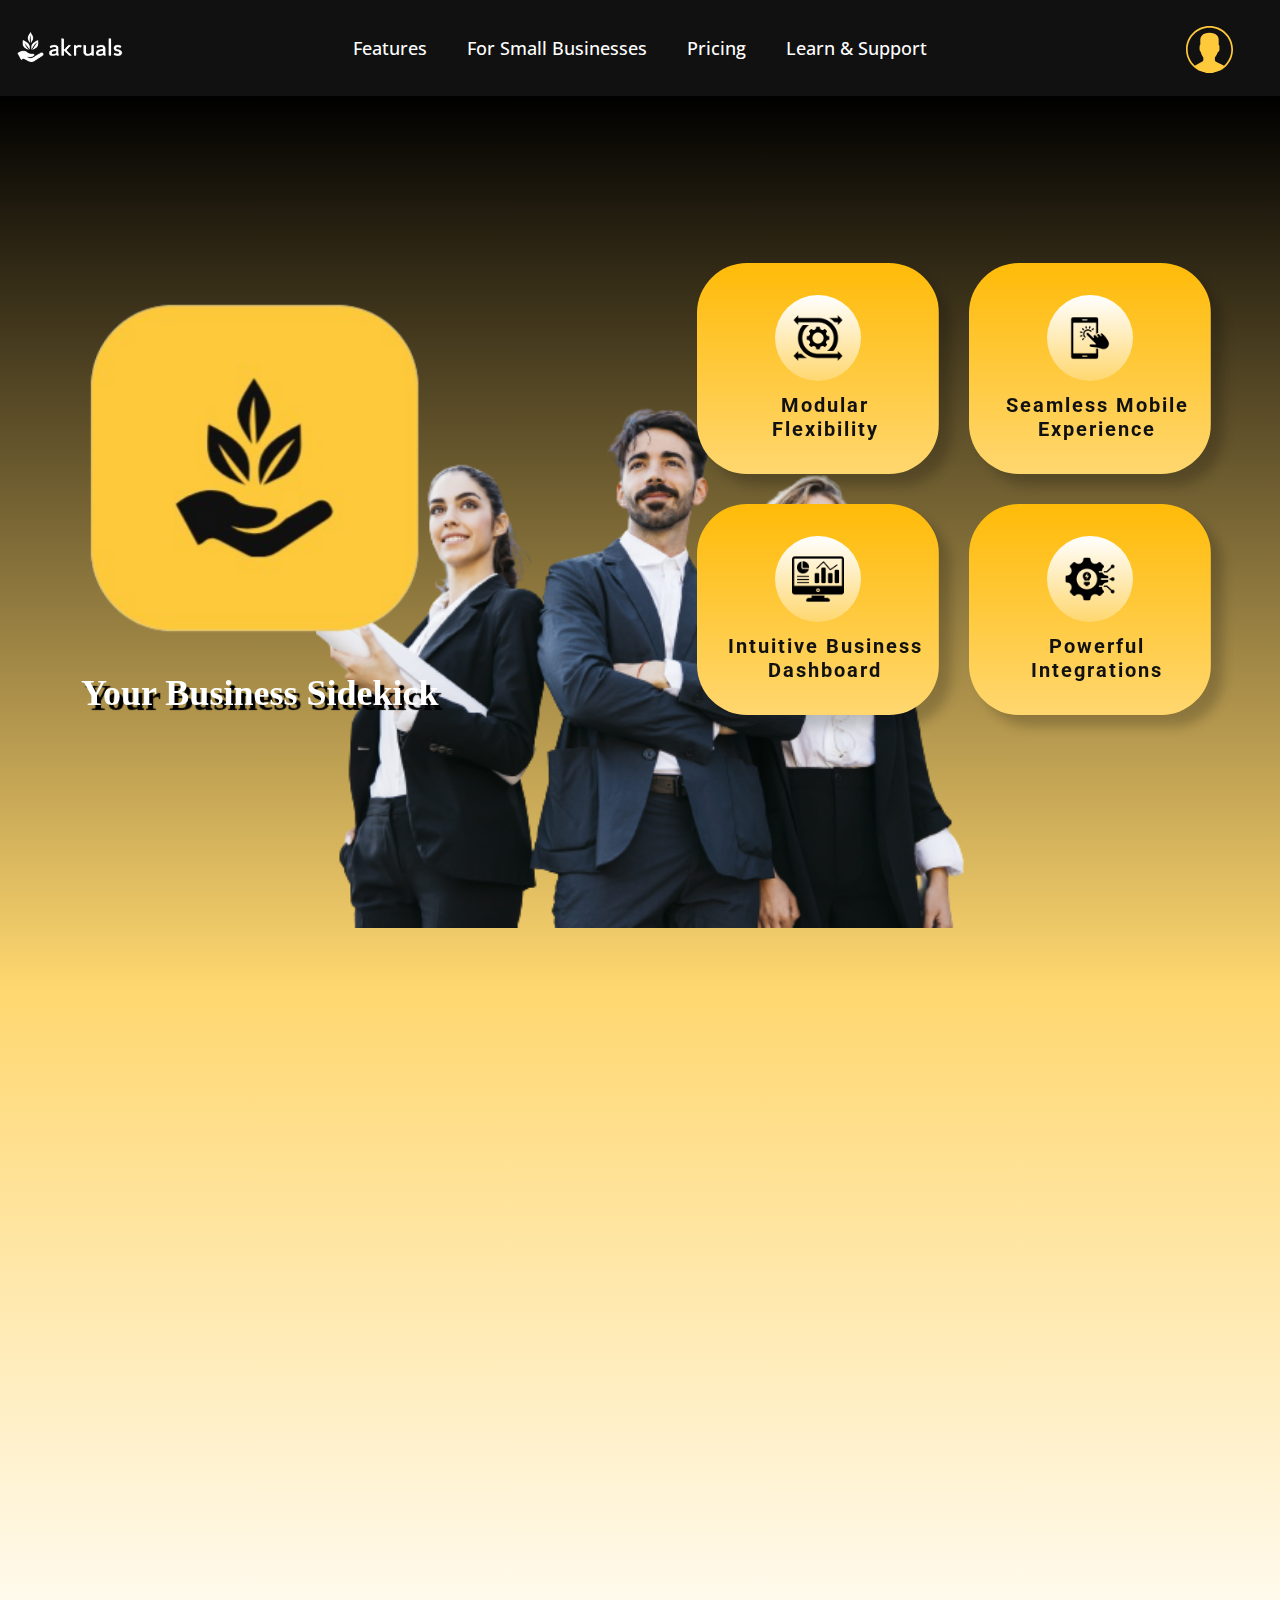
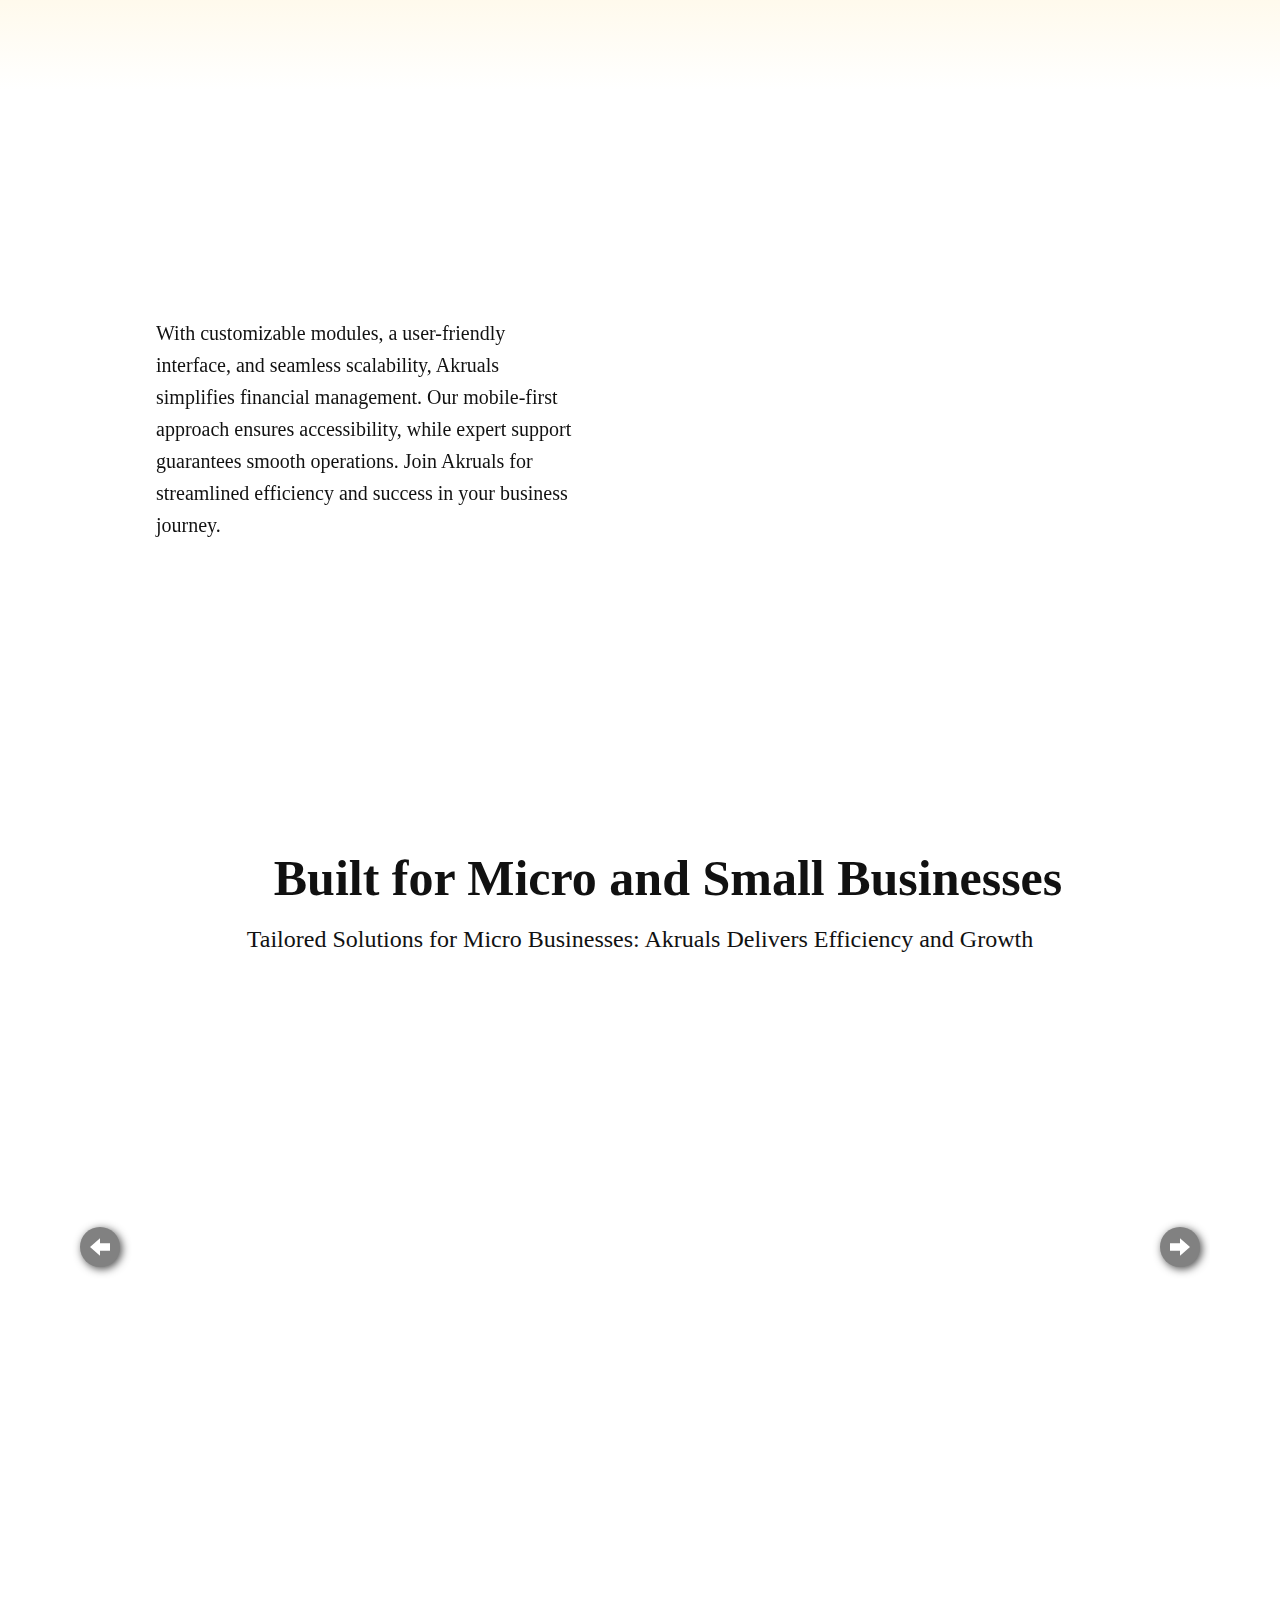
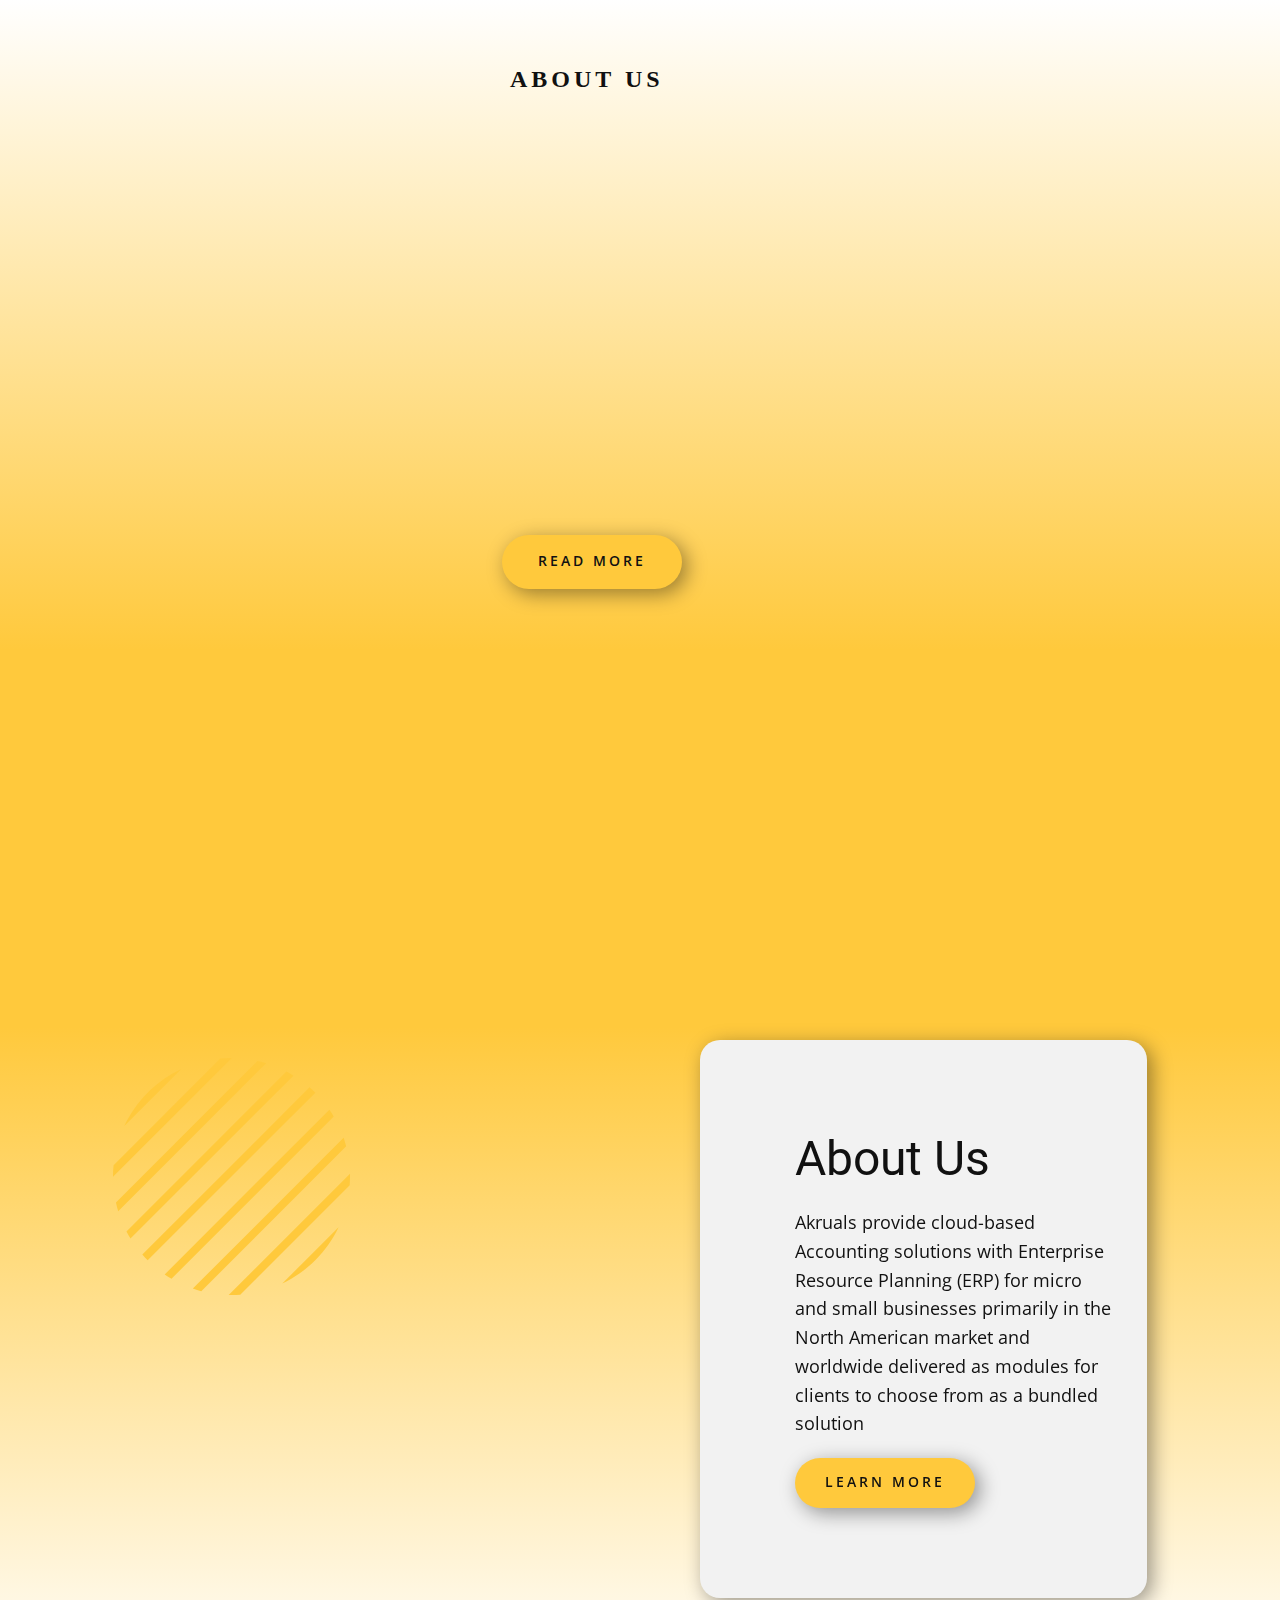
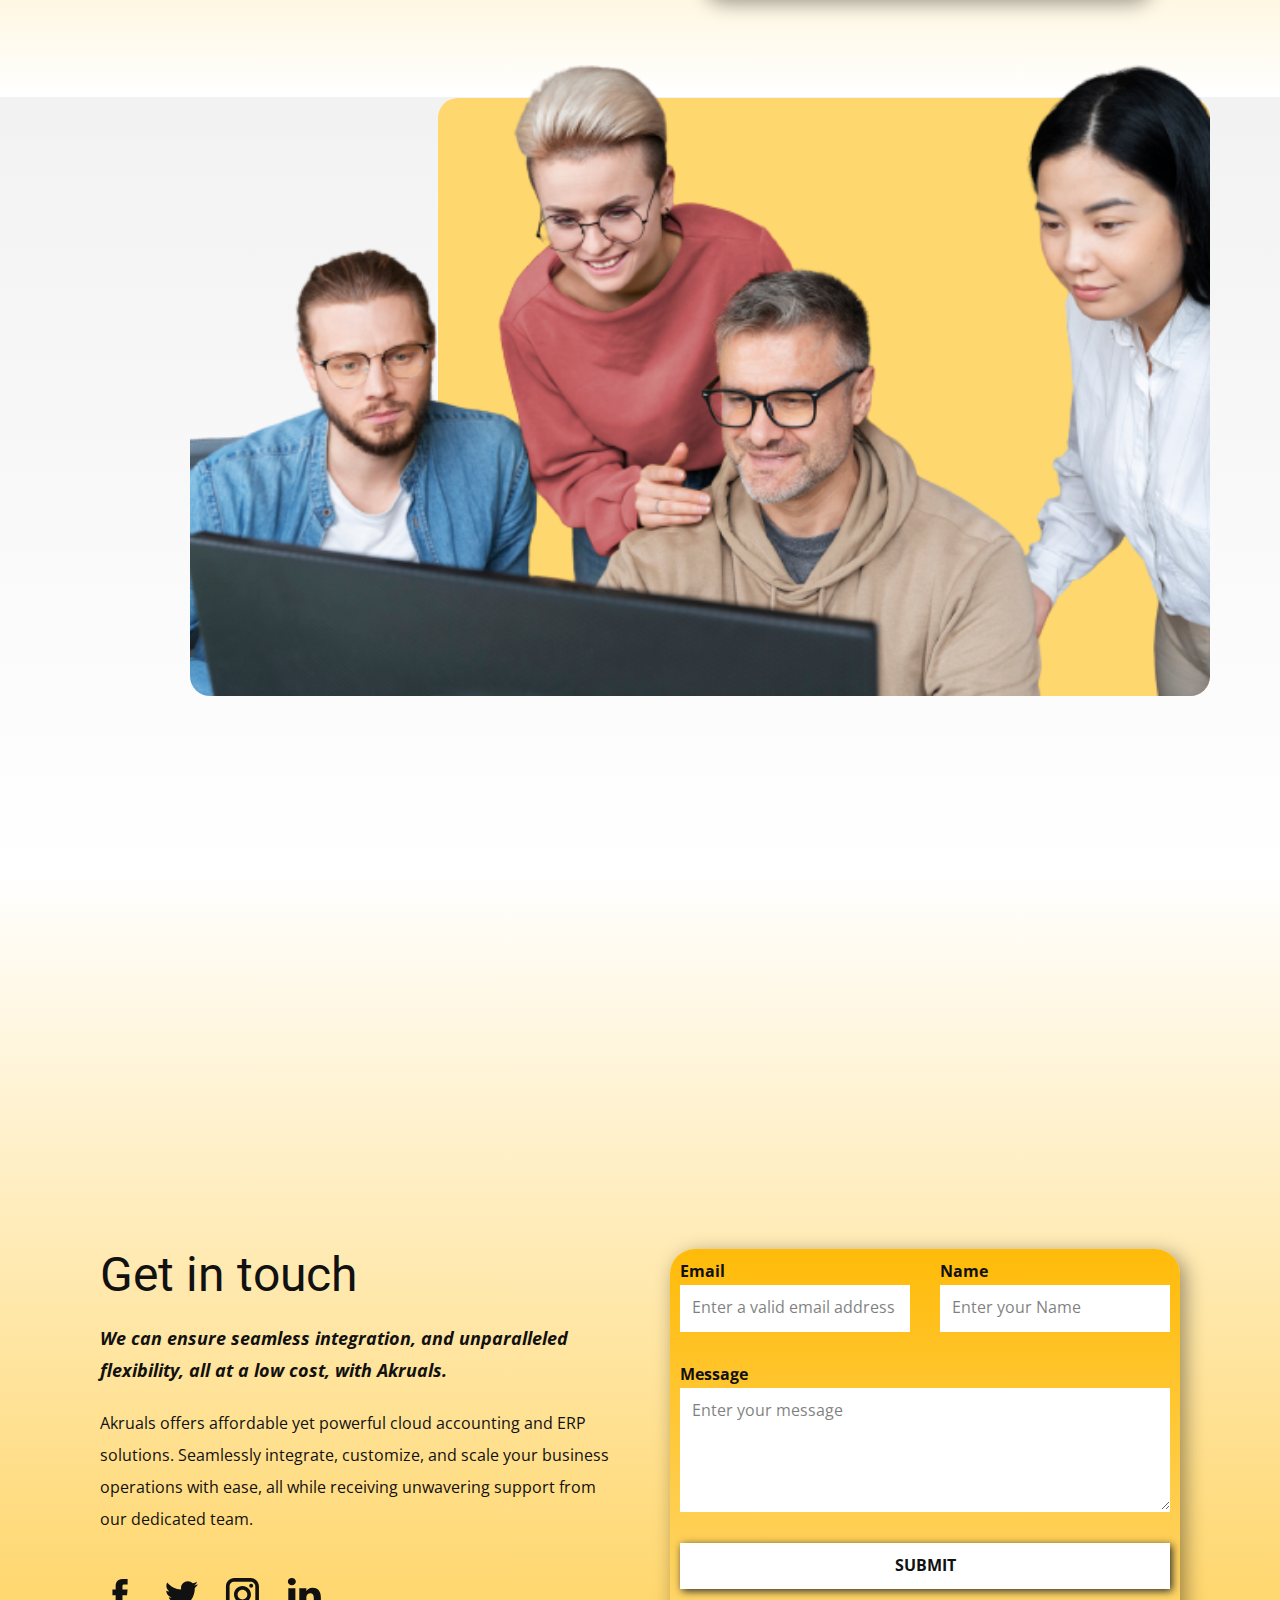
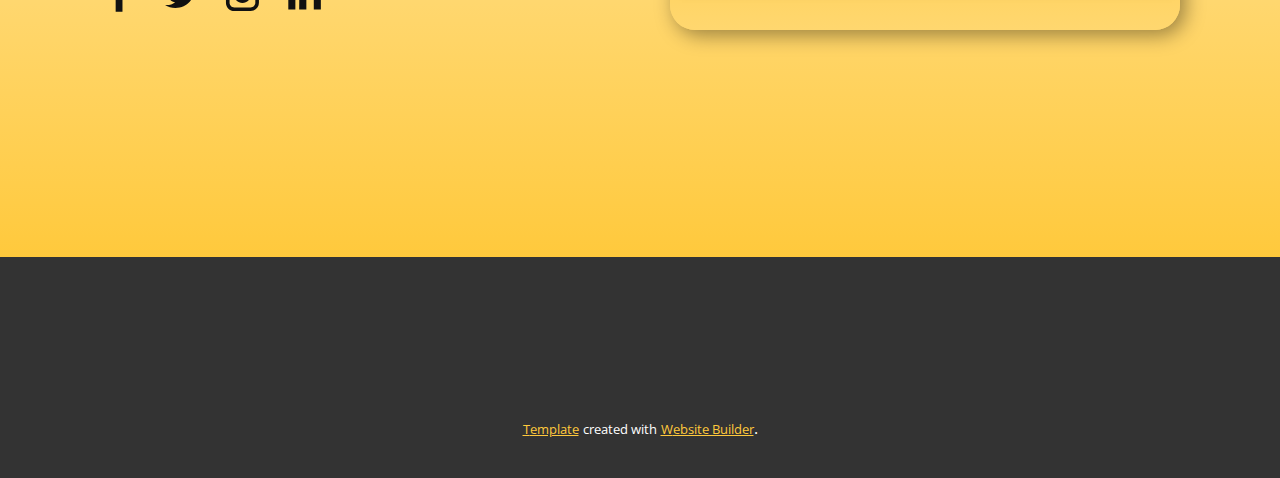
<file: index.html>
<!DOCTYPE html>
<html style="font-size: 16px;" lang="en"><head>
    <meta name="viewport" content="width=device-width, initial-scale=1.0">
    <meta charset="utf-8">
    <meta name="keywords" content="Mobile App Development, ​We create super-awesome designs, ​Build your dream website today, ​Let&amp;apos;s Get Started, ​How We Help People, Effective Teams, Get in touch">
    <meta name="description" content="">
    <title>Home</title>
    <link rel="stylesheet" href="nicepage.css" media="screen">
<link rel="stylesheet" href="Home.css" media="screen">
    <script class="u-script" type="text/javascript" src="jquery.js" defer=""></script>
    <script class="u-script" type="text/javascript" src="nicepage.js" defer=""></script>
    <meta name="generator" content="Nicepage 6.5.3, nicepage.com">
    <meta name="referrer" content="origin">
    
    <link id="u-theme-google-font" rel="stylesheet" href="https://fonts.googleapis.com/css?family=Roboto:100,100i,300,300i,400,400i,500,500i,700,700i,900,900i|Open+Sans:300,300i,400,400i,500,500i,600,600i,700,700i,800,800i">
    <link id="u-page-google-font" rel="stylesheet" href="https://fonts.googleapis.com/css?family=Roboto:100,100i,300,300i,400,400i,500,500i,700,700i,900,900i|Montserrat:100,100i,200,200i,300,300i,400,400i,500,500i,600,600i,700,700i,800,800i,900,900i">
    
    
    
    
    
    
    
    
    
    
    
    
    
    
    
    
    
    <script type="application/ld+json">{
		"@context": "http://schema.org",
		"@type": "Organization",
		"name": ""
}</script>
    <meta name="theme-color" content="#ffc93c">
    <meta property="og:title" content="Home">
    <meta property="og:type" content="website">
  <meta data-intl-tel-input-cdn-path="intlTelInput/"></head>
  <body data-path-to-root="./" data-include-products="false" class="u-body u-xl-mode" data-lang="en"><header class="u-clearfix u-header u-palette-4-base u-sticky u-sticky-ff23 u-valign-middle u-header" id="sec-584d"><img class="u-expanded-height-lg u-expanded-height-xl u-image u-image-default u-image-1" src="images/akrualslogodarkbackground1.png" alt="" data-image-width="501" data-image-height="322" data-href="Home.html#sec-2e45"><nav class="u-align-center u-menu u-menu-one-level u-offcanvas u-menu-1">
        <div class="menu-collapse" style="font-size: 1.125rem; letter-spacing: 0px; font-weight: 500;">
          <a class="u-button-style u-custom-active-border-color u-custom-active-color u-custom-border u-custom-border-color u-custom-borders u-custom-color u-custom-hover-border-color u-custom-hover-color u-custom-left-right-menu-spacing u-custom-padding-bottom u-custom-text-active-color u-custom-text-color u-custom-text-decoration u-custom-text-hover-color u-custom-text-shadow u-custom-text-shadow-blur u-custom-text-shadow-color u-custom-text-shadow-transparency u-custom-text-shadow-x u-custom-text-shadow-y u-custom-top-bottom-menu-spacing u-nav-link u-text-active-palette-1-base u-text-hover-palette-2-base" href="#">
            <svg class="u-svg-link" viewBox="0 0 24 24"><use xmlns:xlink="http://www.w3.org/1999/xlink" xlink:href="#menu-hamburger"></use></svg>
            <svg class="u-svg-content" version="1.1" id="menu-hamburger" viewBox="0 0 16 16" x="0px" y="0px" xmlns:xlink="http://www.w3.org/1999/xlink" xmlns="http://www.w3.org/2000/svg"><g><rect y="1" width="16" height="2"></rect><rect y="7" width="16" height="2"></rect><rect y="13" width="16" height="2"></rect>
</g></svg>
          </a>
        </div>
        <div class="u-custom-menu u-nav-container">
          <ul class="u-nav u-spacing-20 u-unstyled u-nav-1"><li class="u-nav-item"><a class="u-border-active-palette-1-base u-border-hover-grey-30 u-button-style u-nav-link u-text-active-palette-1-base u-text-hover-palette-2-base" href="Home.html#carousel_e8ef" style="padding: 10px;">Features</a>
</li><li class="u-nav-item"><a class="u-border-active-palette-1-base u-border-hover-grey-30 u-button-style u-nav-link u-text-active-palette-1-base u-text-hover-palette-2-base" href="Home.html#sec-ead0" style="padding: 10px;">For Small Businesses</a>
</li><li class="u-nav-item"><a class="u-border-active-palette-1-base u-border-hover-grey-30 u-button-style u-nav-link u-text-active-palette-1-base u-text-hover-palette-2-base" href="Home.html#carousel_b522" style="padding: 10px;">Pricing</a>
</li><li class="u-nav-item"><a class="u-border-active-palette-1-base u-border-hover-grey-30 u-button-style u-nav-link u-text-active-palette-1-base u-text-hover-palette-2-base" href="Home.html#carousel_7650" style="padding: 10px;">Learn &amp; Support</a>
</li></ul>
        </div>
        <div class="u-custom-menu u-nav-container-collapse">
          <div class="u-black u-container-style u-inner-container-layout u-opacity u-opacity-95 u-sidenav">
            <div class="u-inner-container-layout u-sidenav-overflow">
              <div class="u-menu-close"></div>
              <ul class="u-align-center u-nav u-popupmenu-items u-unstyled u-nav-2"><li class="u-nav-item"><a class="u-button-style u-nav-link" href="Home.html#carousel_e8ef">Features</a>
</li><li class="u-nav-item"><a class="u-button-style u-nav-link" href="Home.html#sec-ead0">For Small Businesses</a>
</li><li class="u-nav-item"><a class="u-button-style u-nav-link" href="Home.html#carousel_b522">Pricing</a>
</li><li class="u-nav-item"><a class="u-button-style u-nav-link" href="Home.html#carousel_7650">Learn &amp; Support</a>
</li></ul>
            </div>
          </div>
          <div class="u-black u-menu-overlay u-opacity u-opacity-70"></div>
        </div>
      </nav><span class="u-align-right u-dialog-link u-icon u-text-palette-1-base u-icon-1" data-href="#sec-0bbd"><svg class="u-svg-link" preserveAspectRatio="xMidYMin slice" viewBox="0 0 55 55" style=""><use xmlns:xlink="http://www.w3.org/1999/xlink" xlink:href="#svg-b9c9"></use></svg><svg class="u-svg-content" viewBox="0 0 55 55" x="0px" y="0px" id="svg-b9c9" style="enable-background:new 0 0 55 55;"><path d="M55,27.5C55,12.337,42.663,0,27.5,0S0,12.337,0,27.5c0,8.009,3.444,15.228,8.926,20.258l-0.026,0.023l0.892,0.752
	c0.058,0.049,0.121,0.089,0.179,0.137c0.474,0.393,0.965,0.766,1.465,1.127c0.162,0.117,0.324,0.234,0.489,0.348
	c0.534,0.368,1.082,0.717,1.642,1.048c0.122,0.072,0.245,0.142,0.368,0.212c0.613,0.349,1.239,0.678,1.88,0.98
	c0.047,0.022,0.095,0.042,0.142,0.064c2.089,0.971,4.319,1.684,6.651,2.105c0.061,0.011,0.122,0.022,0.184,0.033
	c0.724,0.125,1.456,0.225,2.197,0.292c0.09,0.008,0.18,0.013,0.271,0.021C25.998,54.961,26.744,55,27.5,55
	c0.749,0,1.488-0.039,2.222-0.098c0.093-0.008,0.186-0.013,0.279-0.021c0.735-0.067,1.461-0.164,2.178-0.287
	c0.062-0.011,0.125-0.022,0.187-0.034c2.297-0.412,4.495-1.109,6.557-2.055c0.076-0.035,0.153-0.068,0.229-0.104
	c0.617-0.29,1.22-0.603,1.811-0.936c0.147-0.083,0.293-0.167,0.439-0.253c0.538-0.317,1.067-0.648,1.581-1
	c0.185-0.126,0.366-0.259,0.549-0.391c0.439-0.316,0.87-0.642,1.289-0.983c0.093-0.075,0.193-0.14,0.284-0.217l0.915-0.764
	l-0.027-0.023C51.523,42.802,55,35.55,55,27.5z M2,27.5C2,13.439,13.439,2,27.5,2S53,13.439,53,27.5
	c0,7.577-3.325,14.389-8.589,19.063c-0.294-0.203-0.59-0.385-0.893-0.537l-8.467-4.233c-0.76-0.38-1.232-1.144-1.232-1.993v-2.957
	c0.196-0.242,0.403-0.516,0.617-0.817c1.096-1.548,1.975-3.27,2.616-5.123c1.267-0.602,2.085-1.864,2.085-3.289v-3.545
	c0-0.867-0.318-1.708-0.887-2.369v-4.667c0.052-0.52,0.236-3.448-1.883-5.864C34.524,9.065,31.541,8,27.5,8
	s-7.024,1.065-8.867,3.168c-2.119,2.416-1.935,5.346-1.883,5.864v4.667c-0.568,0.661-0.887,1.502-0.887,2.369v3.545
	c0,1.101,0.494,2.128,1.34,2.821c0.81,3.173,2.477,5.575,3.093,6.389v2.894c0,0.816-0.445,1.566-1.162,1.958l-7.907,4.313
	c-0.252,0.137-0.502,0.297-0.752,0.476C5.276,41.792,2,35.022,2,27.5z"></path></svg></span></header> 
    <section class="u-align-right u-clearfix u-gradient u-section-1" id="sec-2e45">
      <div class="u-clearfix u-sheet u-sheet-1">
        <img class="u-image u-image-default u-image-1" src="images/group-three-modern-architects-min-removebg-preview.png" alt="" data-image-width="612" data-image-height="408">
        <div class="u-expanded-width-xs u-list u-list-1">
          <div class="u-repeater u-repeater-1">
            <div class="u-align-center u-container-style u-custom-item u-dialog-link u-gradient u-hover-feature u-list-item u-radius u-repeater-item u-shape-round u-list-item-1" data-href="#sec-b2d7" data-animation-name="customAnimationIn" data-animation-duration="1000" data-animation-delay="0">
              <div class="u-container-layout u-similar-container u-container-layout-1"><span class="u-file-icon u-gradient u-icon u-icon-circle u-icon-1"><img src="images/9665361.png" alt=""></span>
                <h4 class="u-text u-text-1"> Modular Flexibility</h4>
              </div>
            </div>
            <div class="u-align-center u-container-style u-custom-item u-dialog-link u-gradient u-hover-feature u-list-item u-radius u-repeater-item u-shape-round u-list-item-2" data-animation-name="customAnimationIn" data-animation-duration="1000" data-animation-delay="0" data-animation-direction="" data-href="#sec-cad1">
              <div class="u-container-layout u-similar-container u-container-layout-2"><span class="u-file-icon u-gradient u-icon u-icon-circle u-icon-2"><img src="images/12262556.png" alt=""></span>
                <h4 class="u-text u-text-2"> Seamless Mobile Experience</h4>
              </div>
            </div>
            <div class="u-align-center u-container-style u-custom-item u-dialog-link u-gradient u-hover-feature u-list-item u-radius u-repeater-item u-shape-round u-list-item-3" data-animation-name="customAnimationIn" data-animation-duration="1000" data-animation-delay="0" data-animation-direction="" data-href="#sec-625f">
              <div class="u-container-layout u-similar-container u-container-layout-3"><span class="u-file-icon u-gradient u-icon u-icon-circle u-icon-3"><img src="images/4254738.png" alt=""></span>
                <h4 class="u-text u-text-3"> Intuitive Business Dashboard</h4>
              </div>
            </div>
            <div class="u-align-center u-container-style u-custom-item u-dialog-link u-gradient u-hover-feature u-list-item u-radius u-repeater-item u-shape-round u-list-item-4" data-animation-name="customAnimationIn" data-animation-duration="1000" data-animation-delay="0" data-animation-direction="" data-href="#sec-e2a6">
              <div class="u-container-layout u-similar-container u-container-layout-4"><span class="u-file-icon u-gradient u-icon u-icon-circle u-icon-4"><img src="images/11652095.png" alt=""></span>
                <h4 class="u-text u-text-4"> Powerful Integrations</h4>
              </div>
            </div>
          </div>
        </div>
        <img class="u-expanded-width-xs u-hover-feature u-image u-image-contain u-image-default u-image-2" src="images/akruals_logo_icon__1_-removebg-preview.png" alt="" data-image-width="282" data-image-height="256" data-animation-name="bounceIn" data-animation-duration="1000" data-animation-delay="0" data-animation-direction="">
        <h3 class="u-custom-font u-hover-feature u-text u-text-body-alt-color u-text-default u-text-5" data-animation-name="customAnimationIn" data-animation-duration="1000" data-animation-delay="0">Your Business Sidekick</h3>
      </div>
      
      
      
      
      
      
    </section>
    <section class="u-align-center-lg u-align-center-md u-align-center-xl u-align-left-sm u-align-left-xs u-clearfix u-gradient u-section-2" id="carousel_e8ef">
      <div class="u-clearfix u-sheet u-sheet-1">
        <h2 class="u-custom-font u-text u-text-1" data-animation-name="customAnimationIn" data-animation-duration="1000" data-animation-delay="0"> Tailor-Made Modules for Your Business Success</h2>
        <p class="u-text u-text-2" data-animation-name="customAnimationIn" data-animation-duration="1000" data-animation-delay="0"> Craft Your Roadmap to Success: Unveiling Akruals' 16 Customizable Business Modules</p>
        <div class="custom-expanded u-list u-list-1">
          <div class="u-repeater u-repeater-1">
            <div class="u-align-left u-container-style u-list-item u-radius-20 u-repeater-item u-shape-round u-white u-list-item-1" data-animation-name="flipIn" data-animation-duration="3000" data-animation-delay="0" data-animation-direction="X">
              <div class="u-container-layout u-similar-container u-container-layout-1"><span class="u-file-icon u-icon u-icon-circle u-palette-1-base u-text-white u-icon-1"><img src="images/1828743-b773816f.png" alt=""></span>
                <h5 class="u-custom-font u-text u-text-font u-text-3" data-animation-name="flipIn" data-animation-duration="1000" data-animation-delay="0" data-animation-direction="X"> Project Management </h5>
              </div>
            </div>
            <div class="u-align-left u-container-style u-list-item u-radius-20 u-repeater-item u-shape-round u-white u-list-item-2" data-animation-name="flipIn" data-animation-duration="3000" data-animation-delay="0" data-animation-direction="X">
              <div class="u-container-layout u-similar-container u-container-layout-2"><span class="u-file-icon u-icon u-icon-circle u-palette-1-base u-text-white u-icon-2"><img src="images/1828743-b773816f.png" alt=""></span>
                <h5 class="u-custom-font u-text u-text-font u-text-4" data-animation-name="flipIn" data-animation-duration="1000" data-animation-delay="0" data-animation-direction="X"> Invoice Management </h5>
              </div>
            </div>
            <div class="u-align-left u-container-style u-list-item u-radius-20 u-repeater-item u-shape-round u-white u-list-item-3" data-animation-name="flipIn" data-animation-duration="3000" data-animation-delay="0" data-animation-direction="X">
              <div class="u-container-layout u-similar-container u-container-layout-3"><span class="u-file-icon u-icon u-icon-circle u-palette-1-base u-text-white u-icon-3"><img src="images/1828743-b773816f.png" alt=""></span>
                <h5 class="u-custom-font u-text u-text-font u-text-5" data-animation-name="flipIn" data-animation-duration="1000" data-animation-delay="0" data-animation-direction="X"> Schedule Management</h5>
              </div>
            </div>
            <div class="u-align-left u-container-style u-list-item u-radius-20 u-repeater-item u-shape-round u-white u-list-item-4" data-animation-name="flipIn" data-animation-duration="3000" data-animation-delay="0" data-animation-direction="X">
              <div class="u-container-layout u-similar-container u-container-layout-4"><span class="u-file-icon u-icon u-icon-circle u-palette-1-base u-text-white u-icon-4"><img src="images/1828743-b773816f.png" alt=""></span>
                <h5 class="u-custom-font u-text u-text-font u-text-6" data-animation-name="flipIn" data-animation-duration="1000" data-animation-delay="0" data-animation-direction="X"> Inventory Management<br>
                </h5>
              </div>
            </div>
          </div>
        </div>
        <div class="custom-expanded u-list u-list-2">
          <div class="u-repeater u-repeater-2">
            <div class="u-align-left u-container-style u-list-item u-radius-20 u-repeater-item u-shape-round u-white u-list-item-5" data-animation-name="flipIn" data-animation-duration="3000" data-animation-delay="0" data-animation-direction="X">
              <div class="u-container-layout u-similar-container u-container-layout-5"><span class="u-file-icon u-icon u-icon-circle u-palette-1-base u-text-white u-icon-5"><img src="images/1828743-b773816f.png" alt=""></span>
                <h5 class="u-custom-font u-text u-text-font u-text-7"> Human Resources</h5>
              </div>
            </div>
            <div class="u-align-left u-container-style u-list-item u-radius-20 u-repeater-item u-shape-round u-white u-list-item-6" data-animation-name="flipIn" data-animation-duration="3000" data-animation-delay="0" data-animation-direction="X">
              <div class="u-container-layout u-similar-container u-container-layout-6"><span class="u-file-icon u-icon u-icon-circle u-palette-1-base u-text-white u-icon-6"><img src="images/1828743-b773816f.png" alt=""></span>
                <h5 class="u-custom-font u-text u-text-font u-text-8"> Basic Bookkeeping </h5>
              </div>
            </div>
            <div class="u-align-left u-container-style u-list-item u-radius-20 u-repeater-item u-shape-round u-white u-list-item-7" data-animation-name="flipIn" data-animation-duration="3000" data-animation-delay="0" data-animation-direction="X">
              <div class="u-container-layout u-similar-container u-container-layout-7"><span class="u-file-icon u-icon u-icon-circle u-palette-1-base u-text-white u-icon-7"><img src="images/1828743-b773816f.png" alt=""></span>
                <h5 class="u-custom-font u-text u-text-font u-text-9"> Payroll System</h5>
              </div>
            </div>
            <div class="u-align-left u-container-style u-list-item u-radius-20 u-repeater-item u-shape-round u-white u-list-item-8" data-animation-name="flipIn" data-animation-duration="3000" data-animation-delay="0" data-animation-direction="X">
              <div class="u-container-layout u-similar-container u-container-layout-8"><span class="u-file-icon u-icon u-icon-circle u-palette-1-base u-text-white u-icon-8"><img src="images/1828743-b773816f.png" alt=""></span>
                <h5 class="u-custom-font u-text u-text-font u-text-10"> Basic Accounting</h5>
              </div>
            </div>
          </div>
        </div>
        <div class="custom-expanded u-list u-list-3">
          <div class="u-repeater u-repeater-3">
            <div class="u-align-left u-container-style u-list-item u-radius-20 u-repeater-item u-shape-round u-white u-list-item-9" data-animation-name="flipIn" data-animation-duration="3000" data-animation-delay="0" data-animation-direction="X">
              <div class="u-container-layout u-similar-container u-container-layout-9"><span class="u-file-icon u-icon u-icon-circle u-palette-1-base u-text-white u-icon-9"><img src="images/1828743-b773816f.png" alt=""></span>
                <h5 class="u-custom-font u-text u-text-font u-text-11"> Integrations </h5>
              </div>
            </div>
            <div class="u-align-left u-container-style u-list-item u-radius-20 u-repeater-item u-shape-round u-white u-list-item-10" data-animation-name="flipIn" data-animation-duration="3000" data-animation-delay="0" data-animation-direction="X">
              <div class="u-container-layout u-similar-container u-container-layout-10"><span class="u-file-icon u-icon u-icon-circle u-palette-1-base u-text-white u-icon-10"><img src="images/1828743-b773816f.png" alt=""></span>
                <h5 class="u-custom-font u-text u-text-font u-text-12"> Online Receipts</h5>
              </div>
            </div>
            <div class="u-align-left u-container-style u-list-item u-radius-20 u-repeater-item u-shape-round u-white u-list-item-11" data-animation-name="flipIn" data-animation-duration="3000" data-animation-delay="0" data-animation-direction="X">
              <div class="u-container-layout u-similar-container u-container-layout-11"><span class="u-file-icon u-icon u-icon-circle u-palette-1-base u-text-white u-icon-11"><img src="images/1828743-b773816f.png" alt=""></span>
                <h5 class="u-custom-font u-text u-text-font u-text-13"> Order Management </h5>
              </div>
            </div>
            <div class="u-align-left u-container-style u-list-item u-radius-20 u-repeater-item u-shape-round u-white u-list-item-12" data-animation-name="flipIn" data-animation-duration="3000" data-animation-delay="0" data-animation-direction="X">
              <div class="u-container-layout u-similar-container u-container-layout-12"><span class="u-file-icon u-icon u-icon-circle u-palette-1-base u-text-white u-icon-12"><img src="images/1828743-b773816f.png" alt=""></span>
                <h5 class="u-custom-font u-text u-text-font u-text-14"> Ecommerce </h5>
              </div>
            </div>
          </div>
        </div>
        <div class="custom-expanded u-list u-list-4">
          <div class="u-repeater u-repeater-4">
            <div class="u-align-left u-container-style u-list-item u-radius-20 u-repeater-item u-shape-round u-white u-list-item-13" data-animation-name="flipIn" data-animation-duration="3000" data-animation-delay="0" data-animation-direction="X">
              <div class="u-container-layout u-similar-container u-container-layout-13"><span class="u-file-icon u-icon u-icon-circle u-palette-1-base u-text-white u-icon-13"><img src="images/1828743-b773816f.png" alt=""></span>
                <h5 class="u-custom-font u-text u-text-font u-text-15"> Purchase Management</h5>
              </div>
            </div>
            <div class="u-align-left u-container-style u-list-item u-radius-20 u-repeater-item u-shape-round u-white u-list-item-14" data-animation-name="flipIn" data-animation-duration="3000" data-animation-delay="0" data-animation-direction="X">
              <div class="u-container-layout u-similar-container u-container-layout-14"><span class="u-file-icon u-icon u-icon-circle u-palette-1-base u-text-white u-icon-14"><img src="images/1828743-b773816f.png" alt=""></span>
                <h5 class="u-custom-font u-text u-text-font u-text-16"> Advanced Accounting</h5>
              </div>
            </div>
            <div class="u-align-left u-container-style u-list-item u-radius-20 u-repeater-item u-shape-round u-white u-list-item-15" data-animation-name="flipIn" data-animation-duration="3000" data-animation-delay="0" data-animation-direction="X">
              <div class="u-container-layout u-similar-container u-container-layout-15"><span class="u-file-icon u-icon u-icon-circle u-palette-1-base u-text-white u-icon-15"><img src="images/1828743-b773816f.png" alt=""></span>
                <h5 class="u-custom-font u-text u-text-font u-text-17"> Online Payments</h5>
              </div>
            </div>
            <div class="u-align-left u-container-style u-list-item u-radius-20 u-repeater-item u-shape-round u-white u-list-item-16" data-animation-name="flipIn" data-animation-duration="3000" data-animation-delay="0" data-animation-direction="X">
              <div class="u-container-layout u-similar-container u-container-layout-16"><span class="u-file-icon u-icon u-icon-circle u-palette-1-base u-text-white u-icon-16"><img src="images/1828743-b773816f.png" alt=""></span>
                <h5 class="u-custom-font u-text u-text-font u-text-18"> Customer Relationship Management (CRM) </h5>
              </div>
            </div>
          </div>
        </div>
      </div>
    </section>
    <section class="u-clearfix u-section-3" id="carousel_e34a">
      <div class="u-clearfix u-sheet u-sheet-1">
        <div class="u-expanded-width-xs u-gradient u-radius-20 u-shape u-shape-round u-shape-1" data-animation-name="customAnimationIn" data-animation-duration="1000" data-animation-delay="0"></div>
        <img class="custom-expanded u-image u-image-1" src="images/happy-business-man-wearing-grey-suit-standing-isolated-white-wall-removebg-preview.png" data-image-width="408" data-image-height="612" data-animation-name="customAnimationIn" data-animation-duration="1000" data-animation-delay="0">
        <div class="u-container-style u-expanded-width-xs u-group u-group-1">
          <div class="u-container-layout u-valign-top u-container-layout-1">
            <h3 class="u-custom-font u-text u-text-default u-text-1" data-animation-name="customAnimationIn" data-animation-duration="1000" data-animation-delay="0" data-animation-direction=""> Why choose Akruals for your business?<br>
            </h3>
            <p class="u-custom-font u-text u-text-2" data-animation-name="swing" data-animation-duration="1000" data-animation-delay="0" data-animation-direction=""> With customizable modules, a user-friendly interface, and seamless scalability, Akruals simplifies financial management. Our mobile-first approach ensures accessibility, while expert support guarantees smooth operations. Join Akruals for streamlined efficiency and success in your business journey.<br>
            </p>
            <a href="https://nicepage.com/html-templates" class="u-border-2 u-border-black u-btn u-button-style u-hover-black u-none u-text-black u-text-hover-white u-btn-1" data-animation-name="bounceIn" data-animation-duration="1000" data-animation-delay="0" data-animation-direction="">learn more</a>
          </div>
        </div>
      </div>
    </section>
    <section class="u-align-center u-clearfix u-section-4" id="sec-ead0">
      <div class="u-clearfix u-sheet u-sheet-1">
        <h2 class="u-align-center u-custom-font u-text u-text-1" data-animation-name="pulse" data-animation-duration="3000" data-animation-delay="0" data-animation-direction=""> Built for ​Micro and Small Businesses</h2>
        <h2 class="u-align-center u-custom-font u-text u-text-2"> Tailored Solutions for Micro Businesses: Akruals Delivers Efficiency and Growth</h2>
        <div class="u-expanded-width u-layout-horizontal u-list u-list-1">
          <div class="u-repeater u-repeater-1">
            <div class="u-align-left u-container-style u-gradient u-list-item u-radius u-repeater-item u-shape-round u-list-item-1" data-animation-name="customAnimationIn" data-animation-duration="1000" data-animation-delay="0">
              <div class="u-container-layout u-similar-container u-valign-top u-container-layout-1">
                <img class="u-expanded-width u-image u-image-default u-image-1" alt="" data-image-width="7952" data-image-height="5304" src="images/smart-attractive-positive-asian-business-male-wearing-glasses-work-remote-new-normal-lifestyle-hand-use-laptop-tele-conference-onlive-videocall-meeting-remote-business-ideas-concept-min.jpg">
                <h4 class="u-custom-font u-text u-text-3">Independent Contractors</h4>
                <p class="u-text u-text-4"> Whether it's writers, designers, developers, or consultants, freelancers and independent contractors can utilize Akruals for basic bookkeeping, time tracking, and invoice management.</p>
              </div>
            </div>
            <div class="u-align-left u-container-style u-gradient u-list-item u-radius u-repeater-item u-shape-round u-list-item-2" data-animation-name="customAnimationIn" data-animation-duration="1000" data-animation-delay="0">
              <div class="u-container-layout u-similar-container u-valign-top u-container-layout-2">
                <img class="u-expanded-width u-image u-image-default u-image-2" alt="" data-image-width="6000" data-image-height="4000" src="images/coffee-shop-small-business-min.jpg">
                <h4 class="u-custom-font u-text u-text-5"> Small Retail Businesses</h4>
                <p class="u-text u-text-6"> Small retail businesses, such as boutique shops, specialty stores, and online sellers, can benefit from Akruals' inventory management, order management, and e-commerce modules.</p>
              </div>
            </div>
            <div class="u-align-left u-container-style u-gradient u-list-item u-radius u-repeater-item u-shape-round u-list-item-3" data-animation-name="customAnimationIn" data-animation-duration="1000" data-animation-delay="0">
              <div class="u-container-layout u-similar-container u-valign-top u-container-layout-3">
                <img class="u-expanded-width u-image u-image-default u-image-3" alt="" data-image-width="7999" data-image-height="5335" src="images/business-person-looking-finance-graphs-min.jpg">
                <h4 class="u-custom-font u-text u-text-7"> Professional Services Firms</h4>
                <p class="u-text u-text-8"> Professional services firms, including law firms, accounting firms, and marketing agencies, can leverage Akruals for advanced accounting, CRM, and project management.&nbsp;</p>
              </div>
            </div>
            <div class="u-align-left u-container-style u-gradient u-list-item u-radius u-repeater-item u-shape-round u-list-item-4" data-animation-name="customAnimationIn" data-animation-duration="1000" data-animation-delay="0">
              <div class="u-container-layout u-similar-container u-valign-top u-container-layout-4">
                <img class="u-expanded-width u-image u-image-default u-image-4" alt="" data-image-width="7990" data-image-height="5329" src="images/japanese-woman-working-restaurant-min.jpg">
                <h4 class="u-text u-text-9"> Home-Based Businesses</h4>
                <p class="u-text u-text-10"> Many entrepreneurs operate home-based businesses, such as crafters, consultants, and coaches.&nbsp;</p>
              </div>
            </div>
            <div class="u-align-left u-container-style u-gradient u-list-item u-radius u-repeater-item u-shape-round u-list-item-5" data-animation-name="customAnimationIn" data-animation-duration="1000" data-animation-delay="0">
              <div class="u-container-layout u-similar-container u-valign-top u-container-layout-5">
                <img class="u-expanded-width u-image u-image-default u-image-5" alt="" data-image-width="6000" data-image-height="4000" src="images/male-carpenter-explaining-design-plans-african-american-female-manager-production-facility-min.jpg">
                <h4 class="u-text u-text-11"> Manufacturing Startups</h4>
                <p class="u-text u-text-12"> Small manufacturing startups can utilize Akruals for inventory management, purchase management, and order management.&nbsp;</p>
              </div>
            </div>
            <div class="u-align-left u-container-style u-gradient u-list-item u-radius u-repeater-item u-shape-round u-list-item-6" data-animation-name="customAnimationIn" data-animation-duration="1000" data-animation-delay="0">
              <div class="u-container-layout u-similar-container u-valign-top u-container-layout-6">
                <img class="u-expanded-width u-image u-image-default u-image-6" alt="" data-image-width="7360" data-image-height="4912" src="images/close-up-workers-cooperating-shaking-hands-min.jpg">
                <h4 class="u-text u-text-13"> Local Service Providers</h4>
                <p class="u-text u-text-14"> Local service providers, such as contractors, cleaners, and repair technicians, can benefit from Akruals' schedule management, time tracking, and invoice management features.&nbsp;</p>
              </div>
            </div>
          </div>
          <a class="u-absolute-vcenter u-gallery-nav u-gallery-nav-prev u-grey-70 u-icon-circle u-opacity u-opacity-70 u-spacing-10 u-text-white u-gallery-nav-1" href="#" role="button">
            <span aria-hidden="true">
              <svg x="0px" y="0px" viewBox="0 0 16 16"><path d="M8,1v4h8l0,6H8v4L0,8L8,1z"></path></svg>
            </span>
            <span class="sr-only">
              <svg x="0px" y="0px" viewBox="0 0 16 16"><path d="M8,1v4h8l0,6H8v4L0,8L8,1z"></path></svg>
            </span>
          </a>
          <a class="u-absolute-vcenter u-gallery-nav u-gallery-nav-next u-grey-70 u-icon-circle u-opacity u-opacity-70 u-spacing-10 u-text-white u-gallery-nav-2" href="#" role="button">
            <span aria-hidden="true">
              <svg x="0px" y="0px" viewBox="0 0 16 16"><path d="M16,8l-8,7v-4H0l0-6h8V1L16,8z"></path></svg>
            </span>
            <span class="sr-only">
              <svg x="0px" y="0px" viewBox="0 0 16 16"><path d="M16,8l-8,7v-4H0l0-6h8V1L16,8z"></path></svg>
            </span>
          </a>
        </div>
      </div>
    </section>
    <section class="u-clearfix u-gradient u-section-5" id="carousel_fd61">
      <div class="u-clearfix u-sheet u-valign-bottom u-sheet-1">
        <div class="data-layout-selected u-clearfix u-expanded-width u-layout-wrap u-layout-wrap-1">
          <div class="u-layout">
            <div class="u-layout-row">
              <div class="u-align-center u-container-style u-layout-cell u-size-20-lg u-size-20-xl u-size-28-md u-size-28-sm u-size-28-xs u-layout-cell-1">
                <div class="u-container-layout u-container-layout-1">
                  <div class="u-expanded-width-xs u-palette-1-base u-preserve-proportions u-shape u-shape-circle u-shape-1" data-animation-name="customAnimationIn" data-animation-duration="3500" data-animation-delay="0">
                    <div class="u-preserve-proportions-child" style="padding-top: 100%;"></div>
                  </div>
                  <img class="u-image u-image-contain u-image-round u-radius-30 u-image-1" src="images/modern-equipped-computer-lab-removebg-preview.png" alt="" data-image-width="612" data-image-height="408" data-animation-name="bounceIn" data-animation-duration="3250" data-animation-delay="0" data-animation-direction="">
                </div>
              </div>
              <div class="u-align-left u-container-style u-layout-cell u-size-32-md u-size-32-sm u-size-32-xs u-size-40-lg u-size-40-xl u-layout-cell-2">
                <div class="u-container-layout u-container-layout-2">
                  <h5 class="u-custom-font u-text u-text-1">about us</h5>
                  <h2 class="u-custom-font u-text u-text-2" data-animation-name="customAnimationIn" data-animation-duration="1000" data-animation-delay="0"> Unlock your business potential with Akruals</h2>
                  <p class="u-text u-text-3" data-animation-name="customAnimationIn" data-animation-duration="1000" data-animation-delay="0"> Discover Akruals: your all-in-one solution for effortless business management. Streamline tasks, boost productivity, and watch your business thrive. Try it now and take the first step towards success!</p>
                  <ul class="u-custom-list u-text u-text-default u-text-4" data-animation-name="customAnimationIn" data-animation-duration="1000" data-animation-delay="0">
                    <li>
                      <div class="u-list-icon u-text-custom-color-2">
                        <div xmlns="http://www.w3.org/2000/svg" xmlns:xlink="http://www.w3.org/1999/xlink" version="1.1" xml:space="preserve" class="u-svg-content">►</div>
                      </div> Support via E-mail and Phone
                    </li>
                    <li>
                      <div class="u-list-icon u-text-custom-color-2">
                        <div xmlns="http://www.w3.org/2000/svg" xmlns:xlink="http://www.w3.org/1999/xlink" version="1.1" xml:space="preserve" class="u-svg-content">►</div>
                      </div>Multi-Language Support
                    </li>
                  </ul>
                  <a href="https://nicepage.studio" class="u-active-black u-btn u-btn-round u-button-style u-hover-black u-palette-1-base u-radius-50 u-btn-1">read more</a>
                </div>
              </div>
            </div>
          </div>
        </div>
      </div>
    </section>
    <section class="u-clearfix u-palette-1-base u-section-6" id="carousel_b522">
      <div class="u-clearfix u-sheet u-sheet-1">
        <div class="data-layout-selected u-clearfix u-expanded-width u-layout-wrap u-layout-wrap-1">
          <div class="u-layout">
            <div class="u-layout-row">
              <div class="u-align-center-sm u-align-center-xs u-align-left-md u-container-style u-layout-cell u-size-14-md u-size-14-sm u-size-14-xs u-size-8-lg u-size-8-xl u-white u-layout-cell-1" data-animation-name="customAnimationIn" data-animation-duration="1000" data-animation-delay="0">
                <div class="u-container-layout u-valign-middle u-container-layout-1"><span class="u-icon u-icon-circle u-palette-1-base u-text-white u-icon-1"><svg class="u-svg-link" preserveAspectRatio="xMidYMin slice" viewBox="0 0 60 60" style=""><use xmlns:xlink="http://www.w3.org/1999/xlink" xlink:href="#svg-97b5"></use></svg><svg class="u-svg-content" viewBox="0 0 60 60" x="0px" y="0px" id="svg-97b5" style="enable-background:new 0 0 60 60;"><g><path d="M42.595,0H17.405C14.977,0,13,1.977,13,4.405v51.189C13,58.023,14.977,60,17.405,60h25.189C45.023,60,47,58.023,47,55.595
		V4.405C47,1.977,45.023,0,42.595,0z M15,8h30v38H15V8z M17.405,2h25.189C43.921,2,45,3.079,45,4.405V6H15V4.405
		C15,3.079,16.079,2,17.405,2z M42.595,58H17.405C16.079,58,15,56.921,15,55.595V48h30v7.595C45,56.921,43.921,58,42.595,58z"></path><path d="M30,49c-2.206,0-4,1.794-4,4s1.794,4,4,4s4-1.794,4-4S32.206,49,30,49z M30,55c-1.103,0-2-0.897-2-2s0.897-2,2-2
		s2,0.897,2,2S31.103,55,30,55z"></path><path d="M26,5h4c0.553,0,1-0.447,1-1s-0.447-1-1-1h-4c-0.553,0-1,0.447-1,1S25.447,5,26,5z"></path><path d="M33,5h1c0.553,0,1-0.447,1-1s-0.447-1-1-1h-1c-0.553,0-1,0.447-1,1S32.447,5,33,5z"></path><path d="M56.612,4.569c-0.391-0.391-1.023-0.391-1.414,0s-0.391,1.023,0,1.414c3.736,3.736,3.736,9.815,0,13.552
		c-0.391,0.391-0.391,1.023,0,1.414c0.195,0.195,0.451,0.293,0.707,0.293s0.512-0.098,0.707-0.293
		C61.128,16.434,61.128,9.085,56.612,4.569z"></path><path d="M52.401,6.845c-0.391-0.391-1.023-0.391-1.414,0s-0.391,1.023,0,1.414c1.237,1.237,1.918,2.885,1.918,4.639
		s-0.681,3.401-1.918,4.638c-0.391,0.391-0.391,1.023,0,1.414c0.195,0.195,0.451,0.293,0.707,0.293s0.512-0.098,0.707-0.293
		c1.615-1.614,2.504-3.764,2.504-6.052S54.017,8.459,52.401,6.845z"></path><path d="M4.802,5.983c0.391-0.391,0.391-1.023,0-1.414s-1.023-0.391-1.414,0c-4.516,4.516-4.516,11.864,0,16.38
		c0.195,0.195,0.451,0.293,0.707,0.293s0.512-0.098,0.707-0.293c0.391-0.391,0.391-1.023,0-1.414
		C1.065,15.799,1.065,9.72,4.802,5.983z"></path><path d="M9.013,6.569c-0.391-0.391-1.023-0.391-1.414,0c-1.615,1.614-2.504,3.764-2.504,6.052s0.889,4.438,2.504,6.053
		c0.195,0.195,0.451,0.293,0.707,0.293s0.512-0.098,0.707-0.293c0.391-0.391,0.391-1.023,0-1.414
		c-1.237-1.237-1.918-2.885-1.918-4.639S7.775,9.22,9.013,7.983C9.403,7.593,9.403,6.96,9.013,6.569z"></path>
</g></svg></span>
                </div>
              </div>
              <div class="u-align-center-sm u-align-center-xs u-container-style u-layout-cell u-size-35-lg u-size-39-xl u-size-46-md u-size-46-sm u-size-46-xs u-white u-layout-cell-2" data-animation-name="customAnimationIn" data-animation-duration="1000" data-animation-delay="0">
                <div class="u-container-layout u-valign-middle u-container-layout-2">
                  <h2 class="u-text u-text-default u-text-1"> Let's Get Started</h2>
                  <h6 class="u-custom-font u-font-montserrat u-text u-text-2"> Have a project or partnership in mind?<br>Contact us today for a free consultation.
                  </h6>
                </div>
              </div>
              <div class="u-align-center-lg u-align-center-sm u-align-center-xl u-align-center-xs u-align-left-md u-container-style u-layout-cell u-size-13-xl u-size-17-lg u-size-60-md u-size-60-sm u-size-60-xs u-white u-layout-cell-3" data-animation-name="customAnimationIn" data-animation-duration="1000" data-animation-delay="0" data-animation-direction="X">
                <div class="u-container-layout u-valign-middle u-container-layout-3">
                  <a href="https://nicepage.review" class="u-btn u-btn-round u-button-style u-hover-palette-1-light-1 u-palette-1-base u-radius-50 u-btn-1" data-animation-name="customAnimationIn" data-animation-duration="1000" data-animation-delay="0">Contact Us</a>
                </div>
              </div>
            </div>
          </div>
        </div>
      </div>
    </section>
    <section class="u-align-center-lg u-align-center-md u-align-center-sm u-align-center-xs u-clearfix u-gradient u-section-7" id="sec-9e59">
      <div class="u-clearfix u-sheet u-sheet-1">
        <div class="u-shape u-shape-svg u-text-palette-1-base u-shape-1">
          <svg class="u-svg-link" preserveAspectRatio="none" viewBox="0 0 160 160" style=""><use xmlns:xlink="http://www.w3.org/1999/xlink" xlink:href="#svg-db78"></use></svg>
          <svg class="u-svg-content" viewBox="0 0 160 160" x="0px" y="0px" id="svg-db78"><path d="M114.3,152.3l38-38C144.4,130.9,130.9,144.4,114.3,152.3z M117.1,9.1l-108,108c0.8,1.6,1.7,3.2,2.7,4.8l110-110
	C120.3,10.9,118.7,10,117.1,9.1z M97.5,2L2,97.5c0.4,2,1,4,1.5,5.9l99.9-99.9C101.5,2.9,99.5,2.4,97.5,2z M80,160c2,0,4-0.1,5.9-0.2
	l73.9-73.9c0.1-2,0.2-3.9,0.2-5.9c0-0.6,0-1.2,0-1.9L78.1,160C78.8,160,79.4,160,80,160z M34.9,146.1c1.5,1,3,2,4.6,2.9L149,39.5
	c-0.9-1.6-1.9-3.1-2.9-4.6L34.9,146.1z M132.7,19.8L19.8,132.7c1.2,1.3,2.3,2.6,3.6,3.9L136.6,23.4C135.3,22.2,134,21,132.7,19.8z
	 M59.6,157.4l97.8-97.8c-0.5-1.9-1.1-3.8-1.7-5.7L53.9,155.6C55.8,156.3,57.7,156.9,59.6,157.4z M7.6,45.9L45.9,7.6
	C29.1,15.5,15.5,29.1,7.6,45.9z M80,0c-2.6,0-5.1,0.1-7.6,0.4l-72,72C0.1,74.9,0,77.4,0,80c0,0.1,0,0.2,0,0.2L80.2,0
	C80.2,0,80.1,0,80,0z"></path></svg>
        </div>
        <div class="u-palette-1-base u-shape u-shape-circle u-shape-2" data-animation-name="customAnimationIn" data-animation-duration="1000" data-animation-delay="0" data-animation-direction=""></div>
        <div class="u-align-left u-container-style u-grey-5 u-group u-radius-20 u-shape-round u-group-1" data-animation-name="rubberBand" data-animation-duration="1000" data-animation-delay="0" data-animation-direction="">
          <div class="u-container-layout u-valign-middle u-container-layout-1">
            <h3 class="u-text u-text-1">About Us</h3>
            <p class="u-text u-text-2"> Akruals provide cloud-based Accounting solutions with Enterprise Resource Planning (ERP) for micro and small businesses primarily in the North American market and worldwide delivered as modules for clients to choose from as a bundled solution</p>
            <a href="https://nicepage.com" class="u-active-black u-border-none u-btn u-btn-round u-button-style u-hover-black u-palette-1-base u-radius-50 u-btn-1">learn more</a>
          </div>
        </div>
        <img class="u-image u-image-round u-radius-20 u-image-1" src="images/happy-business-woman-pointing-copyspace-removebg-preview.png" data-image-width="612" data-image-height="408" data-animation-name="customAnimationIn" data-animation-duration="1000" data-animation-delay="0">
        <img class="u-image u-image-contain u-image-default u-image-2" src="images/akruals_logo_icon__1_-removebg-preview.png" alt="" data-image-width="282" data-image-height="256" data-animation-name="customAnimationIn" data-animation-duration="1000" data-animation-delay="0">
      </div>
    </section>
    <section class="u-clearfix u-gradient u-section-8" id="sec-6caf">
      <div class="u-clearfix u-sheet u-sheet-1">
        <div class="u-palette-2-base u-radius-20 u-shape u-shape-round u-shape-1"></div>
        <img src="images/social-integration-working-team-removebg-preview.png" alt="" class="u-image u-image-round u-radius-20 u-image-1" data-image-width="612" data-image-height="408" data-animation-name="pulse" data-animation-duration="1000" data-animation-delay="0" data-animation-direction="">
        <div class="u-container-style u-group u-radius-20 u-shape-round u-white u-group-1" data-animation-name="flipIn" data-animation-duration="1000" data-animation-delay="0" data-animation-direction="X">
          <div class="u-container-layout u-container-layout-1">
            <h2 class="u-text u-text-1">Effective Development Teams </h2>
            <p class="u-text u-text-2"> Experience the synergy of Akruals' highly effective development team. With meticulous attention to detail, innovative thinking, and a passion for excellence, we craft solutions that redefine the standards of efficiency and user experience. Trust in our expertise to propel your business forward.</p>
            <a href="https://nicepage.com/k/presentation-html-templates" class="u-active-black u-border-none u-btn u-btn-round u-button-style u-hover-black u-palette-1-base u-radius-50 u-btn-1" data-animation-name="customAnimationIn" data-animation-duration="1000" data-animation-delay="0">learn more</a>
          </div>
        </div>
      </div>
    </section>
    <section class="u-clearfix u-gradient u-section-9" id="carousel_7650">
      <div class="u-expanded-width u-shape u-shape-rectangle u-shape-1"></div>
      <div class="u-list u-list-1">
        <div class="u-repeater u-repeater-1">
          <div class="u-align-center u-container-style u-list-item u-radius-20 u-repeater-item u-shape-round u-white u-list-item-1" data-animation-name="customAnimationIn" data-animation-duration="1000" data-animation-delay="0">
            <div class="u-container-layout u-similar-container u-container-layout-1"><span class="u-icon u-icon-circle u-text-palette-1-base u-icon-1"><svg class="u-svg-link" preserveAspectRatio="xMidYMin slice" viewBox="0 0 52 52" style=""><use xmlns:xlink="http://www.w3.org/1999/xlink" xlink:href="#svg-077e"></use></svg><svg class="u-svg-content" viewBox="0 0 52 52" x="0px" y="0px" id="svg-077e" style="enable-background:new 0 0 52 52;"><path style="fill:currentColor;" d="M38.853,5.324L38.853,5.324c-7.098-7.098-18.607-7.098-25.706,0h0
	C6.751,11.72,6.031,23.763,11.459,31L26,52l14.541-21C45.969,23.763,45.249,11.72,38.853,5.324z M26.177,24c-3.314,0-6-2.686-6-6
	s2.686-6,6-6s6,2.686,6,6S29.491,24,26.177,24z"></path></svg></span>
              <h4 class="u-custom-font u-text u-text-1">our main office</h4>
              <p class="u-text u-text-2" data-animation-name="customAnimationIn" data-animation-duration="1000" data-animation-delay="0">Philippines</p>
            </div>
          </div>
          <div class="u-align-center u-container-style u-list-item u-radius-20 u-repeater-item u-shape-round u-white u-list-item-2" data-animation-name="customAnimationIn" data-animation-duration="1000" data-animation-delay="0">
            <div class="u-container-layout u-similar-container u-container-layout-2"><span class="u-icon u-icon-circle u-text-palette-1-base u-icon-2"><svg class="u-svg-link" preserveAspectRatio="xMidYMin slice" viewBox="0 0 513.64 513.64" style=""><use xmlns:xlink="http://www.w3.org/1999/xlink" xlink:href="#svg-9786"></use></svg><svg class="u-svg-content" viewBox="0 0 513.64 513.64" x="0px" y="0px" id="svg-9786" style="enable-background:new 0 0 513.64 513.64;"><g><g><path d="M499.66,376.96l-71.68-71.68c-25.6-25.6-69.12-15.359-79.36,17.92c-7.68,23.041-33.28,35.841-56.32,30.72    c-51.2-12.8-120.32-79.36-133.12-133.12c-7.68-23.041,7.68-48.641,30.72-56.32c33.28-10.24,43.52-53.76,17.92-79.36l-71.68-71.68    c-20.48-17.92-51.2-17.92-69.12,0l-48.64,48.64c-48.64,51.2,5.12,186.88,125.44,307.2c120.32,120.32,256,176.641,307.2,125.44    l48.64-48.64C517.581,425.6,517.581,394.88,499.66,376.96z"></path>
</g>
</g></svg></span>
              <h4 class="u-custom-font u-text u-text-3">phone number</h4>
              <p class="u-text u-text-4" data-animation-name="customAnimationIn" data-animation-duration="1000" data-animation-delay="0">000-0000-0000<br>888-0123-4567 (Toll Free)
              </p>
            </div>
          </div>
          <div class="u-align-center u-container-style u-list-item u-radius-20 u-repeater-item u-shape-round u-white u-list-item-3" data-animation-name="customAnimationIn" data-animation-duration="1000" data-animation-delay="0">
            <div class="u-container-layout u-similar-container u-container-layout-3"><span class="u-icon u-icon-circle u-text-palette-1-base u-icon-3"><svg class="u-svg-link" preserveAspectRatio="xMidYMin slice" viewBox="0 0 512 512" style=""><use xmlns:xlink="http://www.w3.org/1999/xlink" xlink:href="#svg-d01e"></use></svg><svg class="u-svg-content" viewBox="0 0 512 512" id="svg-d01e"><path d="m201 12.714v184.286h267v-184.286c0-7.022-5.692-12.714-12.714-12.714h-241.572c-7.022 0-12.714 5.692-12.714 12.714zm63.89 33.131h70.271c8.284 0 15 6.716 15 15s-6.716 15-15 15h-70.271c-8.284 0-15-6.716-15-15s6.715-15 15-15zm0 75.142h139.22c8.284 0 15 6.716 15 15s-6.716 15-15 15h-139.22c-8.284 0-15-6.716-15-15s6.715-15 15-15z"></path><path d="m472 227h-275c-22.091 0-40 17.909-40 40v205c0 22.091 17.909 40 40 40h275c22.091 0 40-17.909 40-40v-205c0-22.091-17.909-40-40-40zm-207.5 217.5h-20c-8.284 0-15-6.716-15-15s6.716-15 15-15h20c8.284 0 15 6.716 15 15s-6.716 15-15 15zm0-60h-20c-8.284 0-15-6.716-15-15s6.716-15 15-15h20c8.284 0 15 6.716 15 15s-6.716 15-15 15zm0-60h-20c-8.284 0-15-6.716-15-15s6.716-15 15-15h20c8.284 0 15 6.716 15 15s-6.716 15-15 15zm80 120h-20c-8.284 0-15-6.716-15-15s6.716-15 15-15h20c8.284 0 15 6.716 15 15s-6.716 15-15 15zm0-60h-20c-8.284 0-15-6.716-15-15s6.716-15 15-15h20c8.284 0 15 6.716 15 15s-6.716 15-15 15zm0-60h-20c-8.284 0-15-6.716-15-15s6.716-15 15-15h20c8.284 0 15 6.716 15 15s-6.716 15-15 15zm80 120h-20c-8.284 0-15-6.716-15-15s6.716-15 15-15h20c8.284 0 15 6.716 15 15s-6.716 15-15 15zm0-60h-20c-8.284 0-15-6.716-15-15s6.716-15 15-15h20c8.284 0 15 6.716 15 15s-6.716 15-15 15zm0-60h-20c-8.284 0-15-6.716-15-15s6.716-15 15-15h20c8.284 0 15 6.716 15 15s-6.716 15-15 15z"></path><path d="m87 227h-47c-22.091 0-40 17.909-40 40v205c0 22.091 17.909 40 40 40h47c22.091 0 40-17.909 40-40v-205c0-22.091-17.909-40-40-40z"></path></svg></span>
              <h4 class="u-custom-font u-text u-text-5">Fax</h4>
              <p class="u-text u-text-6" data-animation-name="customAnimationIn" data-animation-duration="1000" data-animation-delay="0">1-234-567-8900</p>
            </div>
          </div>
          <div class="u-align-center u-container-style u-list-item u-radius-20 u-repeater-item u-shape-round u-white u-list-item-4" data-animation-name="customAnimationIn" data-animation-duration="1000" data-animation-delay="0">
            <div class="u-container-layout u-similar-container u-container-layout-4"><span class="u-icon u-icon-circle u-text-palette-1-base u-icon-4"><svg class="u-svg-link" preserveAspectRatio="xMidYMin slice" viewBox="0 0 512 512" style=""><use xmlns:xlink="http://www.w3.org/1999/xlink" xlink:href="#svg-9f82"></use></svg><svg class="u-svg-content" viewBox="0 0 512 512" x="0px" y="0px" id="svg-9f82" style="enable-background:new 0 0 512 512;"><g><g><path d="M507.49,101.721L352.211,256L507.49,410.279c2.807-5.867,4.51-12.353,4.51-19.279V121    C512,114.073,510.297,107.588,507.49,101.721z"></path>
</g>
</g><g><g><path d="M467,76H45c-6.927,0-13.412,1.703-19.279,4.51l198.463,197.463c17.548,17.548,46.084,17.548,63.632,0L486.279,80.51    C480.412,77.703,473.927,76,467,76z"></path>
</g>
</g><g><g><path d="M4.51,101.721C1.703,107.588,0,114.073,0,121v270c0,6.927,1.703,13.413,4.51,19.279L159.789,256L4.51,101.721z"></path>
</g>
</g><g><g><path d="M331,277.211l-21.973,21.973c-29.239,29.239-76.816,29.239-106.055,0L181,277.211L25.721,431.49    C31.588,434.297,38.073,436,45,436h422c6.927,0,13.412-1.703,19.279-4.51L331,277.211z"></path>
</g>
</g></svg></span>
              <h4 class="u-custom-font u-text u-text-7">Email</h4>
              <p class="u-text u-text-8" data-animation-name="customAnimationIn" data-animation-duration="1000" data-animation-delay="0">
                <a href="mailto:hello@theme.com" class="u-border-active-palette-2-dark-1 u-border-hover-palette-2-base u-border-none u-border-palette-1-base u-btn u-button-link u-button-style u-custom-item u-hover-none u-none u-text-black u-text-hover-palette-2-base u-btn-1">akruals@gmail.com</a>
              </p>
            </div>
          </div>
        </div>
      </div>
      <div class="data-layout-selected u-clearfix u-layout-wrap u-layout-wrap-1">
        <div class="u-layout">
          <div class="u-layout-row">
            <div class="u-align-left u-container-style u-layout-cell u-left-cell u-size-30 u-layout-cell-1">
              <div class="u-container-layout u-container-layout-5">
                <h2 class="u-text u-text-default u-text-9">Get in touch</h2>
                <h6 class="u-custom-font u-text u-text-font u-text-10"> We can ensure seamless integration, and unparalleled flexibility, all at a low cost, with Akruals.</h6>
                <p class="u-text u-text-11"> Akruals offers affordable yet powerful cloud accounting and ERP solutions. Seamlessly integrate, customize, and scale your business operations with ease, all while receiving unwavering support from our dedicated team.</p>
                <div class="u-social-icons u-spacing-20 u-social-icons-1">
                  <a class="u-social-url" target="_blank" href=""><span class="u-icon u-icon-circle u-social-facebook u-social-icon u-icon-5">
          <svg class="u-svg-link" preserveAspectRatio="xMidYMin slice" viewBox="0 0 112 112" style=""><use xmlns:xlink="http://www.w3.org/1999/xlink" xlink:href="#svg-f107"></use></svg>
          <svg x="0px" y="0px" viewBox="0 0 112 112" id="svg-f107" class="u-svg-content"><path d="M75.5,28.8H65.4c-1.5,0-4,0.9-4,4.3v9.4h13.9l-1.5,15.8H61.4v45.1H42.8V58.3h-8.8V42.4h8.8V32.2 c0-7.4,3.4-18.8,18.8-18.8h13.8v15.4H75.5z"></path></svg>
        </span>
                  </a>
                  <a class="u-social-url" target="_blank" href=""><span class="u-icon u-icon-circle u-social-icon u-social-twitter u-icon-6">
          <svg class="u-svg-link" preserveAspectRatio="xMidYMin slice" viewBox="0 0 112 112" style=""><use xmlns:xlink="http://www.w3.org/1999/xlink" xlink:href="#svg-e140"></use></svg>
          <svg x="0px" y="0px" viewBox="0 0 112 112" id="svg-e140" class="u-svg-content"><path d="M92.2,38.2c0,0.8,0,1.6,0,2.3c0,24.3-18.6,52.4-52.6,52.4c-10.6,0.1-20.2-2.9-28.5-8.2 c1.4,0.2,2.9,0.2,4.4,0.2c8.7,0,16.7-2.9,23-7.9c-8.1-0.2-14.9-5.5-17.3-12.8c1.1,0.2,2.4,0.2,3.4,0.2c1.6,0,3.3-0.2,4.8-0.7 c-8.4-1.6-14.9-9.2-14.9-18c0-0.2,0-0.2,0-0.2c2.5,1.4,5.4,2.2,8.4,2.3c-5-3.3-8.3-8.9-8.3-15.4c0-3.4,1-6.5,2.5-9.2 c9.1,11.1,22.7,18.5,38,19.2c-0.2-1.4-0.4-2.8-0.4-4.3c0.1-10,8.3-18.2,18.5-18.2c5.4,0,10.1,2.2,13.5,5.7c4.3-0.8,8.1-2.3,11.7-4.5 c-1.4,4.3-4.3,7.9-8.1,10.1c3.7-0.4,7.3-1.4,10.6-2.9C98.9,32.3,95.7,35.5,92.2,38.2z"></path></svg>
        </span>
                  </a>
                  <a class="u-social-url" target="_blank" href=""><span class="u-icon u-icon-circle u-social-icon u-social-instagram u-icon-7">
          <svg class="u-svg-link" preserveAspectRatio="xMidYMin slice" viewBox="0 0 112 112" style=""><use xmlns:xlink="http://www.w3.org/1999/xlink" xlink:href="#svg-4718"></use></svg>
          <svg x="0px" y="0px" viewBox="0 0 112 112" id="svg-4718" class="u-svg-content"><path d="M55.9,32.9c-12.8,0-23.2,10.4-23.2,23.2s10.4,23.2,23.2,23.2s23.2-10.4,23.2-23.2S68.7,32.9,55.9,32.9z M55.9,69.4c-7.4,0-13.3-6-13.3-13.3c-0.1-7.4,6-13.3,13.3-13.3s13.3,6,13.3,13.3C69.3,63.5,63.3,69.4,55.9,69.4z"></path><path d="M79.7,26.8c-3,0-5.4,2.5-5.4,5.4s2.5,5.4,5.4,5.4c3,0,5.4-2.5,5.4-5.4S82.7,26.8,79.7,26.8z"></path><path d="M78.2,11H33.5C21,11,10.8,21.3,10.8,33.7v44.7c0,12.6,10.2,22.8,22.7,22.8h44.7c12.6,0,22.7-10.2,22.7-22.7 V33.7C100.8,21.1,90.6,11,78.2,11z M91,78.4c0,7.1-5.8,12.8-12.8,12.8H33.5c-7.1,0-12.8-5.8-12.8-12.8V33.7 c0-7.1,5.8-12.8,12.8-12.8h44.7c7.1,0,12.8,5.8,12.8,12.8V78.4z"></path></svg>
        </span>
                  </a>
                  <a class="u-social-url" target="_blank" href="#"><span class="u-icon u-icon-circle u-social-icon u-social-linkedin u-icon-8">
          <svg class="u-svg-link" preserveAspectRatio="xMidYMin slice" viewBox="0 0 112 112" style=""><use xmlns:xlink="http://www.w3.org/1999/xlink" xlink:href="#svg-438b"></use></svg>
          <svg x="0px" y="0px" viewBox="0 0 112 112" id="svg-438b" class="u-svg-content"><path d="M33.8,96.8H14.5v-58h19.3V96.8z M24.1,30.9L24.1,30.9c-6.6,0-10.8-4.5-10.8-10.1c0-5.8,4.3-10.1,10.9-10.1 S34.9,15,35.1,20.8C35.1,26.4,30.8,30.9,24.1,30.9z M103.3,96.8H84.1v-31c0-7.8-2.7-13.1-9.8-13.1c-5.3,0-8.5,3.6-9.9,7.1 c-0.6,1.3-0.6,3-0.6,4.8V97H44.5c0,0,0.3-52.6,0-58h19.3v8.2c2.6-3.9,7.2-9.6,17.4-9.6c12.7,0,22.2,8.4,22.2,26.1V96.8z"></path></svg>
        </span>
                  </a>
                </div>
              </div>
            </div>
            <div class="u-container-style u-layout-cell u-right-cell u-size-30 u-layout-cell-2">
              <div class="u-container-layout u-valign-top u-container-layout-6">
                <div class="u-form u-gradient u-radius u-form-1">
                  <form action="https://forms.nicepagesrv.com/v2/form/process" class="u-clearfix u-form-spacing-30 u-form-vertical u-inner-form" style="padding: 10px" source="email" name="form">
                    <div class="u-form-email u-form-group u-form-partition-factor-2">
                      <label for="email-319a" class="u-label u-label-1">Email</label>
                      <input type="email" placeholder="Enter a valid email address" id="email-319a" name="email" class="u-border-2 u-border-no-left u-border-no-right u-border-no-top u-border-white u-input u-input-rectangle" required="">
                    </div>
                    <div class="u-form-group u-form-name u-form-partition-factor-2">
                      <label for="name-319a" class="u-label u-label-2">Name</label>
                      <input type="text" placeholder="Enter your Name" id="name-319a" name="name" class="u-border-2 u-border-no-left u-border-no-right u-border-no-top u-border-white u-input u-input-rectangle" required="">
                    </div>
                    <div class="u-form-group u-form-message">
                      <label for="message-319a" class="u-label u-label-3">Message</label>
                      <textarea placeholder="Enter your message" rows="4" cols="50" id="message-319a" name="message" class="u-border-2 u-border-no-left u-border-no-right u-border-no-top u-border-white u-input u-input-rectangle" required=""></textarea>
                    </div>
                    <div class="u-align-left u-form-group u-form-submit">
                      <a href="#" class="u-active-palette-3-base u-border-none u-btn u-btn-submit u-button-style u-hover-palette-5-base u-white u-btn-2">Submit</a>
                      <input type="submit" value="submit" class="u-form-control-hidden">
                    </div>
                    <div class="u-form-send-message u-form-send-success"> Thank you! Your message has been sent. </div>
                    <div class="u-form-send-error u-form-send-message"> Unable to send your message. Please fix errors then try again. </div>
                    <input type="hidden" value="" name="recaptchaResponse">
                    <input type="hidden" name="formServices" value="de270cf6-7f71-7f2a-a9af-c1478930a12a">
                  </form>
                </div>
              </div>
            </div>
          </div>
        </div>
      </div>
    </section>
    
    
    
    
    
    
    
    
    
    <footer class="u-align-center u-clearfix u-footer u-grey-80 u-footer" id="sec-b1b0"><div class="u-clearfix u-sheet u-sheet-1"></div></footer>
    <section class="u-backlink u-clearfix u-grey-80">
      <a class="u-link" href="templates" target="_blank">
        <span>Template</span>
      </a>
      <p class="u-text">
        <span>created with</span>
      </p>
      <a class="u-link" href="website-builder" target="_blank">
        <span>Website Builder</span>
      </a>. 
    </section><span style="height: 64px; width: 64px; margin-left: 0px; margin-right: auto; margin-top: 0px; background-image: none; right: 20px; bottom: 20px; padding: 15px" class="u-back-to-top u-icon u-icon-circle u-opacity u-opacity-85 u-palette-1-base" data-href="#">
        <svg class="u-svg-link" preserveAspectRatio="xMidYMin slice" viewBox="0 0 551.13 551.13"><use xmlns:xlink="http://www.w3.org/1999/xlink" xlink:href="#svg-1d98"></use></svg>
        <svg class="u-svg-content" enable-background="new 0 0 551.13 551.13" viewBox="0 0 551.13 551.13" xmlns="http://www.w3.org/2000/svg" id="svg-1d98"><path d="m275.565 189.451 223.897 223.897h51.668l-275.565-275.565-275.565 275.565h51.668z"></path></svg>
    </span>
  <section class="u-black u-clearfix u-container-style u-dialog-block u-opacity u-opacity-70 u-dialog-section-13" id="sec-0bbd">
      <div class="u-align-right u-border-2 u-border-custom-color-1 u-container-style u-dialog u-shape-rectangle u-dialog-1">
        <div class="u-container-layout u-valign-middle u-container-layout-1">
          <a href="https://nicepage.com/c/contact-form-html-templates" class="u-btn u-btn-round u-button-style u-hover-palette-1-light-1 u-palette-1-base u-radius u-btn-1">sign in</a>
          <a href="https://nicepage.com/c/contact-form-html-templates" class="u-btn u-btn-round u-button-style u-hover-palette-1-light-1 u-palette-1-base u-radius u-btn-2">sign up</a>
        </div><button class="u-dialog-close-button u-icon u-text-custom-color-2 u-icon-1"><svg class="u-svg-link" preserveAspectRatio="xMidYMin slice" viewBox="0 0 16 16" style=""><use xmlns:xlink="http://www.w3.org/1999/xlink" xlink:href="#svg-efe9"></use></svg><svg xmlns="http://www.w3.org/2000/svg" xmlns:xlink="http://www.w3.org/1999/xlink" version="1.1" xml:space="preserve" class="u-svg-content" viewBox="0 0 16 16" x="0px" y="0px" id="svg-efe9"><rect x="7" y="0" transform="matrix(0.7071 -0.7071 0.7071 0.7071 -3.3138 8.0002)" width="2" height="16"></rect><rect x="0" y="7" transform="matrix(0.7071 -0.7071 0.7071 0.7071 -3.3138 8.0002)" width="16" height="2"></rect></svg></button>
      </div>
    </section><style>.u-dialog-section-13 .u-dialog-1 {
  width: 195px;
  min-height: 230px;
  height: auto;
  background-color: rgba(249, 249, 249, 0.72) !important;
  color: black !important;
  margin: 61px calc(((100% - 1140px) / 2) + 34px) 60px auto;
}

.u-dialog-section-13 .u-container-layout-1 {
  padding: 30px;
}

.u-dialog-section-13 .u-btn-1 {
  --radius: 50px;
  font-weight: 700;
  text-transform: uppercase;
  font-size: 0.875rem;
  letter-spacing: 1px;
  margin: 0 auto;
}

.u-dialog-section-13 .u-btn-2 {
  --radius: 50px;
  font-weight: 700;
  text-transform: uppercase;
  font-size: 0.875rem;
  letter-spacing: 1px;
  margin: 14px auto 0;
}

.u-dialog-section-13 .u-icon-1 {
  width: 20px;
  height: 20px;
}

@media (max-width: 1199px) {
  .u-dialog-section-13 .u-dialog-1 {
    width: 195px;
    margin-right: calc(((100% - 940px) / 2) + 34px);
  }
}

@media (max-width: 991px) {
  .u-dialog-section-13 .u-dialog-1 {
    margin-right: calc(((100% - 720px) / 2) + 34px);
  }
}

@media (max-width: 767px) {
  .u-dialog-section-13 .u-dialog-1 {
    margin-right: calc(((100% - 540px) / 2) + 34px);
  }

  .u-dialog-section-13 .u-container-layout-1 {
    padding-left: 10px;
    padding-right: 10px;
  }
}

@media (max-width: 575px) {
  .u-dialog-section-13 .u-dialog-1 {
    margin-right: calc(((100% - 340px) / 2) + 34px);
  }
}</style><section class="u-black u-clearfix u-container-style u-dialog-block u-opacity u-opacity-70 u-valign-middle u-dialog-section-15" id="sec-b2d7">
      <div class="u-align-left u-container-style u-dialog u-gradient u-radius u-shape-round u-dialog-1">
        <div class="u-container-layout u-container-layout-1">
          <img class="u-expanded-width u-image u-image-default u-image-1" src="images/1674008862-01.jpeg" alt="" data-image-width="4303" data-image-height="3000">
          <h5 class="u-custom-font u-text u-text-default u-text-1"> Akruals offers unparalleled modular flexibility, allowing small businesses and professionals to tailor their accounting and ERP solution to their specific needs. With 14 distinct bundles to choose from, clients can mix and match modules according to their requirements, ensuring they only pay for the features they need.</h5>
        </div><button class="u-dialog-close-button u-icon u-text-palette-5-base u-icon-1"><svg class="u-svg-link" preserveAspectRatio="xMidYMin slice" viewBox="0 0 16 16" style=""><use xmlns:xlink="http://www.w3.org/1999/xlink" xlink:href="#svg-efe9"></use></svg><svg xmlns="http://www.w3.org/2000/svg" xmlns:xlink="http://www.w3.org/1999/xlink" version="1.1" xml:space="preserve" class="u-svg-content" viewBox="0 0 16 16" x="0px" y="0px" id="svg-efe9"><rect x="7" y="0" transform="matrix(0.7071 -0.7071 0.7071 0.7071 -3.3138 8.0002)" width="2" height="16"></rect><rect x="0" y="7" transform="matrix(0.7071 -0.7071 0.7071 0.7071 -3.3138 8.0002)" width="16" height="2"></rect></svg></button>
      </div>
    </section><style>.u-dialog-section-15 .u-dialog-1 {
  width: 470px;
  min-height: 546px;
  --radius: 50px;
  background-image: linear-gradient(white, #ffd76f);
  height: auto;
  margin: 60px auto;
}

.u-dialog-section-15 .u-container-layout-1 {
  padding: 30px;
}

.u-dialog-section-15 .u-image-1 {
  height: 230px;
  margin-top: 20px;
  margin-bottom: 0;
}

.u-dialog-section-15 .u-text-1 {
  font-family: "68d7ff963a65763581b048ca3cc3d178";
  font-size: 1.4375rem;
  margin: 20px 0 0;
}

.u-dialog-section-15 .u-icon-1 {
  width: 20px;
  height: 20px;
}

@media (max-width: 1199px) {
  .u-dialog-section-15 .u-image-1 {
    height: 230px;
  }
}

@media (max-width: 767px) {
  .u-dialog-section-15 .u-container-layout-1 {
    padding-left: 10px;
    padding-right: 10px;
  }
}

@media (max-width: 575px) {
  .u-dialog-section-15 .u-dialog-1 {
    width: 340px;
  }
}</style><section class="u-black u-clearfix u-container-style u-dialog-block u-opacity u-opacity-70 u-valign-middle u-dialog-section-16" id="sec-cad1">
      <div class="u-align-center u-container-align-left u-container-style u-dialog u-gradient u-radius u-shape-round u-dialog-1" data-animation-name="" data-animation-duration="0" data-animation-delay="0" data-animation-direction="">
        <div class="u-container-layout u-container-layout-1">
          <img class="u-expanded-width u-image u-image-default u-image-1" src="images/1674008862-02.jpeg" alt="" data-image-width="5990" data-image-height="3990">
          <h5 class="u-align-left u-custom-font u-text u-text-default u-text-1"> Akruals understands the importance of mobility in today's fast-paced business environment. That's why it offers a seamless mobile experience, enabling users to manage their finances and operations on the go, anytime, anywhere.&nbsp;</h5>
        </div><button class="u-dialog-close-button u-icon u-text-black u-icon-1"><svg class="u-svg-link" preserveAspectRatio="xMidYMin slice" viewBox="0 0 16 16" style=""><use xmlns:xlink="http://www.w3.org/1999/xlink" xlink:href="#svg-efe9"></use></svg><svg xmlns="http://www.w3.org/2000/svg" xmlns:xlink="http://www.w3.org/1999/xlink" version="1.1" xml:space="preserve" class="u-svg-content" viewBox="0 0 16 16" x="0px" y="0px" id="svg-efe9"><rect x="7" y="0" transform="matrix(0.7071 -0.7071 0.7071 0.7071 -3.3138 8.0002)" width="2" height="16"></rect><rect x="0" y="7" transform="matrix(0.7071 -0.7071 0.7071 0.7071 -3.3138 8.0002)" width="16" height="2"></rect></svg></button>
      </div>
    </section><style>.u-dialog-section-16 .u-dialog-1 {
  width: 470px;
  min-height: 509px;
  --radius: 50px;
  background-image: linear-gradient(white, #ffd76f);
  height: auto;
  margin: 60px auto;
}

.u-dialog-section-16 .u-container-layout-1 {
  padding: 50px 30px 24px;
}

.u-dialog-section-16 .u-image-1 {
  height: 230px;
  margin: 6px 0 0;
}

.u-dialog-section-16 .u-text-1 {
  font-family: "68d7ff963a65763581b048ca3cc3d178";
  font-size: 1.4375rem;
  margin: 26px 0 0;
}

.u-dialog-section-16 .u-icon-1 {
  width: 20px;
  height: 20px;
}

@media (max-width: 1199px) {
  .u-dialog-section-16 .u-image-1 {
    height: 230px;
    margin-right: initial;
    margin-left: initial;
  }
}

@media (max-width: 991px) {
  .u-dialog-section-16 .u-container-layout-1 {
    padding-top: 30px;
  }
}

@media (max-width: 767px) {
  .u-dialog-section-16 .u-container-layout-1 {
    padding-left: 10px;
    padding-right: 10px;
  }
}

@media (max-width: 575px) {
  .u-dialog-section-16 .u-dialog-1 {
    width: 340px;
  }
}</style><section class="u-black u-clearfix u-container-style u-dialog-block u-opacity u-opacity-70 u-dialog-section-17" id="sec-625f">
      <div class="u-container-style u-dialog u-gradient u-radius u-shape-round u-dialog-1" data-animation-name="" data-animation-duration="0" data-animation-delay="0" data-animation-direction="">
        <div class="u-container-layout u-container-layout-1">
          <img class="u-expanded-width u-image u-image-default u-image-1" src="images/1674008862-03.jpeg" alt="" data-image-width="5684" data-image-height="3408">
          <h5 class="u-custom-font u-text u-text-1"> At the heart of Akruals lies its intuitive Business Dashboard, providing users with a comprehensive overview of their financial and operational performance at a glance. From key financial metrics to pending tasks and upcoming deadlines, the dashboard offers real-time insights to help users make informed decisions and stay on top of their business.&nbsp;</h5>
        </div><button class="u-dialog-close-button u-icon u-text-black u-icon-1"><svg class="u-svg-link" preserveAspectRatio="xMidYMin slice" viewBox="0 0 16 16" style=""><use xmlns:xlink="http://www.w3.org/1999/xlink" xlink:href="#svg-efe9"></use></svg><svg xmlns="http://www.w3.org/2000/svg" xmlns:xlink="http://www.w3.org/1999/xlink" version="1.1" xml:space="preserve" class="u-svg-content" viewBox="0 0 16 16" x="0px" y="0px" id="svg-efe9"><rect x="7" y="0" transform="matrix(0.7071 -0.7071 0.7071 0.7071 -3.3138 8.0002)" width="2" height="16"></rect><rect x="0" y="7" transform="matrix(0.7071 -0.7071 0.7071 0.7071 -3.3138 8.0002)" width="16" height="2"></rect></svg></button>
      </div>
    </section><style>.u-dialog-section-17 .u-dialog-1 {
  width: 471px;
  min-height: 603px;
  height: auto;
  --radius: 50px;
  background-image: linear-gradient(white, #ffd76f);
  margin: 108px calc(((100% - 1140px) / 2) + 299px) 60px auto;
}

.u-dialog-section-17 .u-container-layout-1 {
  padding: 30px;
}

.u-dialog-section-17 .u-image-1 {
  height: 230px;
  margin: 20px 0 0;
}

.u-dialog-section-17 .u-text-1 {
  font-family: "68d7ff963a65763581b048ca3cc3d178";
  font-size: 1.4375rem;
  margin: 24px 0 0;
}

.u-dialog-section-17 .u-icon-1 {
  width: 20px;
  height: 20px;
}

@media (max-width: 1199px) {
  .u-dialog-section-17 .u-dialog-1 {
    margin-right: calc(((100% - 940px) / 2) + 299px);
  }

  .u-dialog-section-17 .u-image-1 {
    height: 230px;
    margin-right: initial;
    margin-left: initial;
  }

  .u-dialog-section-17 .u-text-1 {
    margin-left: 0;
    margin-right: 0;
  }
}

@media (max-width: 991px) {
  .u-dialog-section-17 .u-dialog-1 {
    margin-right: calc(((100% - 720px) / 2) + 249px);
  }
}

@media (max-width: 767px) {
  .u-dialog-section-17 .u-dialog-1 {
    margin-right: calc(((100% - 540px) / 2) + 69px);
  }

  .u-dialog-section-17 .u-container-layout-1 {
    padding-left: 10px;
    padding-right: 10px;
  }
}

@media (max-width: 575px) {
  .u-dialog-section-17 .u-dialog-1 {
    width: 340px;
    margin-right: calc(((100% - 340px) / 2));
  }
}</style><section class="u-black u-clearfix u-container-style u-dialog-block u-opacity u-opacity-70 u-valign-middle u-dialog-section-18" id="sec-e2a6">
      <div class="u-align-left u-container-style u-dialog u-gradient u-radius u-shape-round u-dialog-1">
        <div class="u-container-layout u-valign-top u-container-layout-1">
          <img class="u-expanded-width u-image u-image-default u-image-1" src="images/standard-quality-control-collage-concept-min.jpg" alt="" data-image-width="7900" data-image-height="5267">
          <h5 class="u-custom-font u-text u-text-1"> Akruals is committed to enhancing its users' experience by seamlessly integrating with a wide range of popular small business apps and tools. From accounting software and productivity suites to payment gateways and e-commerce platforms, Akruals' extensive integration capabilities ensure maximum flexibility and efficiency.</h5>
        </div><button class="u-dialog-close-button u-icon u-text-black u-icon-1"><svg class="u-svg-link" preserveAspectRatio="xMidYMin slice" viewBox="0 0 16 16" style=""><use xmlns:xlink="http://www.w3.org/1999/xlink" xlink:href="#svg-efe9"></use></svg><svg xmlns="http://www.w3.org/2000/svg" xmlns:xlink="http://www.w3.org/1999/xlink" version="1.1" xml:space="preserve" class="u-svg-content" viewBox="0 0 16 16" x="0px" y="0px" id="svg-efe9"><rect x="7" y="0" transform="matrix(0.7071 -0.7071 0.7071 0.7071 -3.3138 8.0002)" width="2" height="16"></rect><rect x="0" y="7" transform="matrix(0.7071 -0.7071 0.7071 0.7071 -3.3138 8.0002)" width="16" height="2"></rect></svg></button>
      </div>
    </section><style>.u-dialog-section-18 .u-dialog-1 {
  width: 470px;
  min-height: 610px;
  background-image: linear-gradient(white, #ffd76f);
  height: auto;
  --radius: 50px;
  margin: 60px auto;
}

.u-dialog-section-18 .u-container-layout-1 {
  padding: 45px 30px 30px;
}

.u-dialog-section-18 .u-image-1 {
  height: 230px;
  margin-top: 0;
  margin-bottom: 0;
}

.u-dialog-section-18 .u-text-1 {
  font-family: "68d7ff963a65763581b048ca3cc3d178";
  font-size: 1.4375rem;
  margin: 21px 0 0;
}

.u-dialog-section-18 .u-icon-1 {
  width: 20px;
  height: 20px;
}

@media (max-width: 1199px) {
  .u-dialog-section-18 .u-image-1 {
    height: 230px;
  }
}

@media (max-width: 991px) {
  .u-dialog-section-18 .u-container-layout-1 {
    padding-top: 30px;
  }
}

@media (max-width: 767px) {
  .u-dialog-section-18 .u-container-layout-1 {
    padding-left: 10px;
    padding-right: 10px;
  }
}

@media (max-width: 575px) {
  .u-dialog-section-18 .u-dialog-1 {
    width: 340px;
  }
}</style>
</body></html>
</file>
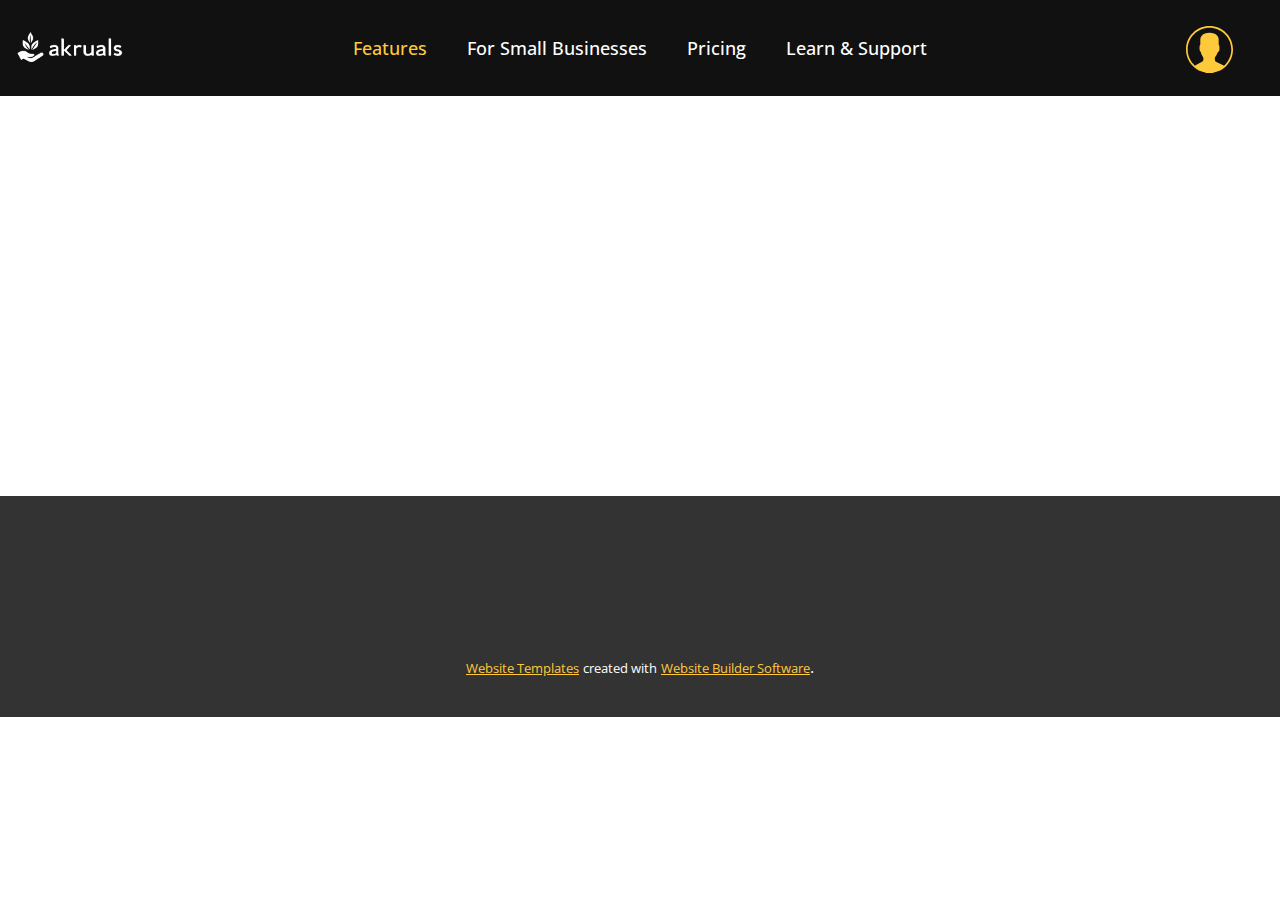
<file: Features.html>
<!DOCTYPE html>
<html style="font-size: 16px;" lang="en"><head>
    <meta name="viewport" content="width=device-width, initial-scale=1.0">
    <meta charset="utf-8">
    <meta name="keywords" content="">
    <meta name="description" content="">
    <title>Features</title>
    <link rel="stylesheet" href="nicepage.css" media="screen">
<link rel="stylesheet" href="Features.css" media="screen">
    <script class="u-script" type="text/javascript" src="jquery.js" defer=""></script>
    <script class="u-script" type="text/javascript" src="nicepage.js" defer=""></script>
    <meta name="generator" content="Nicepage 6.5.3, nicepage.com">
    <link id="u-theme-google-font" rel="stylesheet" href="https://fonts.googleapis.com/css?family=Roboto:100,100i,300,300i,400,400i,500,500i,700,700i,900,900i|Open+Sans:300,300i,400,400i,500,500i,600,600i,700,700i,800,800i">
    
    
    
    
    
    
    
    
    
    <script type="application/ld+json">{
		"@context": "http://schema.org",
		"@type": "Organization",
		"name": ""
}</script>
    <meta name="theme-color" content="#ffc93c">
    <meta property="og:title" content="Features">
    <meta property="og:type" content="website">
  <meta data-intl-tel-input-cdn-path="intlTelInput/"></head>
  <body data-path-to-root="./" data-include-products="false" class="u-body u-xl-mode" data-lang="en"><header class="u-clearfix u-header u-palette-4-base u-sticky u-sticky-ff23 u-valign-middle u-header" id="sec-584d"><img class="u-expanded-height-lg u-expanded-height-xl u-image u-image-default u-image-1" src="images/akrualslogodarkbackground1.png" alt="" data-image-width="501" data-image-height="322" data-href="Home.html#sec-2e45"><nav class="u-align-center u-menu u-menu-one-level u-offcanvas u-menu-1">
        <div class="menu-collapse" style="font-size: 1.125rem; letter-spacing: 0px; font-weight: 500;">
          <a class="u-button-style u-custom-active-border-color u-custom-active-color u-custom-border u-custom-border-color u-custom-borders u-custom-color u-custom-hover-border-color u-custom-hover-color u-custom-left-right-menu-spacing u-custom-padding-bottom u-custom-text-active-color u-custom-text-color u-custom-text-decoration u-custom-text-hover-color u-custom-text-shadow u-custom-text-shadow-blur u-custom-text-shadow-color u-custom-text-shadow-transparency u-custom-text-shadow-x u-custom-text-shadow-y u-custom-top-bottom-menu-spacing u-nav-link u-text-active-palette-1-base u-text-hover-palette-2-base" href="#">
            <svg class="u-svg-link" viewBox="0 0 24 24"><use xmlns:xlink="http://www.w3.org/1999/xlink" xlink:href="#menu-hamburger"></use></svg>
            <svg class="u-svg-content" version="1.1" id="menu-hamburger" viewBox="0 0 16 16" x="0px" y="0px" xmlns:xlink="http://www.w3.org/1999/xlink" xmlns="http://www.w3.org/2000/svg"><g><rect y="1" width="16" height="2"></rect><rect y="7" width="16" height="2"></rect><rect y="13" width="16" height="2"></rect>
</g></svg>
          </a>
        </div>
        <div class="u-custom-menu u-nav-container">
          <ul class="u-nav u-spacing-20 u-unstyled u-nav-1"><li class="u-nav-item"><a class="u-border-active-palette-1-base u-border-hover-grey-30 u-button-style u-nav-link u-text-active-palette-1-base u-text-hover-palette-2-base" href="Home.html#carousel_e8ef" style="padding: 10px;">Features</a>
</li><li class="u-nav-item"><a class="u-border-active-palette-1-base u-border-hover-grey-30 u-button-style u-nav-link u-text-active-palette-1-base u-text-hover-palette-2-base" href="Home.html#sec-ead0" style="padding: 10px;">For Small Businesses</a>
</li><li class="u-nav-item"><a class="u-border-active-palette-1-base u-border-hover-grey-30 u-button-style u-nav-link u-text-active-palette-1-base u-text-hover-palette-2-base" href="Home.html#carousel_b522" style="padding: 10px;">Pricing</a>
</li><li class="u-nav-item"><a class="u-border-active-palette-1-base u-border-hover-grey-30 u-button-style u-nav-link u-text-active-palette-1-base u-text-hover-palette-2-base" href="Home.html#carousel_7650" style="padding: 10px;">Learn &amp; Support</a>
</li></ul>
        </div>
        <div class="u-custom-menu u-nav-container-collapse">
          <div class="u-black u-container-style u-inner-container-layout u-opacity u-opacity-95 u-sidenav">
            <div class="u-inner-container-layout u-sidenav-overflow">
              <div class="u-menu-close"></div>
              <ul class="u-align-center u-nav u-popupmenu-items u-unstyled u-nav-2"><li class="u-nav-item"><a class="u-button-style u-nav-link" href="Home.html#carousel_e8ef">Features</a>
</li><li class="u-nav-item"><a class="u-button-style u-nav-link" href="Home.html#sec-ead0">For Small Businesses</a>
</li><li class="u-nav-item"><a class="u-button-style u-nav-link" href="Home.html#carousel_b522">Pricing</a>
</li><li class="u-nav-item"><a class="u-button-style u-nav-link" href="Home.html#carousel_7650">Learn &amp; Support</a>
</li></ul>
            </div>
          </div>
          <div class="u-black u-menu-overlay u-opacity u-opacity-70"></div>
        </div>
      </nav><span class="u-align-right u-dialog-link u-icon u-text-palette-1-base u-icon-1" data-href="#sec-0bbd"><svg class="u-svg-link" preserveAspectRatio="xMidYMin slice" viewBox="0 0 55 55" style=""><use xmlns:xlink="http://www.w3.org/1999/xlink" xlink:href="#svg-b9c9"></use></svg><svg class="u-svg-content" viewBox="0 0 55 55" x="0px" y="0px" id="svg-b9c9" style="enable-background:new 0 0 55 55;"><path d="M55,27.5C55,12.337,42.663,0,27.5,0S0,12.337,0,27.5c0,8.009,3.444,15.228,8.926,20.258l-0.026,0.023l0.892,0.752
	c0.058,0.049,0.121,0.089,0.179,0.137c0.474,0.393,0.965,0.766,1.465,1.127c0.162,0.117,0.324,0.234,0.489,0.348
	c0.534,0.368,1.082,0.717,1.642,1.048c0.122,0.072,0.245,0.142,0.368,0.212c0.613,0.349,1.239,0.678,1.88,0.98
	c0.047,0.022,0.095,0.042,0.142,0.064c2.089,0.971,4.319,1.684,6.651,2.105c0.061,0.011,0.122,0.022,0.184,0.033
	c0.724,0.125,1.456,0.225,2.197,0.292c0.09,0.008,0.18,0.013,0.271,0.021C25.998,54.961,26.744,55,27.5,55
	c0.749,0,1.488-0.039,2.222-0.098c0.093-0.008,0.186-0.013,0.279-0.021c0.735-0.067,1.461-0.164,2.178-0.287
	c0.062-0.011,0.125-0.022,0.187-0.034c2.297-0.412,4.495-1.109,6.557-2.055c0.076-0.035,0.153-0.068,0.229-0.104
	c0.617-0.29,1.22-0.603,1.811-0.936c0.147-0.083,0.293-0.167,0.439-0.253c0.538-0.317,1.067-0.648,1.581-1
	c0.185-0.126,0.366-0.259,0.549-0.391c0.439-0.316,0.87-0.642,1.289-0.983c0.093-0.075,0.193-0.14,0.284-0.217l0.915-0.764
	l-0.027-0.023C51.523,42.802,55,35.55,55,27.5z M2,27.5C2,13.439,13.439,2,27.5,2S53,13.439,53,27.5
	c0,7.577-3.325,14.389-8.589,19.063c-0.294-0.203-0.59-0.385-0.893-0.537l-8.467-4.233c-0.76-0.38-1.232-1.144-1.232-1.993v-2.957
	c0.196-0.242,0.403-0.516,0.617-0.817c1.096-1.548,1.975-3.27,2.616-5.123c1.267-0.602,2.085-1.864,2.085-3.289v-3.545
	c0-0.867-0.318-1.708-0.887-2.369v-4.667c0.052-0.52,0.236-3.448-1.883-5.864C34.524,9.065,31.541,8,27.5,8
	s-7.024,1.065-8.867,3.168c-2.119,2.416-1.935,5.346-1.883,5.864v4.667c-0.568,0.661-0.887,1.502-0.887,2.369v3.545
	c0,1.101,0.494,2.128,1.34,2.821c0.81,3.173,2.477,5.575,3.093,6.389v2.894c0,0.816-0.445,1.566-1.162,1.958l-7.907,4.313
	c-0.252,0.137-0.502,0.297-0.752,0.476C5.276,41.792,2,35.022,2,27.5z"></path></svg></span></header>
    <section class="u-clearfix u-section-1" id="sec-e5de">
      <div class="u-clearfix u-sheet u-sheet-1"></div>
    </section>
    
    
    
    
    
    
    
    
    
    <footer class="u-align-center u-clearfix u-footer u-grey-80 u-footer" id="sec-b1b0"><div class="u-clearfix u-sheet u-sheet-1"></div></footer>
    <section class="u-backlink u-clearfix u-grey-80">
      <a class="u-link" href="https://nicepage.com/website-templates" target="_blank">
        <span>Website Templates</span>
      </a>
      <p class="u-text">
        <span>created with</span>
      </p>
      <a class="u-link" href="" target="_blank">
        <span>Website Builder Software</span>
      </a>. 
    </section>
  <section class="u-black u-clearfix u-container-style u-dialog-block u-opacity u-opacity-70 u-dialog-section-5" id="sec-0bbd">
      <div class="u-align-right u-border-2 u-border-custom-color-1 u-container-style u-dialog u-shape-rectangle u-dialog-1">
        <div class="u-container-layout u-valign-middle u-container-layout-1">
          <a href="https://nicepage.com/c/contact-form-html-templates" class="u-btn u-btn-round u-button-style u-hover-palette-1-light-1 u-palette-1-base u-radius u-btn-1">sign in</a>
          <a href="https://nicepage.com/c/contact-form-html-templates" class="u-btn u-btn-round u-button-style u-hover-palette-1-light-1 u-palette-1-base u-radius u-btn-2">sign up</a>
        </div><button class="u-dialog-close-button u-icon u-text-custom-color-2 u-icon-1"><svg class="u-svg-link" preserveAspectRatio="xMidYMin slice" viewBox="0 0 16 16" style=""><use xmlns:xlink="http://www.w3.org/1999/xlink" xlink:href="#svg-efe9"></use></svg><svg xmlns="http://www.w3.org/2000/svg" xmlns:xlink="http://www.w3.org/1999/xlink" version="1.1" xml:space="preserve" class="u-svg-content" viewBox="0 0 16 16" x="0px" y="0px" id="svg-efe9"><rect x="7" y="0" transform="matrix(0.7071 -0.7071 0.7071 0.7071 -3.3138 8.0002)" width="2" height="16"></rect><rect x="0" y="7" transform="matrix(0.7071 -0.7071 0.7071 0.7071 -3.3138 8.0002)" width="16" height="2"></rect></svg></button>
      </div>
    </section><style>.u-dialog-section-5 .u-dialog-1 {
  width: 195px;
  min-height: 230px;
  height: auto;
  background-color: rgba(249, 249, 249, 0.72) !important;
  color: black !important;
  margin: 61px calc(((100% - 1140px) / 2) + 34px) 60px auto;
}

.u-dialog-section-5 .u-container-layout-1 {
  padding: 30px;
}

.u-dialog-section-5 .u-btn-1 {
  --radius: 50px;
  font-weight: 700;
  text-transform: uppercase;
  font-size: 0.875rem;
  letter-spacing: 1px;
  margin: 0 auto;
}

.u-dialog-section-5 .u-btn-2 {
  --radius: 50px;
  font-weight: 700;
  text-transform: uppercase;
  font-size: 0.875rem;
  letter-spacing: 1px;
  margin: 14px auto 0;
}

.u-dialog-section-5 .u-icon-1 {
  width: 20px;
  height: 20px;
}

@media (max-width: 1199px) {
  .u-dialog-section-5 .u-dialog-1 {
    width: 195px;
    margin-right: calc(((100% - 940px) / 2) + 34px);
  }
}

@media (max-width: 991px) {
  .u-dialog-section-5 .u-dialog-1 {
    margin-right: calc(((100% - 720px) / 2) + 34px);
  }
}

@media (max-width: 767px) {
  .u-dialog-section-5 .u-dialog-1 {
    margin-right: calc(((100% - 540px) / 2) + 34px);
  }

  .u-dialog-section-5 .u-container-layout-1 {
    padding-left: 10px;
    padding-right: 10px;
  }
}

@media (max-width: 575px) {
  .u-dialog-section-5 .u-dialog-1 {
    margin-right: calc(((100% - 340px) / 2) + 34px);
  }
}</style>
</body></html>
</file>
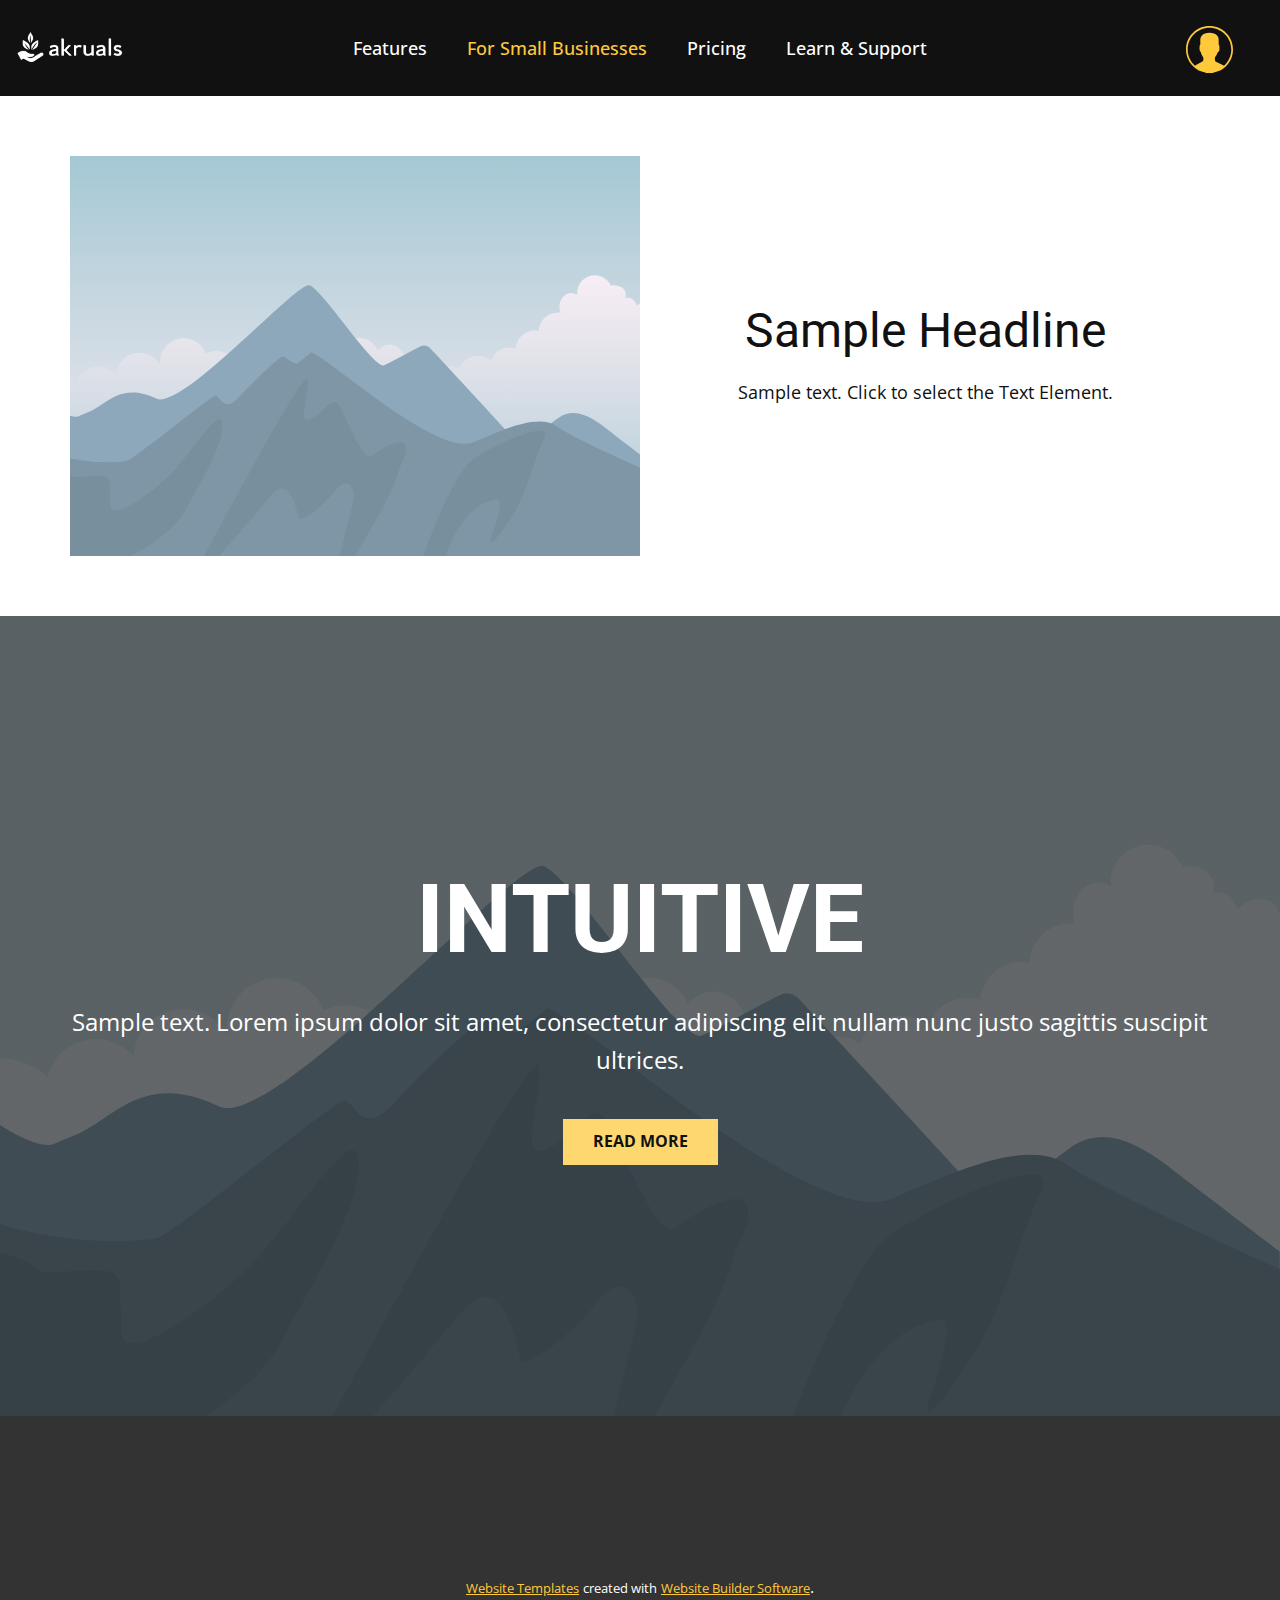
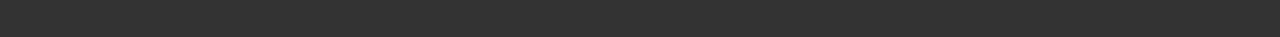
<file: For-Small-Businesses.html>
<!DOCTYPE html>
<html style="font-size: 16px;" lang="en"><head>
    <meta name="viewport" content="width=device-width, initial-scale=1.0">
    <meta charset="utf-8">
    <meta name="keywords" content="INTUITIVE">
    <meta name="description" content="">
    <title>For Small Businesses</title>
    <link rel="stylesheet" href="nicepage.css" media="screen">
<link rel="stylesheet" href="For-Small-Businesses.css" media="screen">
    <script class="u-script" type="text/javascript" src="jquery.js" defer=""></script>
    <script class="u-script" type="text/javascript" src="nicepage.js" defer=""></script>
    <meta name="generator" content="Nicepage 6.5.3, nicepage.com">
    <link id="u-theme-google-font" rel="stylesheet" href="https://fonts.googleapis.com/css?family=Roboto:100,100i,300,300i,400,400i,500,500i,700,700i,900,900i|Open+Sans:300,300i,400,400i,500,500i,600,600i,700,700i,800,800i">
    
    
    
    
    
    
    
    
    
    
    <script type="application/ld+json">{
		"@context": "http://schema.org",
		"@type": "Organization",
		"name": ""
}</script>
    <meta name="theme-color" content="#ffc93c">
    <meta property="og:title" content="For Small Businesses">
    <meta property="og:type" content="website">
  <meta data-intl-tel-input-cdn-path="intlTelInput/"></head>
  <body data-path-to-root="./" data-include-products="false" class="u-body u-xl-mode" data-lang="en"><header class="u-clearfix u-header u-palette-4-base u-sticky u-sticky-ff23 u-valign-middle u-header" id="sec-584d"><img class="u-expanded-height-lg u-expanded-height-xl u-image u-image-default u-image-1" src="images/akrualslogodarkbackground1.png" alt="" data-image-width="501" data-image-height="322" data-href="Home.html#sec-2e45"><nav class="u-align-center u-menu u-menu-one-level u-offcanvas u-menu-1">
        <div class="menu-collapse" style="font-size: 1.125rem; letter-spacing: 0px; font-weight: 500;">
          <a class="u-button-style u-custom-active-border-color u-custom-active-color u-custom-border u-custom-border-color u-custom-borders u-custom-color u-custom-hover-border-color u-custom-hover-color u-custom-left-right-menu-spacing u-custom-padding-bottom u-custom-text-active-color u-custom-text-color u-custom-text-decoration u-custom-text-hover-color u-custom-text-shadow u-custom-text-shadow-blur u-custom-text-shadow-color u-custom-text-shadow-transparency u-custom-text-shadow-x u-custom-text-shadow-y u-custom-top-bottom-menu-spacing u-nav-link u-text-active-palette-1-base u-text-hover-palette-2-base" href="#">
            <svg class="u-svg-link" viewBox="0 0 24 24"><use xmlns:xlink="http://www.w3.org/1999/xlink" xlink:href="#menu-hamburger"></use></svg>
            <svg class="u-svg-content" version="1.1" id="menu-hamburger" viewBox="0 0 16 16" x="0px" y="0px" xmlns:xlink="http://www.w3.org/1999/xlink" xmlns="http://www.w3.org/2000/svg"><g><rect y="1" width="16" height="2"></rect><rect y="7" width="16" height="2"></rect><rect y="13" width="16" height="2"></rect>
</g></svg>
          </a>
        </div>
        <div class="u-custom-menu u-nav-container">
          <ul class="u-nav u-spacing-20 u-unstyled u-nav-1"><li class="u-nav-item"><a class="u-border-active-palette-1-base u-border-hover-grey-30 u-button-style u-nav-link u-text-active-palette-1-base u-text-hover-palette-2-base" href="Home.html#carousel_e8ef" style="padding: 10px;">Features</a>
</li><li class="u-nav-item"><a class="u-border-active-palette-1-base u-border-hover-grey-30 u-button-style u-nav-link u-text-active-palette-1-base u-text-hover-palette-2-base" href="Home.html#sec-ead0" style="padding: 10px;">For Small Businesses</a>
</li><li class="u-nav-item"><a class="u-border-active-palette-1-base u-border-hover-grey-30 u-button-style u-nav-link u-text-active-palette-1-base u-text-hover-palette-2-base" href="Home.html#carousel_b522" style="padding: 10px;">Pricing</a>
</li><li class="u-nav-item"><a class="u-border-active-palette-1-base u-border-hover-grey-30 u-button-style u-nav-link u-text-active-palette-1-base u-text-hover-palette-2-base" href="Home.html#carousel_7650" style="padding: 10px;">Learn &amp; Support</a>
</li></ul>
        </div>
        <div class="u-custom-menu u-nav-container-collapse">
          <div class="u-black u-container-style u-inner-container-layout u-opacity u-opacity-95 u-sidenav">
            <div class="u-inner-container-layout u-sidenav-overflow">
              <div class="u-menu-close"></div>
              <ul class="u-align-center u-nav u-popupmenu-items u-unstyled u-nav-2"><li class="u-nav-item"><a class="u-button-style u-nav-link" href="Home.html#carousel_e8ef">Features</a>
</li><li class="u-nav-item"><a class="u-button-style u-nav-link" href="Home.html#sec-ead0">For Small Businesses</a>
</li><li class="u-nav-item"><a class="u-button-style u-nav-link" href="Home.html#carousel_b522">Pricing</a>
</li><li class="u-nav-item"><a class="u-button-style u-nav-link" href="Home.html#carousel_7650">Learn &amp; Support</a>
</li></ul>
            </div>
          </div>
          <div class="u-black u-menu-overlay u-opacity u-opacity-70"></div>
        </div>
      </nav><span class="u-align-right u-dialog-link u-icon u-text-palette-1-base u-icon-1" data-href="#sec-0bbd"><svg class="u-svg-link" preserveAspectRatio="xMidYMin slice" viewBox="0 0 55 55" style=""><use xmlns:xlink="http://www.w3.org/1999/xlink" xlink:href="#svg-b9c9"></use></svg><svg class="u-svg-content" viewBox="0 0 55 55" x="0px" y="0px" id="svg-b9c9" style="enable-background:new 0 0 55 55;"><path d="M55,27.5C55,12.337,42.663,0,27.5,0S0,12.337,0,27.5c0,8.009,3.444,15.228,8.926,20.258l-0.026,0.023l0.892,0.752
	c0.058,0.049,0.121,0.089,0.179,0.137c0.474,0.393,0.965,0.766,1.465,1.127c0.162,0.117,0.324,0.234,0.489,0.348
	c0.534,0.368,1.082,0.717,1.642,1.048c0.122,0.072,0.245,0.142,0.368,0.212c0.613,0.349,1.239,0.678,1.88,0.98
	c0.047,0.022,0.095,0.042,0.142,0.064c2.089,0.971,4.319,1.684,6.651,2.105c0.061,0.011,0.122,0.022,0.184,0.033
	c0.724,0.125,1.456,0.225,2.197,0.292c0.09,0.008,0.18,0.013,0.271,0.021C25.998,54.961,26.744,55,27.5,55
	c0.749,0,1.488-0.039,2.222-0.098c0.093-0.008,0.186-0.013,0.279-0.021c0.735-0.067,1.461-0.164,2.178-0.287
	c0.062-0.011,0.125-0.022,0.187-0.034c2.297-0.412,4.495-1.109,6.557-2.055c0.076-0.035,0.153-0.068,0.229-0.104
	c0.617-0.29,1.22-0.603,1.811-0.936c0.147-0.083,0.293-0.167,0.439-0.253c0.538-0.317,1.067-0.648,1.581-1
	c0.185-0.126,0.366-0.259,0.549-0.391c0.439-0.316,0.87-0.642,1.289-0.983c0.093-0.075,0.193-0.14,0.284-0.217l0.915-0.764
	l-0.027-0.023C51.523,42.802,55,35.55,55,27.5z M2,27.5C2,13.439,13.439,2,27.5,2S53,13.439,53,27.5
	c0,7.577-3.325,14.389-8.589,19.063c-0.294-0.203-0.59-0.385-0.893-0.537l-8.467-4.233c-0.76-0.38-1.232-1.144-1.232-1.993v-2.957
	c0.196-0.242,0.403-0.516,0.617-0.817c1.096-1.548,1.975-3.27,2.616-5.123c1.267-0.602,2.085-1.864,2.085-3.289v-3.545
	c0-0.867-0.318-1.708-0.887-2.369v-4.667c0.052-0.52,0.236-3.448-1.883-5.864C34.524,9.065,31.541,8,27.5,8
	s-7.024,1.065-8.867,3.168c-2.119,2.416-1.935,5.346-1.883,5.864v4.667c-0.568,0.661-0.887,1.502-0.887,2.369v3.545
	c0,1.101,0.494,2.128,1.34,2.821c0.81,3.173,2.477,5.575,3.093,6.389v2.894c0,0.816-0.445,1.566-1.162,1.958l-7.907,4.313
	c-0.252,0.137-0.502,0.297-0.752,0.476C5.276,41.792,2,35.022,2,27.5z"></path></svg></span></header>
    <section class="u-clearfix u-section-1" id="sec-082e">
      <div class="u-clearfix u-sheet u-sheet-1">
        <div class="data-layout-selected u-clearfix u-expanded-width u-layout-wrap u-layout-wrap-1">
          <div class="u-layout">
            <div class="u-layout-row">
              <div class="u-container-style u-image u-layout-cell u-size-30 u-image-1" data-image-width="400" data-image-height="265">
                <div class="u-container-layout u-container-layout-1"></div>
              </div>
              <div class="u-container-align-center u-container-style u-layout-cell u-size-30 u-layout-cell-2">
                <div class="u-container-layout u-valign-middle u-container-layout-2">
                  <h2 class="u-align-center u-text u-text-default u-text-1">Sample Headline</h2>
                  <p class="u-align-center u-text u-text-default u-text-2">Sample text. Click to select the Text Element.</p>
                </div>
              </div>
            </div>
          </div>
        </div>
      </div>
    </section>
    <section class="u-align-center u-clearfix u-container-align-center u-image u-shading u-section-2" id="sec-5f75">
      <div class="u-clearfix u-sheet u-valign-middle u-sheet-1">
        <h1 class="u-align-center u-text u-text-default u-title u-text-1">INTUITIVE</h1>
        <p class="u-align-center u-large-text u-text u-text-default u-text-variant u-text-2">Sample text. Lorem ipsum dolor sit amet, consectetur adipiscing elit nullam nunc justo sagittis suscipit ultrices.</p>
        <a href="#" class="u-align-center u-btn u-button-style u-palette-2-base u-btn-1">Read More</a>
      </div>
    </section>
    
    
    
    
    
    
    
    
    
    <footer class="u-align-center u-clearfix u-footer u-grey-80 u-footer" id="sec-b1b0"><div class="u-clearfix u-sheet u-sheet-1"></div></footer>
    <section class="u-backlink u-clearfix u-grey-80">
      <a class="u-link" href="https://nicepage.com/website-templates" target="_blank">
        <span>Website Templates</span>
      </a>
      <p class="u-text">
        <span>created with</span>
      </p>
      <a class="u-link" href="" target="_blank">
        <span>Website Builder Software</span>
      </a>. 
    </section>
  <section class="u-black u-clearfix u-container-style u-dialog-block u-opacity u-opacity-70 u-dialog-section-6" id="sec-0bbd">
      <div class="u-align-right u-border-2 u-border-custom-color-1 u-container-style u-dialog u-shape-rectangle u-dialog-1">
        <div class="u-container-layout u-valign-middle u-container-layout-1">
          <a href="https://nicepage.com/c/contact-form-html-templates" class="u-btn u-btn-round u-button-style u-hover-palette-1-light-1 u-palette-1-base u-radius u-btn-1">sign in</a>
          <a href="https://nicepage.com/c/contact-form-html-templates" class="u-btn u-btn-round u-button-style u-hover-palette-1-light-1 u-palette-1-base u-radius u-btn-2">sign up</a>
        </div><button class="u-dialog-close-button u-icon u-text-custom-color-2 u-icon-1"><svg class="u-svg-link" preserveAspectRatio="xMidYMin slice" viewBox="0 0 16 16" style=""><use xmlns:xlink="http://www.w3.org/1999/xlink" xlink:href="#svg-efe9"></use></svg><svg xmlns="http://www.w3.org/2000/svg" xmlns:xlink="http://www.w3.org/1999/xlink" version="1.1" xml:space="preserve" class="u-svg-content" viewBox="0 0 16 16" x="0px" y="0px" id="svg-efe9"><rect x="7" y="0" transform="matrix(0.7071 -0.7071 0.7071 0.7071 -3.3138 8.0002)" width="2" height="16"></rect><rect x="0" y="7" transform="matrix(0.7071 -0.7071 0.7071 0.7071 -3.3138 8.0002)" width="16" height="2"></rect></svg></button>
      </div>
    </section><style>.u-dialog-section-6 .u-dialog-1 {
  width: 195px;
  min-height: 230px;
  height: auto;
  background-color: rgba(249, 249, 249, 0.72) !important;
  color: black !important;
  margin: 61px calc(((100% - 1140px) / 2) + 34px) 60px auto;
}

.u-dialog-section-6 .u-container-layout-1 {
  padding: 30px;
}

.u-dialog-section-6 .u-btn-1 {
  --radius: 50px;
  font-weight: 700;
  text-transform: uppercase;
  font-size: 0.875rem;
  letter-spacing: 1px;
  margin: 0 auto;
}

.u-dialog-section-6 .u-btn-2 {
  --radius: 50px;
  font-weight: 700;
  text-transform: uppercase;
  font-size: 0.875rem;
  letter-spacing: 1px;
  margin: 14px auto 0;
}

.u-dialog-section-6 .u-icon-1 {
  width: 20px;
  height: 20px;
}

@media (max-width: 1199px) {
  .u-dialog-section-6 .u-dialog-1 {
    width: 195px;
    margin-right: calc(((100% - 940px) / 2) + 34px);
  }
}

@media (max-width: 991px) {
  .u-dialog-section-6 .u-dialog-1 {
    margin-right: calc(((100% - 720px) / 2) + 34px);
  }
}

@media (max-width: 767px) {
  .u-dialog-section-6 .u-dialog-1 {
    margin-right: calc(((100% - 540px) / 2) + 34px);
  }

  .u-dialog-section-6 .u-container-layout-1 {
    padding-left: 10px;
    padding-right: 10px;
  }
}

@media (max-width: 575px) {
  .u-dialog-section-6 .u-dialog-1 {
    margin-right: calc(((100% - 340px) / 2) + 34px);
  }
}</style>
</body></html>
</file>
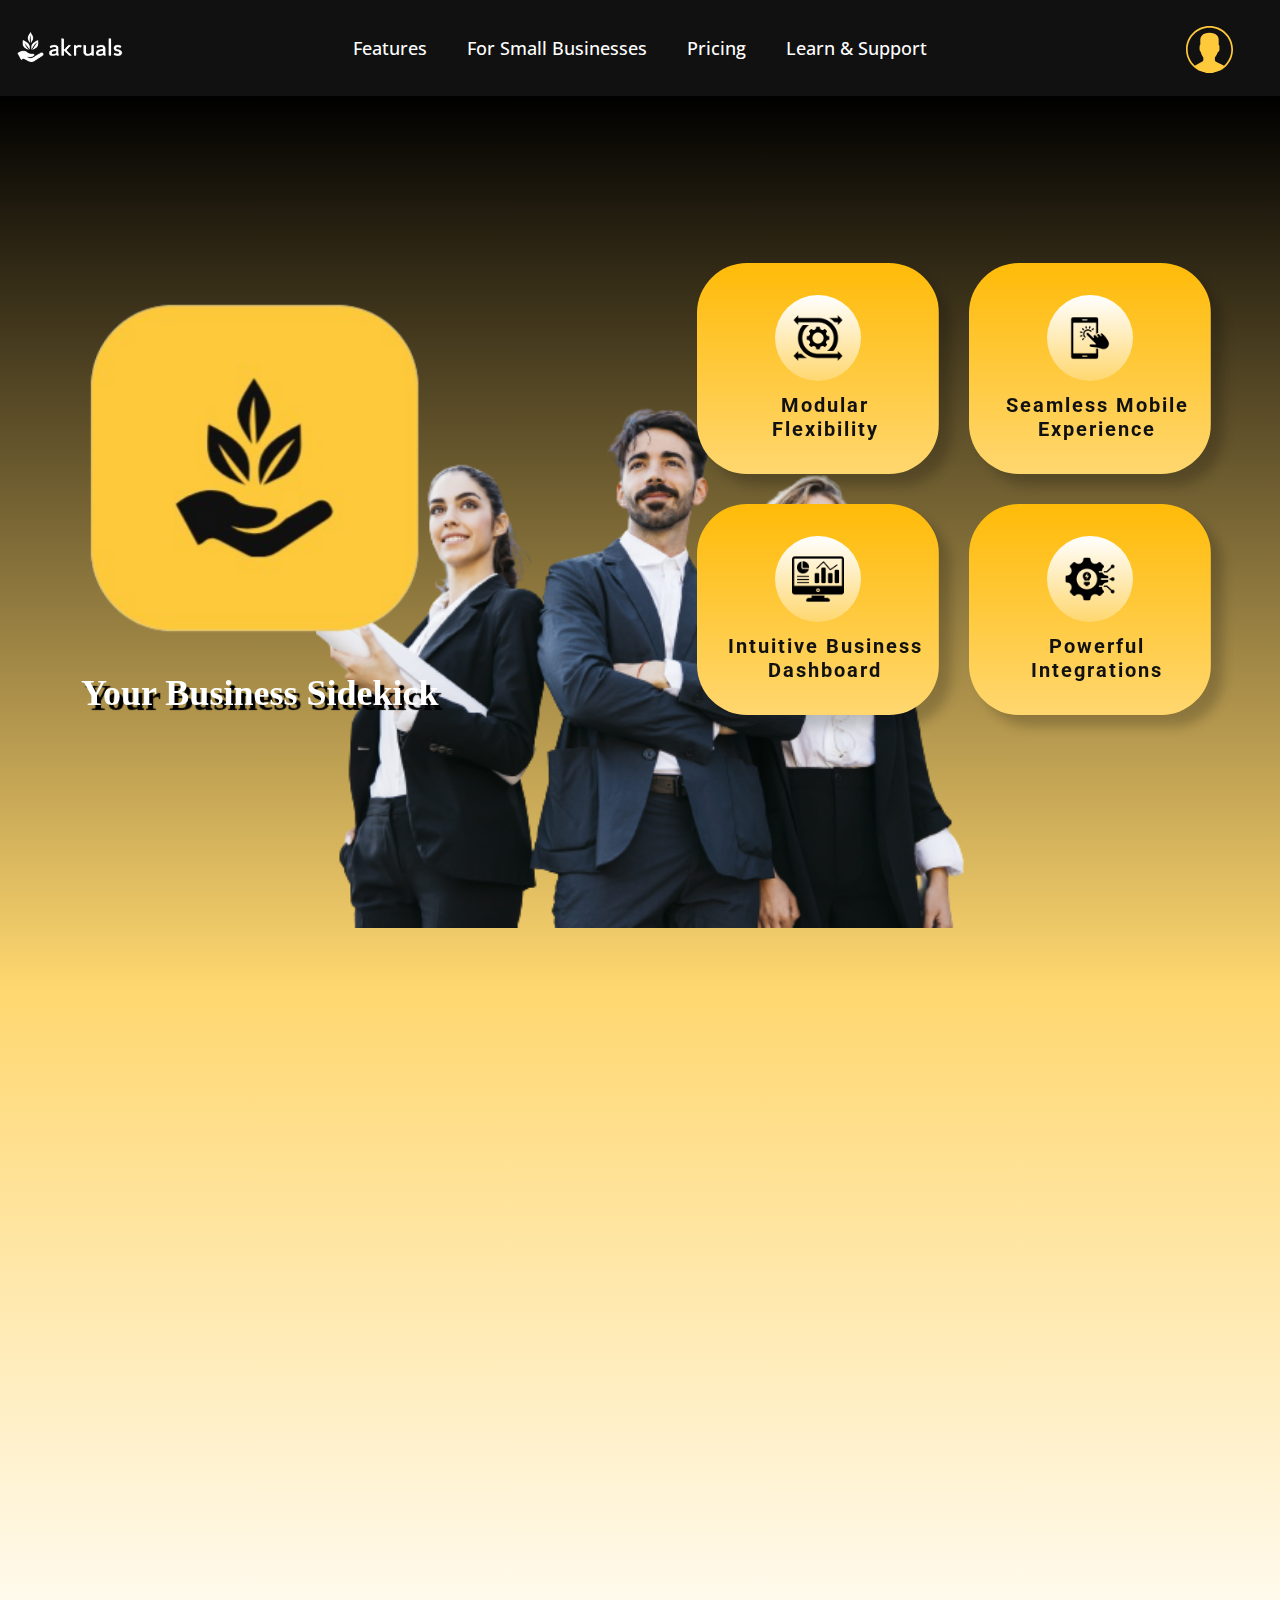
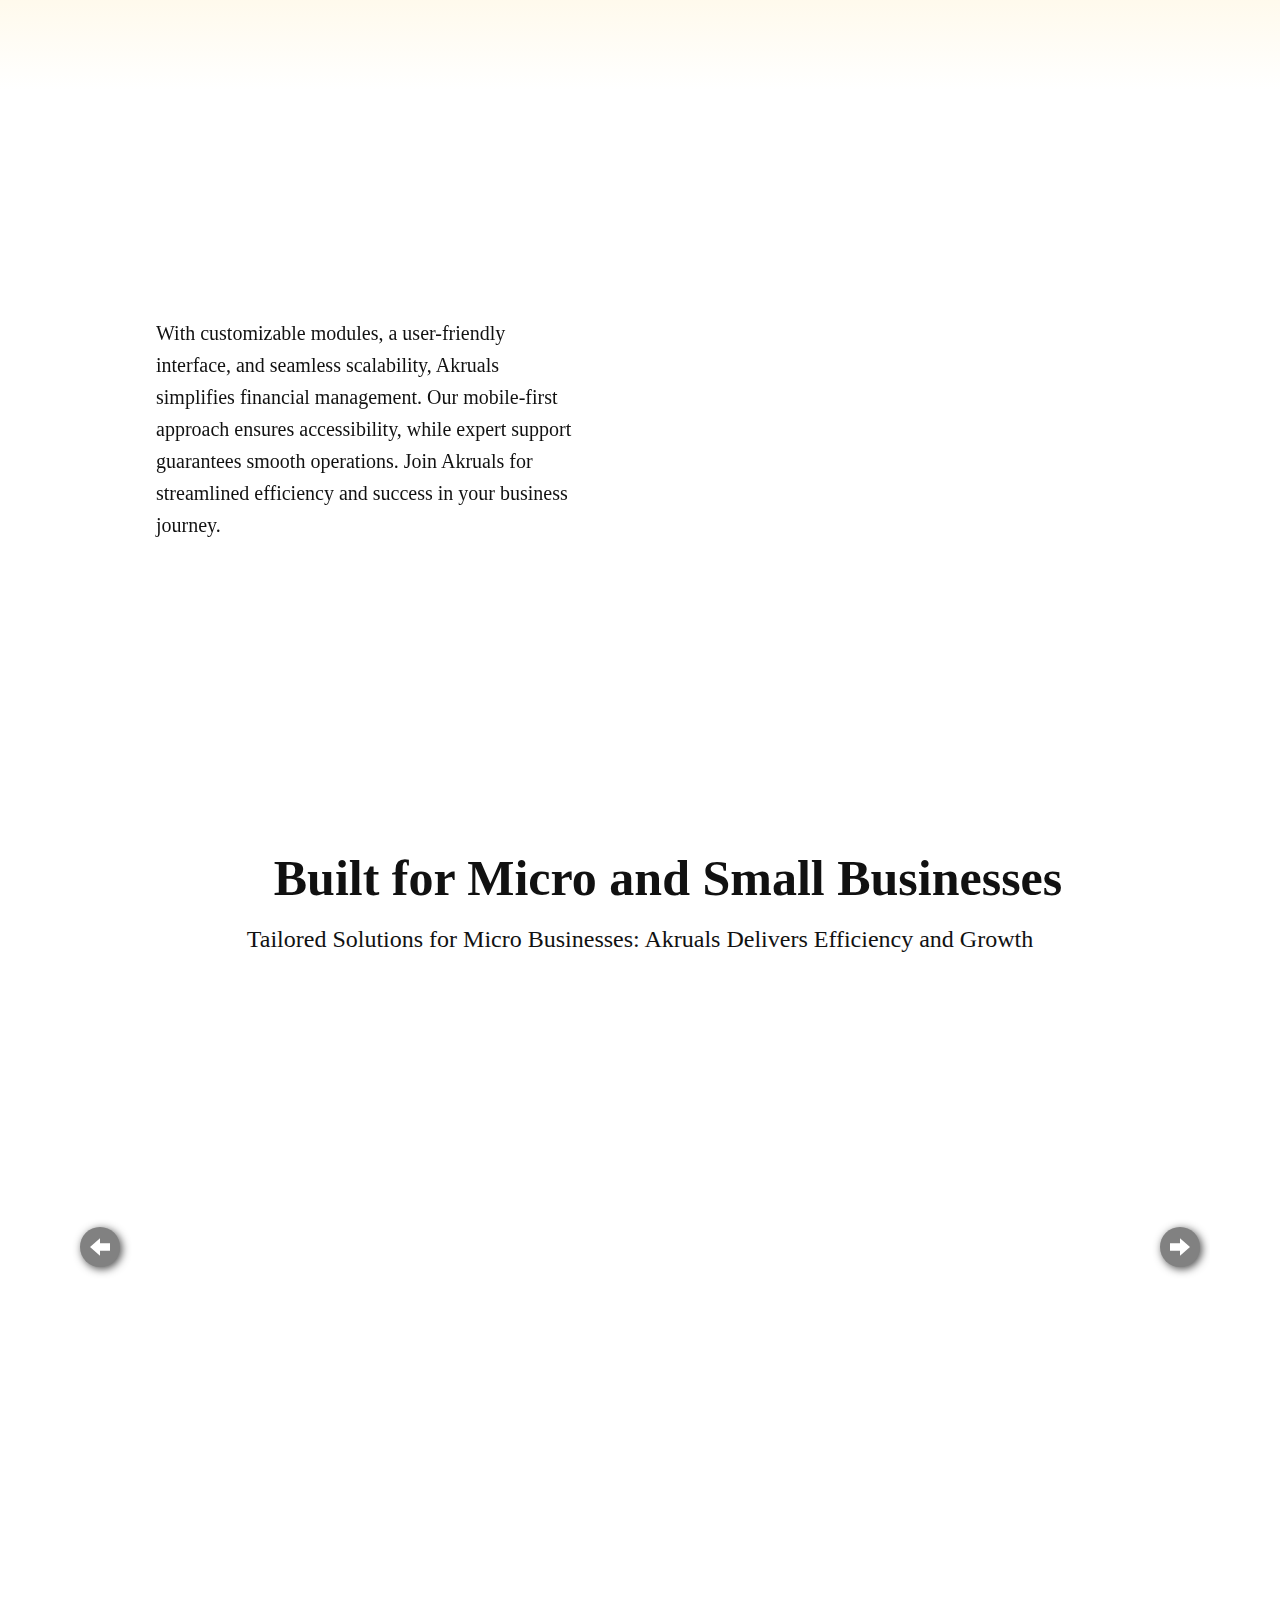
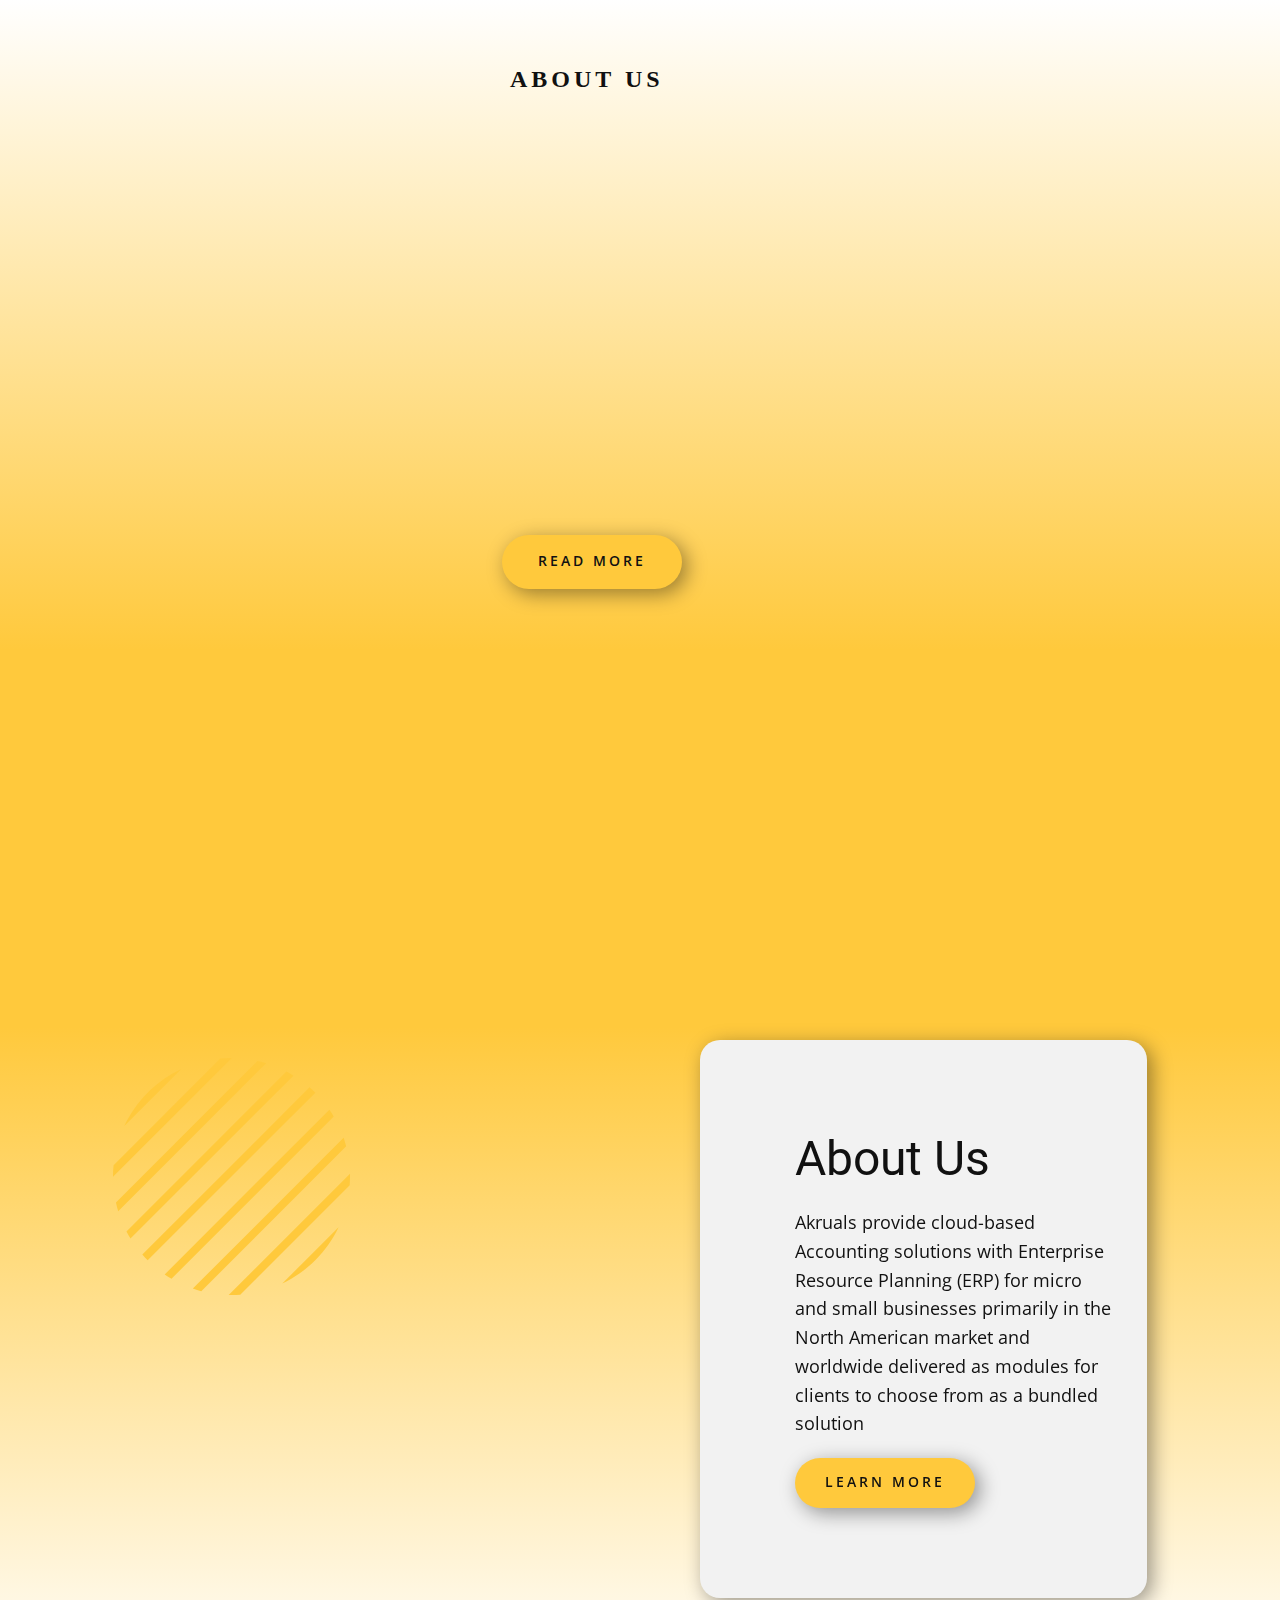
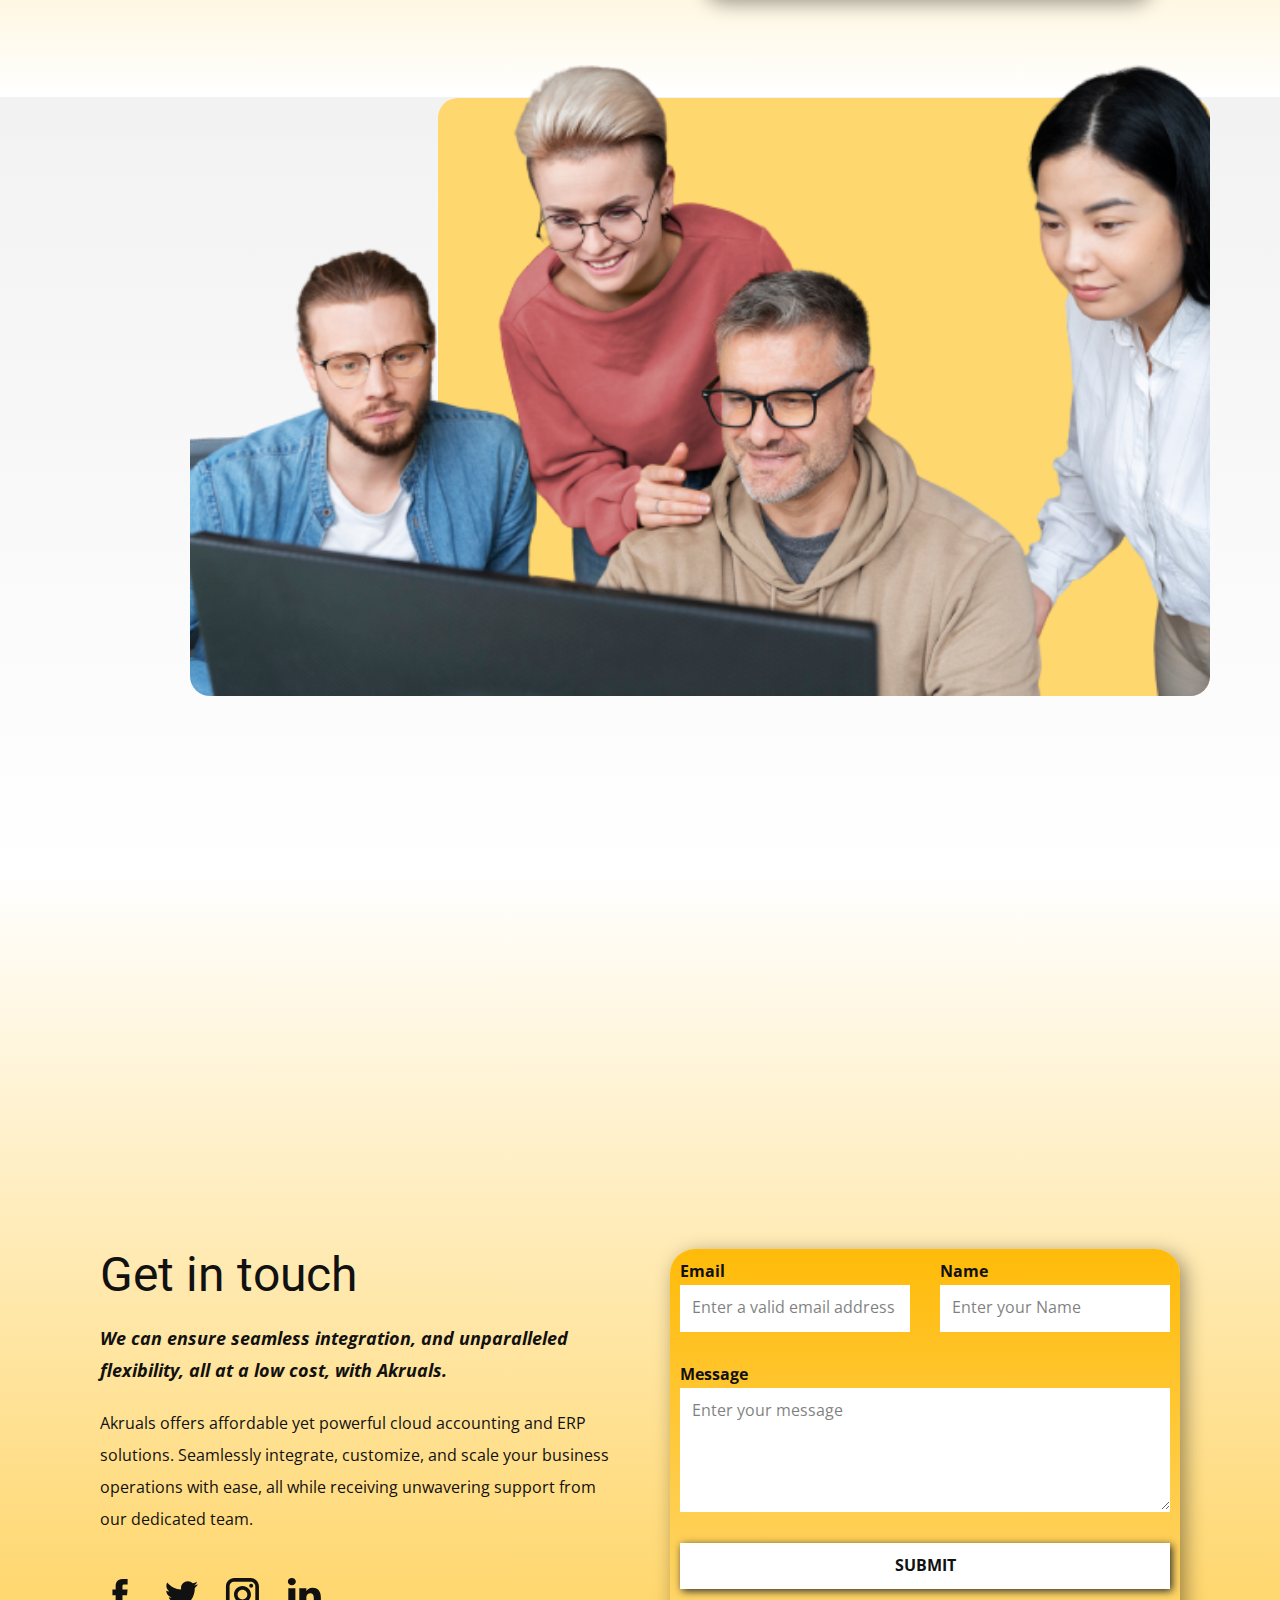
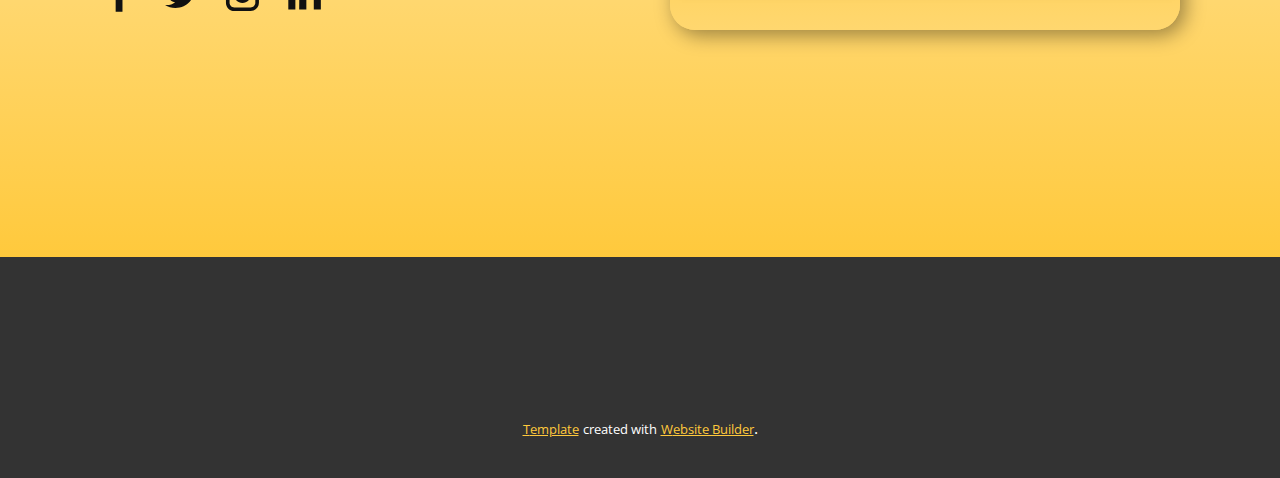
<file: Home.html>
<!DOCTYPE html>
<html style="font-size: 16px;" lang="en"><head>
    <meta name="viewport" content="width=device-width, initial-scale=1.0">
    <meta charset="utf-8">
    <meta name="keywords" content="Mobile App Development, ​We create super-awesome designs, ​Build your dream website today, ​Let&amp;apos;s Get Started, ​How We Help People, Effective Teams, Get in touch">
    <meta name="description" content="">
    <title>Home</title>
    <link rel="stylesheet" href="nicepage.css" media="screen">
<link rel="stylesheet" href="Home.css" media="screen">
    <script class="u-script" type="text/javascript" src="jquery.js" defer=""></script>
    <script class="u-script" type="text/javascript" src="nicepage.js" defer=""></script>
    <meta name="generator" content="Nicepage 6.5.3, nicepage.com">
    <meta name="referrer" content="origin">
    
    <link id="u-theme-google-font" rel="stylesheet" href="https://fonts.googleapis.com/css?family=Roboto:100,100i,300,300i,400,400i,500,500i,700,700i,900,900i|Open+Sans:300,300i,400,400i,500,500i,600,600i,700,700i,800,800i">
    <link id="u-page-google-font" rel="stylesheet" href="https://fonts.googleapis.com/css?family=Roboto:100,100i,300,300i,400,400i,500,500i,700,700i,900,900i|Montserrat:100,100i,200,200i,300,300i,400,400i,500,500i,600,600i,700,700i,800,800i,900,900i">
    
    
    
    
    
    
    
    
    
    
    
    
    
    
    
    
    
    <script type="application/ld+json">{
		"@context": "http://schema.org",
		"@type": "Organization",
		"name": ""
}</script>
    <meta name="theme-color" content="#ffc93c">
    <meta property="og:title" content="Home">
    <meta property="og:type" content="website">
  <meta data-intl-tel-input-cdn-path="intlTelInput/"></head>
  <body data-path-to-root="./" data-include-products="false" class="u-body u-xl-mode" data-lang="en"><header class="u-clearfix u-header u-palette-4-base u-sticky u-sticky-ff23 u-valign-middle u-header" id="sec-584d"><img class="u-expanded-height-lg u-expanded-height-xl u-image u-image-default u-image-1" src="images/akrualslogodarkbackground1.png" alt="" data-image-width="501" data-image-height="322" data-href="Home.html#sec-2e45"><nav class="u-align-center u-menu u-menu-one-level u-offcanvas u-menu-1">
        <div class="menu-collapse" style="font-size: 1.125rem; letter-spacing: 0px; font-weight: 500;">
          <a class="u-button-style u-custom-active-border-color u-custom-active-color u-custom-border u-custom-border-color u-custom-borders u-custom-color u-custom-hover-border-color u-custom-hover-color u-custom-left-right-menu-spacing u-custom-padding-bottom u-custom-text-active-color u-custom-text-color u-custom-text-decoration u-custom-text-hover-color u-custom-text-shadow u-custom-text-shadow-blur u-custom-text-shadow-color u-custom-text-shadow-transparency u-custom-text-shadow-x u-custom-text-shadow-y u-custom-top-bottom-menu-spacing u-nav-link u-text-active-palette-1-base u-text-hover-palette-2-base" href="#">
            <svg class="u-svg-link" viewBox="0 0 24 24"><use xmlns:xlink="http://www.w3.org/1999/xlink" xlink:href="#menu-hamburger"></use></svg>
            <svg class="u-svg-content" version="1.1" id="menu-hamburger" viewBox="0 0 16 16" x="0px" y="0px" xmlns:xlink="http://www.w3.org/1999/xlink" xmlns="http://www.w3.org/2000/svg"><g><rect y="1" width="16" height="2"></rect><rect y="7" width="16" height="2"></rect><rect y="13" width="16" height="2"></rect>
</g></svg>
          </a>
        </div>
        <div class="u-custom-menu u-nav-container">
          <ul class="u-nav u-spacing-20 u-unstyled u-nav-1"><li class="u-nav-item"><a class="u-border-active-palette-1-base u-border-hover-grey-30 u-button-style u-nav-link u-text-active-palette-1-base u-text-hover-palette-2-base" href="Home.html#carousel_e8ef" style="padding: 10px;">Features</a>
</li><li class="u-nav-item"><a class="u-border-active-palette-1-base u-border-hover-grey-30 u-button-style u-nav-link u-text-active-palette-1-base u-text-hover-palette-2-base" href="Home.html#sec-ead0" style="padding: 10px;">For Small Businesses</a>
</li><li class="u-nav-item"><a class="u-border-active-palette-1-base u-border-hover-grey-30 u-button-style u-nav-link u-text-active-palette-1-base u-text-hover-palette-2-base" href="Home.html#carousel_b522" style="padding: 10px;">Pricing</a>
</li><li class="u-nav-item"><a class="u-border-active-palette-1-base u-border-hover-grey-30 u-button-style u-nav-link u-text-active-palette-1-base u-text-hover-palette-2-base" href="Home.html#carousel_7650" style="padding: 10px;">Learn &amp; Support</a>
</li></ul>
        </div>
        <div class="u-custom-menu u-nav-container-collapse">
          <div class="u-black u-container-style u-inner-container-layout u-opacity u-opacity-95 u-sidenav">
            <div class="u-inner-container-layout u-sidenav-overflow">
              <div class="u-menu-close"></div>
              <ul class="u-align-center u-nav u-popupmenu-items u-unstyled u-nav-2"><li class="u-nav-item"><a class="u-button-style u-nav-link" href="Home.html#carousel_e8ef">Features</a>
</li><li class="u-nav-item"><a class="u-button-style u-nav-link" href="Home.html#sec-ead0">For Small Businesses</a>
</li><li class="u-nav-item"><a class="u-button-style u-nav-link" href="Home.html#carousel_b522">Pricing</a>
</li><li class="u-nav-item"><a class="u-button-style u-nav-link" href="Home.html#carousel_7650">Learn &amp; Support</a>
</li></ul>
            </div>
          </div>
          <div class="u-black u-menu-overlay u-opacity u-opacity-70"></div>
        </div>
      </nav><span class="u-align-right u-dialog-link u-icon u-text-palette-1-base u-icon-1" data-href="#sec-0bbd"><svg class="u-svg-link" preserveAspectRatio="xMidYMin slice" viewBox="0 0 55 55" style=""><use xmlns:xlink="http://www.w3.org/1999/xlink" xlink:href="#svg-b9c9"></use></svg><svg class="u-svg-content" viewBox="0 0 55 55" x="0px" y="0px" id="svg-b9c9" style="enable-background:new 0 0 55 55;"><path d="M55,27.5C55,12.337,42.663,0,27.5,0S0,12.337,0,27.5c0,8.009,3.444,15.228,8.926,20.258l-0.026,0.023l0.892,0.752
	c0.058,0.049,0.121,0.089,0.179,0.137c0.474,0.393,0.965,0.766,1.465,1.127c0.162,0.117,0.324,0.234,0.489,0.348
	c0.534,0.368,1.082,0.717,1.642,1.048c0.122,0.072,0.245,0.142,0.368,0.212c0.613,0.349,1.239,0.678,1.88,0.98
	c0.047,0.022,0.095,0.042,0.142,0.064c2.089,0.971,4.319,1.684,6.651,2.105c0.061,0.011,0.122,0.022,0.184,0.033
	c0.724,0.125,1.456,0.225,2.197,0.292c0.09,0.008,0.18,0.013,0.271,0.021C25.998,54.961,26.744,55,27.5,55
	c0.749,0,1.488-0.039,2.222-0.098c0.093-0.008,0.186-0.013,0.279-0.021c0.735-0.067,1.461-0.164,2.178-0.287
	c0.062-0.011,0.125-0.022,0.187-0.034c2.297-0.412,4.495-1.109,6.557-2.055c0.076-0.035,0.153-0.068,0.229-0.104
	c0.617-0.29,1.22-0.603,1.811-0.936c0.147-0.083,0.293-0.167,0.439-0.253c0.538-0.317,1.067-0.648,1.581-1
	c0.185-0.126,0.366-0.259,0.549-0.391c0.439-0.316,0.87-0.642,1.289-0.983c0.093-0.075,0.193-0.14,0.284-0.217l0.915-0.764
	l-0.027-0.023C51.523,42.802,55,35.55,55,27.5z M2,27.5C2,13.439,13.439,2,27.5,2S53,13.439,53,27.5
	c0,7.577-3.325,14.389-8.589,19.063c-0.294-0.203-0.59-0.385-0.893-0.537l-8.467-4.233c-0.76-0.38-1.232-1.144-1.232-1.993v-2.957
	c0.196-0.242,0.403-0.516,0.617-0.817c1.096-1.548,1.975-3.27,2.616-5.123c1.267-0.602,2.085-1.864,2.085-3.289v-3.545
	c0-0.867-0.318-1.708-0.887-2.369v-4.667c0.052-0.52,0.236-3.448-1.883-5.864C34.524,9.065,31.541,8,27.5,8
	s-7.024,1.065-8.867,3.168c-2.119,2.416-1.935,5.346-1.883,5.864v4.667c-0.568,0.661-0.887,1.502-0.887,2.369v3.545
	c0,1.101,0.494,2.128,1.34,2.821c0.81,3.173,2.477,5.575,3.093,6.389v2.894c0,0.816-0.445,1.566-1.162,1.958l-7.907,4.313
	c-0.252,0.137-0.502,0.297-0.752,0.476C5.276,41.792,2,35.022,2,27.5z"></path></svg></span></header> 
    <section class="u-align-right u-clearfix u-gradient u-section-1" id="sec-2e45">
      <div class="u-clearfix u-sheet u-sheet-1">
        <img class="u-image u-image-default u-image-1" src="images/group-three-modern-architects-min-removebg-preview.png" alt="" data-image-width="612" data-image-height="408">
        <div class="u-expanded-width-xs u-list u-list-1">
          <div class="u-repeater u-repeater-1">
            <div class="u-align-center u-container-style u-custom-item u-dialog-link u-gradient u-hover-feature u-list-item u-radius u-repeater-item u-shape-round u-list-item-1" data-href="#sec-b2d7" data-animation-name="customAnimationIn" data-animation-duration="1000" data-animation-delay="0">
              <div class="u-container-layout u-similar-container u-container-layout-1"><span class="u-file-icon u-gradient u-icon u-icon-circle u-icon-1"><img src="images/9665361.png" alt=""></span>
                <h4 class="u-text u-text-1"> Modular Flexibility</h4>
              </div>
            </div>
            <div class="u-align-center u-container-style u-custom-item u-dialog-link u-gradient u-hover-feature u-list-item u-radius u-repeater-item u-shape-round u-list-item-2" data-animation-name="customAnimationIn" data-animation-duration="1000" data-animation-delay="0" data-animation-direction="" data-href="#sec-cad1">
              <div class="u-container-layout u-similar-container u-container-layout-2"><span class="u-file-icon u-gradient u-icon u-icon-circle u-icon-2"><img src="images/12262556.png" alt=""></span>
                <h4 class="u-text u-text-2"> Seamless Mobile Experience</h4>
              </div>
            </div>
            <div class="u-align-center u-container-style u-custom-item u-dialog-link u-gradient u-hover-feature u-list-item u-radius u-repeater-item u-shape-round u-list-item-3" data-animation-name="customAnimationIn" data-animation-duration="1000" data-animation-delay="0" data-animation-direction="" data-href="#sec-625f">
              <div class="u-container-layout u-similar-container u-container-layout-3"><span class="u-file-icon u-gradient u-icon u-icon-circle u-icon-3"><img src="images/4254738.png" alt=""></span>
                <h4 class="u-text u-text-3"> Intuitive Business Dashboard</h4>
              </div>
            </div>
            <div class="u-align-center u-container-style u-custom-item u-dialog-link u-gradient u-hover-feature u-list-item u-radius u-repeater-item u-shape-round u-list-item-4" data-animation-name="customAnimationIn" data-animation-duration="1000" data-animation-delay="0" data-animation-direction="" data-href="#sec-e2a6">
              <div class="u-container-layout u-similar-container u-container-layout-4"><span class="u-file-icon u-gradient u-icon u-icon-circle u-icon-4"><img src="images/11652095.png" alt=""></span>
                <h4 class="u-text u-text-4"> Powerful Integrations</h4>
              </div>
            </div>
          </div>
        </div>
        <img class="u-expanded-width-xs u-hover-feature u-image u-image-contain u-image-default u-image-2" src="images/akruals_logo_icon__1_-removebg-preview.png" alt="" data-image-width="282" data-image-height="256" data-animation-name="bounceIn" data-animation-duration="1000" data-animation-delay="0" data-animation-direction="">
        <h3 class="u-custom-font u-hover-feature u-text u-text-body-alt-color u-text-default u-text-5" data-animation-name="customAnimationIn" data-animation-duration="1000" data-animation-delay="0">Your Business Sidekick</h3>
      </div>
      
      
      
      
      
      
    </section>
    <section class="u-align-center-lg u-align-center-md u-align-center-xl u-align-left-sm u-align-left-xs u-clearfix u-gradient u-section-2" id="carousel_e8ef">
      <div class="u-clearfix u-sheet u-sheet-1">
        <h2 class="u-custom-font u-text u-text-1" data-animation-name="customAnimationIn" data-animation-duration="1000" data-animation-delay="0"> Tailor-Made Modules for Your Business Success</h2>
        <p class="u-text u-text-2" data-animation-name="customAnimationIn" data-animation-duration="1000" data-animation-delay="0"> Craft Your Roadmap to Success: Unveiling Akruals' 16 Customizable Business Modules</p>
        <div class="custom-expanded u-list u-list-1">
          <div class="u-repeater u-repeater-1">
            <div class="u-align-left u-container-style u-list-item u-radius-20 u-repeater-item u-shape-round u-white u-list-item-1" data-animation-name="flipIn" data-animation-duration="3000" data-animation-delay="0" data-animation-direction="X">
              <div class="u-container-layout u-similar-container u-container-layout-1"><span class="u-file-icon u-icon u-icon-circle u-palette-1-base u-text-white u-icon-1"><img src="images/1828743-b773816f.png" alt=""></span>
                <h5 class="u-custom-font u-text u-text-font u-text-3" data-animation-name="flipIn" data-animation-duration="1000" data-animation-delay="0" data-animation-direction="X"> Project Management </h5>
              </div>
            </div>
            <div class="u-align-left u-container-style u-list-item u-radius-20 u-repeater-item u-shape-round u-white u-list-item-2" data-animation-name="flipIn" data-animation-duration="3000" data-animation-delay="0" data-animation-direction="X">
              <div class="u-container-layout u-similar-container u-container-layout-2"><span class="u-file-icon u-icon u-icon-circle u-palette-1-base u-text-white u-icon-2"><img src="images/1828743-b773816f.png" alt=""></span>
                <h5 class="u-custom-font u-text u-text-font u-text-4" data-animation-name="flipIn" data-animation-duration="1000" data-animation-delay="0" data-animation-direction="X"> Invoice Management </h5>
              </div>
            </div>
            <div class="u-align-left u-container-style u-list-item u-radius-20 u-repeater-item u-shape-round u-white u-list-item-3" data-animation-name="flipIn" data-animation-duration="3000" data-animation-delay="0" data-animation-direction="X">
              <div class="u-container-layout u-similar-container u-container-layout-3"><span class="u-file-icon u-icon u-icon-circle u-palette-1-base u-text-white u-icon-3"><img src="images/1828743-b773816f.png" alt=""></span>
                <h5 class="u-custom-font u-text u-text-font u-text-5" data-animation-name="flipIn" data-animation-duration="1000" data-animation-delay="0" data-animation-direction="X"> Schedule Management</h5>
              </div>
            </div>
            <div class="u-align-left u-container-style u-list-item u-radius-20 u-repeater-item u-shape-round u-white u-list-item-4" data-animation-name="flipIn" data-animation-duration="3000" data-animation-delay="0" data-animation-direction="X">
              <div class="u-container-layout u-similar-container u-container-layout-4"><span class="u-file-icon u-icon u-icon-circle u-palette-1-base u-text-white u-icon-4"><img src="images/1828743-b773816f.png" alt=""></span>
                <h5 class="u-custom-font u-text u-text-font u-text-6" data-animation-name="flipIn" data-animation-duration="1000" data-animation-delay="0" data-animation-direction="X"> Inventory Management<br>
                </h5>
              </div>
            </div>
          </div>
        </div>
        <div class="custom-expanded u-list u-list-2">
          <div class="u-repeater u-repeater-2">
            <div class="u-align-left u-container-style u-list-item u-radius-20 u-repeater-item u-shape-round u-white u-list-item-5" data-animation-name="flipIn" data-animation-duration="3000" data-animation-delay="0" data-animation-direction="X">
              <div class="u-container-layout u-similar-container u-container-layout-5"><span class="u-file-icon u-icon u-icon-circle u-palette-1-base u-text-white u-icon-5"><img src="images/1828743-b773816f.png" alt=""></span>
                <h5 class="u-custom-font u-text u-text-font u-text-7"> Human Resources</h5>
              </div>
            </div>
            <div class="u-align-left u-container-style u-list-item u-radius-20 u-repeater-item u-shape-round u-white u-list-item-6" data-animation-name="flipIn" data-animation-duration="3000" data-animation-delay="0" data-animation-direction="X">
              <div class="u-container-layout u-similar-container u-container-layout-6"><span class="u-file-icon u-icon u-icon-circle u-palette-1-base u-text-white u-icon-6"><img src="images/1828743-b773816f.png" alt=""></span>
                <h5 class="u-custom-font u-text u-text-font u-text-8"> Basic Bookkeeping </h5>
              </div>
            </div>
            <div class="u-align-left u-container-style u-list-item u-radius-20 u-repeater-item u-shape-round u-white u-list-item-7" data-animation-name="flipIn" data-animation-duration="3000" data-animation-delay="0" data-animation-direction="X">
              <div class="u-container-layout u-similar-container u-container-layout-7"><span class="u-file-icon u-icon u-icon-circle u-palette-1-base u-text-white u-icon-7"><img src="images/1828743-b773816f.png" alt=""></span>
                <h5 class="u-custom-font u-text u-text-font u-text-9"> Payroll System</h5>
              </div>
            </div>
            <div class="u-align-left u-container-style u-list-item u-radius-20 u-repeater-item u-shape-round u-white u-list-item-8" data-animation-name="flipIn" data-animation-duration="3000" data-animation-delay="0" data-animation-direction="X">
              <div class="u-container-layout u-similar-container u-container-layout-8"><span class="u-file-icon u-icon u-icon-circle u-palette-1-base u-text-white u-icon-8"><img src="images/1828743-b773816f.png" alt=""></span>
                <h5 class="u-custom-font u-text u-text-font u-text-10"> Basic Accounting</h5>
              </div>
            </div>
          </div>
        </div>
        <div class="custom-expanded u-list u-list-3">
          <div class="u-repeater u-repeater-3">
            <div class="u-align-left u-container-style u-list-item u-radius-20 u-repeater-item u-shape-round u-white u-list-item-9" data-animation-name="flipIn" data-animation-duration="3000" data-animation-delay="0" data-animation-direction="X">
              <div class="u-container-layout u-similar-container u-container-layout-9"><span class="u-file-icon u-icon u-icon-circle u-palette-1-base u-text-white u-icon-9"><img src="images/1828743-b773816f.png" alt=""></span>
                <h5 class="u-custom-font u-text u-text-font u-text-11"> Integrations </h5>
              </div>
            </div>
            <div class="u-align-left u-container-style u-list-item u-radius-20 u-repeater-item u-shape-round u-white u-list-item-10" data-animation-name="flipIn" data-animation-duration="3000" data-animation-delay="0" data-animation-direction="X">
              <div class="u-container-layout u-similar-container u-container-layout-10"><span class="u-file-icon u-icon u-icon-circle u-palette-1-base u-text-white u-icon-10"><img src="images/1828743-b773816f.png" alt=""></span>
                <h5 class="u-custom-font u-text u-text-font u-text-12"> Online Receipts</h5>
              </div>
            </div>
            <div class="u-align-left u-container-style u-list-item u-radius-20 u-repeater-item u-shape-round u-white u-list-item-11" data-animation-name="flipIn" data-animation-duration="3000" data-animation-delay="0" data-animation-direction="X">
              <div class="u-container-layout u-similar-container u-container-layout-11"><span class="u-file-icon u-icon u-icon-circle u-palette-1-base u-text-white u-icon-11"><img src="images/1828743-b773816f.png" alt=""></span>
                <h5 class="u-custom-font u-text u-text-font u-text-13"> Order Management </h5>
              </div>
            </div>
            <div class="u-align-left u-container-style u-list-item u-radius-20 u-repeater-item u-shape-round u-white u-list-item-12" data-animation-name="flipIn" data-animation-duration="3000" data-animation-delay="0" data-animation-direction="X">
              <div class="u-container-layout u-similar-container u-container-layout-12"><span class="u-file-icon u-icon u-icon-circle u-palette-1-base u-text-white u-icon-12"><img src="images/1828743-b773816f.png" alt=""></span>
                <h5 class="u-custom-font u-text u-text-font u-text-14"> Ecommerce </h5>
              </div>
            </div>
          </div>
        </div>
        <div class="custom-expanded u-list u-list-4">
          <div class="u-repeater u-repeater-4">
            <div class="u-align-left u-container-style u-list-item u-radius-20 u-repeater-item u-shape-round u-white u-list-item-13" data-animation-name="flipIn" data-animation-duration="3000" data-animation-delay="0" data-animation-direction="X">
              <div class="u-container-layout u-similar-container u-container-layout-13"><span class="u-file-icon u-icon u-icon-circle u-palette-1-base u-text-white u-icon-13"><img src="images/1828743-b773816f.png" alt=""></span>
                <h5 class="u-custom-font u-text u-text-font u-text-15"> Purchase Management</h5>
              </div>
            </div>
            <div class="u-align-left u-container-style u-list-item u-radius-20 u-repeater-item u-shape-round u-white u-list-item-14" data-animation-name="flipIn" data-animation-duration="3000" data-animation-delay="0" data-animation-direction="X">
              <div class="u-container-layout u-similar-container u-container-layout-14"><span class="u-file-icon u-icon u-icon-circle u-palette-1-base u-text-white u-icon-14"><img src="images/1828743-b773816f.png" alt=""></span>
                <h5 class="u-custom-font u-text u-text-font u-text-16"> Advanced Accounting</h5>
              </div>
            </div>
            <div class="u-align-left u-container-style u-list-item u-radius-20 u-repeater-item u-shape-round u-white u-list-item-15" data-animation-name="flipIn" data-animation-duration="3000" data-animation-delay="0" data-animation-direction="X">
              <div class="u-container-layout u-similar-container u-container-layout-15"><span class="u-file-icon u-icon u-icon-circle u-palette-1-base u-text-white u-icon-15"><img src="images/1828743-b773816f.png" alt=""></span>
                <h5 class="u-custom-font u-text u-text-font u-text-17"> Online Payments</h5>
              </div>
            </div>
            <div class="u-align-left u-container-style u-list-item u-radius-20 u-repeater-item u-shape-round u-white u-list-item-16" data-animation-name="flipIn" data-animation-duration="3000" data-animation-delay="0" data-animation-direction="X">
              <div class="u-container-layout u-similar-container u-container-layout-16"><span class="u-file-icon u-icon u-icon-circle u-palette-1-base u-text-white u-icon-16"><img src="images/1828743-b773816f.png" alt=""></span>
                <h5 class="u-custom-font u-text u-text-font u-text-18"> Customer Relationship Management (CRM) </h5>
              </div>
            </div>
          </div>
        </div>
      </div>
    </section>
    <section class="u-clearfix u-section-3" id="carousel_e34a">
      <div class="u-clearfix u-sheet u-sheet-1">
        <div class="u-expanded-width-xs u-gradient u-radius-20 u-shape u-shape-round u-shape-1" data-animation-name="customAnimationIn" data-animation-duration="1000" data-animation-delay="0"></div>
        <img class="custom-expanded u-image u-image-1" src="images/happy-business-man-wearing-grey-suit-standing-isolated-white-wall-removebg-preview.png" data-image-width="408" data-image-height="612" data-animation-name="customAnimationIn" data-animation-duration="1000" data-animation-delay="0">
        <div class="u-container-style u-expanded-width-xs u-group u-group-1">
          <div class="u-container-layout u-valign-top u-container-layout-1">
            <h3 class="u-custom-font u-text u-text-default u-text-1" data-animation-name="customAnimationIn" data-animation-duration="1000" data-animation-delay="0" data-animation-direction=""> Why choose Akruals for your business?<br>
            </h3>
            <p class="u-custom-font u-text u-text-2" data-animation-name="swing" data-animation-duration="1000" data-animation-delay="0" data-animation-direction=""> With customizable modules, a user-friendly interface, and seamless scalability, Akruals simplifies financial management. Our mobile-first approach ensures accessibility, while expert support guarantees smooth operations. Join Akruals for streamlined efficiency and success in your business journey.<br>
            </p>
            <a href="https://nicepage.com/html-templates" class="u-border-2 u-border-black u-btn u-button-style u-hover-black u-none u-text-black u-text-hover-white u-btn-1" data-animation-name="bounceIn" data-animation-duration="1000" data-animation-delay="0" data-animation-direction="">learn more</a>
          </div>
        </div>
      </div>
    </section>
    <section class="u-align-center u-clearfix u-section-4" id="sec-ead0">
      <div class="u-clearfix u-sheet u-sheet-1">
        <h2 class="u-align-center u-custom-font u-text u-text-1" data-animation-name="pulse" data-animation-duration="3000" data-animation-delay="0" data-animation-direction=""> Built for ​Micro and Small Businesses</h2>
        <h2 class="u-align-center u-custom-font u-text u-text-2"> Tailored Solutions for Micro Businesses: Akruals Delivers Efficiency and Growth</h2>
        <div class="u-expanded-width u-layout-horizontal u-list u-list-1">
          <div class="u-repeater u-repeater-1">
            <div class="u-align-left u-container-style u-gradient u-list-item u-radius u-repeater-item u-shape-round u-list-item-1" data-animation-name="customAnimationIn" data-animation-duration="1000" data-animation-delay="0">
              <div class="u-container-layout u-similar-container u-valign-top u-container-layout-1">
                <img class="u-expanded-width u-image u-image-default u-image-1" alt="" data-image-width="7952" data-image-height="5304" src="images/smart-attractive-positive-asian-business-male-wearing-glasses-work-remote-new-normal-lifestyle-hand-use-laptop-tele-conference-onlive-videocall-meeting-remote-business-ideas-concept-min.jpg">
                <h4 class="u-custom-font u-text u-text-3">Independent Contractors</h4>
                <p class="u-text u-text-4"> Whether it's writers, designers, developers, or consultants, freelancers and independent contractors can utilize Akruals for basic bookkeeping, time tracking, and invoice management.</p>
              </div>
            </div>
            <div class="u-align-left u-container-style u-gradient u-list-item u-radius u-repeater-item u-shape-round u-list-item-2" data-animation-name="customAnimationIn" data-animation-duration="1000" data-animation-delay="0">
              <div class="u-container-layout u-similar-container u-valign-top u-container-layout-2">
                <img class="u-expanded-width u-image u-image-default u-image-2" alt="" data-image-width="6000" data-image-height="4000" src="images/coffee-shop-small-business-min.jpg">
                <h4 class="u-custom-font u-text u-text-5"> Small Retail Businesses</h4>
                <p class="u-text u-text-6"> Small retail businesses, such as boutique shops, specialty stores, and online sellers, can benefit from Akruals' inventory management, order management, and e-commerce modules.</p>
              </div>
            </div>
            <div class="u-align-left u-container-style u-gradient u-list-item u-radius u-repeater-item u-shape-round u-list-item-3" data-animation-name="customAnimationIn" data-animation-duration="1000" data-animation-delay="0">
              <div class="u-container-layout u-similar-container u-valign-top u-container-layout-3">
                <img class="u-expanded-width u-image u-image-default u-image-3" alt="" data-image-width="7999" data-image-height="5335" src="images/business-person-looking-finance-graphs-min.jpg">
                <h4 class="u-custom-font u-text u-text-7"> Professional Services Firms</h4>
                <p class="u-text u-text-8"> Professional services firms, including law firms, accounting firms, and marketing agencies, can leverage Akruals for advanced accounting, CRM, and project management.&nbsp;</p>
              </div>
            </div>
            <div class="u-align-left u-container-style u-gradient u-list-item u-radius u-repeater-item u-shape-round u-list-item-4" data-animation-name="customAnimationIn" data-animation-duration="1000" data-animation-delay="0">
              <div class="u-container-layout u-similar-container u-valign-top u-container-layout-4">
                <img class="u-expanded-width u-image u-image-default u-image-4" alt="" data-image-width="7990" data-image-height="5329" src="images/japanese-woman-working-restaurant-min.jpg">
                <h4 class="u-text u-text-9"> Home-Based Businesses</h4>
                <p class="u-text u-text-10"> Many entrepreneurs operate home-based businesses, such as crafters, consultants, and coaches.&nbsp;</p>
              </div>
            </div>
            <div class="u-align-left u-container-style u-gradient u-list-item u-radius u-repeater-item u-shape-round u-list-item-5" data-animation-name="customAnimationIn" data-animation-duration="1000" data-animation-delay="0">
              <div class="u-container-layout u-similar-container u-valign-top u-container-layout-5">
                <img class="u-expanded-width u-image u-image-default u-image-5" alt="" data-image-width="6000" data-image-height="4000" src="images/male-carpenter-explaining-design-plans-african-american-female-manager-production-facility-min.jpg">
                <h4 class="u-text u-text-11"> Manufacturing Startups</h4>
                <p class="u-text u-text-12"> Small manufacturing startups can utilize Akruals for inventory management, purchase management, and order management.&nbsp;</p>
              </div>
            </div>
            <div class="u-align-left u-container-style u-gradient u-list-item u-radius u-repeater-item u-shape-round u-list-item-6" data-animation-name="customAnimationIn" data-animation-duration="1000" data-animation-delay="0">
              <div class="u-container-layout u-similar-container u-valign-top u-container-layout-6">
                <img class="u-expanded-width u-image u-image-default u-image-6" alt="" data-image-width="7360" data-image-height="4912" src="images/close-up-workers-cooperating-shaking-hands-min.jpg">
                <h4 class="u-text u-text-13"> Local Service Providers</h4>
                <p class="u-text u-text-14"> Local service providers, such as contractors, cleaners, and repair technicians, can benefit from Akruals' schedule management, time tracking, and invoice management features.&nbsp;</p>
              </div>
            </div>
          </div>
          <a class="u-absolute-vcenter u-gallery-nav u-gallery-nav-prev u-grey-70 u-icon-circle u-opacity u-opacity-70 u-spacing-10 u-text-white u-gallery-nav-1" href="#" role="button">
            <span aria-hidden="true">
              <svg x="0px" y="0px" viewBox="0 0 16 16"><path d="M8,1v4h8l0,6H8v4L0,8L8,1z"></path></svg>
            </span>
            <span class="sr-only">
              <svg x="0px" y="0px" viewBox="0 0 16 16"><path d="M8,1v4h8l0,6H8v4L0,8L8,1z"></path></svg>
            </span>
          </a>
          <a class="u-absolute-vcenter u-gallery-nav u-gallery-nav-next u-grey-70 u-icon-circle u-opacity u-opacity-70 u-spacing-10 u-text-white u-gallery-nav-2" href="#" role="button">
            <span aria-hidden="true">
              <svg x="0px" y="0px" viewBox="0 0 16 16"><path d="M16,8l-8,7v-4H0l0-6h8V1L16,8z"></path></svg>
            </span>
            <span class="sr-only">
              <svg x="0px" y="0px" viewBox="0 0 16 16"><path d="M16,8l-8,7v-4H0l0-6h8V1L16,8z"></path></svg>
            </span>
          </a>
        </div>
      </div>
    </section>
    <section class="u-clearfix u-gradient u-section-5" id="carousel_fd61">
      <div class="u-clearfix u-sheet u-valign-bottom u-sheet-1">
        <div class="data-layout-selected u-clearfix u-expanded-width u-layout-wrap u-layout-wrap-1">
          <div class="u-layout">
            <div class="u-layout-row">
              <div class="u-align-center u-container-style u-layout-cell u-size-20-lg u-size-20-xl u-size-28-md u-size-28-sm u-size-28-xs u-layout-cell-1">
                <div class="u-container-layout u-container-layout-1">
                  <div class="u-expanded-width-xs u-palette-1-base u-preserve-proportions u-shape u-shape-circle u-shape-1" data-animation-name="customAnimationIn" data-animation-duration="3500" data-animation-delay="0">
                    <div class="u-preserve-proportions-child" style="padding-top: 100%;"></div>
                  </div>
                  <img class="u-image u-image-contain u-image-round u-radius-30 u-image-1" src="images/modern-equipped-computer-lab-removebg-preview.png" alt="" data-image-width="612" data-image-height="408" data-animation-name="bounceIn" data-animation-duration="3250" data-animation-delay="0" data-animation-direction="">
                </div>
              </div>
              <div class="u-align-left u-container-style u-layout-cell u-size-32-md u-size-32-sm u-size-32-xs u-size-40-lg u-size-40-xl u-layout-cell-2">
                <div class="u-container-layout u-container-layout-2">
                  <h5 class="u-custom-font u-text u-text-1">about us</h5>
                  <h2 class="u-custom-font u-text u-text-2" data-animation-name="customAnimationIn" data-animation-duration="1000" data-animation-delay="0"> Unlock your business potential with Akruals</h2>
                  <p class="u-text u-text-3" data-animation-name="customAnimationIn" data-animation-duration="1000" data-animation-delay="0"> Discover Akruals: your all-in-one solution for effortless business management. Streamline tasks, boost productivity, and watch your business thrive. Try it now and take the first step towards success!</p>
                  <ul class="u-custom-list u-text u-text-default u-text-4" data-animation-name="customAnimationIn" data-animation-duration="1000" data-animation-delay="0">
                    <li>
                      <div class="u-list-icon u-text-custom-color-2">
                        <div xmlns="http://www.w3.org/2000/svg" xmlns:xlink="http://www.w3.org/1999/xlink" version="1.1" xml:space="preserve" class="u-svg-content">►</div>
                      </div> Support via E-mail and Phone
                    </li>
                    <li>
                      <div class="u-list-icon u-text-custom-color-2">
                        <div xmlns="http://www.w3.org/2000/svg" xmlns:xlink="http://www.w3.org/1999/xlink" version="1.1" xml:space="preserve" class="u-svg-content">►</div>
                      </div>Multi-Language Support
                    </li>
                  </ul>
                  <a href="https://nicepage.studio" class="u-active-black u-btn u-btn-round u-button-style u-hover-black u-palette-1-base u-radius-50 u-btn-1">read more</a>
                </div>
              </div>
            </div>
          </div>
        </div>
      </div>
    </section>
    <section class="u-clearfix u-palette-1-base u-section-6" id="carousel_b522">
      <div class="u-clearfix u-sheet u-sheet-1">
        <div class="data-layout-selected u-clearfix u-expanded-width u-layout-wrap u-layout-wrap-1">
          <div class="u-layout">
            <div class="u-layout-row">
              <div class="u-align-center-sm u-align-center-xs u-align-left-md u-container-style u-layout-cell u-size-14-md u-size-14-sm u-size-14-xs u-size-8-lg u-size-8-xl u-white u-layout-cell-1" data-animation-name="customAnimationIn" data-animation-duration="1000" data-animation-delay="0">
                <div class="u-container-layout u-valign-middle u-container-layout-1"><span class="u-icon u-icon-circle u-palette-1-base u-text-white u-icon-1"><svg class="u-svg-link" preserveAspectRatio="xMidYMin slice" viewBox="0 0 60 60" style=""><use xmlns:xlink="http://www.w3.org/1999/xlink" xlink:href="#svg-97b5"></use></svg><svg class="u-svg-content" viewBox="0 0 60 60" x="0px" y="0px" id="svg-97b5" style="enable-background:new 0 0 60 60;"><g><path d="M42.595,0H17.405C14.977,0,13,1.977,13,4.405v51.189C13,58.023,14.977,60,17.405,60h25.189C45.023,60,47,58.023,47,55.595
		V4.405C47,1.977,45.023,0,42.595,0z M15,8h30v38H15V8z M17.405,2h25.189C43.921,2,45,3.079,45,4.405V6H15V4.405
		C15,3.079,16.079,2,17.405,2z M42.595,58H17.405C16.079,58,15,56.921,15,55.595V48h30v7.595C45,56.921,43.921,58,42.595,58z"></path><path d="M30,49c-2.206,0-4,1.794-4,4s1.794,4,4,4s4-1.794,4-4S32.206,49,30,49z M30,55c-1.103,0-2-0.897-2-2s0.897-2,2-2
		s2,0.897,2,2S31.103,55,30,55z"></path><path d="M26,5h4c0.553,0,1-0.447,1-1s-0.447-1-1-1h-4c-0.553,0-1,0.447-1,1S25.447,5,26,5z"></path><path d="M33,5h1c0.553,0,1-0.447,1-1s-0.447-1-1-1h-1c-0.553,0-1,0.447-1,1S32.447,5,33,5z"></path><path d="M56.612,4.569c-0.391-0.391-1.023-0.391-1.414,0s-0.391,1.023,0,1.414c3.736,3.736,3.736,9.815,0,13.552
		c-0.391,0.391-0.391,1.023,0,1.414c0.195,0.195,0.451,0.293,0.707,0.293s0.512-0.098,0.707-0.293
		C61.128,16.434,61.128,9.085,56.612,4.569z"></path><path d="M52.401,6.845c-0.391-0.391-1.023-0.391-1.414,0s-0.391,1.023,0,1.414c1.237,1.237,1.918,2.885,1.918,4.639
		s-0.681,3.401-1.918,4.638c-0.391,0.391-0.391,1.023,0,1.414c0.195,0.195,0.451,0.293,0.707,0.293s0.512-0.098,0.707-0.293
		c1.615-1.614,2.504-3.764,2.504-6.052S54.017,8.459,52.401,6.845z"></path><path d="M4.802,5.983c0.391-0.391,0.391-1.023,0-1.414s-1.023-0.391-1.414,0c-4.516,4.516-4.516,11.864,0,16.38
		c0.195,0.195,0.451,0.293,0.707,0.293s0.512-0.098,0.707-0.293c0.391-0.391,0.391-1.023,0-1.414
		C1.065,15.799,1.065,9.72,4.802,5.983z"></path><path d="M9.013,6.569c-0.391-0.391-1.023-0.391-1.414,0c-1.615,1.614-2.504,3.764-2.504,6.052s0.889,4.438,2.504,6.053
		c0.195,0.195,0.451,0.293,0.707,0.293s0.512-0.098,0.707-0.293c0.391-0.391,0.391-1.023,0-1.414
		c-1.237-1.237-1.918-2.885-1.918-4.639S7.775,9.22,9.013,7.983C9.403,7.593,9.403,6.96,9.013,6.569z"></path>
</g></svg></span>
                </div>
              </div>
              <div class="u-align-center-sm u-align-center-xs u-container-style u-layout-cell u-size-35-lg u-size-39-xl u-size-46-md u-size-46-sm u-size-46-xs u-white u-layout-cell-2" data-animation-name="customAnimationIn" data-animation-duration="1000" data-animation-delay="0">
                <div class="u-container-layout u-valign-middle u-container-layout-2">
                  <h2 class="u-text u-text-default u-text-1"> Let's Get Started</h2>
                  <h6 class="u-custom-font u-font-montserrat u-text u-text-2"> Have a project or partnership in mind?<br>Contact us today for a free consultation.
                  </h6>
                </div>
              </div>
              <div class="u-align-center-lg u-align-center-sm u-align-center-xl u-align-center-xs u-align-left-md u-container-style u-layout-cell u-size-13-xl u-size-17-lg u-size-60-md u-size-60-sm u-size-60-xs u-white u-layout-cell-3" data-animation-name="customAnimationIn" data-animation-duration="1000" data-animation-delay="0" data-animation-direction="X">
                <div class="u-container-layout u-valign-middle u-container-layout-3">
                  <a href="https://nicepage.review" class="u-btn u-btn-round u-button-style u-hover-palette-1-light-1 u-palette-1-base u-radius-50 u-btn-1" data-animation-name="customAnimationIn" data-animation-duration="1000" data-animation-delay="0">Contact Us</a>
                </div>
              </div>
            </div>
          </div>
        </div>
      </div>
    </section>
    <section class="u-align-center-lg u-align-center-md u-align-center-sm u-align-center-xs u-clearfix u-gradient u-section-7" id="sec-9e59">
      <div class="u-clearfix u-sheet u-sheet-1">
        <div class="u-shape u-shape-svg u-text-palette-1-base u-shape-1">
          <svg class="u-svg-link" preserveAspectRatio="none" viewBox="0 0 160 160" style=""><use xmlns:xlink="http://www.w3.org/1999/xlink" xlink:href="#svg-db78"></use></svg>
          <svg class="u-svg-content" viewBox="0 0 160 160" x="0px" y="0px" id="svg-db78"><path d="M114.3,152.3l38-38C144.4,130.9,130.9,144.4,114.3,152.3z M117.1,9.1l-108,108c0.8,1.6,1.7,3.2,2.7,4.8l110-110
	C120.3,10.9,118.7,10,117.1,9.1z M97.5,2L2,97.5c0.4,2,1,4,1.5,5.9l99.9-99.9C101.5,2.9,99.5,2.4,97.5,2z M80,160c2,0,4-0.1,5.9-0.2
	l73.9-73.9c0.1-2,0.2-3.9,0.2-5.9c0-0.6,0-1.2,0-1.9L78.1,160C78.8,160,79.4,160,80,160z M34.9,146.1c1.5,1,3,2,4.6,2.9L149,39.5
	c-0.9-1.6-1.9-3.1-2.9-4.6L34.9,146.1z M132.7,19.8L19.8,132.7c1.2,1.3,2.3,2.6,3.6,3.9L136.6,23.4C135.3,22.2,134,21,132.7,19.8z
	 M59.6,157.4l97.8-97.8c-0.5-1.9-1.1-3.8-1.7-5.7L53.9,155.6C55.8,156.3,57.7,156.9,59.6,157.4z M7.6,45.9L45.9,7.6
	C29.1,15.5,15.5,29.1,7.6,45.9z M80,0c-2.6,0-5.1,0.1-7.6,0.4l-72,72C0.1,74.9,0,77.4,0,80c0,0.1,0,0.2,0,0.2L80.2,0
	C80.2,0,80.1,0,80,0z"></path></svg>
        </div>
        <div class="u-palette-1-base u-shape u-shape-circle u-shape-2" data-animation-name="customAnimationIn" data-animation-duration="1000" data-animation-delay="0" data-animation-direction=""></div>
        <div class="u-align-left u-container-style u-grey-5 u-group u-radius-20 u-shape-round u-group-1" data-animation-name="rubberBand" data-animation-duration="1000" data-animation-delay="0" data-animation-direction="">
          <div class="u-container-layout u-valign-middle u-container-layout-1">
            <h3 class="u-text u-text-1">About Us</h3>
            <p class="u-text u-text-2"> Akruals provide cloud-based Accounting solutions with Enterprise Resource Planning (ERP) for micro and small businesses primarily in the North American market and worldwide delivered as modules for clients to choose from as a bundled solution</p>
            <a href="https://nicepage.com" class="u-active-black u-border-none u-btn u-btn-round u-button-style u-hover-black u-palette-1-base u-radius-50 u-btn-1">learn more</a>
          </div>
        </div>
        <img class="u-image u-image-round u-radius-20 u-image-1" src="images/happy-business-woman-pointing-copyspace-removebg-preview.png" data-image-width="612" data-image-height="408" data-animation-name="customAnimationIn" data-animation-duration="1000" data-animation-delay="0">
        <img class="u-image u-image-contain u-image-default u-image-2" src="images/akruals_logo_icon__1_-removebg-preview.png" alt="" data-image-width="282" data-image-height="256" data-animation-name="customAnimationIn" data-animation-duration="1000" data-animation-delay="0">
      </div>
    </section>
    <section class="u-clearfix u-gradient u-section-8" id="sec-6caf">
      <div class="u-clearfix u-sheet u-sheet-1">
        <div class="u-palette-2-base u-radius-20 u-shape u-shape-round u-shape-1"></div>
        <img src="images/social-integration-working-team-removebg-preview.png" alt="" class="u-image u-image-round u-radius-20 u-image-1" data-image-width="612" data-image-height="408" data-animation-name="pulse" data-animation-duration="1000" data-animation-delay="0" data-animation-direction="">
        <div class="u-container-style u-group u-radius-20 u-shape-round u-white u-group-1" data-animation-name="flipIn" data-animation-duration="1000" data-animation-delay="0" data-animation-direction="X">
          <div class="u-container-layout u-container-layout-1">
            <h2 class="u-text u-text-1">Effective Development Teams </h2>
            <p class="u-text u-text-2"> Experience the synergy of Akruals' highly effective development team. With meticulous attention to detail, innovative thinking, and a passion for excellence, we craft solutions that redefine the standards of efficiency and user experience. Trust in our expertise to propel your business forward.</p>
            <a href="https://nicepage.com/k/presentation-html-templates" class="u-active-black u-border-none u-btn u-btn-round u-button-style u-hover-black u-palette-1-base u-radius-50 u-btn-1" data-animation-name="customAnimationIn" data-animation-duration="1000" data-animation-delay="0">learn more</a>
          </div>
        </div>
      </div>
    </section>
    <section class="u-clearfix u-gradient u-section-9" id="carousel_7650">
      <div class="u-expanded-width u-shape u-shape-rectangle u-shape-1"></div>
      <div class="u-list u-list-1">
        <div class="u-repeater u-repeater-1">
          <div class="u-align-center u-container-style u-list-item u-radius-20 u-repeater-item u-shape-round u-white u-list-item-1" data-animation-name="customAnimationIn" data-animation-duration="1000" data-animation-delay="0">
            <div class="u-container-layout u-similar-container u-container-layout-1"><span class="u-icon u-icon-circle u-text-palette-1-base u-icon-1"><svg class="u-svg-link" preserveAspectRatio="xMidYMin slice" viewBox="0 0 52 52" style=""><use xmlns:xlink="http://www.w3.org/1999/xlink" xlink:href="#svg-077e"></use></svg><svg class="u-svg-content" viewBox="0 0 52 52" x="0px" y="0px" id="svg-077e" style="enable-background:new 0 0 52 52;"><path style="fill:currentColor;" d="M38.853,5.324L38.853,5.324c-7.098-7.098-18.607-7.098-25.706,0h0
	C6.751,11.72,6.031,23.763,11.459,31L26,52l14.541-21C45.969,23.763,45.249,11.72,38.853,5.324z M26.177,24c-3.314,0-6-2.686-6-6
	s2.686-6,6-6s6,2.686,6,6S29.491,24,26.177,24z"></path></svg></span>
              <h4 class="u-custom-font u-text u-text-1">our main office</h4>
              <p class="u-text u-text-2" data-animation-name="customAnimationIn" data-animation-duration="1000" data-animation-delay="0">Philippines</p>
            </div>
          </div>
          <div class="u-align-center u-container-style u-list-item u-radius-20 u-repeater-item u-shape-round u-white u-list-item-2" data-animation-name="customAnimationIn" data-animation-duration="1000" data-animation-delay="0">
            <div class="u-container-layout u-similar-container u-container-layout-2"><span class="u-icon u-icon-circle u-text-palette-1-base u-icon-2"><svg class="u-svg-link" preserveAspectRatio="xMidYMin slice" viewBox="0 0 513.64 513.64" style=""><use xmlns:xlink="http://www.w3.org/1999/xlink" xlink:href="#svg-9786"></use></svg><svg class="u-svg-content" viewBox="0 0 513.64 513.64" x="0px" y="0px" id="svg-9786" style="enable-background:new 0 0 513.64 513.64;"><g><g><path d="M499.66,376.96l-71.68-71.68c-25.6-25.6-69.12-15.359-79.36,17.92c-7.68,23.041-33.28,35.841-56.32,30.72    c-51.2-12.8-120.32-79.36-133.12-133.12c-7.68-23.041,7.68-48.641,30.72-56.32c33.28-10.24,43.52-53.76,17.92-79.36l-71.68-71.68    c-20.48-17.92-51.2-17.92-69.12,0l-48.64,48.64c-48.64,51.2,5.12,186.88,125.44,307.2c120.32,120.32,256,176.641,307.2,125.44    l48.64-48.64C517.581,425.6,517.581,394.88,499.66,376.96z"></path>
</g>
</g></svg></span>
              <h4 class="u-custom-font u-text u-text-3">phone number</h4>
              <p class="u-text u-text-4" data-animation-name="customAnimationIn" data-animation-duration="1000" data-animation-delay="0">000-0000-0000<br>888-0123-4567 (Toll Free)
              </p>
            </div>
          </div>
          <div class="u-align-center u-container-style u-list-item u-radius-20 u-repeater-item u-shape-round u-white u-list-item-3" data-animation-name="customAnimationIn" data-animation-duration="1000" data-animation-delay="0">
            <div class="u-container-layout u-similar-container u-container-layout-3"><span class="u-icon u-icon-circle u-text-palette-1-base u-icon-3"><svg class="u-svg-link" preserveAspectRatio="xMidYMin slice" viewBox="0 0 512 512" style=""><use xmlns:xlink="http://www.w3.org/1999/xlink" xlink:href="#svg-d01e"></use></svg><svg class="u-svg-content" viewBox="0 0 512 512" id="svg-d01e"><path d="m201 12.714v184.286h267v-184.286c0-7.022-5.692-12.714-12.714-12.714h-241.572c-7.022 0-12.714 5.692-12.714 12.714zm63.89 33.131h70.271c8.284 0 15 6.716 15 15s-6.716 15-15 15h-70.271c-8.284 0-15-6.716-15-15s6.715-15 15-15zm0 75.142h139.22c8.284 0 15 6.716 15 15s-6.716 15-15 15h-139.22c-8.284 0-15-6.716-15-15s6.715-15 15-15z"></path><path d="m472 227h-275c-22.091 0-40 17.909-40 40v205c0 22.091 17.909 40 40 40h275c22.091 0 40-17.909 40-40v-205c0-22.091-17.909-40-40-40zm-207.5 217.5h-20c-8.284 0-15-6.716-15-15s6.716-15 15-15h20c8.284 0 15 6.716 15 15s-6.716 15-15 15zm0-60h-20c-8.284 0-15-6.716-15-15s6.716-15 15-15h20c8.284 0 15 6.716 15 15s-6.716 15-15 15zm0-60h-20c-8.284 0-15-6.716-15-15s6.716-15 15-15h20c8.284 0 15 6.716 15 15s-6.716 15-15 15zm80 120h-20c-8.284 0-15-6.716-15-15s6.716-15 15-15h20c8.284 0 15 6.716 15 15s-6.716 15-15 15zm0-60h-20c-8.284 0-15-6.716-15-15s6.716-15 15-15h20c8.284 0 15 6.716 15 15s-6.716 15-15 15zm0-60h-20c-8.284 0-15-6.716-15-15s6.716-15 15-15h20c8.284 0 15 6.716 15 15s-6.716 15-15 15zm80 120h-20c-8.284 0-15-6.716-15-15s6.716-15 15-15h20c8.284 0 15 6.716 15 15s-6.716 15-15 15zm0-60h-20c-8.284 0-15-6.716-15-15s6.716-15 15-15h20c8.284 0 15 6.716 15 15s-6.716 15-15 15zm0-60h-20c-8.284 0-15-6.716-15-15s6.716-15 15-15h20c8.284 0 15 6.716 15 15s-6.716 15-15 15z"></path><path d="m87 227h-47c-22.091 0-40 17.909-40 40v205c0 22.091 17.909 40 40 40h47c22.091 0 40-17.909 40-40v-205c0-22.091-17.909-40-40-40z"></path></svg></span>
              <h4 class="u-custom-font u-text u-text-5">Fax</h4>
              <p class="u-text u-text-6" data-animation-name="customAnimationIn" data-animation-duration="1000" data-animation-delay="0">1-234-567-8900</p>
            </div>
          </div>
          <div class="u-align-center u-container-style u-list-item u-radius-20 u-repeater-item u-shape-round u-white u-list-item-4" data-animation-name="customAnimationIn" data-animation-duration="1000" data-animation-delay="0">
            <div class="u-container-layout u-similar-container u-container-layout-4"><span class="u-icon u-icon-circle u-text-palette-1-base u-icon-4"><svg class="u-svg-link" preserveAspectRatio="xMidYMin slice" viewBox="0 0 512 512" style=""><use xmlns:xlink="http://www.w3.org/1999/xlink" xlink:href="#svg-9f82"></use></svg><svg class="u-svg-content" viewBox="0 0 512 512" x="0px" y="0px" id="svg-9f82" style="enable-background:new 0 0 512 512;"><g><g><path d="M507.49,101.721L352.211,256L507.49,410.279c2.807-5.867,4.51-12.353,4.51-19.279V121    C512,114.073,510.297,107.588,507.49,101.721z"></path>
</g>
</g><g><g><path d="M467,76H45c-6.927,0-13.412,1.703-19.279,4.51l198.463,197.463c17.548,17.548,46.084,17.548,63.632,0L486.279,80.51    C480.412,77.703,473.927,76,467,76z"></path>
</g>
</g><g><g><path d="M4.51,101.721C1.703,107.588,0,114.073,0,121v270c0,6.927,1.703,13.413,4.51,19.279L159.789,256L4.51,101.721z"></path>
</g>
</g><g><g><path d="M331,277.211l-21.973,21.973c-29.239,29.239-76.816,29.239-106.055,0L181,277.211L25.721,431.49    C31.588,434.297,38.073,436,45,436h422c6.927,0,13.412-1.703,19.279-4.51L331,277.211z"></path>
</g>
</g></svg></span>
              <h4 class="u-custom-font u-text u-text-7">Email</h4>
              <p class="u-text u-text-8" data-animation-name="customAnimationIn" data-animation-duration="1000" data-animation-delay="0">
                <a href="mailto:hello@theme.com" class="u-border-active-palette-2-dark-1 u-border-hover-palette-2-base u-border-none u-border-palette-1-base u-btn u-button-link u-button-style u-custom-item u-hover-none u-none u-text-black u-text-hover-palette-2-base u-btn-1">akruals@gmail.com</a>
              </p>
            </div>
          </div>
        </div>
      </div>
      <div class="data-layout-selected u-clearfix u-layout-wrap u-layout-wrap-1">
        <div class="u-layout">
          <div class="u-layout-row">
            <div class="u-align-left u-container-style u-layout-cell u-left-cell u-size-30 u-layout-cell-1">
              <div class="u-container-layout u-container-layout-5">
                <h2 class="u-text u-text-default u-text-9">Get in touch</h2>
                <h6 class="u-custom-font u-text u-text-font u-text-10"> We can ensure seamless integration, and unparalleled flexibility, all at a low cost, with Akruals.</h6>
                <p class="u-text u-text-11"> Akruals offers affordable yet powerful cloud accounting and ERP solutions. Seamlessly integrate, customize, and scale your business operations with ease, all while receiving unwavering support from our dedicated team.</p>
                <div class="u-social-icons u-spacing-20 u-social-icons-1">
                  <a class="u-social-url" target="_blank" href=""><span class="u-icon u-icon-circle u-social-facebook u-social-icon u-icon-5">
          <svg class="u-svg-link" preserveAspectRatio="xMidYMin slice" viewBox="0 0 112 112" style=""><use xmlns:xlink="http://www.w3.org/1999/xlink" xlink:href="#svg-f107"></use></svg>
          <svg x="0px" y="0px" viewBox="0 0 112 112" id="svg-f107" class="u-svg-content"><path d="M75.5,28.8H65.4c-1.5,0-4,0.9-4,4.3v9.4h13.9l-1.5,15.8H61.4v45.1H42.8V58.3h-8.8V42.4h8.8V32.2 c0-7.4,3.4-18.8,18.8-18.8h13.8v15.4H75.5z"></path></svg>
        </span>
                  </a>
                  <a class="u-social-url" target="_blank" href=""><span class="u-icon u-icon-circle u-social-icon u-social-twitter u-icon-6">
          <svg class="u-svg-link" preserveAspectRatio="xMidYMin slice" viewBox="0 0 112 112" style=""><use xmlns:xlink="http://www.w3.org/1999/xlink" xlink:href="#svg-e140"></use></svg>
          <svg x="0px" y="0px" viewBox="0 0 112 112" id="svg-e140" class="u-svg-content"><path d="M92.2,38.2c0,0.8,0,1.6,0,2.3c0,24.3-18.6,52.4-52.6,52.4c-10.6,0.1-20.2-2.9-28.5-8.2 c1.4,0.2,2.9,0.2,4.4,0.2c8.7,0,16.7-2.9,23-7.9c-8.1-0.2-14.9-5.5-17.3-12.8c1.1,0.2,2.4,0.2,3.4,0.2c1.6,0,3.3-0.2,4.8-0.7 c-8.4-1.6-14.9-9.2-14.9-18c0-0.2,0-0.2,0-0.2c2.5,1.4,5.4,2.2,8.4,2.3c-5-3.3-8.3-8.9-8.3-15.4c0-3.4,1-6.5,2.5-9.2 c9.1,11.1,22.7,18.5,38,19.2c-0.2-1.4-0.4-2.8-0.4-4.3c0.1-10,8.3-18.2,18.5-18.2c5.4,0,10.1,2.2,13.5,5.7c4.3-0.8,8.1-2.3,11.7-4.5 c-1.4,4.3-4.3,7.9-8.1,10.1c3.7-0.4,7.3-1.4,10.6-2.9C98.9,32.3,95.7,35.5,92.2,38.2z"></path></svg>
        </span>
                  </a>
                  <a class="u-social-url" target="_blank" href=""><span class="u-icon u-icon-circle u-social-icon u-social-instagram u-icon-7">
          <svg class="u-svg-link" preserveAspectRatio="xMidYMin slice" viewBox="0 0 112 112" style=""><use xmlns:xlink="http://www.w3.org/1999/xlink" xlink:href="#svg-4718"></use></svg>
          <svg x="0px" y="0px" viewBox="0 0 112 112" id="svg-4718" class="u-svg-content"><path d="M55.9,32.9c-12.8,0-23.2,10.4-23.2,23.2s10.4,23.2,23.2,23.2s23.2-10.4,23.2-23.2S68.7,32.9,55.9,32.9z M55.9,69.4c-7.4,0-13.3-6-13.3-13.3c-0.1-7.4,6-13.3,13.3-13.3s13.3,6,13.3,13.3C69.3,63.5,63.3,69.4,55.9,69.4z"></path><path d="M79.7,26.8c-3,0-5.4,2.5-5.4,5.4s2.5,5.4,5.4,5.4c3,0,5.4-2.5,5.4-5.4S82.7,26.8,79.7,26.8z"></path><path d="M78.2,11H33.5C21,11,10.8,21.3,10.8,33.7v44.7c0,12.6,10.2,22.8,22.7,22.8h44.7c12.6,0,22.7-10.2,22.7-22.7 V33.7C100.8,21.1,90.6,11,78.2,11z M91,78.4c0,7.1-5.8,12.8-12.8,12.8H33.5c-7.1,0-12.8-5.8-12.8-12.8V33.7 c0-7.1,5.8-12.8,12.8-12.8h44.7c7.1,0,12.8,5.8,12.8,12.8V78.4z"></path></svg>
        </span>
                  </a>
                  <a class="u-social-url" target="_blank" href="#"><span class="u-icon u-icon-circle u-social-icon u-social-linkedin u-icon-8">
          <svg class="u-svg-link" preserveAspectRatio="xMidYMin slice" viewBox="0 0 112 112" style=""><use xmlns:xlink="http://www.w3.org/1999/xlink" xlink:href="#svg-438b"></use></svg>
          <svg x="0px" y="0px" viewBox="0 0 112 112" id="svg-438b" class="u-svg-content"><path d="M33.8,96.8H14.5v-58h19.3V96.8z M24.1,30.9L24.1,30.9c-6.6,0-10.8-4.5-10.8-10.1c0-5.8,4.3-10.1,10.9-10.1 S34.9,15,35.1,20.8C35.1,26.4,30.8,30.9,24.1,30.9z M103.3,96.8H84.1v-31c0-7.8-2.7-13.1-9.8-13.1c-5.3,0-8.5,3.6-9.9,7.1 c-0.6,1.3-0.6,3-0.6,4.8V97H44.5c0,0,0.3-52.6,0-58h19.3v8.2c2.6-3.9,7.2-9.6,17.4-9.6c12.7,0,22.2,8.4,22.2,26.1V96.8z"></path></svg>
        </span>
                  </a>
                </div>
              </div>
            </div>
            <div class="u-container-style u-layout-cell u-right-cell u-size-30 u-layout-cell-2">
              <div class="u-container-layout u-valign-top u-container-layout-6">
                <div class="u-form u-gradient u-radius u-form-1">
                  <form action="https://forms.nicepagesrv.com/v2/form/process" class="u-clearfix u-form-spacing-30 u-form-vertical u-inner-form" style="padding: 10px" source="email" name="form">
                    <div class="u-form-email u-form-group u-form-partition-factor-2">
                      <label for="email-319a" class="u-label u-label-1">Email</label>
                      <input type="email" placeholder="Enter a valid email address" id="email-319a" name="email" class="u-border-2 u-border-no-left u-border-no-right u-border-no-top u-border-white u-input u-input-rectangle" required="">
                    </div>
                    <div class="u-form-group u-form-name u-form-partition-factor-2">
                      <label for="name-319a" class="u-label u-label-2">Name</label>
                      <input type="text" placeholder="Enter your Name" id="name-319a" name="name" class="u-border-2 u-border-no-left u-border-no-right u-border-no-top u-border-white u-input u-input-rectangle" required="">
                    </div>
                    <div class="u-form-group u-form-message">
                      <label for="message-319a" class="u-label u-label-3">Message</label>
                      <textarea placeholder="Enter your message" rows="4" cols="50" id="message-319a" name="message" class="u-border-2 u-border-no-left u-border-no-right u-border-no-top u-border-white u-input u-input-rectangle" required=""></textarea>
                    </div>
                    <div class="u-align-left u-form-group u-form-submit">
                      <a href="#" class="u-active-palette-3-base u-border-none u-btn u-btn-submit u-button-style u-hover-palette-5-base u-white u-btn-2">Submit</a>
                      <input type="submit" value="submit" class="u-form-control-hidden">
                    </div>
                    <div class="u-form-send-message u-form-send-success"> Thank you! Your message has been sent. </div>
                    <div class="u-form-send-error u-form-send-message"> Unable to send your message. Please fix errors then try again. </div>
                    <input type="hidden" value="" name="recaptchaResponse">
                    <input type="hidden" name="formServices" value="de270cf6-7f71-7f2a-a9af-c1478930a12a">
                  </form>
                </div>
              </div>
            </div>
          </div>
        </div>
      </div>
    </section>
    
    
    
    
    
    
    
    
    
    <footer class="u-align-center u-clearfix u-footer u-grey-80 u-footer" id="sec-b1b0"><div class="u-clearfix u-sheet u-sheet-1"></div></footer>
    <section class="u-backlink u-clearfix u-grey-80">
      <a class="u-link" href="templates" target="_blank">
        <span>Template</span>
      </a>
      <p class="u-text">
        <span>created with</span>
      </p>
      <a class="u-link" href="website-builder" target="_blank">
        <span>Website Builder</span>
      </a>. 
    </section><span style="height: 64px; width: 64px; margin-left: 0px; margin-right: auto; margin-top: 0px; background-image: none; right: 20px; bottom: 20px; padding: 15px" class="u-back-to-top u-icon u-icon-circle u-opacity u-opacity-85 u-palette-1-base" data-href="#">
        <svg class="u-svg-link" preserveAspectRatio="xMidYMin slice" viewBox="0 0 551.13 551.13"><use xmlns:xlink="http://www.w3.org/1999/xlink" xlink:href="#svg-1d98"></use></svg>
        <svg class="u-svg-content" enable-background="new 0 0 551.13 551.13" viewBox="0 0 551.13 551.13" xmlns="http://www.w3.org/2000/svg" id="svg-1d98"><path d="m275.565 189.451 223.897 223.897h51.668l-275.565-275.565-275.565 275.565h51.668z"></path></svg>
    </span>
  <section class="u-black u-clearfix u-container-style u-dialog-block u-opacity u-opacity-70 u-dialog-section-13" id="sec-0bbd">
      <div class="u-align-right u-border-2 u-border-custom-color-1 u-container-style u-dialog u-shape-rectangle u-dialog-1">
        <div class="u-container-layout u-valign-middle u-container-layout-1">
          <a href="https://nicepage.com/c/contact-form-html-templates" class="u-btn u-btn-round u-button-style u-hover-palette-1-light-1 u-palette-1-base u-radius u-btn-1">sign in</a>
          <a href="https://nicepage.com/c/contact-form-html-templates" class="u-btn u-btn-round u-button-style u-hover-palette-1-light-1 u-palette-1-base u-radius u-btn-2">sign up</a>
        </div><button class="u-dialog-close-button u-icon u-text-custom-color-2 u-icon-1"><svg class="u-svg-link" preserveAspectRatio="xMidYMin slice" viewBox="0 0 16 16" style=""><use xmlns:xlink="http://www.w3.org/1999/xlink" xlink:href="#svg-efe9"></use></svg><svg xmlns="http://www.w3.org/2000/svg" xmlns:xlink="http://www.w3.org/1999/xlink" version="1.1" xml:space="preserve" class="u-svg-content" viewBox="0 0 16 16" x="0px" y="0px" id="svg-efe9"><rect x="7" y="0" transform="matrix(0.7071 -0.7071 0.7071 0.7071 -3.3138 8.0002)" width="2" height="16"></rect><rect x="0" y="7" transform="matrix(0.7071 -0.7071 0.7071 0.7071 -3.3138 8.0002)" width="16" height="2"></rect></svg></button>
      </div>
    </section><style>.u-dialog-section-13 .u-dialog-1 {
  width: 195px;
  min-height: 230px;
  height: auto;
  background-color: rgba(249, 249, 249, 0.72) !important;
  color: black !important;
  margin: 61px calc(((100% - 1140px) / 2) + 34px) 60px auto;
}

.u-dialog-section-13 .u-container-layout-1 {
  padding: 30px;
}

.u-dialog-section-13 .u-btn-1 {
  --radius: 50px;
  font-weight: 700;
  text-transform: uppercase;
  font-size: 0.875rem;
  letter-spacing: 1px;
  margin: 0 auto;
}

.u-dialog-section-13 .u-btn-2 {
  --radius: 50px;
  font-weight: 700;
  text-transform: uppercase;
  font-size: 0.875rem;
  letter-spacing: 1px;
  margin: 14px auto 0;
}

.u-dialog-section-13 .u-icon-1 {
  width: 20px;
  height: 20px;
}

@media (max-width: 1199px) {
  .u-dialog-section-13 .u-dialog-1 {
    width: 195px;
    margin-right: calc(((100% - 940px) / 2) + 34px);
  }
}

@media (max-width: 991px) {
  .u-dialog-section-13 .u-dialog-1 {
    margin-right: calc(((100% - 720px) / 2) + 34px);
  }
}

@media (max-width: 767px) {
  .u-dialog-section-13 .u-dialog-1 {
    margin-right: calc(((100% - 540px) / 2) + 34px);
  }

  .u-dialog-section-13 .u-container-layout-1 {
    padding-left: 10px;
    padding-right: 10px;
  }
}

@media (max-width: 575px) {
  .u-dialog-section-13 .u-dialog-1 {
    margin-right: calc(((100% - 340px) / 2) + 34px);
  }
}</style><section class="u-black u-clearfix u-container-style u-dialog-block u-opacity u-opacity-70 u-valign-middle u-dialog-section-15" id="sec-b2d7">
      <div class="u-align-left u-container-style u-dialog u-gradient u-radius u-shape-round u-dialog-1">
        <div class="u-container-layout u-container-layout-1">
          <img class="u-expanded-width u-image u-image-default u-image-1" src="images/1674008862-01.jpeg" alt="" data-image-width="4303" data-image-height="3000">
          <h5 class="u-custom-font u-text u-text-default u-text-1"> Akruals offers unparalleled modular flexibility, allowing small businesses and professionals to tailor their accounting and ERP solution to their specific needs. With 14 distinct bundles to choose from, clients can mix and match modules according to their requirements, ensuring they only pay for the features they need.</h5>
        </div><button class="u-dialog-close-button u-icon u-text-palette-5-base u-icon-1"><svg class="u-svg-link" preserveAspectRatio="xMidYMin slice" viewBox="0 0 16 16" style=""><use xmlns:xlink="http://www.w3.org/1999/xlink" xlink:href="#svg-efe9"></use></svg><svg xmlns="http://www.w3.org/2000/svg" xmlns:xlink="http://www.w3.org/1999/xlink" version="1.1" xml:space="preserve" class="u-svg-content" viewBox="0 0 16 16" x="0px" y="0px" id="svg-efe9"><rect x="7" y="0" transform="matrix(0.7071 -0.7071 0.7071 0.7071 -3.3138 8.0002)" width="2" height="16"></rect><rect x="0" y="7" transform="matrix(0.7071 -0.7071 0.7071 0.7071 -3.3138 8.0002)" width="16" height="2"></rect></svg></button>
      </div>
    </section><style>.u-dialog-section-15 .u-dialog-1 {
  width: 470px;
  min-height: 546px;
  --radius: 50px;
  background-image: linear-gradient(white, #ffd76f);
  height: auto;
  margin: 60px auto;
}

.u-dialog-section-15 .u-container-layout-1 {
  padding: 30px;
}

.u-dialog-section-15 .u-image-1 {
  height: 230px;
  margin-top: 20px;
  margin-bottom: 0;
}

.u-dialog-section-15 .u-text-1 {
  font-family: "68d7ff963a65763581b048ca3cc3d178";
  font-size: 1.4375rem;
  margin: 20px 0 0;
}

.u-dialog-section-15 .u-icon-1 {
  width: 20px;
  height: 20px;
}

@media (max-width: 1199px) {
  .u-dialog-section-15 .u-image-1 {
    height: 230px;
  }
}

@media (max-width: 767px) {
  .u-dialog-section-15 .u-container-layout-1 {
    padding-left: 10px;
    padding-right: 10px;
  }
}

@media (max-width: 575px) {
  .u-dialog-section-15 .u-dialog-1 {
    width: 340px;
  }
}</style><section class="u-black u-clearfix u-container-style u-dialog-block u-opacity u-opacity-70 u-valign-middle u-dialog-section-16" id="sec-cad1">
      <div class="u-align-center u-container-align-left u-container-style u-dialog u-gradient u-radius u-shape-round u-dialog-1" data-animation-name="" data-animation-duration="0" data-animation-delay="0" data-animation-direction="">
        <div class="u-container-layout u-container-layout-1">
          <img class="u-expanded-width u-image u-image-default u-image-1" src="images/1674008862-02.jpeg" alt="" data-image-width="5990" data-image-height="3990">
          <h5 class="u-align-left u-custom-font u-text u-text-default u-text-1"> Akruals understands the importance of mobility in today's fast-paced business environment. That's why it offers a seamless mobile experience, enabling users to manage their finances and operations on the go, anytime, anywhere.&nbsp;</h5>
        </div><button class="u-dialog-close-button u-icon u-text-black u-icon-1"><svg class="u-svg-link" preserveAspectRatio="xMidYMin slice" viewBox="0 0 16 16" style=""><use xmlns:xlink="http://www.w3.org/1999/xlink" xlink:href="#svg-efe9"></use></svg><svg xmlns="http://www.w3.org/2000/svg" xmlns:xlink="http://www.w3.org/1999/xlink" version="1.1" xml:space="preserve" class="u-svg-content" viewBox="0 0 16 16" x="0px" y="0px" id="svg-efe9"><rect x="7" y="0" transform="matrix(0.7071 -0.7071 0.7071 0.7071 -3.3138 8.0002)" width="2" height="16"></rect><rect x="0" y="7" transform="matrix(0.7071 -0.7071 0.7071 0.7071 -3.3138 8.0002)" width="16" height="2"></rect></svg></button>
      </div>
    </section><style>.u-dialog-section-16 .u-dialog-1 {
  width: 470px;
  min-height: 509px;
  --radius: 50px;
  background-image: linear-gradient(white, #ffd76f);
  height: auto;
  margin: 60px auto;
}

.u-dialog-section-16 .u-container-layout-1 {
  padding: 50px 30px 24px;
}

.u-dialog-section-16 .u-image-1 {
  height: 230px;
  margin: 6px 0 0;
}

.u-dialog-section-16 .u-text-1 {
  font-family: "68d7ff963a65763581b048ca3cc3d178";
  font-size: 1.4375rem;
  margin: 26px 0 0;
}

.u-dialog-section-16 .u-icon-1 {
  width: 20px;
  height: 20px;
}

@media (max-width: 1199px) {
  .u-dialog-section-16 .u-image-1 {
    height: 230px;
    margin-right: initial;
    margin-left: initial;
  }
}

@media (max-width: 991px) {
  .u-dialog-section-16 .u-container-layout-1 {
    padding-top: 30px;
  }
}

@media (max-width: 767px) {
  .u-dialog-section-16 .u-container-layout-1 {
    padding-left: 10px;
    padding-right: 10px;
  }
}

@media (max-width: 575px) {
  .u-dialog-section-16 .u-dialog-1 {
    width: 340px;
  }
}</style><section class="u-black u-clearfix u-container-style u-dialog-block u-opacity u-opacity-70 u-dialog-section-17" id="sec-625f">
      <div class="u-container-style u-dialog u-gradient u-radius u-shape-round u-dialog-1" data-animation-name="" data-animation-duration="0" data-animation-delay="0" data-animation-direction="">
        <div class="u-container-layout u-container-layout-1">
          <img class="u-expanded-width u-image u-image-default u-image-1" src="images/1674008862-03.jpeg" alt="" data-image-width="5684" data-image-height="3408">
          <h5 class="u-custom-font u-text u-text-1"> At the heart of Akruals lies its intuitive Business Dashboard, providing users with a comprehensive overview of their financial and operational performance at a glance. From key financial metrics to pending tasks and upcoming deadlines, the dashboard offers real-time insights to help users make informed decisions and stay on top of their business.&nbsp;</h5>
        </div><button class="u-dialog-close-button u-icon u-text-black u-icon-1"><svg class="u-svg-link" preserveAspectRatio="xMidYMin slice" viewBox="0 0 16 16" style=""><use xmlns:xlink="http://www.w3.org/1999/xlink" xlink:href="#svg-efe9"></use></svg><svg xmlns="http://www.w3.org/2000/svg" xmlns:xlink="http://www.w3.org/1999/xlink" version="1.1" xml:space="preserve" class="u-svg-content" viewBox="0 0 16 16" x="0px" y="0px" id="svg-efe9"><rect x="7" y="0" transform="matrix(0.7071 -0.7071 0.7071 0.7071 -3.3138 8.0002)" width="2" height="16"></rect><rect x="0" y="7" transform="matrix(0.7071 -0.7071 0.7071 0.7071 -3.3138 8.0002)" width="16" height="2"></rect></svg></button>
      </div>
    </section><style>.u-dialog-section-17 .u-dialog-1 {
  width: 471px;
  min-height: 603px;
  height: auto;
  --radius: 50px;
  background-image: linear-gradient(white, #ffd76f);
  margin: 108px calc(((100% - 1140px) / 2) + 299px) 60px auto;
}

.u-dialog-section-17 .u-container-layout-1 {
  padding: 30px;
}

.u-dialog-section-17 .u-image-1 {
  height: 230px;
  margin: 20px 0 0;
}

.u-dialog-section-17 .u-text-1 {
  font-family: "68d7ff963a65763581b048ca3cc3d178";
  font-size: 1.4375rem;
  margin: 24px 0 0;
}

.u-dialog-section-17 .u-icon-1 {
  width: 20px;
  height: 20px;
}

@media (max-width: 1199px) {
  .u-dialog-section-17 .u-dialog-1 {
    margin-right: calc(((100% - 940px) / 2) + 299px);
  }

  .u-dialog-section-17 .u-image-1 {
    height: 230px;
    margin-right: initial;
    margin-left: initial;
  }

  .u-dialog-section-17 .u-text-1 {
    margin-left: 0;
    margin-right: 0;
  }
}

@media (max-width: 991px) {
  .u-dialog-section-17 .u-dialog-1 {
    margin-right: calc(((100% - 720px) / 2) + 249px);
  }
}

@media (max-width: 767px) {
  .u-dialog-section-17 .u-dialog-1 {
    margin-right: calc(((100% - 540px) / 2) + 69px);
  }

  .u-dialog-section-17 .u-container-layout-1 {
    padding-left: 10px;
    padding-right: 10px;
  }
}

@media (max-width: 575px) {
  .u-dialog-section-17 .u-dialog-1 {
    width: 340px;
    margin-right: calc(((100% - 340px) / 2));
  }
}</style><section class="u-black u-clearfix u-container-style u-dialog-block u-opacity u-opacity-70 u-valign-middle u-dialog-section-18" id="sec-e2a6">
      <div class="u-align-left u-container-style u-dialog u-gradient u-radius u-shape-round u-dialog-1">
        <div class="u-container-layout u-valign-top u-container-layout-1">
          <img class="u-expanded-width u-image u-image-default u-image-1" src="images/standard-quality-control-collage-concept-min.jpg" alt="" data-image-width="7900" data-image-height="5267">
          <h5 class="u-custom-font u-text u-text-1"> Akruals is committed to enhancing its users' experience by seamlessly integrating with a wide range of popular small business apps and tools. From accounting software and productivity suites to payment gateways and e-commerce platforms, Akruals' extensive integration capabilities ensure maximum flexibility and efficiency.</h5>
        </div><button class="u-dialog-close-button u-icon u-text-black u-icon-1"><svg class="u-svg-link" preserveAspectRatio="xMidYMin slice" viewBox="0 0 16 16" style=""><use xmlns:xlink="http://www.w3.org/1999/xlink" xlink:href="#svg-efe9"></use></svg><svg xmlns="http://www.w3.org/2000/svg" xmlns:xlink="http://www.w3.org/1999/xlink" version="1.1" xml:space="preserve" class="u-svg-content" viewBox="0 0 16 16" x="0px" y="0px" id="svg-efe9"><rect x="7" y="0" transform="matrix(0.7071 -0.7071 0.7071 0.7071 -3.3138 8.0002)" width="2" height="16"></rect><rect x="0" y="7" transform="matrix(0.7071 -0.7071 0.7071 0.7071 -3.3138 8.0002)" width="16" height="2"></rect></svg></button>
      </div>
    </section><style>.u-dialog-section-18 .u-dialog-1 {
  width: 470px;
  min-height: 610px;
  background-image: linear-gradient(white, #ffd76f);
  height: auto;
  --radius: 50px;
  margin: 60px auto;
}

.u-dialog-section-18 .u-container-layout-1 {
  padding: 45px 30px 30px;
}

.u-dialog-section-18 .u-image-1 {
  height: 230px;
  margin-top: 0;
  margin-bottom: 0;
}

.u-dialog-section-18 .u-text-1 {
  font-family: "68d7ff963a65763581b048ca3cc3d178";
  font-size: 1.4375rem;
  margin: 21px 0 0;
}

.u-dialog-section-18 .u-icon-1 {
  width: 20px;
  height: 20px;
}

@media (max-width: 1199px) {
  .u-dialog-section-18 .u-image-1 {
    height: 230px;
  }
}

@media (max-width: 991px) {
  .u-dialog-section-18 .u-container-layout-1 {
    padding-top: 30px;
  }
}

@media (max-width: 767px) {
  .u-dialog-section-18 .u-container-layout-1 {
    padding-left: 10px;
    padding-right: 10px;
  }
}

@media (max-width: 575px) {
  .u-dialog-section-18 .u-dialog-1 {
    width: 340px;
  }
}</style>
</body></html>
</file>
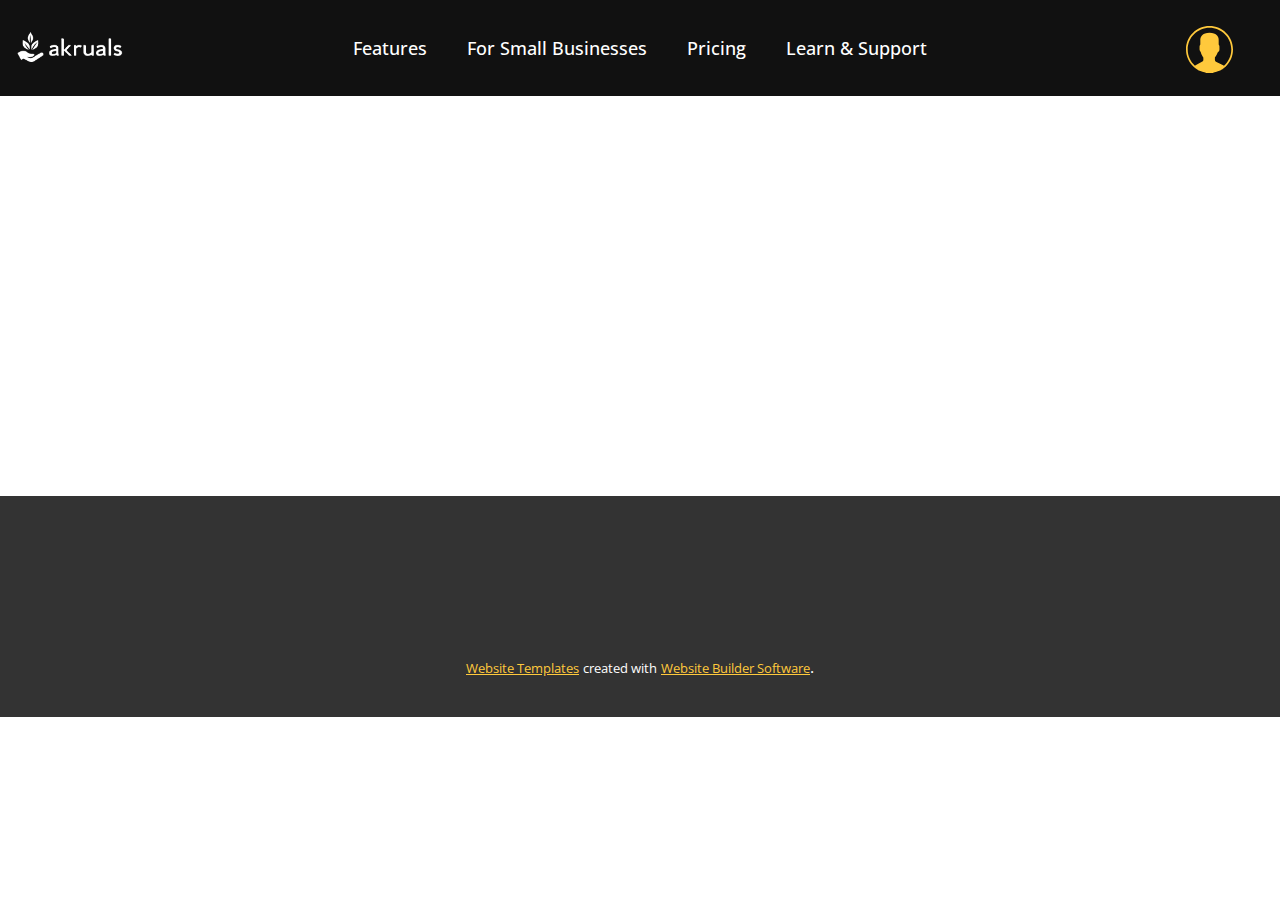
<file: LearnSupport.html>
<!DOCTYPE html>
<html style="font-size: 16px;" lang="en"><head>
    <meta name="viewport" content="width=device-width, initial-scale=1.0">
    <meta charset="utf-8">
    <meta name="keywords" content="">
    <meta name="description" content="">
    <title>LearnSupport</title>
    <link rel="stylesheet" href="nicepage.css" media="screen">
<link rel="stylesheet" href="LearnSupport.css" media="screen">
    <script class="u-script" type="text/javascript" src="jquery.js" defer=""></script>
    <script class="u-script" type="text/javascript" src="nicepage.js" defer=""></script>
    <meta name="generator" content="Nicepage 6.5.3, nicepage.com">
    <link id="u-theme-google-font" rel="stylesheet" href="https://fonts.googleapis.com/css?family=Roboto:100,100i,300,300i,400,400i,500,500i,700,700i,900,900i|Open+Sans:300,300i,400,400i,500,500i,600,600i,700,700i,800,800i">
    
    
    
    
    
    
    
    
    
    <script type="application/ld+json">{
		"@context": "http://schema.org",
		"@type": "Organization",
		"name": ""
}</script>
    <meta name="theme-color" content="#ffc93c">
    <meta property="og:title" content="LearnSupport">
    <meta property="og:type" content="website">
  <meta data-intl-tel-input-cdn-path="intlTelInput/"></head>
  <body data-path-to-root="./" data-include-products="false" class="u-body u-xl-mode" data-lang="en"><header class="u-clearfix u-header u-palette-4-base u-sticky u-sticky-ff23 u-valign-middle u-header" id="sec-584d"><img class="u-expanded-height-lg u-expanded-height-xl u-image u-image-default u-image-1" src="images/akrualslogodarkbackground1.png" alt="" data-image-width="501" data-image-height="322" data-href="Home.html#sec-2e45"><nav class="u-align-center u-menu u-menu-one-level u-offcanvas u-menu-1">
        <div class="menu-collapse" style="font-size: 1.125rem; letter-spacing: 0px; font-weight: 500;">
          <a class="u-button-style u-custom-active-border-color u-custom-active-color u-custom-border u-custom-border-color u-custom-borders u-custom-color u-custom-hover-border-color u-custom-hover-color u-custom-left-right-menu-spacing u-custom-padding-bottom u-custom-text-active-color u-custom-text-color u-custom-text-decoration u-custom-text-hover-color u-custom-text-shadow u-custom-text-shadow-blur u-custom-text-shadow-color u-custom-text-shadow-transparency u-custom-text-shadow-x u-custom-text-shadow-y u-custom-top-bottom-menu-spacing u-nav-link u-text-active-palette-1-base u-text-hover-palette-2-base" href="#">
            <svg class="u-svg-link" viewBox="0 0 24 24"><use xmlns:xlink="http://www.w3.org/1999/xlink" xlink:href="#menu-hamburger"></use></svg>
            <svg class="u-svg-content" version="1.1" id="menu-hamburger" viewBox="0 0 16 16" x="0px" y="0px" xmlns:xlink="http://www.w3.org/1999/xlink" xmlns="http://www.w3.org/2000/svg"><g><rect y="1" width="16" height="2"></rect><rect y="7" width="16" height="2"></rect><rect y="13" width="16" height="2"></rect>
</g></svg>
          </a>
        </div>
        <div class="u-custom-menu u-nav-container">
          <ul class="u-nav u-spacing-20 u-unstyled u-nav-1"><li class="u-nav-item"><a class="u-border-active-palette-1-base u-border-hover-grey-30 u-button-style u-nav-link u-text-active-palette-1-base u-text-hover-palette-2-base" href="Home.html#carousel_e8ef" style="padding: 10px;">Features</a>
</li><li class="u-nav-item"><a class="u-border-active-palette-1-base u-border-hover-grey-30 u-button-style u-nav-link u-text-active-palette-1-base u-text-hover-palette-2-base" href="Home.html#sec-ead0" style="padding: 10px;">For Small Businesses</a>
</li><li class="u-nav-item"><a class="u-border-active-palette-1-base u-border-hover-grey-30 u-button-style u-nav-link u-text-active-palette-1-base u-text-hover-palette-2-base" href="Home.html#carousel_b522" style="padding: 10px;">Pricing</a>
</li><li class="u-nav-item"><a class="u-border-active-palette-1-base u-border-hover-grey-30 u-button-style u-nav-link u-text-active-palette-1-base u-text-hover-palette-2-base" href="Home.html#carousel_7650" style="padding: 10px;">Learn &amp; Support</a>
</li></ul>
        </div>
        <div class="u-custom-menu u-nav-container-collapse">
          <div class="u-black u-container-style u-inner-container-layout u-opacity u-opacity-95 u-sidenav">
            <div class="u-inner-container-layout u-sidenav-overflow">
              <div class="u-menu-close"></div>
              <ul class="u-align-center u-nav u-popupmenu-items u-unstyled u-nav-2"><li class="u-nav-item"><a class="u-button-style u-nav-link" href="Home.html#carousel_e8ef">Features</a>
</li><li class="u-nav-item"><a class="u-button-style u-nav-link" href="Home.html#sec-ead0">For Small Businesses</a>
</li><li class="u-nav-item"><a class="u-button-style u-nav-link" href="Home.html#carousel_b522">Pricing</a>
</li><li class="u-nav-item"><a class="u-button-style u-nav-link" href="Home.html#carousel_7650">Learn &amp; Support</a>
</li></ul>
            </div>
          </div>
          <div class="u-black u-menu-overlay u-opacity u-opacity-70"></div>
        </div>
      </nav><span class="u-align-right u-dialog-link u-icon u-text-palette-1-base u-icon-1" data-href="#sec-0bbd"><svg class="u-svg-link" preserveAspectRatio="xMidYMin slice" viewBox="0 0 55 55" style=""><use xmlns:xlink="http://www.w3.org/1999/xlink" xlink:href="#svg-b9c9"></use></svg><svg class="u-svg-content" viewBox="0 0 55 55" x="0px" y="0px" id="svg-b9c9" style="enable-background:new 0 0 55 55;"><path d="M55,27.5C55,12.337,42.663,0,27.5,0S0,12.337,0,27.5c0,8.009,3.444,15.228,8.926,20.258l-0.026,0.023l0.892,0.752
	c0.058,0.049,0.121,0.089,0.179,0.137c0.474,0.393,0.965,0.766,1.465,1.127c0.162,0.117,0.324,0.234,0.489,0.348
	c0.534,0.368,1.082,0.717,1.642,1.048c0.122,0.072,0.245,0.142,0.368,0.212c0.613,0.349,1.239,0.678,1.88,0.98
	c0.047,0.022,0.095,0.042,0.142,0.064c2.089,0.971,4.319,1.684,6.651,2.105c0.061,0.011,0.122,0.022,0.184,0.033
	c0.724,0.125,1.456,0.225,2.197,0.292c0.09,0.008,0.18,0.013,0.271,0.021C25.998,54.961,26.744,55,27.5,55
	c0.749,0,1.488-0.039,2.222-0.098c0.093-0.008,0.186-0.013,0.279-0.021c0.735-0.067,1.461-0.164,2.178-0.287
	c0.062-0.011,0.125-0.022,0.187-0.034c2.297-0.412,4.495-1.109,6.557-2.055c0.076-0.035,0.153-0.068,0.229-0.104
	c0.617-0.29,1.22-0.603,1.811-0.936c0.147-0.083,0.293-0.167,0.439-0.253c0.538-0.317,1.067-0.648,1.581-1
	c0.185-0.126,0.366-0.259,0.549-0.391c0.439-0.316,0.87-0.642,1.289-0.983c0.093-0.075,0.193-0.14,0.284-0.217l0.915-0.764
	l-0.027-0.023C51.523,42.802,55,35.55,55,27.5z M2,27.5C2,13.439,13.439,2,27.5,2S53,13.439,53,27.5
	c0,7.577-3.325,14.389-8.589,19.063c-0.294-0.203-0.59-0.385-0.893-0.537l-8.467-4.233c-0.76-0.38-1.232-1.144-1.232-1.993v-2.957
	c0.196-0.242,0.403-0.516,0.617-0.817c1.096-1.548,1.975-3.27,2.616-5.123c1.267-0.602,2.085-1.864,2.085-3.289v-3.545
	c0-0.867-0.318-1.708-0.887-2.369v-4.667c0.052-0.52,0.236-3.448-1.883-5.864C34.524,9.065,31.541,8,27.5,8
	s-7.024,1.065-8.867,3.168c-2.119,2.416-1.935,5.346-1.883,5.864v4.667c-0.568,0.661-0.887,1.502-0.887,2.369v3.545
	c0,1.101,0.494,2.128,1.34,2.821c0.81,3.173,2.477,5.575,3.093,6.389v2.894c0,0.816-0.445,1.566-1.162,1.958l-7.907,4.313
	c-0.252,0.137-0.502,0.297-0.752,0.476C5.276,41.792,2,35.022,2,27.5z"></path></svg></span></header>
    <section class="u-clearfix u-section-1" id="sec-7f89">
      <div class="u-clearfix u-sheet u-sheet-1"></div>
    </section>
    
    
    
    
    
    
    
    
    
    <footer class="u-align-center u-clearfix u-footer u-grey-80 u-footer" id="sec-b1b0"><div class="u-clearfix u-sheet u-sheet-1"></div></footer>
    <section class="u-backlink u-clearfix u-grey-80">
      <a class="u-link" href="https://nicepage.com/website-templates" target="_blank">
        <span>Website Templates</span>
      </a>
      <p class="u-text">
        <span>created with</span>
      </p>
      <a class="u-link" href="" target="_blank">
        <span>Website Builder Software</span>
      </a>. 
    </section>
  <section class="u-black u-clearfix u-container-style u-dialog-block u-opacity u-opacity-70 u-dialog-section-5" id="sec-0bbd">
      <div class="u-align-right u-border-2 u-border-custom-color-1 u-container-style u-dialog u-shape-rectangle u-dialog-1">
        <div class="u-container-layout u-valign-middle u-container-layout-1">
          <a href="https://nicepage.com/c/contact-form-html-templates" class="u-btn u-btn-round u-button-style u-hover-palette-1-light-1 u-palette-1-base u-radius u-btn-1">sign in</a>
          <a href="https://nicepage.com/c/contact-form-html-templates" class="u-btn u-btn-round u-button-style u-hover-palette-1-light-1 u-palette-1-base u-radius u-btn-2">sign up</a>
        </div><button class="u-dialog-close-button u-icon u-text-custom-color-2 u-icon-1"><svg class="u-svg-link" preserveAspectRatio="xMidYMin slice" viewBox="0 0 16 16" style=""><use xmlns:xlink="http://www.w3.org/1999/xlink" xlink:href="#svg-efe9"></use></svg><svg xmlns="http://www.w3.org/2000/svg" xmlns:xlink="http://www.w3.org/1999/xlink" version="1.1" xml:space="preserve" class="u-svg-content" viewBox="0 0 16 16" x="0px" y="0px" id="svg-efe9"><rect x="7" y="0" transform="matrix(0.7071 -0.7071 0.7071 0.7071 -3.3138 8.0002)" width="2" height="16"></rect><rect x="0" y="7" transform="matrix(0.7071 -0.7071 0.7071 0.7071 -3.3138 8.0002)" width="16" height="2"></rect></svg></button>
      </div>
    </section><style>.u-dialog-section-5 .u-dialog-1 {
  width: 195px;
  min-height: 230px;
  height: auto;
  background-color: rgba(249, 249, 249, 0.72) !important;
  color: black !important;
  margin: 61px calc(((100% - 1140px) / 2) + 34px) 60px auto;
}

.u-dialog-section-5 .u-container-layout-1 {
  padding: 30px;
}

.u-dialog-section-5 .u-btn-1 {
  --radius: 50px;
  font-weight: 700;
  text-transform: uppercase;
  font-size: 0.875rem;
  letter-spacing: 1px;
  margin: 0 auto;
}

.u-dialog-section-5 .u-btn-2 {
  --radius: 50px;
  font-weight: 700;
  text-transform: uppercase;
  font-size: 0.875rem;
  letter-spacing: 1px;
  margin: 14px auto 0;
}

.u-dialog-section-5 .u-icon-1 {
  width: 20px;
  height: 20px;
}

@media (max-width: 1199px) {
  .u-dialog-section-5 .u-dialog-1 {
    width: 195px;
    margin-right: calc(((100% - 940px) / 2) + 34px);
  }
}

@media (max-width: 991px) {
  .u-dialog-section-5 .u-dialog-1 {
    margin-right: calc(((100% - 720px) / 2) + 34px);
  }
}

@media (max-width: 767px) {
  .u-dialog-section-5 .u-dialog-1 {
    margin-right: calc(((100% - 540px) / 2) + 34px);
  }

  .u-dialog-section-5 .u-container-layout-1 {
    padding-left: 10px;
    padding-right: 10px;
  }
}

@media (max-width: 575px) {
  .u-dialog-section-5 .u-dialog-1 {
    margin-right: calc(((100% - 340px) / 2) + 34px);
  }
}</style>
</body></html>
</file>
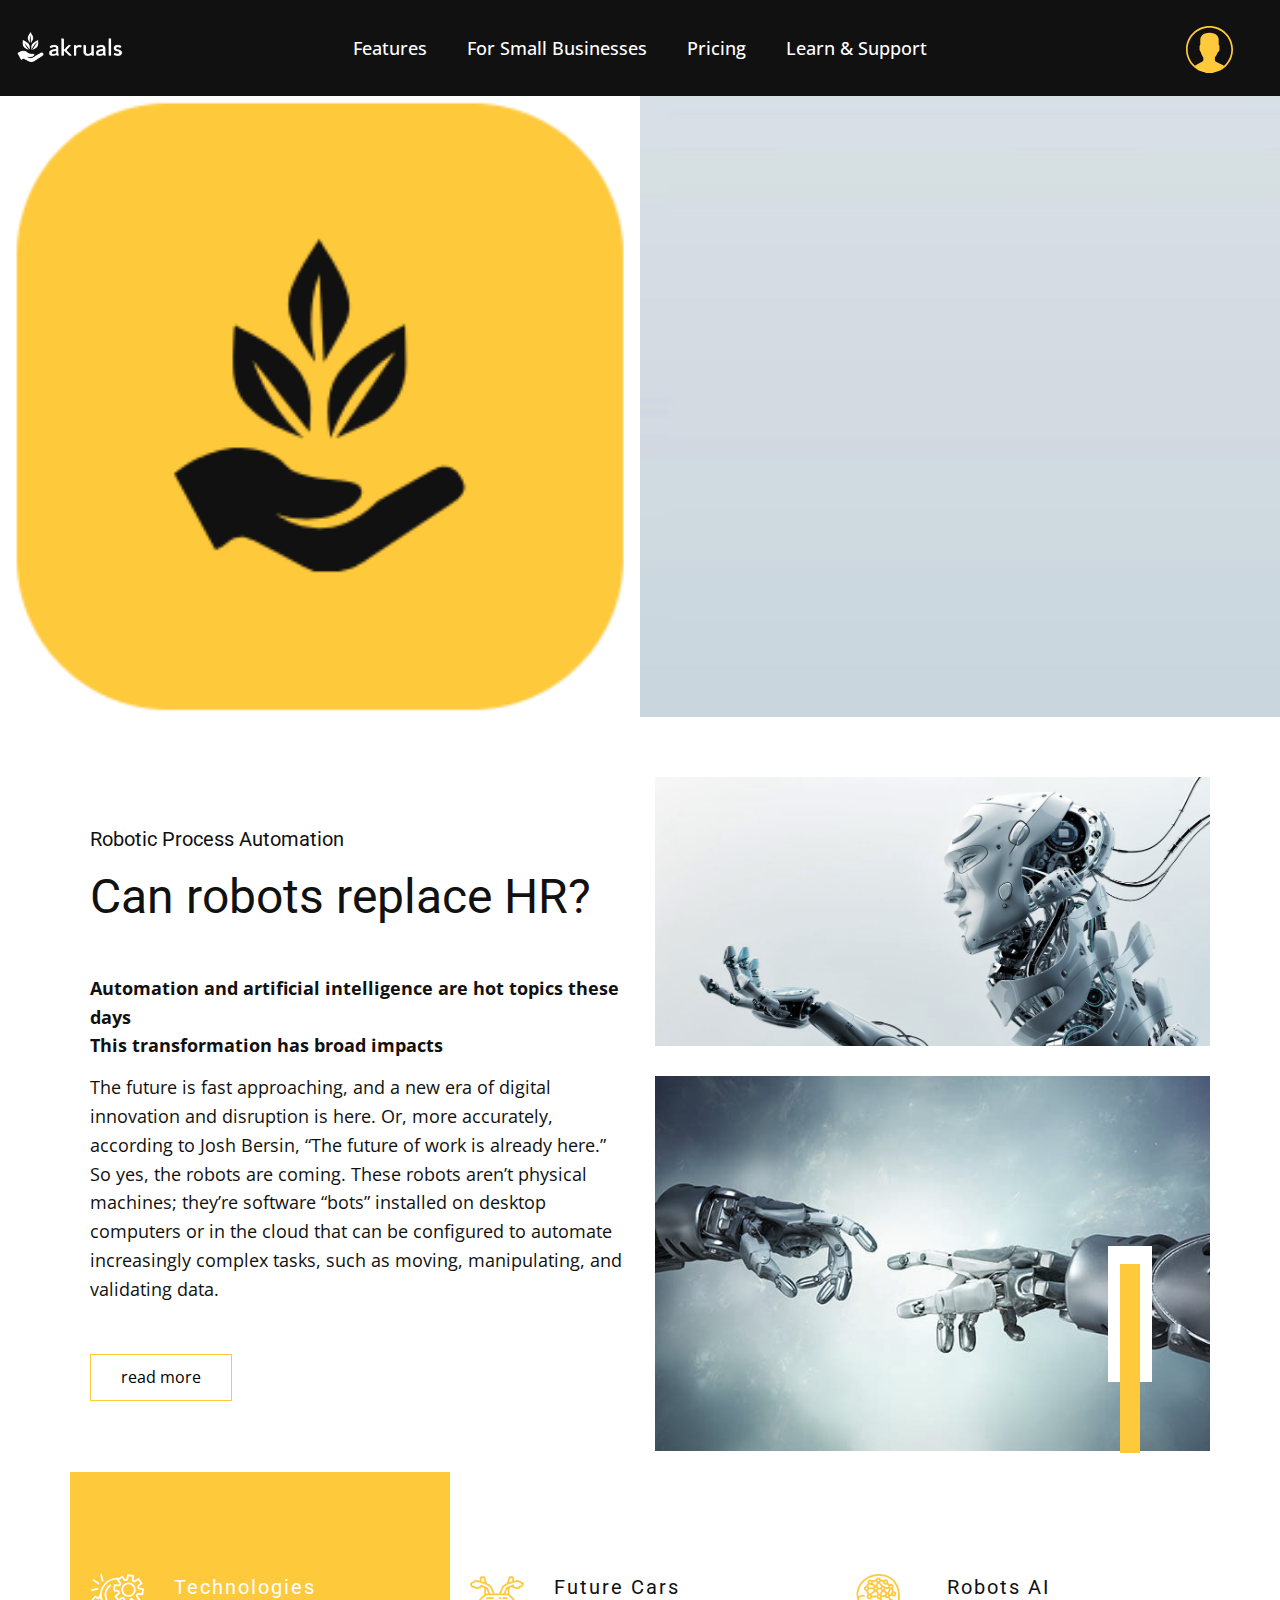
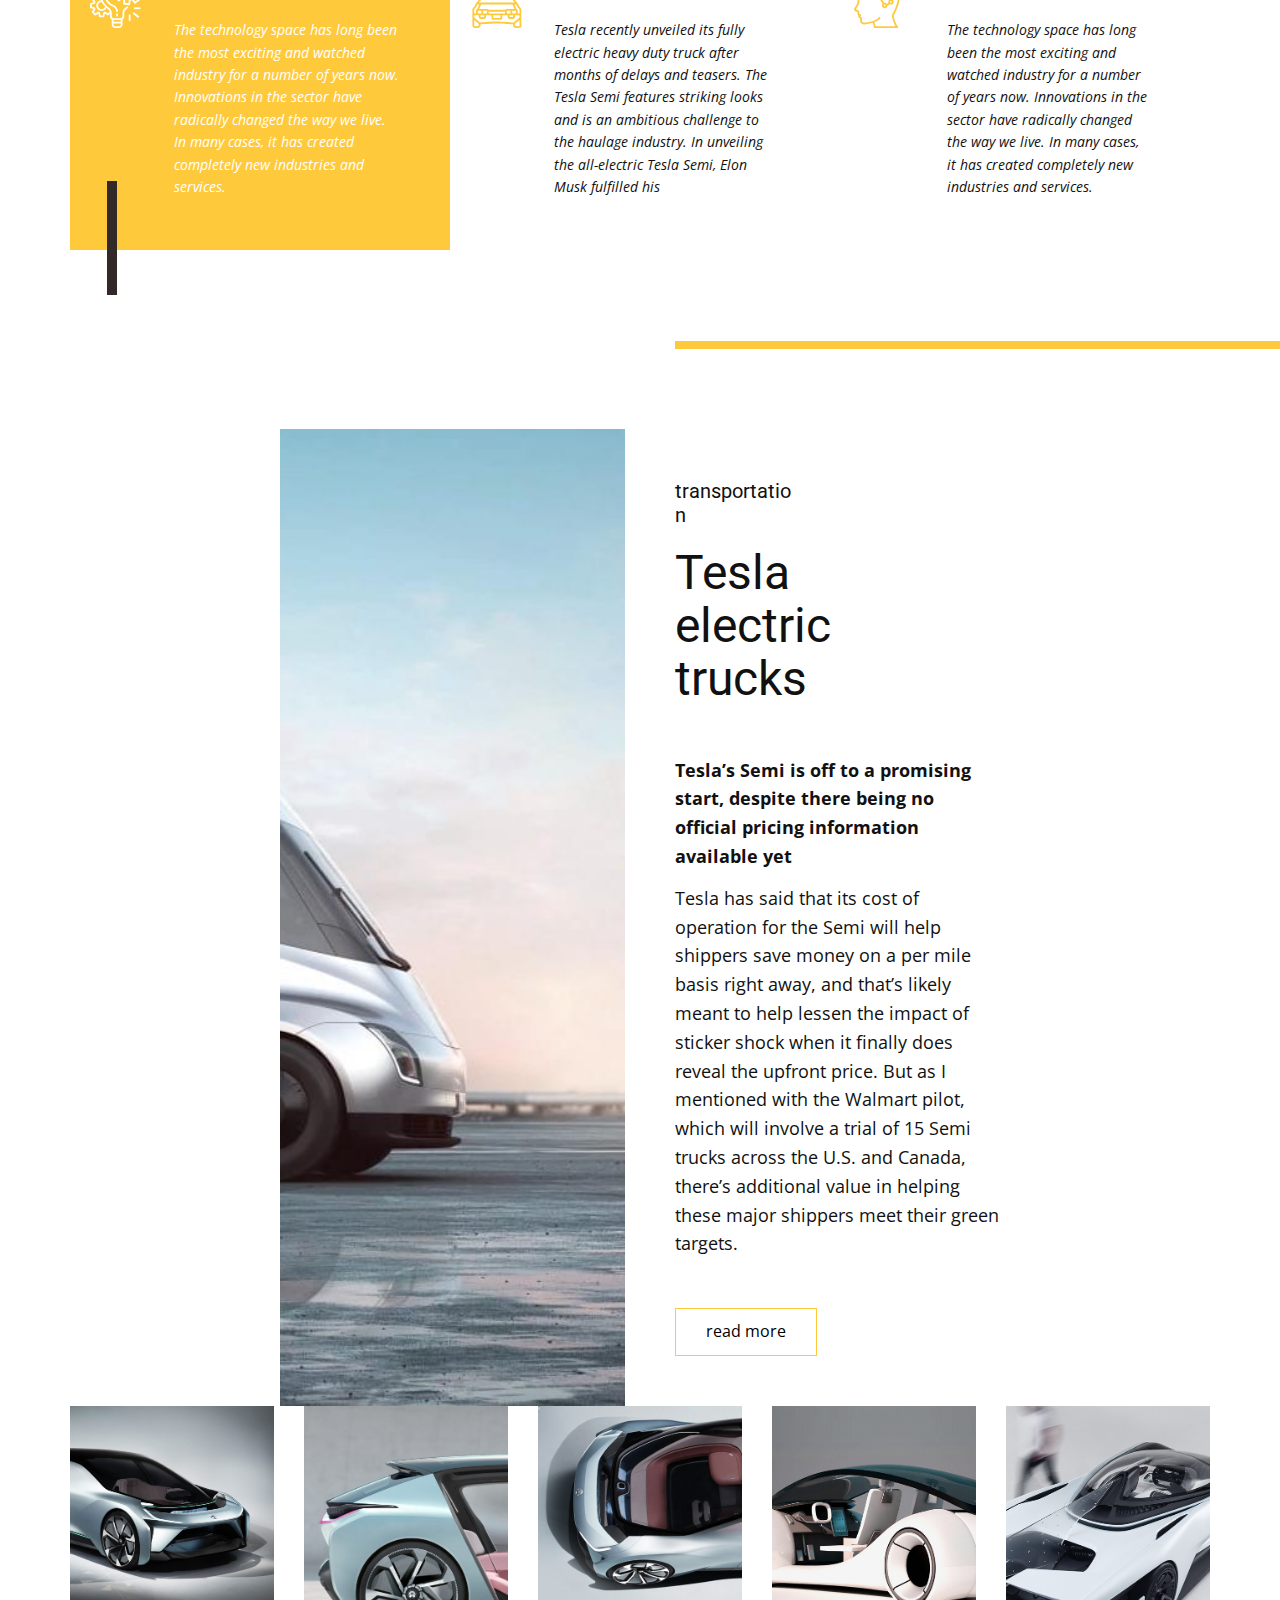
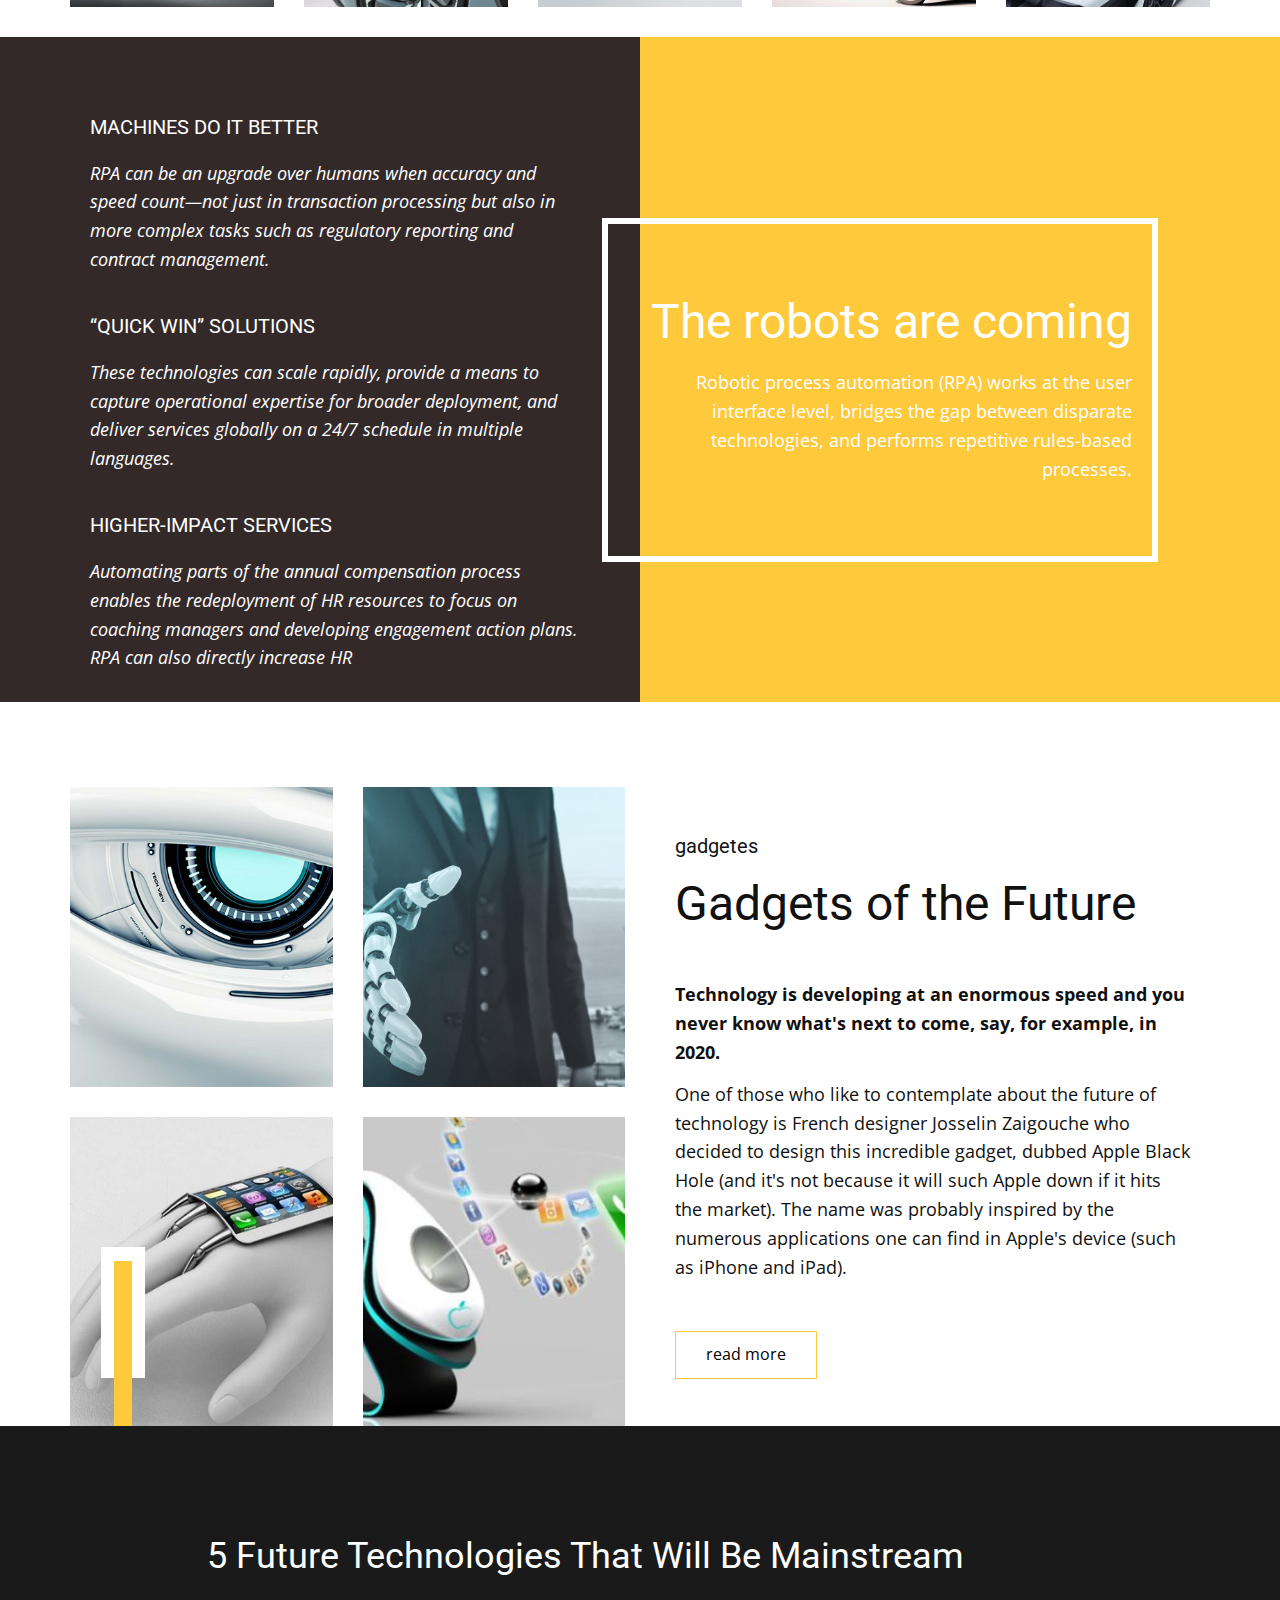
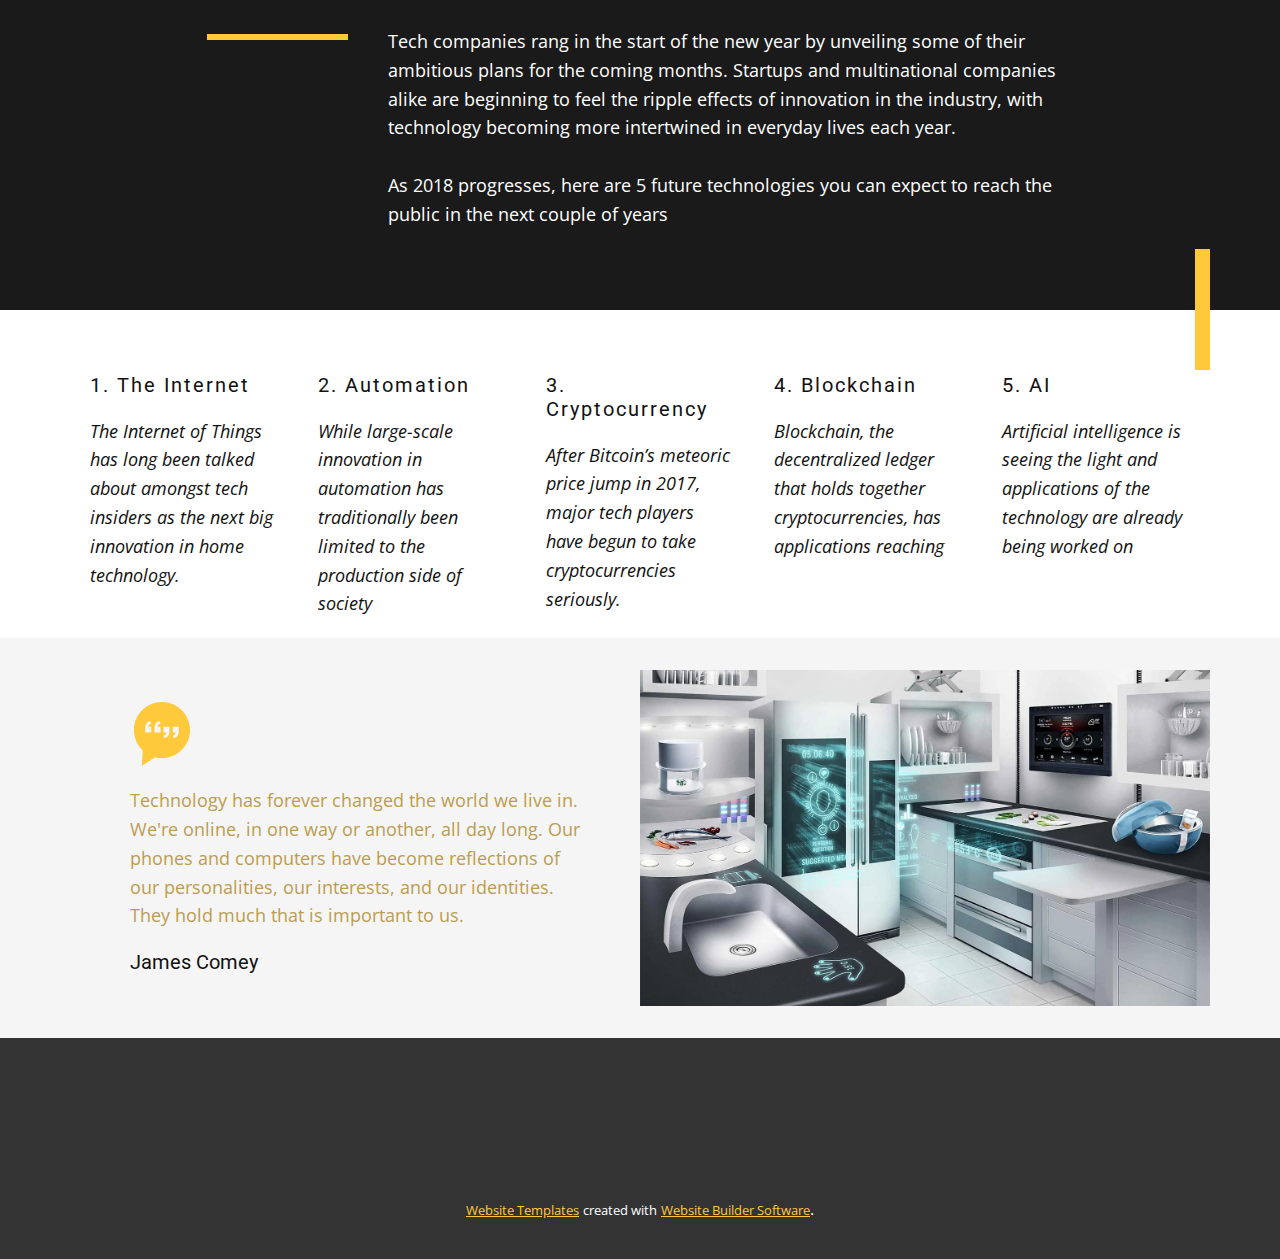
<file: Page-2.html>
<!DOCTYPE html>
<html style="font-size: 16px;" lang="en"><head>
    <meta name="viewport" content="width=device-width, initial-scale=1.0">
    <meta charset="utf-8">
    <meta name="keywords" content="FutureTechnologies, Can robots replace HR?, Tesla electric trucks, The robots are coming, Gadgets of the Future">
    <meta name="description" content="">
    <title>Page 2</title>
    <link rel="stylesheet" href="nicepage.css" media="screen">
<link rel="stylesheet" href="Page-2.css" media="screen">
    <script class="u-script" type="text/javascript" src="jquery.js" defer=""></script>
    <script class="u-script" type="text/javascript" src="nicepage.js" defer=""></script>
    <meta name="generator" content="Nicepage 6.5.3, nicepage.com">
    <link id="u-theme-google-font" rel="stylesheet" href="https://fonts.googleapis.com/css?family=Roboto:100,100i,300,300i,400,400i,500,500i,700,700i,900,900i|Open+Sans:300,300i,400,400i,500,500i,600,600i,700,700i,800,800i">
    
    
    
    
    
    
    
    
    
    
    
    
    
    
    
    
    
    
    <script type="application/ld+json">{
		"@context": "http://schema.org",
		"@type": "Organization",
		"name": ""
}</script>
    <meta name="theme-color" content="#ffc93c">
    <meta property="og:title" content="Page 2">
    <meta property="og:type" content="website">
  <meta data-intl-tel-input-cdn-path="intlTelInput/"></head>
  <body data-path-to-root="./" data-include-products="false" class="u-body u-xl-mode" data-lang="en"><header class="u-clearfix u-header u-palette-4-base u-sticky u-sticky-ff23 u-valign-middle u-header" id="sec-584d"><img class="u-expanded-height-lg u-expanded-height-xl u-image u-image-default u-image-1" src="images/akrualslogodarkbackground1.png" alt="" data-image-width="501" data-image-height="322" data-href="Home.html#sec-2e45"><nav class="u-align-center u-menu u-menu-one-level u-offcanvas u-menu-1">
        <div class="menu-collapse" style="font-size: 1.125rem; letter-spacing: 0px; font-weight: 500;">
          <a class="u-button-style u-custom-active-border-color u-custom-active-color u-custom-border u-custom-border-color u-custom-borders u-custom-color u-custom-hover-border-color u-custom-hover-color u-custom-left-right-menu-spacing u-custom-padding-bottom u-custom-text-active-color u-custom-text-color u-custom-text-decoration u-custom-text-hover-color u-custom-text-shadow u-custom-text-shadow-blur u-custom-text-shadow-color u-custom-text-shadow-transparency u-custom-text-shadow-x u-custom-text-shadow-y u-custom-top-bottom-menu-spacing u-nav-link u-text-active-palette-1-base u-text-hover-palette-2-base" href="#">
            <svg class="u-svg-link" viewBox="0 0 24 24"><use xmlns:xlink="http://www.w3.org/1999/xlink" xlink:href="#menu-hamburger"></use></svg>
            <svg class="u-svg-content" version="1.1" id="menu-hamburger" viewBox="0 0 16 16" x="0px" y="0px" xmlns:xlink="http://www.w3.org/1999/xlink" xmlns="http://www.w3.org/2000/svg"><g><rect y="1" width="16" height="2"></rect><rect y="7" width="16" height="2"></rect><rect y="13" width="16" height="2"></rect>
</g></svg>
          </a>
        </div>
        <div class="u-custom-menu u-nav-container">
          <ul class="u-nav u-spacing-20 u-unstyled u-nav-1"><li class="u-nav-item"><a class="u-border-active-palette-1-base u-border-hover-grey-30 u-button-style u-nav-link u-text-active-palette-1-base u-text-hover-palette-2-base" href="Home.html#carousel_e8ef" style="padding: 10px;">Features</a>
</li><li class="u-nav-item"><a class="u-border-active-palette-1-base u-border-hover-grey-30 u-button-style u-nav-link u-text-active-palette-1-base u-text-hover-palette-2-base" href="Home.html#sec-ead0" style="padding: 10px;">For Small Businesses</a>
</li><li class="u-nav-item"><a class="u-border-active-palette-1-base u-border-hover-grey-30 u-button-style u-nav-link u-text-active-palette-1-base u-text-hover-palette-2-base" href="Home.html#carousel_b522" style="padding: 10px;">Pricing</a>
</li><li class="u-nav-item"><a class="u-border-active-palette-1-base u-border-hover-grey-30 u-button-style u-nav-link u-text-active-palette-1-base u-text-hover-palette-2-base" href="Home.html#carousel_7650" style="padding: 10px;">Learn &amp; Support</a>
</li></ul>
        </div>
        <div class="u-custom-menu u-nav-container-collapse">
          <div class="u-black u-container-style u-inner-container-layout u-opacity u-opacity-95 u-sidenav">
            <div class="u-inner-container-layout u-sidenav-overflow">
              <div class="u-menu-close"></div>
              <ul class="u-align-center u-nav u-popupmenu-items u-unstyled u-nav-2"><li class="u-nav-item"><a class="u-button-style u-nav-link" href="Home.html#carousel_e8ef">Features</a>
</li><li class="u-nav-item"><a class="u-button-style u-nav-link" href="Home.html#sec-ead0">For Small Businesses</a>
</li><li class="u-nav-item"><a class="u-button-style u-nav-link" href="Home.html#carousel_b522">Pricing</a>
</li><li class="u-nav-item"><a class="u-button-style u-nav-link" href="Home.html#carousel_7650">Learn &amp; Support</a>
</li></ul>
            </div>
          </div>
          <div class="u-black u-menu-overlay u-opacity u-opacity-70"></div>
        </div>
      </nav><span class="u-align-right u-dialog-link u-icon u-text-palette-1-base u-icon-1" data-href="#sec-0bbd"><svg class="u-svg-link" preserveAspectRatio="xMidYMin slice" viewBox="0 0 55 55" style=""><use xmlns:xlink="http://www.w3.org/1999/xlink" xlink:href="#svg-b9c9"></use></svg><svg class="u-svg-content" viewBox="0 0 55 55" x="0px" y="0px" id="svg-b9c9" style="enable-background:new 0 0 55 55;"><path d="M55,27.5C55,12.337,42.663,0,27.5,0S0,12.337,0,27.5c0,8.009,3.444,15.228,8.926,20.258l-0.026,0.023l0.892,0.752
	c0.058,0.049,0.121,0.089,0.179,0.137c0.474,0.393,0.965,0.766,1.465,1.127c0.162,0.117,0.324,0.234,0.489,0.348
	c0.534,0.368,1.082,0.717,1.642,1.048c0.122,0.072,0.245,0.142,0.368,0.212c0.613,0.349,1.239,0.678,1.88,0.98
	c0.047,0.022,0.095,0.042,0.142,0.064c2.089,0.971,4.319,1.684,6.651,2.105c0.061,0.011,0.122,0.022,0.184,0.033
	c0.724,0.125,1.456,0.225,2.197,0.292c0.09,0.008,0.18,0.013,0.271,0.021C25.998,54.961,26.744,55,27.5,55
	c0.749,0,1.488-0.039,2.222-0.098c0.093-0.008,0.186-0.013,0.279-0.021c0.735-0.067,1.461-0.164,2.178-0.287
	c0.062-0.011,0.125-0.022,0.187-0.034c2.297-0.412,4.495-1.109,6.557-2.055c0.076-0.035,0.153-0.068,0.229-0.104
	c0.617-0.29,1.22-0.603,1.811-0.936c0.147-0.083,0.293-0.167,0.439-0.253c0.538-0.317,1.067-0.648,1.581-1
	c0.185-0.126,0.366-0.259,0.549-0.391c0.439-0.316,0.87-0.642,1.289-0.983c0.093-0.075,0.193-0.14,0.284-0.217l0.915-0.764
	l-0.027-0.023C51.523,42.802,55,35.55,55,27.5z M2,27.5C2,13.439,13.439,2,27.5,2S53,13.439,53,27.5
	c0,7.577-3.325,14.389-8.589,19.063c-0.294-0.203-0.59-0.385-0.893-0.537l-8.467-4.233c-0.76-0.38-1.232-1.144-1.232-1.993v-2.957
	c0.196-0.242,0.403-0.516,0.617-0.817c1.096-1.548,1.975-3.27,2.616-5.123c1.267-0.602,2.085-1.864,2.085-3.289v-3.545
	c0-0.867-0.318-1.708-0.887-2.369v-4.667c0.052-0.52,0.236-3.448-1.883-5.864C34.524,9.065,31.541,8,27.5,8
	s-7.024,1.065-8.867,3.168c-2.119,2.416-1.935,5.346-1.883,5.864v4.667c-0.568,0.661-0.887,1.502-0.887,2.369v3.545
	c0,1.101,0.494,2.128,1.34,2.821c0.81,3.173,2.477,5.575,3.093,6.389v2.894c0,0.816-0.445,1.566-1.162,1.958l-7.907,4.313
	c-0.252,0.137-0.502,0.297-0.752,0.476C5.276,41.792,2,35.022,2,27.5z"></path></svg></span></header> 
    <section class="u-clearfix u-expanded-width-lg u-expanded-width-md u-expanded-width-xl u-image u-section-1" id="carousel_c23b">
      <div class="data-layout-selected u-clearfix u-expanded-width u-layout-wrap u-layout-wrap-1">
        <div class="u-layout">
          <div class="u-layout-row">
            <div class="u-container-style u-image u-layout-cell u-left-cell u-size-30 u-image-1" data-image-width="282" data-image-height="256">
              <div class="u-container-layout"></div>
            </div>
            <div class="u-container-style u-gradient u-layout-cell u-right-cell u-size-30 u-layout-cell-2">
              <div class="u-container-layout"></div>
            </div>
          </div>
        </div>
      </div>
    </section>
    <section class="u-clearfix u-section-2" id="carousel_7661">
      <div class="u-clearfix u-sheet u-sheet-1">
        <div class="data-layout-selected u-clearfix u-expanded-width u-gutter-30 u-layout-wrap u-layout-wrap-1">
          <div class="u-gutter-0 u-layout">
            <div class="u-layout-row">
              <div class="u-size-30">
                <div class="u-layout-col">
                  <div class="u-container-style u-layout-cell u-left-cell u-size-60 u-layout-cell-1">
                    <div class="u-container-layout u-valign-middle u-container-layout-1">
                      <h5 class="u-text u-text-1">Robotic Process Automation</h5>
                      <h2 class="u-text u-text-2">Can robots replace HR?</h2>
                      <p class="u-text u-text-3">Automation and artificial intelligence are hot topics these days<br>This transformation has broad impacts
                      </p>
                      <p class="u-text u-text-4">The future is fast approaching, and a new era of digital innovation and disruption is here. Or, more accurately, according to Josh Bersin, “The future of work is already here.” So yes, the robots are coming. These robots aren’t physical machines; they’re software “bots” installed on desktop computers or in the cloud that can be configured to automate increasingly complex tasks, such as moving, manipulating, and validating data. </p>
                      <a href="https://hrtimesblog.com/2016/11/18/can-robots-replace-hr/" class="u-border-1 u-border-active-palette-1-base u-border-hover-palette-1-base u-border-palette-1-base u-btn u-button-style u-text-black u-btn-1" title="robots" target="_blank">read more</a>
                    </div>
                  </div>
                </div>
              </div>
              <div class="u-size-30">
                <div class="u-layout-col">
                  <div class="u-container-style u-image u-layout-cell u-right-cell u-size-30 u-image-1">
                    <div class="u-container-layout"></div>
                  </div>
                  <div class="u-container-style u-image u-layout-cell u-right-cell u-size-30 u-image-2">
                    <div class="u-container-layout">
                      <div class="u-shape u-shape-rectangle u-white u-shape-1"></div>
                      <div class="u-palette-1-base u-shape u-shape-rectangle u-shape-2"></div>
                    </div>
                  </div>
                </div>
              </div>
            </div>
          </div>
        </div>
      </div>
    </section>
    <section class="u-clearfix u-section-3" id="sec-874c">
      <div class="u-clearfix u-sheet u-sheet-1">
        <div class="u-expanded-width-sm u-expanded-width-xs u-palette-1-base u-shape u-shape-rectangle u-shape-1"></div>
        <div class="u-clearfix u-expanded-width u-gutter-0 u-layout-spacing-vertical u-layout-wrap u-layout-wrap-1">
          <div class="u-layout">
            <div class="u-layout-row">
              <div class="u-container-style u-layout-cell u-left-cell u-palette-1-base u-size-20 u-size-30-md u-layout-cell-1">
                <div class="u-container-layout"><span class="u-icon u-icon-circle u-text-body-alt-color u-icon-1"><svg class="u-svg-link" preserveAspectRatio="xMidYMin slice" viewBox="0 0 482.13 482.13" style=""><use xmlns:xlink="http://www.w3.org/1999/xlink" xlink:href="#svg-1e74"></use></svg><svg class="u-svg-content" viewBox="0 0 482.13 482.13" x="0px" y="0px" id="svg-1e74" style="enable-background:new 0 0 482.13 482.13;"><g><g><path d="M475.266,126.603c-0.001,0-0.001,0-0.002,0l-0.016-0.016l-31.12-4.44c-4.374-0.623-7.415-4.674-6.792-9.048    c0.299-2.102,1.422-3.998,3.12-5.272l25.152-18.864c3.535-2.651,4.251-7.665,1.6-11.2l-28.8-38.4    c-2.651-3.535-7.665-4.251-11.2-1.6l-25.144,18.864c-3.52,2.671-8.538,1.983-11.209-1.537c-1.297-1.709-1.853-3.868-1.543-5.991    l4.448-31.12c0.627-4.374-2.41-8.427-6.783-9.055c-0.003,0-0.006-0.001-0.009-0.001L339.48,2.139    c-4.373-0.628-8.428,2.408-9.056,6.782c0,0.001,0,0.001,0,0.002l-4.448,31.12c-0.623,4.374-4.674,7.415-9.048,6.792    c-2.102-0.299-3.998-1.422-5.272-3.12L292.8,18.563c-2.651-3.535-7.665-4.251-11.2-1.6l-24.04,18.04    c-10.876-1.156-21.844-1.156-32.72,0C153.614,43.144,97.759,99.946,90.816,171.299c-0.216,2.264-0.296,4.512-0.408,6.76h-2.4    c-3.796,0.007-7.065,2.681-7.824,6.4l-5.528,26.288l-22.144-15.272c-3.178-2.193-7.47-1.802-10.2,0.928l-24,24    c-2.726,2.729-3.116,7.015-0.928,10.192l15.2,22.104l-26.296,5.528c-3.678,0.806-6.296,4.067-6.288,7.832v32    c-0.002,3.784,2.649,7.052,6.352,7.832l26.296,5.528l-15.2,22.104c-2.188,3.177-1.798,7.463,0.928,10.192l24,24    c2.73,2.73,7.022,3.121,10.2,0.928l22.104-15.24l5.528,26.296c0.759,3.719,4.028,6.393,7.824,6.4h32    c3.784,0.002,7.052-2.649,7.832-6.352l5.528-26.296l22.104,15.2c3.177,2.188,7.463,1.798,10.192-0.928l12.424-12.464v22.8    c0.036,11.381,6.133,21.88,16,27.552v44.448c0,17.673,14.327,32,32,32h32c17.673,0,32-14.327,32-32v-44.448    c9.867-5.672,15.964-16.171,16-27.552v-31.664c0.217-13.323,7.187-25.623,18.504-32.656c6.639-4.307,12.935-9.122,18.832-14.4    l-10.672-11.92c-5.275,4.728-10.911,9.037-16.856,12.888c-15.885,9.97-25.609,27.334-25.808,46.088v31.664c0,8.837-7.163,16-16,16    h-64c-8.837,0-16-7.163-16-16v-32.328c-0.185-18.399-9.756-35.428-25.376-45.152c-63.407-39.842-82.511-123.541-42.669-186.948    c24.72-39.341,67.862-63.286,114.325-63.452c-0.119,0.285-0.224,0.576-0.312,0.872c-0.297,2.1,0.253,4.233,1.528,5.928    l18.856,25.144c1.988,2.573,2.179,6.107,0.48,8.88c-1.636,2.79-4.799,4.312-8,3.848l-31.12-4.448    c-4.374-0.627-8.427,2.41-9.055,6.783c0,0.003-0.001,0.006-0.001,0.009l-6.792,47.512c-0.627,4.373,2.41,8.427,6.783,9.055    c0.003,0,0.006,0.001,0.009,0.001l31.12,4.448c4.374,0.623,7.415,4.674,6.792,9.048c-0.299,2.102-1.422,3.998-3.12,5.272    l-25.144,18.856c-3.535,2.651-4.251,7.665-1.6,11.2l28.8,38.4c2.651,3.535,7.665,4.251,11.2,1.6l25.152-18.856    c3.538-2.646,8.552-1.923,11.198,1.616c1.266,1.693,1.811,3.819,1.514,5.912l-4.44,31.12c-0.628,4.373,2.408,8.428,6.782,9.056    c0.001,0,0.001,0,0.002,0l47.52,6.792c0.374,0.048,0.751,0.072,1.128,0.072c3.983,0.005,7.362-2.921,7.928-6.864l4.44-31.12    c0.623-4.374,4.674-7.415,9.048-6.792c2.102,0.299,3.998,1.422,5.272,3.12l18.864,25.144c2.651,3.535,7.665,4.251,11.2,1.6    l38.4-28.8c3.535-2.651,4.251-7.665,1.6-11.2l-18.856-25.144c-1.979-2.577-2.17-6.105-0.48-8.88c1.601-2.827,4.793-4.359,8-3.84    l31.12,4.44c4.373,0.628,8.428-2.409,9.056-6.782c0-0.001,0-0.001,0-0.002l6.784-47.52    C482.676,131.285,479.64,127.231,475.266,126.603z M210.112,410.059h64v16h-64V410.059z M210.112,442.059h64v8    c0,8.837-7.163,16-16,16h-32c-8.837,0-16-7.163-16-16V442.059z M146.424,304.099c4.368,3.572,8.932,6.898,13.672,9.96    c7.559,4.777,13.249,12.004,16.12,20.472l-17.16,17.128l-16.616-11.456c-7.276-5.014-17.239-3.18-22.254,4.096    c-1.202,1.745-2.046,3.711-2.482,5.784l-4.192,19.976H94.496l-4.192-19.944c-1.82-8.647-10.305-14.182-18.952-12.362    c-2.073,0.436-4.039,1.28-5.784,2.482l-16.624,11.424l-14.576-14.544l11.448-16.608c5.019-7.273,3.191-17.237-4.082-22.256    c-1.746-1.205-3.714-2.051-5.79-2.488L16,291.563v-19.008l19.944-4.2c8.644-1.833,14.166-10.326,12.333-18.971    c-0.435-2.051-1.268-3.996-2.453-5.725l-11.456-16.656l14.576-14.544l16.632,11.456c7.279,5.009,17.242,3.169,22.251-4.11    c1.2-1.743,2.042-3.707,2.477-5.778l1.4-6.656c1.282,9.218,3.405,18.298,6.344,27.128c-26.323,3.138-45.118,27.022-41.98,53.345    c3.138,26.323,27.022,45.118,53.345,41.98C125.259,327.934,139.13,318.293,146.424,304.099z M134,292.827    c-5.974,16.605-24.277,25.223-40.882,19.25c-16.605-5.974-25.223-24.277-19.25-40.882c4.57-12.703,16.631-21.164,30.131-21.136    c0.104,0,0.2,0,0.304,0C111.66,265.922,121.707,280.391,134,292.827z M460.512,172.971l-23.2-3.312    c-13.122-1.874-25.278,7.245-27.152,20.366c-0.9,6.301,0.74,12.702,4.56,17.794l14.056,18.744l-25.6,19.2l-14.064-18.736    c-7.952-10.605-22.995-12.756-33.599-4.804c-5.092,3.818-8.459,9.503-9.361,15.804l-3.24,23.232l-31.672-4.528l3.312-23.2    c1.879-13.121-7.235-25.281-20.356-27.159c-6.305-0.903-12.709,0.737-17.804,4.559l-18.744,14.056l-19.2-25.6l18.736-14.064    c10.605-7.952,12.756-22.995,4.804-33.599c-3.818-5.092-9.503-8.459-15.804-9.361l-23.2-3.312l4.528-31.672l23.2,3.312    c13.121,1.879,25.281-7.235,27.159-20.356c0.903-6.305-0.737-12.709-4.559-17.804l-14.104-18.76l25.6-19.2l14.064,18.744    c7.952,10.605,22.995,12.756,33.599,4.804c5.092-3.818,8.459-9.503,9.361-15.804l3.312-23.2l31.672,4.52l-3.312,23.2    c-1.874,13.122,7.244,25.278,20.366,27.152c6.301,0.9,12.702-0.74,17.794-4.56l18.744-14.056l19.2,25.6l-18.744,14.064    c-10.605,7.952-12.756,22.995-4.804,33.599c3.818,5.092,9.503,8.459,15.804,9.361l23.2,3.312L460.512,172.971z"></path>
</g>
</g><g><g><path d="M344,76.171c-35.346,0-64,28.654-64,64c0,35.346,28.654,64,64,64c35.346,0,64-28.654,64-64    C407.96,104.841,379.33,76.21,344,76.171z M344,188.171c-26.51,0-48-21.49-48-48s21.49-48,48-48c26.51,0,48,21.49,48,48    C391.969,166.668,370.497,188.14,344,188.171z"></path>
</g>
</g><g><g><rect x="234.112" y="354.059" width="16" height="24"></rect>
</g>
</g><g><g><path d="M207.12,275.491c-49.385-19.292-73.78-74.966-54.487-124.351c7.476-19.136,20.893-35.369,38.279-46.313l-8.552-13.536    c-52.336,32.971-68.035,102.126-35.064,154.462c12.769,20.269,31.701,35.91,54.016,44.626c19.752,7.568,32.795,26.528,32.8,47.68    h16C250.137,310.307,233.035,285.418,207.12,275.491z"></path>
</g>
</g><g><g><rect x="394.112" y="298.059" width="56" height="16"></rect>
</g>
</g><g><g><rect x="402.113" y="334.822" transform="matrix(0.6401 -0.7683 0.7683 0.6401 -133.6437 446.8239)" width="16" height="62.48"></rect>
</g>
</g><g><g><rect x="346.112" y="362.059" width="16" height="56"></rect>
</g>
</g><g><g><rect x="9.128" y="130.058" transform="matrix(0.9701 -0.2425 0.2425 0.9701 -32.2251 14.3351)" width="65.968" height="15.992"></rect>
</g>
</g><g><g><rect x="46.111" y="35.657" transform="matrix(0.5812 -0.8137 0.8137 0.5812 -34.3557 73.3688)" width="15.992" height="68.816"></rect>
</g>
</g><g><g><rect x="97.938" y="1.024" transform="matrix(0.9688 -0.2477 0.2477 0.9688 -5.133 27.2971)" width="16" height="66.056"></rect>
</g>
</g></svg></span>
                  <div class="u-container-style u-group u-group-1">
                    <div class="u-container-layout">
                      <h4 class="u-text u-text-body-alt-color u-text-1">Technologies</h4>
                      <p class="u-text u-text-body-alt-color u-text-2">The technology space has long been the most exciting and watched industry for a number of years now. Innovations in the sector have radically changed the way we live. In many cases, it has created completely new industries and services.</p>
                    </div>
                  </div>
                </div>
              </div>
              <div class="u-container-style u-layout-cell u-size-20 u-size-30-md u-layout-cell-2">
                <div class="u-container-layout u-valign-top"><span class="u-icon u-icon-circle u-text-palette-1-base u-icon-2"><svg class="u-svg-link" preserveAspectRatio="xMidYMin slice" viewBox="0 -11 509.47136 509" style=""><use xmlns:xlink="http://www.w3.org/1999/xlink" xlink:href="#svg-6e0f"></use></svg><svg class="u-svg-content" viewBox="0 -11 509.47136 509" id="svg-6e0f"><path d="m12.066406 99.800781c3.957032 7.878907 13.539063 11.070313 21.429688 7.144531l2.78125-1.390624 2.660156 5.324218c2.6875 5.421875 8.226562 8.84375 14.277344 8.824219h11.5625c1.304687-.003906 2.605468-.164063 3.875-.480469l27.613281-6.902344c6.527344-1.621093 11.328125-7.167968 12.007813-13.859374l25.683593 10.832031v63.742187l-21.53125 16.152344c-.9375.699219-1.796875 1.496094-2.558593 2.382812l-50.066407 58.417969c-.050781.0625-.082031.144531-.132812.207031-.796875.796876-1.425781 1.746094-1.855469 2.789063-.050781.09375-.117188.164063-.160156.246094l-15.914063 31.957031-14.039062 14.039062c-2.984375 3-4.664063 7.058594-4.675781 11.289063v153.019531c0 12.757813 10.34375 23.101563 23.101562 23.101563h26.339844c2.480468-.007813 4.925781-.59375 7.144531-1.707031l11.390625-5.699219c5.414062-2.683594 8.835938-8.210938 8.824219-14.253907v-13.039062c28.832031-1.996094 119.6875-7.96875 153.601562-7.96875 34.046875 0 125.4375 6.042969 153.597657 7.960938v8.636718c-.023438 8.765625 4.941406 16.777344 12.800781 20.660156l5.972656 2.96875c3.179687 1.589844 6.683594 2.421876 10.242187 2.441407h24.660157c6.128906.003906 12.011719-2.425781 16.351562-6.757813 4.335938-4.332031 6.773438-10.210937 6.773438-16.34375v-149.023437c.019531-6.796875-2.679688-13.320313-7.5-18.109375l-11.09375-11.09375-16.394531-32.886719c-.3125-.617187-.703126-1.1875-1.160157-1.707031l-46.933593-54.75c-3.238282-3.785156-6.882813-7.203125-10.871094-10.1875l-16.980469-12.742188v-63.574218l25.601563-10.964844v4.140625c0 3.914062 2.660156 7.324219 6.457031 8.277343l34.132812 8.53125c.679688.171876 1.375.257813 2.074219.257813h17.066406c3.25.015625 6.230469-1.8125 7.679688-4.71875l5.316406-10.640625c11.828125 1.746094 23.441406-4.28125 28.820312-14.960938l8.53125-17.066406c1.011719-2.023437 1.179688-4.371094.460938-6.519531-.714844-2.144531-2.257812-3.921875-4.285156-4.933594l-51.199219-25.597656c-1.71875-.867187-3.679687-1.125-5.5625-.726563l-32.425781 6.484376v-23.722657c0-9.425781-7.640625-17.066406-17.066406-17.066406h-19.167969c-7.609375.023437-14.289063 5.066406-16.402344 12.375l-14.375 50.347656-39.785156 23.890625c-1.503907.902344-2.699219 2.246094-3.414063 3.851563l-31.871094 71.667969h-40.105468l-30.933594-69.585938c-1.328125-3.003906-3.550781-5.523438-6.367188-7.210938l-37.648437-22.1875-14.71875-51.566406c-1.980469-6.839844-8.230469-11.558594-15.351563-11.582031h-21.09375c-8.816406.011719-15.957031 7.152344-15.96875 15.96875v24.820313l-29.949218-5.972657c-3.472656-.6875-7.074219-.203125-10.242188 1.375l-42.308594 21.121094c-7.863281 3.964844-11.035156 13.542969-7.097656 21.417969zm140.800782 17.460938 19.34375 45.105469h-18.710938c-.835938.070312-1.664062.207031-2.476562.402343v-46.292969zm-99.0625 179.992187c1.214843-1.210937 2.226562-2.609375 2.996093-4.144531l14.128907-28.339844h15.957031l-18.773438 43.851563c-6.582031 2.523437-10.933593 8.832031-10.957031 15.882812v25.597656h-17.066406v-25.597656l-.324219-13.210937zm199.621093-32.484375h147.976563l18.285156 42.667969h-72.398438c-6.070312.015625-11.667968 3.269531-14.691406 8.53125h-158.347656c-3.023438-5.261719-8.621094-8.515625-14.691406-8.53125h-72.398438l18.289063-42.667969zm42.664063 85.332031h-119.464844v-17.066406h153.597656v17.066406zm-42.664063 42.667969h-34.136719v-25.601562h68.269532v25.601562zm-119.46875-8.535156h-34.132812v-17.066406h34.132812zm-59.734375-59.730469h34.132813v25.597656h-34.132813zm68.269532 25.597656h-17.066407v-25.597656h34.132813v25.597656zm204.796874-25.597656h34.136719v25.597656h-34.136719zm25.601563 42.664063h34.132813v17.066406h-34.132813zm42.667969-17.066407h-17.066406v-25.597656h34.132812v25.597656zm-332.800782 114.203126-10.292968 5.265624h-26.339844c-3.332031 0-6.035156-2.703124-6.035156-6.035156v-52.214844l42.933594 36.804688c-.167969.917969-.257813 1.847656-.265626 2.78125zm14.847657-29.320313c-1.042969.066406-2.074219.242187-3.082031.519531l-54.433594-46.660156v-21.675781h42.667968v17.066406c0 9.425781 7.640626 17.066406 17.066407 17.066406h34.132812c9.425781 0 17.066407-7.640625 17.066407-17.066406v-17.066406h51.199218v25.601562c0 9.425781 7.640625 17.066407 17.066406 17.066407h68.269532c9.425781 0 17.066406-7.640626 17.066406-17.066407v-25.601562h51.199219v17.066406c0 9.425781 7.640625 17.066406 17.066406 17.066406h34.132813c9.425781 0 17.066406-7.640625 17.066406-17.066406v-17.066406h42.667968v21.675781l-54.09375 46.371094c-21.339843-1.484375-122.546874-8.3125-159.238281-8.3125-34.878906 0-128.085937 6.1875-155.820312 8.082031zm367.386719 32.816406c-1.132813 1.136719-2.667969 1.769531-4.269532 1.769531h-24.683594c-.9375-.003906-1.863281-.222656-2.699218-.640624l-5.972656-2.96875c-2.03125-1.027344-3.300782-3.121094-3.277344-5.394532v-12.671875l42.667968-36.574219v52.214844c0 1.601563-.632812 3.136719-1.765624 4.265625zm-12.800782-171.398437 12.066406 12.066406c1.601563 1.601562 2.5 3.773438 2.5 6.042969v35.589843h-17.066406v-25.597656c-.019531-7.042968-4.359375-13.351562-10.933594-15.882812l-18.796874-43.851563h15.921874l14.703126 29.414063c.414062.820312.957031 1.566406 1.605468 2.21875zm-96.367187-134.035156h-21.1875l19.15625-44.695313 2.03125-.855469zm23.5-145.066407h19.167969v27.980469l-30.023438 10.011719zm-59.460938 82.773438 39.542969-23.730469 49.828125-16.605469 39.253906-7.851562 40.960938 20.480469-4.722657 9.4375c-2.605468 5.207031-8.9375 7.316406-14.144531 4.710937-2.027343-1.011719-4.371093-1.179687-6.519531-.460937s-3.921875 2.257812-4.933594 4.285156l-6.179687 12.296875h-10.742188l-26.648437-6.664063v-10.402344c0-2.871093-1.441406-5.546874-3.835938-7.125-2.398437-1.578124-5.425781-1.847656-8.0625-.71875l-42.511718 18.21875-.222657.09375-16.996093 7.289063c-2.015626.863281-3.617188 2.464844-4.480469 4.480469l-23.382813 54.558594h-23.894531zm-66.4375 79.363281h99.554688l26.617187 19.957031c2.988282 2.257813 5.71875 4.832031 8.148438 7.679688l34.859375 40.628906h-338.371094l38.398437-44.859375 24.390626-18.519531c.59375-.34375 1.144531-.765625 1.636718-1.246094l4.839844-3.640625zm-145.070312-162.136719h19.167969l10.855468 37.992188-30.328125-10.113281c.183594-.925782.285157-1.863282.304688-2.804688zm-50.34375 34.46875 31.273437 6.253907c1.765625.324218 3.578125.34375 5.351563.058593.746093.628907 1.597656 1.121094 2.515625 1.453125l50.894531 16.964844c.382813.269531.722656.585938 1.125.851562l37.691406 22.367188 27.828125 62.648438h-24.984375c-.085937-1.777344-.472656-3.527344-1.144531-5.179688l-19.984375-46.640625c-1.609375-3.777344-4.613281-6.78125-8.390625-8.390625l-14.285156-6.117188-.230469-.09375-32.136719-13.789062c-4.792968-2.0625-10.292968-1.648438-14.722656 1.105469-4.433594 2.753906-7.242188 7.5-7.523438 12.710937l-26.511718 6.664063h-10.878906l-2.851563-5.703125c-3.964844-7.867188-13.546875-11.042969-21.425781-7.097656l-2.78125 1.390624-9.4375-18.910156zm0 0"></path><path d="m219.289062 196.503906h-59.730468c-4.714844 0-8.535156 3.820313-8.535156 8.53125 0 4.714844 3.820312 8.535156 8.535156 8.535156h59.730468c4.714844 0 8.535157-3.820312 8.535157-8.535156 0-4.710937-3.820313-8.53125-8.535157-8.53125zm0 0"></path><path d="m313.15625 213.570312h34.132812c4.714844 0 8.535157-3.820312 8.535157-8.535156 0-4.710937-3.820313-8.53125-8.535157-8.53125h-34.132812c-4.710938 0-8.53125 3.820313-8.53125 8.53125 0 4.714844 3.820312 8.535156 8.53125 8.535156zm0 0"></path><path d="m279.023438 213.570312h8.535156c4.710937 0 8.53125-3.820312 8.53125-8.535156 0-4.710937-3.820313-8.53125-8.53125-8.53125h-8.535156c-4.710938 0-8.53125 3.820313-8.53125 8.53125 0 4.714844 3.820312 8.535156 8.53125 8.535156zm0 0"></path></svg></span>
                  <div class="u-container-style u-group u-group-2">
                    <div class="u-container-layout u-valign-top">
                      <h4 class="u-text u-text-3">Future Cars</h4>
                      <p class="u-text u-text-4">Tesla recently unveiled its fully electric heavy duty truck after months of delays and teasers. The Tesla Semi features striking looks and is an ambitious challenge to the haulage industry. In unveiling the all-electric Tesla Semi, Elon Musk fulfilled his</p>
                    </div>
                  </div>
                </div>
              </div>
              <div class="u-container-style u-layout-cell u-right-cell u-size-20 u-size-30-md u-layout-cell-3">
                <div class="u-container-layout u-valign-top-md"><span class="u-icon u-icon-circle u-text-palette-1-base u-icon-3"><svg class="u-svg-link" preserveAspectRatio="xMidYMin slice" viewBox="0 0 512.157 512.157" style=""><use xmlns:xlink="http://www.w3.org/1999/xlink" xlink:href="#svg-59ad"></use></svg><svg class="u-svg-content" viewBox="0 0 512.157 512.157" x="0px" y="0px" id="svg-59ad" style="enable-background:new 0 0 512.157 512.157;"><g transform="translate(-1 -1)"><g><g><path d="M470.991,248.578c13.333-72.417-8.433-171.963-87.742-219.4C333.158,1.078,274.075-6.357,218.583,8.457     C141.716,29.012,85.216,84.17,67.449,156.003c-3.961,14.57-5.64,29.666-4.975,44.75c0.851,9.359,2.578,18.618,5.159,27.654     c3.473,11.5,5.193,23.458,5.1,35.471c-0.358,14.3-10.208,29.137-18.908,42.229c-9.484,14.287-17.675,26.625-12.925,38.004     c4.508,7.713,12.442,12.795,21.333,13.667c0.512,0.092,1.03,0.145,1.55,0.158c2.376-0.291,4.758,0.497,6.491,2.149     s2.635,3.993,2.459,6.38c0,17.733,0.442,26.883,7.767,31.079c-0.639,1.334-1.085,2.753-1.325,4.212     c-0.736,5.006,1.067,10.049,4.808,13.454c3.72,3.603,8.433,6.009,13.533,6.908c0.358,0.083,0.7,0.146,1.033,0.225     c0.202,1.269,0.291,2.553,0.267,3.838c-0.061,3.173-0.286,6.342-0.675,9.492c-1.417,13.65-3.358,32.346,23.95,41.271     c5.481,1.532,11.162,2.223,16.85,2.05c25.858-1.148,51.413-6.047,75.863-14.542c7.059,12.31,11.315,26.026,12.462,40.171     c-0.001,2.263,0.898,4.434,2.499,6.035c1.6,1.6,3.771,2.499,6.035,2.499h213.333c3.649-0.045,6.86-2.422,7.967-5.9     c1.122-3.526-0.1-7.376-3.05-9.609c-8.829-6.704-38.068-77.335-38.967-102.705c2.577-5.851,6.029-12.421,10.117-20.053     C447.459,335.662,462.94,292.958,470.991,248.578z M397.953,394.086c0.217,20.408,18.615,74.332,34.421,102.005H243.61     c-2.125-13.075-6.361-25.717-12.543-37.432c24.724-9.69,46.503-22.149,56.957-35.822c2.845-3.747,2.123-9.09-1.616-11.946     c-3.738-2.857-9.083-2.15-11.951,1.579c-24.15,31.6-124.633,55.592-147.067,48.254c-14.208-4.646-13.642-10.1-12.275-23.283     c0.453-3.737,0.709-7.495,0.767-11.258c0-14.379-5.8-18.671-14.517-20.692c-1.645-0.235-3.216-0.842-4.592-1.775     c1.675-1.601,3.576-2.947,5.642-3.996c3.562-1.75,5.448-5.724,4.55-9.59s-4.34-6.603-8.309-6.606c-3.083,0-6.508,0-8.308-0.225     c-0.542-5.594-0.726-11.216-0.55-16.833c0.167-6.729-2.391-13.24-7.093-18.056c-4.702-4.816-11.151-7.529-17.882-7.523     c-6.15-1.296-8.017-2.963-8.175-3.35c-1.242-2.962,6.983-15.337,11.4-21.987c9.475-14.267,21.267-32.025,21.75-51.237     c0.239-10.661-0.947-21.306-3.527-31.653c9.305-8.188,20.286-14.244,32.177-17.743c4.237-0.74,8.591-0.435,12.683,0.887     c4.543,1.252,9.24-1.416,10.492-5.958c1.252-4.543-1.416-9.24-5.958-10.492c-6.72-2.068-13.844-2.458-20.75-1.138     c-12.059,3.072-23.329,8.669-33.065,16.421c-1.166-4.971-1.955-10.023-2.36-15.113c-0.578-13.298,0.949-26.604,4.525-39.425     c16.5-66.688,67.15-115.95,138.983-135.159c51.027-13.685,105.38-6.908,151.484,18.888     c72.325,43.254,92.025,134.854,79.725,201.658c-7.669,42.662-22.567,83.702-44.05,121.35     c-4.692,8.754-8.742,16.313-11.667,23.308C397.996,391.396,397.811,392.748,397.953,394.086z"></path><path d="M414.89,268.074c1.221-13.163-7.79-25.088-20.787-27.508l-16.341-22.651c1.002-1.848,1.77-3.814,2.286-5.853     l15.825-6.328c7.309,8.32,19.147,10.982,29.313,6.591c10.166-4.391,16.344-14.834,15.298-25.859s-9.08-20.118-19.891-22.518     l-12.82-25.573c8.993-9.163,9.77-23.584,1.812-33.659c-7.958-10.076-22.166-12.662-33.163-6.036l-14.296-11.869     c1.082-2.828,1.648-5.826,1.672-8.854c0.023-10.455-6.328-19.869-16.031-23.762c-9.703-3.894-20.8-1.481-28.01,6.09     l-25.299-6.324c-3.03-10.974-12.982-18.6-24.367-18.669c-11.385-0.069-21.429,7.435-24.592,18.371l-33.81,6.762     c-8.819-9.51-23.375-10.877-33.81-3.174c-10.435,7.702-13.418,22.014-6.93,33.244l-16.567,22.063     c-11.872,2.146-20.62,12.311-20.973,24.37c-0.353,12.059,7.786,22.718,19.512,25.555l13.699,33.819     c-7.516,7.378-9.735,18.612-5.589,28.295c4.146,9.682,13.808,15.829,24.334,15.481s19.762-7.118,23.26-17.053h45.813     c3.825,11.766,15.761,18.89,27.932,16.672l28.329,43.091c-7.268,8.058-8.649,19.828-3.445,29.35     c5.204,9.521,15.858,14.714,26.564,12.947c10.706-1.767,19.126-10.107,20.995-20.796l21.147-16.903     c4.024,2.537,8.681,3.891,13.438,3.907C402.619,291.302,413.67,281.238,414.89,268.074z M414.999,180.357     c4.268-0.009,7.886,3.137,8.47,7.364c0.585,4.227-2.044,8.237-6.153,9.387s-8.437-0.913-10.132-4.83     c-0.029-0.078-0.013-0.159-0.044-0.237l-0.054-0.083c-0.397-0.975-0.608-2.015-0.621-3.068     C406.471,184.18,410.288,180.362,414.999,180.357z M381.045,118.889c0.819-3.961,4.31-6.802,8.355-6.799     c4.713,0,8.533,3.82,8.533,8.533s-3.82,8.533-8.533,8.533c-1.056-0.013-2.099-0.224-3.077-0.622l-0.073-0.048     c-0.075-0.03-0.154-0.014-0.231-0.043C382.303,126.842,380.225,122.851,381.045,118.889z M372.556,139.75L372.556,139.75     l-15.769,39.428l-27.643-22.114c3.75-3.199,6.49-7.418,7.89-12.145l33.81-6.762C371.381,138.726,371.968,139.232,372.556,139.75z      M363.471,208.263c-1.149,4.104-5.152,6.73-9.375,6.148c-4.222-0.582-7.367-4.191-7.363-8.454     c0.005-4.711,3.822-8.529,8.533-8.533c1.056,0.013,2.099,0.224,3.077,0.622l0.073,0.048c0.077,0.031,0.158,0.018,0.235,0.046     C362.562,199.836,364.62,204.158,363.471,208.263z M338.199,69.424c4.713,0,8.533,3.82,8.533,8.533s-3.821,8.533-8.533,8.533     s-8.533-3.82-8.533-8.533C329.671,73.246,333.488,69.429,338.199,69.424z M293.293,71.26l19.491,4.873     c-0.045,0.614-0.184,1.2-0.184,1.825c0.015,14.132,11.468,25.585,25.6,25.6c4.576-0.024,9.061-1.287,12.976-3.656l14.297,11.869     c-1.082,2.828-1.649,5.826-1.673,8.854c0,0.516,0.123,0.999,0.152,1.508l-27.792,5.558c-3.485-8.112-10.903-13.857-19.629-15.202     l-31.244-31.243C288.756,78.646,291.511,75.211,293.293,71.26z M321.133,137.691c0,4.713-3.82,8.533-8.533,8.533     c-4.711-0.005-8.529-3.822-8.533-8.533c0-4.713,3.82-8.533,8.533-8.533S321.133,132.978,321.133,137.691z M269.933,52.357     c4.713,0,8.533,3.82,8.533,8.533s-3.82,8.533-8.533,8.533s-8.533-3.82-8.533-8.533C261.404,56.18,265.222,52.362,269.933,52.357z      M271.624,91.72l25.62,25.617c-3.983,3.009-6.998,7.118-8.672,11.82H268.36c-2.015-5.65-5.953-10.411-11.125-13.451     L271.624,91.72z M218.581,76.45l27.792-5.558c2.181,5.03,5.917,9.23,10.658,11.983l-15.49,25.817L214.763,91.51     c2.58-4.051,3.956-8.751,3.97-13.553C218.733,77.441,218.61,76.958,218.581,76.45z M252.866,137.691     c0,4.713-3.82,8.533-8.533,8.533c-4.711-0.005-8.529-3.822-8.533-8.533c0-4.713,3.82-8.533,8.533-8.533     S252.866,132.978,252.866,137.691z M193.133,69.424c4.713,0,8.533,3.82,8.533,8.533s-3.82,8.533-8.533,8.533     s-8.533-3.82-8.533-8.533C184.604,73.246,188.422,69.429,193.133,69.424z M183.845,101.75c5.199,2.144,10.987,2.389,16.349,0.693     l26.347,16.905c-2.804,2.747-4.938,6.104-6.235,9.809h-37.279c-1.863-5.282-5.405-9.809-10.085-12.886L183.845,101.75z      M158.999,146.224c-4.713,0-8.533-3.82-8.533-8.533c0.005-4.711,3.822-8.529,8.533-8.533c4.713,0,8.533,3.82,8.533,8.533     S163.712,146.224,158.999,146.224z M184.599,223.024c-4.713,0-8.533-3.821-8.533-8.533c0-4.713,3.82-8.533,8.533-8.533     s8.533,3.821,8.533,8.533C193.128,219.202,189.31,223.019,184.599,223.024z M189.452,189.381     c-1.598-0.318-3.224-0.482-4.853-0.491c-0.845,0-1.643,0.169-2.467,0.25l-11.628-28.707c5.839-2.959,10.32-8.045,12.522-14.209     h37.279c1.537,4.298,4.198,8.105,7.706,11.024L189.452,189.381z M254.439,205.957h-45.813c-0.911-2.556-2.226-4.95-3.894-7.09     l41.909-34.924l14.271,32.008C257.996,198.729,255.778,202.158,254.439,205.957z M268.36,146.224h20.213     c2.015,5.65,5.953,10.411,11.125,13.451l-17.742,29.569c-1.154-0.198-2.319-0.316-3.489-0.353c-0.661,0-1.282,0.146-1.931,0.195     l-14.649-32.855C264.803,153.452,267.021,150.023,268.36,146.224z M278.466,223.024c-4.713,0-8.533-3.821-8.533-8.533     c0-4.713,3.821-8.533,8.533-8.533c4.713,0,8.533,3.821,8.533,8.533C286.995,219.202,283.177,223.019,278.466,223.024z      M314.891,167.52l23.831,19.065c-3.749,3.2-6.49,7.419-7.89,12.145l-28.806,5.761c-1.187-2.727-2.839-5.226-4.883-7.386     L314.891,167.52z M329.666,308.357c-4.713,0-8.533-3.82-8.533-8.533s3.82-8.533,8.533-8.533s8.533,3.82,8.533,8.533     C338.195,304.535,334.377,308.353,329.666,308.357z M363.799,265.691c0.031,2.851,0.544,5.676,1.517,8.356l-14.405,11.515     c-5.386-8.413-15.323-12.737-25.15-10.943l-28.329-43.091c2.531-2.822,4.399-6.173,5.468-9.809l28.806-5.761     c5.492,12.971,20.439,19.057,33.429,13.611l10.527,14.592C368.288,248.839,363.814,256.958,363.799,265.691z M372.11,186.831     l16.282-40.709c0.341,0.014,0.662,0.102,1.007,0.102c1.028-0.04,2.053-0.144,3.069-0.31l10.332,20.611     c-8.226,4.438-13.368,13.019-13.401,22.366c0,0.346,0.089,0.667,0.102,1.01l-11.473,4.587     C376.561,191.583,374.552,188.984,372.11,186.831z M389.399,274.224c-4.713,0-8.533-3.82-8.533-8.533     c0.005-4.711,3.822-8.529,8.533-8.533c4.713,0,8.533,3.82,8.533,8.533S394.112,274.224,389.399,274.224z"></path>
</g>
</g>
</g></svg></span>
                  <div class="u-container-style u-group u-group-3">
                    <div class="u-container-layout u-container-layout-6">
                      <h4 class="u-text u-text-5">Robots AI</h4>
                      <p class="u-text u-text-6">The technology space has long been the most exciting and watched industry for a number of years now. Innovations in the sector have radically changed the way we live. In many cases, it has created completely new industries and services.</p>
                    </div>
                  </div>
                </div>
              </div>
            </div>
          </div>
        </div>
        <div class="u-hidden-sm u-hidden-xs u-palette-5-dark-3 u-shape u-shape-rectangle u-shape-2"></div>
      </div>
    </section>
    <section class="u-clearfix u-section-4" id="sec-418b">
      <div class="u-border-8 u-border-palette-1-base u-line u-line-horizontal u-line-1"></div>
      <div class="custom-expanded u-clearfix u-gutter-30 u-layout-wrap u-layout-wrap-1">
        <div class="u-gutter-0 u-layout">
          <div class="u-layout-row">
            <div class="u-container-style u-image u-layout-cell u-right-cell u-size-30 u-image-1">
              <div class="u-container-layout"></div>
            </div>
            <div class="u-align-left u-container-style u-layout-cell u-left-cell u-size-30 u-layout-cell-2">
              <div class="u-container-layout u-valign-middle u-container-layout-2">
                <h5 class="u-text u-text-1">transportation</h5>
                <h2 class="u-text u-text-2">Tesla electric trucks</h2>
                <p class="u-text u-text-3">Tesla’s  Semi is off to a promising start, despite there being no official pricing information available yet</p>
                <p class="u-text u-text-4">Tesla has said that its cost of operation for the Semi will help shippers save money on a per mile basis right away, and that’s likely meant to help lessen the impact of sticker shock when it finally does reveal the upfront price. But as I mentioned with the Walmart pilot, which will involve a trial of 15 Semi trucks across the U.S. and Canada, there’s additional value in helping these major shippers meet their green targets.</p>
                <a href="https://techcrunch.com/2017/11/18/canadian-grocery-chain-orders-25-tesla-electric-semi-trucks/" class="u-border-1 u-border-palette-1-base u-btn u-button-style u-text-black u-btn-1" title="robots" target="_blank">read more</a>
              </div>
            </div>
          </div>
        </div>
      </div>
    </section>
    <section class="u-clearfix u-section-5" id="sec-2f6e">
      <div class="u-clearfix u-sheet u-sheet-1">
        <div class="u-clearfix u-expanded-width-lg u-expanded-width-md u-expanded-width-xl u-expanded-width-xs u-gutter-30 u-layout-wrap u-layout-wrap-1">
          <div class="u-layout">
            <div class="u-layout-row">
              <div class="u-container-style u-image u-layout-cell u-left-cell u-size-12 u-size-30-md u-image-1">
                <div class="u-container-layout"></div>
              </div>
              <div class="u-container-style u-image u-layout-cell u-size-12 u-size-30-md u-image-2">
                <div class="u-container-layout"></div>
              </div>
              <div class="u-container-style u-image u-layout-cell u-size-12 u-size-30-md u-image-3">
                <div class="u-container-layout"></div>
              </div>
              <div class="u-container-style u-image u-layout-cell u-size-12 u-size-30-md u-image-4">
                <div class="u-container-layout"></div>
              </div>
              <div class="u-container-style u-image u-layout-cell u-right-cell u-size-12 u-size-30-md u-image-5">
                <div class="u-container-layout"></div>
              </div>
            </div>
          </div>
        </div>
      </div>
    </section>
    <section class="u-clearfix u-palette-5-dark-3 u-section-6" id="sec-4f3f">
      <div class="u-expanded-height u-hidden-sm u-hidden-xs u-palette-1-base u-shape u-shape-rectangle u-shape-1"></div>
      <div class="custom-expanded u-clearfix u-layout-wrap u-layout-wrap-1">
        <div class="u-layout">
          <div class="u-layout-row">
            <div class="u-size-28">
              <div class="u-layout-col">
                <div class="u-container-style u-layout-cell u-left-cell u-size-20 u-layout-cell-1">
                  <div class="u-container-layout">
                    <h5 class="u-text u-text-1">MACHINES DO IT BETTER</h5>
                    <p class="u-text u-text-2">RPA can be an upgrade over humans when accuracy and speed count—not just in transaction processing but also in more complex tasks such as regulatory reporting and contract management.</p>
                  </div>
                </div>
                <div class="u-container-style u-layout-cell u-left-cell u-size-20 u-layout-cell-2">
                  <div class="u-container-layout">
                    <h5 class="u-text u-text-3">“QUICK WIN” SOLUTIONS</h5>
                    <p class="u-text u-text-4">These technologies can scale rapidly, provide a means to capture operational expertise for broader deployment, and deliver services globally on a 24/7 schedule in multiple languages.</p>
                  </div>
                </div>
                <div class="u-container-style u-layout-cell u-left-cell u-size-20 u-layout-cell-3">
                  <div class="u-container-layout">
                    <h5 class="u-text u-text-5">HIGHER-IMPACT SERVICES</h5>
                    <p class="u-text u-text-6">Automating parts of the annual compensation process enables the redeployment of HR resources to focus on coaching managers and developing engagement action plans. RPA can also directly increase HR</p>
                  </div>
                </div>
              </div>
            </div>
            <div class="u-size-32">
              <div class="u-layout-row">
                <div class="u-container-style u-layout-cell u-right-cell u-size-60 u-layout-cell-4">
                  <div class="u-container-layout">
                    <div class="u-align-right u-border-6 u-border-white u-container-style u-expanded-width-xs u-group u-group-1">
                      <div class="u-container-layout u-valign-middle u-container-layout-5">
                        <h2 class="u-text u-text-7">The robots are coming</h2>
                        <p class="u-text u-text-8">Robotic process automation (RPA) works at the user interface level, bridges the gap between disparate technologies, and performs repetitive rules-based processes. </p>
                      </div>
                    </div>
                  </div>
                </div>
              </div>
            </div>
          </div>
        </div>
      </div>
    </section>
    <section class="u-clearfix u-section-7" id="carousel_cc4b">
      <div class="u-clearfix u-sheet u-sheet-1">
        <div class="u-clearfix u-expanded-width u-gutter-30 u-layout-wrap u-layout-wrap-1">
          <div class="u-gutter-0 u-layout">
            <div class="u-layout-row">
              <div class="u-size-30 u-size-60-md">
                <div class="u-layout-col">
                  <div class="u-size-30">
                    <div class="u-layout-row">
                      <div class="u-container-style u-image u-layout-cell u-right-cell u-size-30 u-image-1">
                        <div class="u-container-layout"></div>
                      </div>
                      <div class="u-container-style u-image u-layout-cell u-size-30 u-image-2">
                        <div class="u-container-layout"></div>
                      </div>
                    </div>
                  </div>
                  <div class="u-size-30">
                    <div class="u-layout-row">
                      <div class="u-container-style u-image u-layout-cell u-right-cell u-size-30 u-image-3">
                        <div class="u-container-layout">
                          <div class="u-shape u-shape-rectangle u-white u-shape-1"></div>
                          <div class="u-palette-1-base u-shape u-shape-rectangle u-shape-2"></div>
                        </div>
                      </div>
                      <div class="u-container-style u-image u-layout-cell u-size-30 u-image-4">
                        <div class="u-container-layout"></div>
                      </div>
                    </div>
                  </div>
                </div>
              </div>
              <div class="u-size-30 u-size-60-md">
                <div class="u-layout-col">
                  <div class="u-align-left u-container-style u-layout-cell u-left-cell u-size-60 u-layout-cell-5">
                    <div class="u-container-layout u-valign-middle-md u-valign-middle-sm u-valign-middle-xl u-container-layout-5">
                      <h5 class="u-text u-text-1">gadgetes</h5>
                      <h2 class="u-text u-text-2">Gadgets of the Future</h2>
                      <p class="u-text u-text-3">Technology is developing at an enormous speed and you never know what's next to come, say, for example, in 2020.</p>
                      <p class="u-text u-text-4">One of those who like to contemplate about the future of technology is French designer Josselin Zaigouche who decided to design this incredible gadget, dubbed Apple Black Hole (and it's not because it will such Apple down if it hits the market). The name was probably inspired by the numerous applications one can find in Apple's device (such as iPhone and iPad). </p>
                      <a href="http://freakier.blogspot.com/2011/01/gadgets-of-future-black-hole-cell-phone.html" class="u-border-1 u-border-active-palette-1-base u-border-hover-palette-1-base u-border-palette-1-base u-btn u-button-style u-text-black u-btn-1" title="robots" target="_blank">read more</a>
                    </div>
                  </div>
                </div>
              </div>
            </div>
          </div>
        </div>
      </div>
    </section>
    <section class="u-clearfix u-grey-90 u-section-8" id="sec-e6d3">
      <div class="u-clearfix u-sheet u-sheet-1">
        <div class="u-clearfix u-expanded-width-md u-expanded-width-sm u-expanded-width-xs u-layout-wrap u-layout-wrap-1">
          <div class="u-layout">
            <div class="u-layout-col">
              <div class="u-size-30">
                <div class="u-layout-row">
                  <div class="u-align-left u-container-style u-layout-cell u-left-cell u-right-cell u-size-60 u-layout-cell-1">
                    <div class="u-container-layout u-valign-middle u-container-layout-1">
                      <h3 class="u-align-left-md u-align-left-xs u-text u-text-1">5 Future Technologies That Will Be Mainstream</h3>
                    </div>
                  </div>
                </div>
              </div>
              <div class="u-size-30">
                <div class="u-layout-row">
                  <div class="u-container-style u-layout-cell u-left-cell u-size-12 u-layout-cell-2">
                    <div class="u-container-layout">
                      <div class="u-align-left u-border-6 u-border-palette-1-base u-line u-line-horizontal u-line-1"></div>
                    </div>
                  </div>
                  <div class="u-align-left u-container-style u-layout-cell u-right-cell u-size-48 u-layout-cell-3">
                    <div class="u-container-layout u-valign-top u-container-layout-3">
                      <p class="u-align-left-xs u-expanded-width-xs u-text u-text-2">Tech companies rang in the start of the new year by unveiling some of their ambitious plans for the coming months. Startups and multinational companies alike are beginning to feel the ripple effects of innovation in the industry, with technology becoming more intertwined in everyday lives each year. <br>
                        <br>As 2018 progresses, here are 5 future technologies you can expect to reach the public in the next couple of years
                      </p>
                    </div>
                  </div>
                </div>
              </div>
            </div>
          </div>
        </div>
        <div class="u-palette-1-base u-shape u-shape-rectangle u-shape-1"></div>
      </div>
    </section>
    <section class="u-clearfix u-section-9" id="sec-2d43">
      <div class="u-clearfix u-sheet u-sheet-1">
        <div class="u-clearfix u-expanded-width u-gutter-0 u-layout-wrap u-layout-wrap-1">
          <div class="u-layout">
            <div class="u-layout-row">
              <div class="u-container-style u-layout-cell u-left-cell u-size-12 u-size-30-md u-layout-cell-1">
                <div class="u-container-layout">
                  <h4 class="u-text u-text-1">1. The Internet</h4>
                  <p class="u-text u-text-2">The Internet of Things has long been talked about amongst tech insiders as the next big innovation in home technology.&nbsp;</p>
                </div>
              </div>
              <div class="u-container-style u-layout-cell u-size-12 u-size-30-md u-layout-cell-2">
                <div class="u-container-layout">
                  <h4 class="u-text u-text-3">2. Automation</h4>
                  <p class="u-text u-text-4">While large-scale innovation in automation has traditionally been limited to the production side of society</p>
                </div>
              </div>
              <div class="u-container-style u-layout-cell u-size-12 u-size-30-md u-layout-cell-3">
                <div class="u-container-layout">
                  <h4 class="u-text u-text-5">3. Cryptocurrency</h4>
                  <p class="u-text u-text-6">After Bitcoin’s meteoric price jump in 2017, major tech players have begun to take cryptocurrencies seriously.</p>
                </div>
              </div>
              <div class="u-container-style u-layout-cell u-size-12 u-size-30-md u-layout-cell-4">
                <div class="u-container-layout">
                  <h4 class="u-text u-text-7">4. Blockchain</h4>
                  <p class="u-text u-text-8">Blockchain, the decentralized ledger that holds together cryptocurrencies, has applications reaching</p>
                </div>
              </div>
              <div class="u-container-style u-layout-cell u-right-cell u-size-12 u-size-30-md u-layout-cell-5">
                <div class="u-container-layout">
                  <h4 class="u-text u-text-9">5. AI</h4>
                  <p class="u-text u-text-10">Artificial intelligence is seeing the light and applications of the technology are already being worked on</p>
                </div>
              </div>
            </div>
          </div>
        </div>
      </div>
    </section>
    <section class="u-clearfix u-palette-5-light-3 u-section-10" id="sec-f65e">
      <div class="u-clearfix u-sheet u-sheet-1">
        <div class="u-clearfix u-expanded-width u-gutter-0 u-layout-wrap u-layout-wrap-1">
          <div class="u-layout">
            <div class="u-layout-row">
              <div class="u-align-left u-container-style u-layout-cell u-right-cell u-size-30 u-layout-cell-1">
                <div class="u-container-layout u-valign-middle u-container-layout-1"><span class="u-icon u-icon-circle u-text-palette-1-base u-icon-1"><svg class="u-svg-link" preserveAspectRatio="xMidYMin slice" viewBox="0 0 27.555 27.555" style=""><use xmlns:xlink="http://www.w3.org/1999/xlink" xlink:href="#svg-5f96"></use></svg><svg class="u-svg-content" viewBox="0 0 27.555 27.555" x="0px" y="0px" id="svg-5f96" style="enable-background:new 0 0 27.555 27.555;"><g><path d="M13.777,0C7.108,0,1.701,5.407,1.701,12.076c0,3.45,1.454,6.553,3.773,8.752L5.07,27.555l5.736-3.787   c0.952,0.241,1.944,0.383,2.971,0.383c6.67,0,12.076-5.406,12.076-12.076C25.854,5.407,20.447,0,13.777,0z M9.151,10.694v2.423   h-2.61v-2.009c0-0.74,0.154-1.324,0.462-1.752C7.312,8.928,7.839,8.55,8.587,8.222L9.151,9.29c-0.46,0.216-0.778,0.431-0.954,0.645   c-0.176,0.214-0.274,0.467-0.294,0.759H9.151z M13.154,10.694v2.423h-2.61v-2.009c0-0.74,0.154-1.324,0.462-1.752   c0.308-0.428,0.836-0.806,1.584-1.134l0.564,1.068c-0.46,0.216-0.778,0.431-0.954,0.645c-0.176,0.214-0.274,0.467-0.294,0.759   H13.154z M17.01,12.68c0,0.74-0.153,1.324-0.461,1.752c-0.309,0.428-0.836,0.807-1.584,1.135L14.4,14.498   c0.46-0.217,0.777-0.432,0.954-0.645c0.176-0.215,0.274-0.468,0.294-0.76H14.4V10.67h2.609V12.68z M21.014,12.68   c0,0.74-0.154,1.324-0.463,1.752c-0.308,0.428-0.836,0.807-1.584,1.135l-0.563-1.068c0.46-0.217,0.778-0.432,0.954-0.645   c0.176-0.215,0.273-0.468,0.294-0.76h-1.249V10.67h2.609v2.01H21.014z"></path>
</g></svg></span>
                  <p class="u-text u-text-palette-1-dark-1 u-text-1">Technology has forever changed the world we live in. We're online, in one way or another, all day long. Our phones and computers have become reflections of our personalities, our interests, and our identities. They hold much that is important to us.&nbsp;</p>
                  <h6 class="u-text u-text-2">James Comey</h6>
                </div>
              </div>
              <div class="u-align-center u-container-style u-image u-layout-cell u-left-cell u-size-30 u-image-1">
                <div class="u-container-layout u-container-layout-2"></div>
              </div>
            </div>
          </div>
        </div>
      </div>
    </section>
    
    
    
    
    
    
    
    
    
    <footer class="u-align-center u-clearfix u-footer u-grey-80 u-footer" id="sec-b1b0"><div class="u-clearfix u-sheet u-sheet-1"></div></footer>
    <section class="u-backlink u-clearfix u-grey-80">
      <a class="u-link" href="https://nicepage.com/website-templates" target="_blank">
        <span>Website Templates</span>
      </a>
      <p class="u-text">
        <span>created with</span>
      </p>
      <a class="u-link" href="" target="_blank">
        <span>Website Builder Software</span>
      </a>. 
    </section>
  <section class="u-black u-clearfix u-container-style u-dialog-block u-opacity u-opacity-70 u-dialog-section-14" id="sec-0bbd">
      <div class="u-align-right u-border-2 u-border-custom-color-1 u-container-style u-dialog u-shape-rectangle u-dialog-1">
        <div class="u-container-layout u-valign-middle u-container-layout-1">
          <a href="https://nicepage.com/c/contact-form-html-templates" class="u-btn u-btn-round u-button-style u-hover-palette-1-light-1 u-palette-1-base u-radius u-btn-1">sign in</a>
          <a href="https://nicepage.com/c/contact-form-html-templates" class="u-btn u-btn-round u-button-style u-hover-palette-1-light-1 u-palette-1-base u-radius u-btn-2">sign up</a>
        </div><button class="u-dialog-close-button u-icon u-text-custom-color-2 u-icon-1"><svg class="u-svg-link" preserveAspectRatio="xMidYMin slice" viewBox="0 0 16 16" style=""><use xmlns:xlink="http://www.w3.org/1999/xlink" xlink:href="#svg-efe9"></use></svg><svg xmlns="http://www.w3.org/2000/svg" xmlns:xlink="http://www.w3.org/1999/xlink" version="1.1" xml:space="preserve" class="u-svg-content" viewBox="0 0 16 16" x="0px" y="0px" id="svg-efe9"><rect x="7" y="0" transform="matrix(0.7071 -0.7071 0.7071 0.7071 -3.3138 8.0002)" width="2" height="16"></rect><rect x="0" y="7" transform="matrix(0.7071 -0.7071 0.7071 0.7071 -3.3138 8.0002)" width="16" height="2"></rect></svg></button>
      </div>
    </section><style>.u-dialog-section-14 .u-dialog-1 {
  width: 195px;
  min-height: 230px;
  height: auto;
  background-color: rgba(249, 249, 249, 0.72) !important;
  color: black !important;
  margin: 61px calc(((100% - 1140px) / 2) + 34px) 60px auto;
}

.u-dialog-section-14 .u-container-layout-1 {
  padding: 30px;
}

.u-dialog-section-14 .u-btn-1 {
  --radius: 50px;
  font-weight: 700;
  text-transform: uppercase;
  font-size: 0.875rem;
  letter-spacing: 1px;
  margin: 0 auto;
}

.u-dialog-section-14 .u-btn-2 {
  --radius: 50px;
  font-weight: 700;
  text-transform: uppercase;
  font-size: 0.875rem;
  letter-spacing: 1px;
  margin: 14px auto 0;
}

.u-dialog-section-14 .u-icon-1 {
  width: 20px;
  height: 20px;
}

@media (max-width: 1199px) {
  .u-dialog-section-14 .u-dialog-1 {
    width: 195px;
    margin-right: calc(((100% - 940px) / 2) + 34px);
  }
}

@media (max-width: 991px) {
  .u-dialog-section-14 .u-dialog-1 {
    margin-right: calc(((100% - 720px) / 2) + 34px);
  }
}

@media (max-width: 767px) {
  .u-dialog-section-14 .u-dialog-1 {
    margin-right: calc(((100% - 540px) / 2) + 34px);
  }

  .u-dialog-section-14 .u-container-layout-1 {
    padding-left: 10px;
    padding-right: 10px;
  }
}

@media (max-width: 575px) {
  .u-dialog-section-14 .u-dialog-1 {
    margin-right: calc(((100% - 340px) / 2) + 34px);
  }
}</style>
</body></html>
</file>
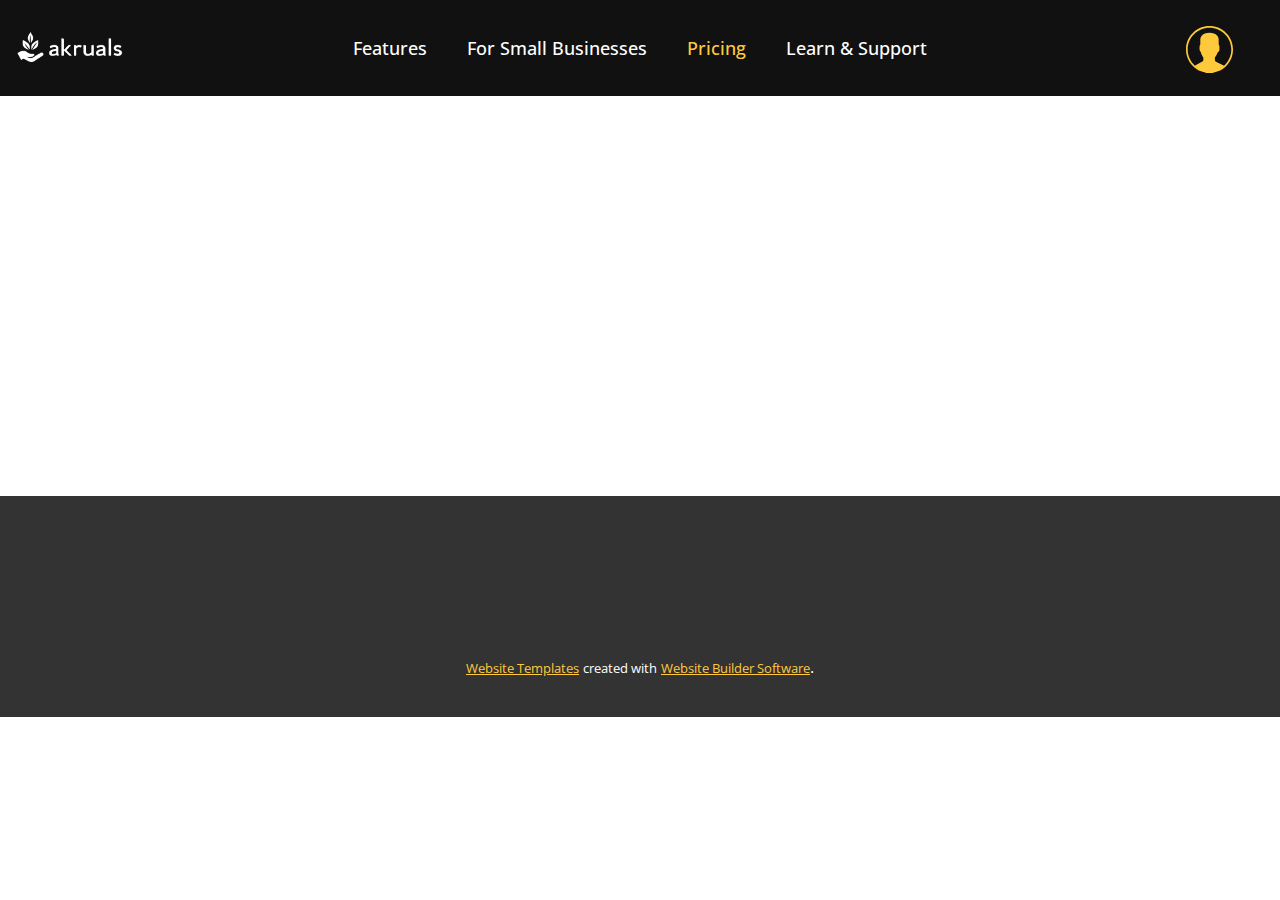
<file: Pricing.html>
<!DOCTYPE html>
<html style="font-size: 16px;" lang="en"><head>
    <meta name="viewport" content="width=device-width, initial-scale=1.0">
    <meta charset="utf-8">
    <meta name="keywords" content="">
    <meta name="description" content="">
    <title>Pricing</title>
    <link rel="stylesheet" href="nicepage.css" media="screen">
<link rel="stylesheet" href="Pricing.css" media="screen">
    <script class="u-script" type="text/javascript" src="jquery.js" defer=""></script>
    <script class="u-script" type="text/javascript" src="nicepage.js" defer=""></script>
    <meta name="generator" content="Nicepage 6.5.3, nicepage.com">
    <link id="u-theme-google-font" rel="stylesheet" href="https://fonts.googleapis.com/css?family=Roboto:100,100i,300,300i,400,400i,500,500i,700,700i,900,900i|Open+Sans:300,300i,400,400i,500,500i,600,600i,700,700i,800,800i">
    
    
    
    
    
    
    
    
    
    <script type="application/ld+json">{
		"@context": "http://schema.org",
		"@type": "Organization",
		"name": ""
}</script>
    <meta name="theme-color" content="#ffc93c">
    <meta property="og:title" content="Pricing">
    <meta property="og:type" content="website">
  <meta data-intl-tel-input-cdn-path="intlTelInput/"></head>
  <body data-path-to-root="./" data-include-products="false" class="u-body u-xl-mode" data-lang="en"><header class="u-clearfix u-header u-palette-4-base u-sticky u-sticky-ff23 u-valign-middle u-header" id="sec-584d"><img class="u-expanded-height-lg u-expanded-height-xl u-image u-image-default u-image-1" src="images/akrualslogodarkbackground1.png" alt="" data-image-width="501" data-image-height="322" data-href="Home.html#sec-2e45"><nav class="u-align-center u-menu u-menu-one-level u-offcanvas u-menu-1">
        <div class="menu-collapse" style="font-size: 1.125rem; letter-spacing: 0px; font-weight: 500;">
          <a class="u-button-style u-custom-active-border-color u-custom-active-color u-custom-border u-custom-border-color u-custom-borders u-custom-color u-custom-hover-border-color u-custom-hover-color u-custom-left-right-menu-spacing u-custom-padding-bottom u-custom-text-active-color u-custom-text-color u-custom-text-decoration u-custom-text-hover-color u-custom-text-shadow u-custom-text-shadow-blur u-custom-text-shadow-color u-custom-text-shadow-transparency u-custom-text-shadow-x u-custom-text-shadow-y u-custom-top-bottom-menu-spacing u-nav-link u-text-active-palette-1-base u-text-hover-palette-2-base" href="#">
            <svg class="u-svg-link" viewBox="0 0 24 24"><use xmlns:xlink="http://www.w3.org/1999/xlink" xlink:href="#menu-hamburger"></use></svg>
            <svg class="u-svg-content" version="1.1" id="menu-hamburger" viewBox="0 0 16 16" x="0px" y="0px" xmlns:xlink="http://www.w3.org/1999/xlink" xmlns="http://www.w3.org/2000/svg"><g><rect y="1" width="16" height="2"></rect><rect y="7" width="16" height="2"></rect><rect y="13" width="16" height="2"></rect>
</g></svg>
          </a>
        </div>
        <div class="u-custom-menu u-nav-container">
          <ul class="u-nav u-spacing-20 u-unstyled u-nav-1"><li class="u-nav-item"><a class="u-border-active-palette-1-base u-border-hover-grey-30 u-button-style u-nav-link u-text-active-palette-1-base u-text-hover-palette-2-base" href="Home.html#carousel_e8ef" style="padding: 10px;">Features</a>
</li><li class="u-nav-item"><a class="u-border-active-palette-1-base u-border-hover-grey-30 u-button-style u-nav-link u-text-active-palette-1-base u-text-hover-palette-2-base" href="Home.html#sec-ead0" style="padding: 10px;">For Small Businesses</a>
</li><li class="u-nav-item"><a class="u-border-active-palette-1-base u-border-hover-grey-30 u-button-style u-nav-link u-text-active-palette-1-base u-text-hover-palette-2-base" href="Home.html#carousel_b522" style="padding: 10px;">Pricing</a>
</li><li class="u-nav-item"><a class="u-border-active-palette-1-base u-border-hover-grey-30 u-button-style u-nav-link u-text-active-palette-1-base u-text-hover-palette-2-base" href="Home.html#carousel_7650" style="padding: 10px;">Learn &amp; Support</a>
</li></ul>
        </div>
        <div class="u-custom-menu u-nav-container-collapse">
          <div class="u-black u-container-style u-inner-container-layout u-opacity u-opacity-95 u-sidenav">
            <div class="u-inner-container-layout u-sidenav-overflow">
              <div class="u-menu-close"></div>
              <ul class="u-align-center u-nav u-popupmenu-items u-unstyled u-nav-2"><li class="u-nav-item"><a class="u-button-style u-nav-link" href="Home.html#carousel_e8ef">Features</a>
</li><li class="u-nav-item"><a class="u-button-style u-nav-link" href="Home.html#sec-ead0">For Small Businesses</a>
</li><li class="u-nav-item"><a class="u-button-style u-nav-link" href="Home.html#carousel_b522">Pricing</a>
</li><li class="u-nav-item"><a class="u-button-style u-nav-link" href="Home.html#carousel_7650">Learn &amp; Support</a>
</li></ul>
            </div>
          </div>
          <div class="u-black u-menu-overlay u-opacity u-opacity-70"></div>
        </div>
      </nav><span class="u-align-right u-dialog-link u-icon u-text-palette-1-base u-icon-1" data-href="#sec-0bbd"><svg class="u-svg-link" preserveAspectRatio="xMidYMin slice" viewBox="0 0 55 55" style=""><use xmlns:xlink="http://www.w3.org/1999/xlink" xlink:href="#svg-b9c9"></use></svg><svg class="u-svg-content" viewBox="0 0 55 55" x="0px" y="0px" id="svg-b9c9" style="enable-background:new 0 0 55 55;"><path d="M55,27.5C55,12.337,42.663,0,27.5,0S0,12.337,0,27.5c0,8.009,3.444,15.228,8.926,20.258l-0.026,0.023l0.892,0.752
	c0.058,0.049,0.121,0.089,0.179,0.137c0.474,0.393,0.965,0.766,1.465,1.127c0.162,0.117,0.324,0.234,0.489,0.348
	c0.534,0.368,1.082,0.717,1.642,1.048c0.122,0.072,0.245,0.142,0.368,0.212c0.613,0.349,1.239,0.678,1.88,0.98
	c0.047,0.022,0.095,0.042,0.142,0.064c2.089,0.971,4.319,1.684,6.651,2.105c0.061,0.011,0.122,0.022,0.184,0.033
	c0.724,0.125,1.456,0.225,2.197,0.292c0.09,0.008,0.18,0.013,0.271,0.021C25.998,54.961,26.744,55,27.5,55
	c0.749,0,1.488-0.039,2.222-0.098c0.093-0.008,0.186-0.013,0.279-0.021c0.735-0.067,1.461-0.164,2.178-0.287
	c0.062-0.011,0.125-0.022,0.187-0.034c2.297-0.412,4.495-1.109,6.557-2.055c0.076-0.035,0.153-0.068,0.229-0.104
	c0.617-0.29,1.22-0.603,1.811-0.936c0.147-0.083,0.293-0.167,0.439-0.253c0.538-0.317,1.067-0.648,1.581-1
	c0.185-0.126,0.366-0.259,0.549-0.391c0.439-0.316,0.87-0.642,1.289-0.983c0.093-0.075,0.193-0.14,0.284-0.217l0.915-0.764
	l-0.027-0.023C51.523,42.802,55,35.55,55,27.5z M2,27.5C2,13.439,13.439,2,27.5,2S53,13.439,53,27.5
	c0,7.577-3.325,14.389-8.589,19.063c-0.294-0.203-0.59-0.385-0.893-0.537l-8.467-4.233c-0.76-0.38-1.232-1.144-1.232-1.993v-2.957
	c0.196-0.242,0.403-0.516,0.617-0.817c1.096-1.548,1.975-3.27,2.616-5.123c1.267-0.602,2.085-1.864,2.085-3.289v-3.545
	c0-0.867-0.318-1.708-0.887-2.369v-4.667c0.052-0.52,0.236-3.448-1.883-5.864C34.524,9.065,31.541,8,27.5,8
	s-7.024,1.065-8.867,3.168c-2.119,2.416-1.935,5.346-1.883,5.864v4.667c-0.568,0.661-0.887,1.502-0.887,2.369v3.545
	c0,1.101,0.494,2.128,1.34,2.821c0.81,3.173,2.477,5.575,3.093,6.389v2.894c0,0.816-0.445,1.566-1.162,1.958l-7.907,4.313
	c-0.252,0.137-0.502,0.297-0.752,0.476C5.276,41.792,2,35.022,2,27.5z"></path></svg></span></header>
    <section class="u-clearfix u-section-1" id="sec-b5db">
      <div class="u-clearfix u-sheet u-sheet-1"></div>
    </section>
    
    
    
    
    
    
    
    
    
    <footer class="u-align-center u-clearfix u-footer u-grey-80 u-footer" id="sec-b1b0"><div class="u-clearfix u-sheet u-sheet-1"></div></footer>
    <section class="u-backlink u-clearfix u-grey-80">
      <a class="u-link" href="https://nicepage.com/website-templates" target="_blank">
        <span>Website Templates</span>
      </a>
      <p class="u-text">
        <span>created with</span>
      </p>
      <a class="u-link" href="" target="_blank">
        <span>Website Builder Software</span>
      </a>. 
    </section>
  <section class="u-black u-clearfix u-container-style u-dialog-block u-opacity u-opacity-70 u-dialog-section-5" id="sec-0bbd">
      <div class="u-align-right u-border-2 u-border-custom-color-1 u-container-style u-dialog u-shape-rectangle u-dialog-1">
        <div class="u-container-layout u-valign-middle u-container-layout-1">
          <a href="https://nicepage.com/c/contact-form-html-templates" class="u-btn u-btn-round u-button-style u-hover-palette-1-light-1 u-palette-1-base u-radius u-btn-1">sign in</a>
          <a href="https://nicepage.com/c/contact-form-html-templates" class="u-btn u-btn-round u-button-style u-hover-palette-1-light-1 u-palette-1-base u-radius u-btn-2">sign up</a>
        </div><button class="u-dialog-close-button u-icon u-text-custom-color-2 u-icon-1"><svg class="u-svg-link" preserveAspectRatio="xMidYMin slice" viewBox="0 0 16 16" style=""><use xmlns:xlink="http://www.w3.org/1999/xlink" xlink:href="#svg-efe9"></use></svg><svg xmlns="http://www.w3.org/2000/svg" xmlns:xlink="http://www.w3.org/1999/xlink" version="1.1" xml:space="preserve" class="u-svg-content" viewBox="0 0 16 16" x="0px" y="0px" id="svg-efe9"><rect x="7" y="0" transform="matrix(0.7071 -0.7071 0.7071 0.7071 -3.3138 8.0002)" width="2" height="16"></rect><rect x="0" y="7" transform="matrix(0.7071 -0.7071 0.7071 0.7071 -3.3138 8.0002)" width="16" height="2"></rect></svg></button>
      </div>
    </section><style>.u-dialog-section-5 .u-dialog-1 {
  width: 195px;
  min-height: 230px;
  height: auto;
  background-color: rgba(249, 249, 249, 0.72) !important;
  color: black !important;
  margin: 61px calc(((100% - 1140px) / 2) + 34px) 60px auto;
}

.u-dialog-section-5 .u-container-layout-1 {
  padding: 30px;
}

.u-dialog-section-5 .u-btn-1 {
  --radius: 50px;
  font-weight: 700;
  text-transform: uppercase;
  font-size: 0.875rem;
  letter-spacing: 1px;
  margin: 0 auto;
}

.u-dialog-section-5 .u-btn-2 {
  --radius: 50px;
  font-weight: 700;
  text-transform: uppercase;
  font-size: 0.875rem;
  letter-spacing: 1px;
  margin: 14px auto 0;
}

.u-dialog-section-5 .u-icon-1 {
  width: 20px;
  height: 20px;
}

@media (max-width: 1199px) {
  .u-dialog-section-5 .u-dialog-1 {
    width: 195px;
    margin-right: calc(((100% - 940px) / 2) + 34px);
  }
}

@media (max-width: 991px) {
  .u-dialog-section-5 .u-dialog-1 {
    margin-right: calc(((100% - 720px) / 2) + 34px);
  }
}

@media (max-width: 767px) {
  .u-dialog-section-5 .u-dialog-1 {
    margin-right: calc(((100% - 540px) / 2) + 34px);
  }

  .u-dialog-section-5 .u-container-layout-1 {
    padding-left: 10px;
    padding-right: 10px;
  }
}

@media (max-width: 575px) {
  .u-dialog-section-5 .u-dialog-1 {
    margin-right: calc(((100% - 340px) / 2) + 34px);
  }
}</style>
</body></html>
</file>
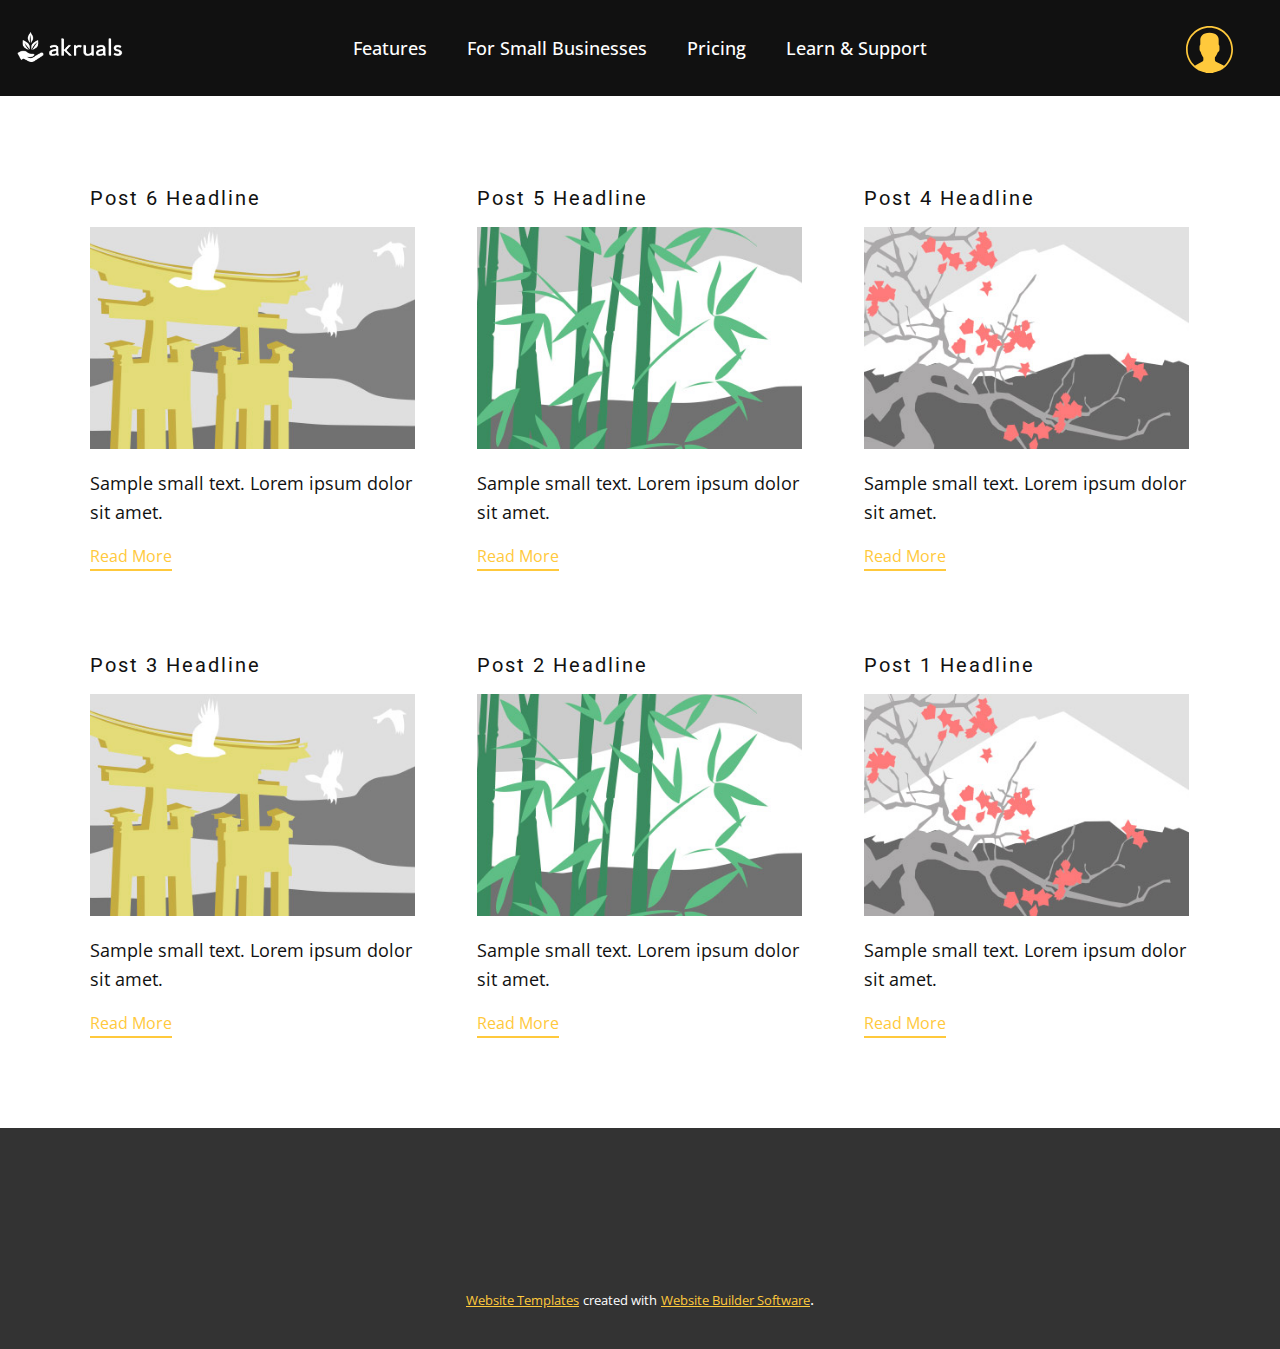
<file: blog/blog.html>
<!DOCTYPE html>
<html style="font-size: 16px;" lang="en"><head>
    <meta name="viewport" content="width=device-width, initial-scale=1.0">
    <meta charset="utf-8">
    <meta name="keywords" content="">
    <meta name="description" content="">
    <title>Blog</title>
    <link rel="stylesheet" href="../nicepage.css" media="screen">
<link rel="stylesheet" href="../Blog-Template.css" media="screen">
    <script class="u-script" type="text/javascript" src="../jquery.js" defer=""></script>
    <script class="u-script" type="text/javascript" src="../nicepage.js" defer=""></script>
    <meta name="generator" content="Nicepage 6.5.3, nicepage.com">
    <link id="u-theme-google-font" rel="stylesheet" href="https://fonts.googleapis.com/css?family=Roboto:100,100i,300,300i,400,400i,500,500i,700,700i,900,900i|Open+Sans:300,300i,400,400i,500,500i,600,600i,700,700i,800,800i">
    
    
    
    
    
    
    
    
    
    <script type="application/ld+json">{
		"@context": "http://schema.org",
		"@type": "Organization",
		"name": ""
}</script>
    <meta name="theme-color" content="#ffc93c">
  <meta data-intl-tel-input-cdn-path="intlTelInput/"></head>
  <body data-path-to-root="./" data-include-products="false" class="u-body u-xl-mode" data-lang="en"><header class="u-clearfix u-header u-palette-4-base u-sticky u-sticky-ff23 u-valign-middle u-header" id="sec-584d"><img class="u-expanded-height-lg u-expanded-height-xl u-image u-image-default u-image-1" src="../images/akrualslogodarkbackground1.png" alt="" data-image-width="501" data-image-height="322" data-href="../Home.html#sec-2e45"><nav class="u-align-center u-menu u-menu-one-level u-offcanvas u-menu-1">
        <div class="menu-collapse" style="font-size: 1.125rem; letter-spacing: 0px; font-weight: 500;">
          <a class="u-button-style u-custom-active-border-color u-custom-active-color u-custom-border u-custom-border-color u-custom-borders u-custom-color u-custom-hover-border-color u-custom-hover-color u-custom-left-right-menu-spacing u-custom-padding-bottom u-custom-text-active-color u-custom-text-color u-custom-text-decoration u-custom-text-hover-color u-custom-text-shadow u-custom-text-shadow-blur u-custom-text-shadow-color u-custom-text-shadow-transparency u-custom-text-shadow-x u-custom-text-shadow-y u-custom-top-bottom-menu-spacing u-nav-link u-text-active-palette-1-base u-text-hover-palette-2-base" href="#">
            <svg class="u-svg-link" viewBox="0 0 24 24"><use xmlns:xlink="http://www.w3.org/1999/xlink" xlink:href="#menu-hamburger"></use></svg>
            <svg class="u-svg-content" version="1.1" id="menu-hamburger" viewBox="0 0 16 16" x="0px" y="0px" xmlns:xlink="http://www.w3.org/1999/xlink" xmlns="http://www.w3.org/2000/svg"><g><rect y="1" width="16" height="2"></rect><rect y="7" width="16" height="2"></rect><rect y="13" width="16" height="2"></rect>
</g></svg>
          </a>
        </div>
        <div class="u-custom-menu u-nav-container">
          <ul class="u-nav u-spacing-20 u-unstyled u-nav-1"><li class="u-nav-item"><a class="u-border-active-palette-1-base u-border-hover-grey-30 u-button-style u-nav-link u-text-active-palette-1-base u-text-hover-palette-2-base" href="../Home.html#carousel_e8ef" style="padding: 10px;">Features</a>
</li><li class="u-nav-item"><a class="u-border-active-palette-1-base u-border-hover-grey-30 u-button-style u-nav-link u-text-active-palette-1-base u-text-hover-palette-2-base" href="../Home.html#sec-ead0" style="padding: 10px;">For Small Businesses</a>
</li><li class="u-nav-item"><a class="u-border-active-palette-1-base u-border-hover-grey-30 u-button-style u-nav-link u-text-active-palette-1-base u-text-hover-palette-2-base" href="../Home.html#carousel_b522" style="padding: 10px;">Pricing</a>
</li><li class="u-nav-item"><a class="u-border-active-palette-1-base u-border-hover-grey-30 u-button-style u-nav-link u-text-active-palette-1-base u-text-hover-palette-2-base" href="../Home.html#carousel_7650" style="padding: 10px;">Learn &amp; Support</a>
</li></ul>
        </div>
        <div class="u-custom-menu u-nav-container-collapse">
          <div class="u-black u-container-style u-inner-container-layout u-opacity u-opacity-95 u-sidenav">
            <div class="u-inner-container-layout u-sidenav-overflow">
              <div class="u-menu-close"></div>
              <ul class="u-align-center u-nav u-popupmenu-items u-unstyled u-nav-2"><li class="u-nav-item"><a class="u-button-style u-nav-link" href="../Home.html#carousel_e8ef">Features</a>
</li><li class="u-nav-item"><a class="u-button-style u-nav-link" href="../Home.html#sec-ead0">For Small Businesses</a>
</li><li class="u-nav-item"><a class="u-button-style u-nav-link" href="../Home.html#carousel_b522">Pricing</a>
</li><li class="u-nav-item"><a class="u-button-style u-nav-link" href="../Home.html#carousel_7650">Learn &amp; Support</a>
</li></ul>
            </div>
          </div>
          <div class="u-black u-menu-overlay u-opacity u-opacity-70"></div>
        </div>
      </nav><span class="u-align-right u-dialog-link u-icon u-text-palette-1-base u-icon-1" data-href="#sec-0bbd"><svg class="u-svg-link" preserveAspectRatio="xMidYMin slice" viewBox="0 0 55 55" style=""><use xmlns:xlink="http://www.w3.org/1999/xlink" xlink:href="#svg-b9c9"></use></svg><svg class="u-svg-content" viewBox="0 0 55 55" x="0px" y="0px" id="svg-b9c9" style="enable-background:new 0 0 55 55;"><path d="M55,27.5C55,12.337,42.663,0,27.5,0S0,12.337,0,27.5c0,8.009,3.444,15.228,8.926,20.258l-0.026,0.023l0.892,0.752
	c0.058,0.049,0.121,0.089,0.179,0.137c0.474,0.393,0.965,0.766,1.465,1.127c0.162,0.117,0.324,0.234,0.489,0.348
	c0.534,0.368,1.082,0.717,1.642,1.048c0.122,0.072,0.245,0.142,0.368,0.212c0.613,0.349,1.239,0.678,1.88,0.98
	c0.047,0.022,0.095,0.042,0.142,0.064c2.089,0.971,4.319,1.684,6.651,2.105c0.061,0.011,0.122,0.022,0.184,0.033
	c0.724,0.125,1.456,0.225,2.197,0.292c0.09,0.008,0.18,0.013,0.271,0.021C25.998,54.961,26.744,55,27.5,55
	c0.749,0,1.488-0.039,2.222-0.098c0.093-0.008,0.186-0.013,0.279-0.021c0.735-0.067,1.461-0.164,2.178-0.287
	c0.062-0.011,0.125-0.022,0.187-0.034c2.297-0.412,4.495-1.109,6.557-2.055c0.076-0.035,0.153-0.068,0.229-0.104
	c0.617-0.29,1.22-0.603,1.811-0.936c0.147-0.083,0.293-0.167,0.439-0.253c0.538-0.317,1.067-0.648,1.581-1
	c0.185-0.126,0.366-0.259,0.549-0.391c0.439-0.316,0.87-0.642,1.289-0.983c0.093-0.075,0.193-0.14,0.284-0.217l0.915-0.764
	l-0.027-0.023C51.523,42.802,55,35.55,55,27.5z M2,27.5C2,13.439,13.439,2,27.5,2S53,13.439,53,27.5
	c0,7.577-3.325,14.389-8.589,19.063c-0.294-0.203-0.59-0.385-0.893-0.537l-8.467-4.233c-0.76-0.38-1.232-1.144-1.232-1.993v-2.957
	c0.196-0.242,0.403-0.516,0.617-0.817c1.096-1.548,1.975-3.27,2.616-5.123c1.267-0.602,2.085-1.864,2.085-3.289v-3.545
	c0-0.867-0.318-1.708-0.887-2.369v-4.667c0.052-0.52,0.236-3.448-1.883-5.864C34.524,9.065,31.541,8,27.5,8
	s-7.024,1.065-8.867,3.168c-2.119,2.416-1.935,5.346-1.883,5.864v4.667c-0.568,0.661-0.887,1.502-0.887,2.369v3.545
	c0,1.101,0.494,2.128,1.34,2.821c0.81,3.173,2.477,5.575,3.093,6.389v2.894c0,0.816-0.445,1.566-1.162,1.958l-7.907,4.313
	c-0.252,0.137-0.502,0.297-0.752,0.476C5.276,41.792,2,35.022,2,27.5z"></path></svg></span></header>
    <section class="u-clearfix u-section-1" id="sec-8a75">
      <div class="u-clearfix u-sheet u-valign-middle u-sheet-1"><!--blog--><!--blog_options_json--><!--{"type":"Recent","source":"","tags":"","count":""}--><!--/blog_options_json-->
        <div class="u-blog u-expanded-width u-repeater u-repeater-1"><!--blog_post-->
          <div class="u-blog-post u-container-style u-repeater-item u-white u-repeater-item-1">
            <div class="u-container-layout u-similar-container u-valign-top u-container-layout-1"><!--blog_post_header-->
              <h4 class="u-blog-control u-text u-text-1">
                <a class="u-post-header-link" href="../blog/post-5.html">Post 6 Headline</a>
              </h4><!--/blog_post_header--><!--blog_post_image-->
              <a class="u-post-header-link" href="../blog/post-5.html"><img alt="" class="u-blog-control u-expanded-width u-image u-image-default u-image-1" src="../images/8ad73f3c.jpeg"></a><!--/blog_post_image--><!--blog_post_content-->
              <div class="u-blog-control u-post-content u-text u-text-2 fr-view">Sample small text. Lorem ipsum dolor sit amet.</div><!--/blog_post_content--><!--blog_post_readmore-->
              <a href="../blog/post-5.html" class="u-blog-control u-border-2 u-border-palette-1-base u-btn u-btn-rectangle u-button-style u-none u-btn-1"><!--blog_post_readmore_content--><!--options_json--><!--{"content":"","defaultValue":"Read More"}--><!--/options_json-->Read More<!--/blog_post_readmore_content--></a><!--/blog_post_readmore-->
            </div>
          </div><div class="u-blog-post u-container-style u-repeater-item u-video-cover u-white">
            <div class="u-container-layout u-similar-container u-valign-top u-container-layout-2"><!--blog_post_header-->
              <h4 class="u-blog-control u-text u-text-3">
                <a class="u-post-header-link" href="../blog/post-4.html">Post 5 Headline</a>
              </h4><!--/blog_post_header--><!--blog_post_image-->
              <a class="u-post-header-link" href="../blog/post-4.html"><img alt="" class="u-blog-control u-expanded-width u-image u-image-default u-image-2" src="../images/68f64b9d.jpeg"></a><!--/blog_post_image--><!--blog_post_content-->
              <div class="u-blog-control u-post-content u-text u-text-4 fr-view">Sample small text. Lorem ipsum dolor sit amet.</div><!--/blog_post_content--><!--blog_post_readmore-->
              <a href="../blog/post-4.html" class="u-blog-control u-border-2 u-border-palette-1-base u-btn u-btn-rectangle u-button-style u-none u-btn-2"><!--blog_post_readmore_content--><!--options_json--><!--{"content":"","defaultValue":"Read More"}--><!--/options_json-->Read More<!--/blog_post_readmore_content--></a><!--/blog_post_readmore-->
            </div>
          </div><div class="u-blog-post u-container-style u-repeater-item u-video-cover u-white">
            <div class="u-container-layout u-similar-container u-valign-top u-container-layout-3"><!--blog_post_header-->
              <h4 class="u-blog-control u-text u-text-5">
                <a class="u-post-header-link" href="../blog/post-3.html">Post 4 Headline</a>
              </h4><!--/blog_post_header--><!--blog_post_image-->
              <a class="u-post-header-link" href="../blog/post-3.html"><img alt="" class="u-blog-control u-expanded-width u-image u-image-default u-image-3" src="../images/0fd3416c.jpeg"></a><!--/blog_post_image--><!--blog_post_content-->
              <div class="u-blog-control u-post-content u-text u-text-6 fr-view">Sample small text. Lorem ipsum dolor sit amet.</div><!--/blog_post_content--><!--blog_post_readmore-->
              <a href="../blog/post-3.html" class="u-blog-control u-border-2 u-border-palette-1-base u-btn u-btn-rectangle u-button-style u-none u-btn-3"><!--blog_post_readmore_content--><!--options_json--><!--{"content":"","defaultValue":"Read More"}--><!--/options_json-->Read More<!--/blog_post_readmore_content--></a><!--/blog_post_readmore-->
            </div>
          </div><div class="u-blog-post u-container-style u-repeater-item u-white u-repeater-item-1">
            <div class="u-container-layout u-similar-container u-valign-top u-container-layout-1"><!--blog_post_header-->
              <h4 class="u-blog-control u-text u-text-1">
                <a class="u-post-header-link" href="../blog/post-2.html">Post 3 Headline</a>
              </h4><!--/blog_post_header--><!--blog_post_image-->
              <a class="u-post-header-link" href="../blog/post-2.html"><img alt="" class="u-blog-control u-expanded-width u-image u-image-default u-image-1" src="../images/8ad73f3c.jpeg"></a><!--/blog_post_image--><!--blog_post_content-->
              <div class="u-blog-control u-post-content u-text u-text-2 fr-view">Sample small text. Lorem ipsum dolor sit amet.</div><!--/blog_post_content--><!--blog_post_readmore-->
              <a href="../blog/post-2.html" class="u-blog-control u-border-2 u-border-palette-1-base u-btn u-btn-rectangle u-button-style u-none u-btn-1"><!--blog_post_readmore_content--><!--options_json--><!--{"content":"","defaultValue":"Read More"}--><!--/options_json-->Read More<!--/blog_post_readmore_content--></a><!--/blog_post_readmore-->
            </div>
          </div><div class="u-blog-post u-container-style u-repeater-item u-video-cover u-white">
            <div class="u-container-layout u-similar-container u-valign-top u-container-layout-2"><!--blog_post_header-->
              <h4 class="u-blog-control u-text u-text-3">
                <a class="u-post-header-link" href="../blog/post-1.html">Post 2 Headline</a>
              </h4><!--/blog_post_header--><!--blog_post_image-->
              <a class="u-post-header-link" href="../blog/post-1.html"><img alt="" class="u-blog-control u-expanded-width u-image u-image-default u-image-2" src="../images/68f64b9d.jpeg"></a><!--/blog_post_image--><!--blog_post_content-->
              <div class="u-blog-control u-post-content u-text u-text-4 fr-view">Sample small text. Lorem ipsum dolor sit amet.</div><!--/blog_post_content--><!--blog_post_readmore-->
              <a href="../blog/post-1.html" class="u-blog-control u-border-2 u-border-palette-1-base u-btn u-btn-rectangle u-button-style u-none u-btn-2"><!--blog_post_readmore_content--><!--options_json--><!--{"content":"","defaultValue":"Read More"}--><!--/options_json-->Read More<!--/blog_post_readmore_content--></a><!--/blog_post_readmore-->
            </div>
          </div><div class="u-blog-post u-container-style u-repeater-item u-video-cover u-white">
            <div class="u-container-layout u-similar-container u-valign-top u-container-layout-3"><!--blog_post_header-->
              <h4 class="u-blog-control u-text u-text-5">
                <a class="u-post-header-link" href="../blog/post.html">Post 1 Headline</a>
              </h4><!--/blog_post_header--><!--blog_post_image-->
              <a class="u-post-header-link" href="../blog/post.html"><img alt="" class="u-blog-control u-expanded-width u-image u-image-default u-image-3" src="../images/0fd3416c.jpeg"></a><!--/blog_post_image--><!--blog_post_content-->
              <div class="u-blog-control u-post-content u-text u-text-6 fr-view">Sample small text. Lorem ipsum dolor sit amet.</div><!--/blog_post_content--><!--blog_post_readmore-->
              <a href="../blog/post.html" class="u-blog-control u-border-2 u-border-palette-1-base u-btn u-btn-rectangle u-button-style u-none u-btn-3"><!--blog_post_readmore_content--><!--options_json--><!--{"content":"","defaultValue":"Read More"}--><!--/options_json-->Read More<!--/blog_post_readmore_content--></a><!--/blog_post_readmore-->
            </div>
          </div><!--/blog_post--><!--blog_post-->
          <!--/blog_post--><!--blog_post-->
          <!--/blog_post-->
        </div><!--/blog-->
      </div>
    </section>
    
    
    
    
    
    
    
    
    
    <footer class="u-align-center u-clearfix u-footer u-grey-80 u-footer" id="sec-b1b0"><div class="u-clearfix u-sheet u-sheet-1"></div></footer>
    <section class="u-backlink u-clearfix u-grey-80">
      <a class="u-link" href="https://nicepage.com/website-templates" target="_blank">
        <span>Website Templates</span>
      </a>
      <p class="u-text">
        <span>created with</span>
      </p>
      <a class="u-link" href="" target="_blank">
        <span>Website Builder Software</span>
      </a>. 
    </section>
  <section class="u-black u-clearfix u-container-style u-dialog-block u-opacity u-opacity-70 u-dialog-section-5" id="sec-0bbd">
      <div class="u-align-right u-border-2 u-border-custom-color-1 u-container-style u-dialog u-shape-rectangle u-dialog-1">
        <div class="u-container-layout u-valign-middle u-container-layout-1">
          <a href="https://nicepage.com/c/contact-form-html-templates" class="u-btn u-btn-round u-button-style u-hover-palette-1-light-1 u-palette-1-base u-radius u-btn-1">sign in</a>
          <a href="https://nicepage.com/c/contact-form-html-templates" class="u-btn u-btn-round u-button-style u-hover-palette-1-light-1 u-palette-1-base u-radius u-btn-2">sign up</a>
        </div><button class="u-dialog-close-button u-icon u-text-custom-color-2 u-icon-1"><svg class="u-svg-link" preserveAspectRatio="xMidYMin slice" viewBox="0 0 16 16" style=""><use xmlns:xlink="http://www.w3.org/1999/xlink" xlink:href="#svg-efe9"></use></svg><svg xmlns="http://www.w3.org/2000/svg" xmlns:xlink="http://www.w3.org/1999/xlink" version="1.1" xml:space="preserve" class="u-svg-content" viewBox="0 0 16 16" x="0px" y="0px" id="svg-efe9"><rect x="7" y="0" transform="matrix(0.7071 -0.7071 0.7071 0.7071 -3.3138 8.0002)" width="2" height="16"></rect><rect x="0" y="7" transform="matrix(0.7071 -0.7071 0.7071 0.7071 -3.3138 8.0002)" width="16" height="2"></rect></svg></button>
      </div>
    </section><style>.u-dialog-section-5 .u-dialog-1 {
  width: 195px;
  min-height: 230px;
  height: auto;
  background-color: rgba(249, 249, 249, 0.72) !important;
  color: black !important;
  margin: 61px calc(((100% - 1140px) / 2) + 34px) 60px auto;
}

.u-dialog-section-5 .u-container-layout-1 {
  padding: 30px;
}

.u-dialog-section-5 .u-btn-1 {
  --radius: 50px;
  font-weight: 700;
  text-transform: uppercase;
  font-size: 0.875rem;
  letter-spacing: 1px;
  margin: 0 auto;
}

.u-dialog-section-5 .u-btn-2 {
  --radius: 50px;
  font-weight: 700;
  text-transform: uppercase;
  font-size: 0.875rem;
  letter-spacing: 1px;
  margin: 14px auto 0;
}

.u-dialog-section-5 .u-icon-1 {
  width: 20px;
  height: 20px;
}

@media (max-width: 1199px) {
  .u-dialog-section-5 .u-dialog-1 {
    width: 195px;
    margin-right: calc(((100% - 940px) / 2) + 34px);
  }
}

@media (max-width: 991px) {
  .u-dialog-section-5 .u-dialog-1 {
    margin-right: calc(((100% - 720px) / 2) + 34px);
  }
}

@media (max-width: 767px) {
  .u-dialog-section-5 .u-dialog-1 {
    margin-right: calc(((100% - 540px) / 2) + 34px);
  }

  .u-dialog-section-5 .u-container-layout-1 {
    padding-left: 10px;
    padding-right: 10px;
  }
}

@media (max-width: 575px) {
  .u-dialog-section-5 .u-dialog-1 {
    margin-right: calc(((100% - 340px) / 2) + 34px);
  }
}</style>
</body></html>
</file>
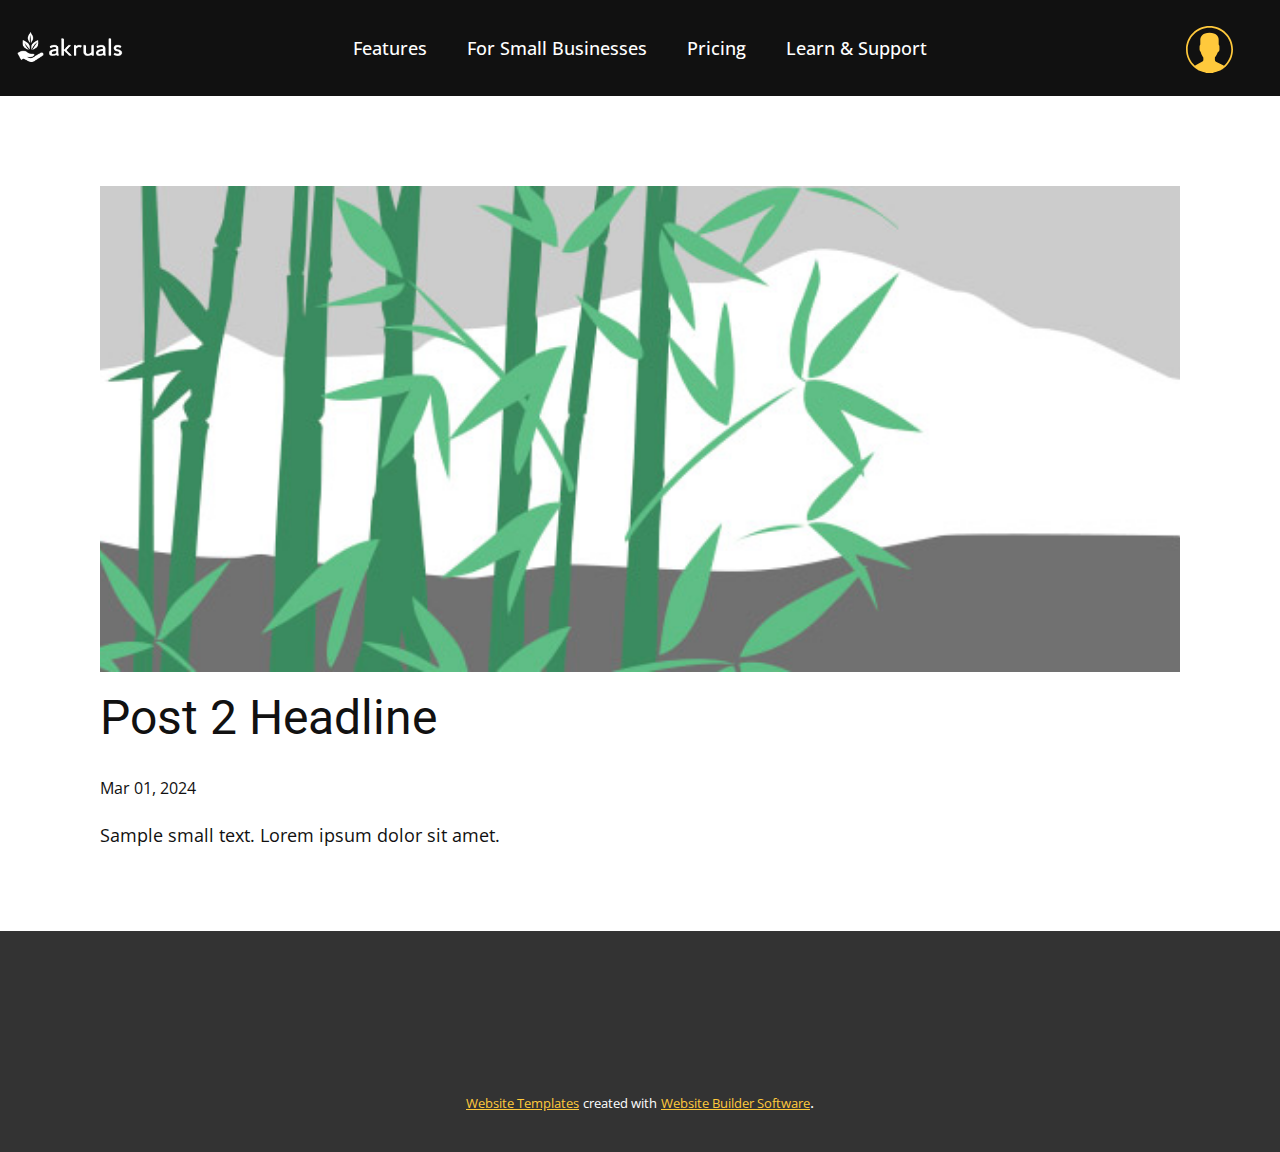
<file: blog/post-1.html>
<!DOCTYPE html>
<html style="font-size: 16px;" lang="en"><head>
    <meta name="viewport" content="width=device-width, initial-scale=1.0">
    <meta charset="utf-8">
    <meta name="keywords" content="Post 1 Headline">
    <meta name="description" content="">
    <title>Post 2 Headline</title>
    <link rel="stylesheet" href="../nicepage.css" media="screen">
<link rel="stylesheet" href="../Post-Template.css" media="screen">
    <script class="u-script" type="text/javascript" src="../jquery.js" defer=""></script>
    <script class="u-script" type="text/javascript" src="../nicepage.js" defer=""></script>
    <meta name="generator" content="Nicepage 6.5.3, nicepage.com">
    <link id="u-theme-google-font" rel="stylesheet" href="https://fonts.googleapis.com/css?family=Roboto:100,100i,300,300i,400,400i,500,500i,700,700i,900,900i|Open+Sans:300,300i,400,400i,500,500i,600,600i,700,700i,800,800i">
    
    
    
    
    
    
    
    
    
    <script type="application/ld+json">{
		"@context": "http://schema.org",
		"@type": "Organization",
		"name": ""
}</script>
    <meta name="theme-color" content="#ffc93c">
  <meta data-intl-tel-input-cdn-path="intlTelInput/"></head>
  <body data-path-to-root="./" data-include-products="false" class="u-body u-xl-mode" data-lang="en"><header class="u-clearfix u-header u-palette-4-base u-sticky u-sticky-ff23 u-valign-middle u-header" id="sec-584d"><img class="u-expanded-height-lg u-expanded-height-xl u-image u-image-default u-image-1" src="../images/akrualslogodarkbackground1.png" alt="" data-image-width="501" data-image-height="322" data-href="../Home.html#sec-2e45"><nav class="u-align-center u-menu u-menu-one-level u-offcanvas u-menu-1">
        <div class="menu-collapse" style="font-size: 1.125rem; letter-spacing: 0px; font-weight: 500;">
          <a class="u-button-style u-custom-active-border-color u-custom-active-color u-custom-border u-custom-border-color u-custom-borders u-custom-color u-custom-hover-border-color u-custom-hover-color u-custom-left-right-menu-spacing u-custom-padding-bottom u-custom-text-active-color u-custom-text-color u-custom-text-decoration u-custom-text-hover-color u-custom-text-shadow u-custom-text-shadow-blur u-custom-text-shadow-color u-custom-text-shadow-transparency u-custom-text-shadow-x u-custom-text-shadow-y u-custom-top-bottom-menu-spacing u-nav-link u-text-active-palette-1-base u-text-hover-palette-2-base" href="#">
            <svg class="u-svg-link" viewBox="0 0 24 24"><use xmlns:xlink="http://www.w3.org/1999/xlink" xlink:href="#menu-hamburger"></use></svg>
            <svg class="u-svg-content" version="1.1" id="menu-hamburger" viewBox="0 0 16 16" x="0px" y="0px" xmlns:xlink="http://www.w3.org/1999/xlink" xmlns="http://www.w3.org/2000/svg"><g><rect y="1" width="16" height="2"></rect><rect y="7" width="16" height="2"></rect><rect y="13" width="16" height="2"></rect>
</g></svg>
          </a>
        </div>
        <div class="u-custom-menu u-nav-container">
          <ul class="u-nav u-spacing-20 u-unstyled u-nav-1"><li class="u-nav-item"><a class="u-border-active-palette-1-base u-border-hover-grey-30 u-button-style u-nav-link u-text-active-palette-1-base u-text-hover-palette-2-base" href="../Home.html#carousel_e8ef" style="padding: 10px;">Features</a>
</li><li class="u-nav-item"><a class="u-border-active-palette-1-base u-border-hover-grey-30 u-button-style u-nav-link u-text-active-palette-1-base u-text-hover-palette-2-base" href="../Home.html#sec-ead0" style="padding: 10px;">For Small Businesses</a>
</li><li class="u-nav-item"><a class="u-border-active-palette-1-base u-border-hover-grey-30 u-button-style u-nav-link u-text-active-palette-1-base u-text-hover-palette-2-base" href="../Home.html#carousel_b522" style="padding: 10px;">Pricing</a>
</li><li class="u-nav-item"><a class="u-border-active-palette-1-base u-border-hover-grey-30 u-button-style u-nav-link u-text-active-palette-1-base u-text-hover-palette-2-base" href="../Home.html#carousel_7650" style="padding: 10px;">Learn &amp; Support</a>
</li></ul>
        </div>
        <div class="u-custom-menu u-nav-container-collapse">
          <div class="u-black u-container-style u-inner-container-layout u-opacity u-opacity-95 u-sidenav">
            <div class="u-inner-container-layout u-sidenav-overflow">
              <div class="u-menu-close"></div>
              <ul class="u-align-center u-nav u-popupmenu-items u-unstyled u-nav-2"><li class="u-nav-item"><a class="u-button-style u-nav-link" href="../Home.html#carousel_e8ef">Features</a>
</li><li class="u-nav-item"><a class="u-button-style u-nav-link" href="../Home.html#sec-ead0">For Small Businesses</a>
</li><li class="u-nav-item"><a class="u-button-style u-nav-link" href="../Home.html#carousel_b522">Pricing</a>
</li><li class="u-nav-item"><a class="u-button-style u-nav-link" href="../Home.html#carousel_7650">Learn &amp; Support</a>
</li></ul>
            </div>
          </div>
          <div class="u-black u-menu-overlay u-opacity u-opacity-70"></div>
        </div>
      </nav><span class="u-align-right u-dialog-link u-icon u-text-palette-1-base u-icon-1" data-href="#sec-0bbd"><svg class="u-svg-link" preserveAspectRatio="xMidYMin slice" viewBox="0 0 55 55" style=""><use xmlns:xlink="http://www.w3.org/1999/xlink" xlink:href="#svg-b9c9"></use></svg><svg class="u-svg-content" viewBox="0 0 55 55" x="0px" y="0px" id="svg-b9c9" style="enable-background:new 0 0 55 55;"><path d="M55,27.5C55,12.337,42.663,0,27.5,0S0,12.337,0,27.5c0,8.009,3.444,15.228,8.926,20.258l-0.026,0.023l0.892,0.752
	c0.058,0.049,0.121,0.089,0.179,0.137c0.474,0.393,0.965,0.766,1.465,1.127c0.162,0.117,0.324,0.234,0.489,0.348
	c0.534,0.368,1.082,0.717,1.642,1.048c0.122,0.072,0.245,0.142,0.368,0.212c0.613,0.349,1.239,0.678,1.88,0.98
	c0.047,0.022,0.095,0.042,0.142,0.064c2.089,0.971,4.319,1.684,6.651,2.105c0.061,0.011,0.122,0.022,0.184,0.033
	c0.724,0.125,1.456,0.225,2.197,0.292c0.09,0.008,0.18,0.013,0.271,0.021C25.998,54.961,26.744,55,27.5,55
	c0.749,0,1.488-0.039,2.222-0.098c0.093-0.008,0.186-0.013,0.279-0.021c0.735-0.067,1.461-0.164,2.178-0.287
	c0.062-0.011,0.125-0.022,0.187-0.034c2.297-0.412,4.495-1.109,6.557-2.055c0.076-0.035,0.153-0.068,0.229-0.104
	c0.617-0.29,1.22-0.603,1.811-0.936c0.147-0.083,0.293-0.167,0.439-0.253c0.538-0.317,1.067-0.648,1.581-1
	c0.185-0.126,0.366-0.259,0.549-0.391c0.439-0.316,0.87-0.642,1.289-0.983c0.093-0.075,0.193-0.14,0.284-0.217l0.915-0.764
	l-0.027-0.023C51.523,42.802,55,35.55,55,27.5z M2,27.5C2,13.439,13.439,2,27.5,2S53,13.439,53,27.5
	c0,7.577-3.325,14.389-8.589,19.063c-0.294-0.203-0.59-0.385-0.893-0.537l-8.467-4.233c-0.76-0.38-1.232-1.144-1.232-1.993v-2.957
	c0.196-0.242,0.403-0.516,0.617-0.817c1.096-1.548,1.975-3.27,2.616-5.123c1.267-0.602,2.085-1.864,2.085-3.289v-3.545
	c0-0.867-0.318-1.708-0.887-2.369v-4.667c0.052-0.52,0.236-3.448-1.883-5.864C34.524,9.065,31.541,8,27.5,8
	s-7.024,1.065-8.867,3.168c-2.119,2.416-1.935,5.346-1.883,5.864v4.667c-0.568,0.661-0.887,1.502-0.887,2.369v3.545
	c0,1.101,0.494,2.128,1.34,2.821c0.81,3.173,2.477,5.575,3.093,6.389v2.894c0,0.816-0.445,1.566-1.162,1.958l-7.907,4.313
	c-0.252,0.137-0.502,0.297-0.752,0.476C5.276,41.792,2,35.022,2,27.5z"></path></svg></span></header>
    <section class="u-align-center u-clearfix u-section-1" id="sec-4b6b">
      <div class="u-clearfix u-sheet u-valign-middle-md u-valign-middle-sm u-valign-middle-xs u-sheet-1"><!--post_details--><!--post_details_options_json--><!--{"source":""}--><!--/post_details_options_json--><!--blog_post-->
        <div class="u-container-style u-expanded-width u-post-details u-post-details-1">
          <div class="u-container-layout u-valign-middle u-container-layout-1"><!--blog_post_image-->
            <img alt="" class="u-blog-control u-expanded-width u-image u-image-default u-image-1" src="../images/68f64b9d.jpeg"><!--/blog_post_image--><!--blog_post_header-->
            <h2 class="u-blog-control u-text u-text-1">Post 2 Headline</h2><!--/blog_post_header--><!--blog_post_metadata-->
            <div class="u-blog-control u-metadata u-metadata-1"><!--blog_post_metadata_date-->
              <span class="u-meta-date u-meta-icon">Mar 01, 2024</span><!--/blog_post_metadata_date--><!--blog_post_metadata_category-->
              <!--/blog_post_metadata_category--><!--blog_post_metadata_comments-->
              <!--/blog_post_metadata_comments-->
            </div><!--/blog_post_metadata--><!--blog_post_content-->
            <div class="u-align-justify u-blog-control u-post-content u-text u-text-2 fr-view">
  Sample small text. Lorem ipsum dolor sit amet.
  </div><!--/blog_post_content-->
          </div>
        </div><!--/blog_post--><!--/post_details-->
      </div>
    </section>
    
    
    
    
    
    
    
    
    
    <footer class="u-align-center u-clearfix u-footer u-grey-80 u-footer" id="sec-b1b0"><div class="u-clearfix u-sheet u-sheet-1"></div></footer>
    <section class="u-backlink u-clearfix u-grey-80">
      <a class="u-link" href="https://nicepage.com/website-templates" target="_blank">
        <span>Website Templates</span>
      </a>
      <p class="u-text">
        <span>created with</span>
      </p>
      <a class="u-link" href="" target="_blank">
        <span>Website Builder Software</span>
      </a>. 
    </section>
  <section class="u-black u-clearfix u-container-style u-dialog-block u-opacity u-opacity-70 u-dialog-section-5" id="sec-0bbd">
      <div class="u-align-right u-border-2 u-border-custom-color-1 u-container-style u-dialog u-shape-rectangle u-dialog-1">
        <div class="u-container-layout u-valign-middle u-container-layout-1">
          <a href="https://nicepage.com/c/contact-form-html-templates" class="u-btn u-btn-round u-button-style u-hover-palette-1-light-1 u-palette-1-base u-radius u-btn-1">sign in</a>
          <a href="https://nicepage.com/c/contact-form-html-templates" class="u-btn u-btn-round u-button-style u-hover-palette-1-light-1 u-palette-1-base u-radius u-btn-2">sign up</a>
        </div><button class="u-dialog-close-button u-icon u-text-custom-color-2 u-icon-1"><svg class="u-svg-link" preserveAspectRatio="xMidYMin slice" viewBox="0 0 16 16" style=""><use xmlns:xlink="http://www.w3.org/1999/xlink" xlink:href="#svg-efe9"></use></svg><svg xmlns="http://www.w3.org/2000/svg" xmlns:xlink="http://www.w3.org/1999/xlink" version="1.1" xml:space="preserve" class="u-svg-content" viewBox="0 0 16 16" x="0px" y="0px" id="svg-efe9"><rect x="7" y="0" transform="matrix(0.7071 -0.7071 0.7071 0.7071 -3.3138 8.0002)" width="2" height="16"></rect><rect x="0" y="7" transform="matrix(0.7071 -0.7071 0.7071 0.7071 -3.3138 8.0002)" width="16" height="2"></rect></svg></button>
      </div>
    </section><style>.u-dialog-section-5 .u-dialog-1 {
  width: 195px;
  min-height: 230px;
  height: auto;
  background-color: rgba(249, 249, 249, 0.72) !important;
  color: black !important;
  margin: 61px calc(((100% - 1140px) / 2) + 34px) 60px auto;
}

.u-dialog-section-5 .u-container-layout-1 {
  padding: 30px;
}

.u-dialog-section-5 .u-btn-1 {
  --radius: 50px;
  font-weight: 700;
  text-transform: uppercase;
  font-size: 0.875rem;
  letter-spacing: 1px;
  margin: 0 auto;
}

.u-dialog-section-5 .u-btn-2 {
  --radius: 50px;
  font-weight: 700;
  text-transform: uppercase;
  font-size: 0.875rem;
  letter-spacing: 1px;
  margin: 14px auto 0;
}

.u-dialog-section-5 .u-icon-1 {
  width: 20px;
  height: 20px;
}

@media (max-width: 1199px) {
  .u-dialog-section-5 .u-dialog-1 {
    width: 195px;
    margin-right: calc(((100% - 940px) / 2) + 34px);
  }
}

@media (max-width: 991px) {
  .u-dialog-section-5 .u-dialog-1 {
    margin-right: calc(((100% - 720px) / 2) + 34px);
  }
}

@media (max-width: 767px) {
  .u-dialog-section-5 .u-dialog-1 {
    margin-right: calc(((100% - 540px) / 2) + 34px);
  }

  .u-dialog-section-5 .u-container-layout-1 {
    padding-left: 10px;
    padding-right: 10px;
  }
}

@media (max-width: 575px) {
  .u-dialog-section-5 .u-dialog-1 {
    margin-right: calc(((100% - 340px) / 2) + 34px);
  }
}</style>
</body></html>
</file>
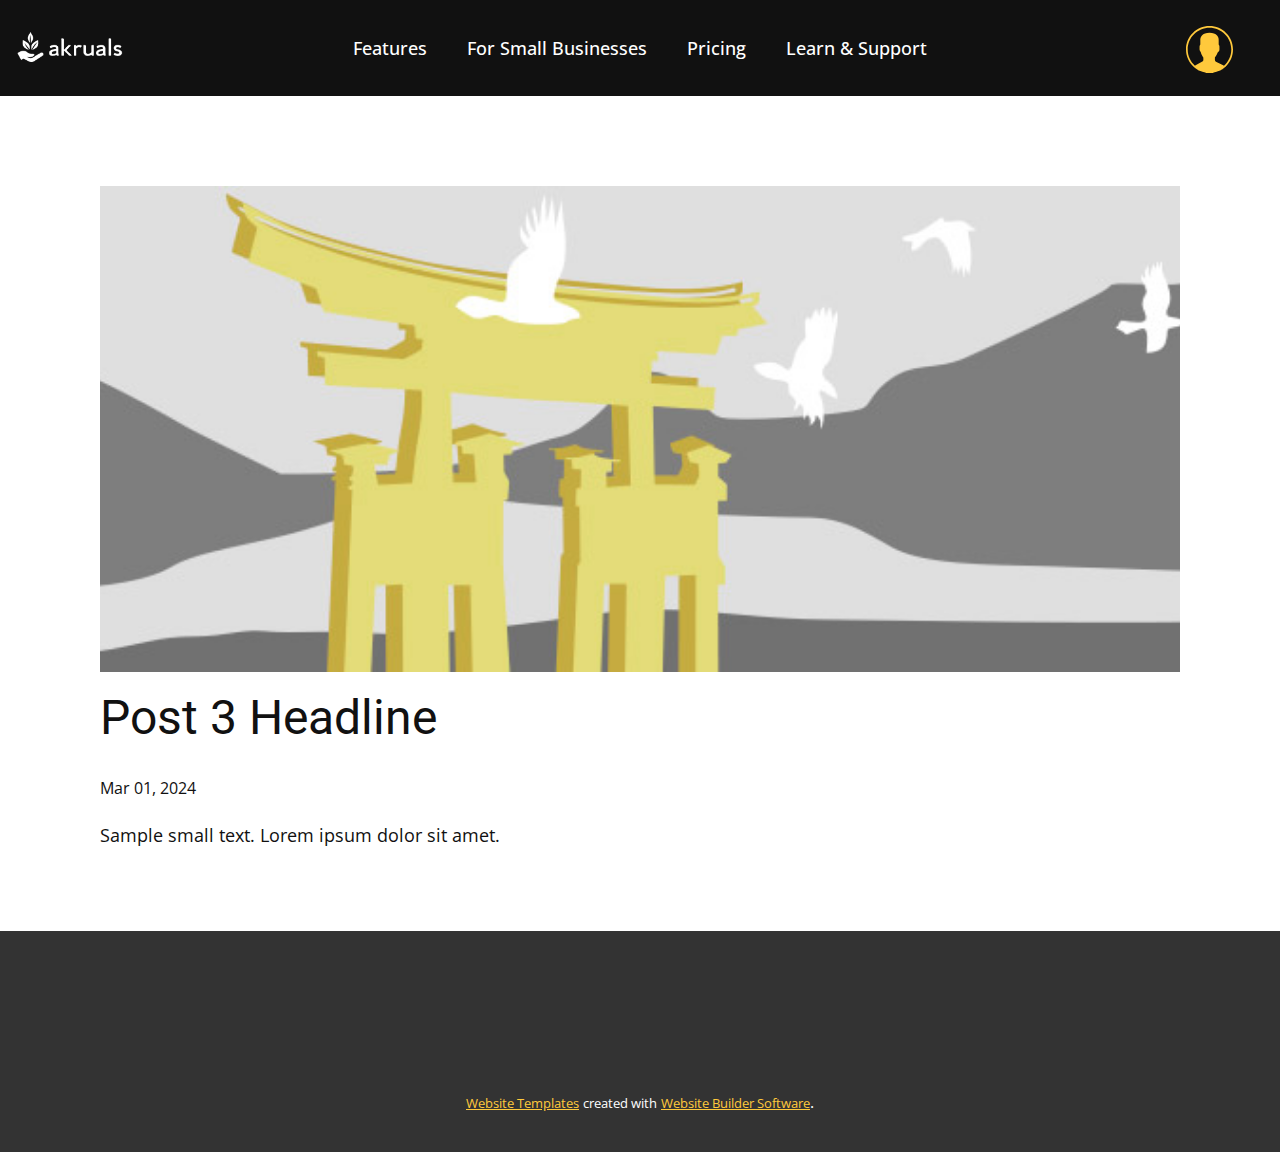
<file: blog/post-2.html>
<!DOCTYPE html>
<html style="font-size: 16px;" lang="en"><head>
    <meta name="viewport" content="width=device-width, initial-scale=1.0">
    <meta charset="utf-8">
    <meta name="keywords" content="Post 1 Headline">
    <meta name="description" content="">
    <title>Post 3 Headline</title>
    <link rel="stylesheet" href="../nicepage.css" media="screen">
<link rel="stylesheet" href="../Post-Template.css" media="screen">
    <script class="u-script" type="text/javascript" src="../jquery.js" defer=""></script>
    <script class="u-script" type="text/javascript" src="../nicepage.js" defer=""></script>
    <meta name="generator" content="Nicepage 6.5.3, nicepage.com">
    <link id="u-theme-google-font" rel="stylesheet" href="https://fonts.googleapis.com/css?family=Roboto:100,100i,300,300i,400,400i,500,500i,700,700i,900,900i|Open+Sans:300,300i,400,400i,500,500i,600,600i,700,700i,800,800i">
    
    
    
    
    
    
    
    
    
    <script type="application/ld+json">{
		"@context": "http://schema.org",
		"@type": "Organization",
		"name": ""
}</script>
    <meta name="theme-color" content="#ffc93c">
  <meta data-intl-tel-input-cdn-path="intlTelInput/"></head>
  <body data-path-to-root="./" data-include-products="false" class="u-body u-xl-mode" data-lang="en"><header class="u-clearfix u-header u-palette-4-base u-sticky u-sticky-ff23 u-valign-middle u-header" id="sec-584d"><img class="u-expanded-height-lg u-expanded-height-xl u-image u-image-default u-image-1" src="../images/akrualslogodarkbackground1.png" alt="" data-image-width="501" data-image-height="322" data-href="../Home.html#sec-2e45"><nav class="u-align-center u-menu u-menu-one-level u-offcanvas u-menu-1">
        <div class="menu-collapse" style="font-size: 1.125rem; letter-spacing: 0px; font-weight: 500;">
          <a class="u-button-style u-custom-active-border-color u-custom-active-color u-custom-border u-custom-border-color u-custom-borders u-custom-color u-custom-hover-border-color u-custom-hover-color u-custom-left-right-menu-spacing u-custom-padding-bottom u-custom-text-active-color u-custom-text-color u-custom-text-decoration u-custom-text-hover-color u-custom-text-shadow u-custom-text-shadow-blur u-custom-text-shadow-color u-custom-text-shadow-transparency u-custom-text-shadow-x u-custom-text-shadow-y u-custom-top-bottom-menu-spacing u-nav-link u-text-active-palette-1-base u-text-hover-palette-2-base" href="#">
            <svg class="u-svg-link" viewBox="0 0 24 24"><use xmlns:xlink="http://www.w3.org/1999/xlink" xlink:href="#menu-hamburger"></use></svg>
            <svg class="u-svg-content" version="1.1" id="menu-hamburger" viewBox="0 0 16 16" x="0px" y="0px" xmlns:xlink="http://www.w3.org/1999/xlink" xmlns="http://www.w3.org/2000/svg"><g><rect y="1" width="16" height="2"></rect><rect y="7" width="16" height="2"></rect><rect y="13" width="16" height="2"></rect>
</g></svg>
          </a>
        </div>
        <div class="u-custom-menu u-nav-container">
          <ul class="u-nav u-spacing-20 u-unstyled u-nav-1"><li class="u-nav-item"><a class="u-border-active-palette-1-base u-border-hover-grey-30 u-button-style u-nav-link u-text-active-palette-1-base u-text-hover-palette-2-base" href="../Home.html#carousel_e8ef" style="padding: 10px;">Features</a>
</li><li class="u-nav-item"><a class="u-border-active-palette-1-base u-border-hover-grey-30 u-button-style u-nav-link u-text-active-palette-1-base u-text-hover-palette-2-base" href="../Home.html#sec-ead0" style="padding: 10px;">For Small Businesses</a>
</li><li class="u-nav-item"><a class="u-border-active-palette-1-base u-border-hover-grey-30 u-button-style u-nav-link u-text-active-palette-1-base u-text-hover-palette-2-base" href="../Home.html#carousel_b522" style="padding: 10px;">Pricing</a>
</li><li class="u-nav-item"><a class="u-border-active-palette-1-base u-border-hover-grey-30 u-button-style u-nav-link u-text-active-palette-1-base u-text-hover-palette-2-base" href="../Home.html#carousel_7650" style="padding: 10px;">Learn &amp; Support</a>
</li></ul>
        </div>
        <div class="u-custom-menu u-nav-container-collapse">
          <div class="u-black u-container-style u-inner-container-layout u-opacity u-opacity-95 u-sidenav">
            <div class="u-inner-container-layout u-sidenav-overflow">
              <div class="u-menu-close"></div>
              <ul class="u-align-center u-nav u-popupmenu-items u-unstyled u-nav-2"><li class="u-nav-item"><a class="u-button-style u-nav-link" href="../Home.html#carousel_e8ef">Features</a>
</li><li class="u-nav-item"><a class="u-button-style u-nav-link" href="../Home.html#sec-ead0">For Small Businesses</a>
</li><li class="u-nav-item"><a class="u-button-style u-nav-link" href="../Home.html#carousel_b522">Pricing</a>
</li><li class="u-nav-item"><a class="u-button-style u-nav-link" href="../Home.html#carousel_7650">Learn &amp; Support</a>
</li></ul>
            </div>
          </div>
          <div class="u-black u-menu-overlay u-opacity u-opacity-70"></div>
        </div>
      </nav><span class="u-align-right u-dialog-link u-icon u-text-palette-1-base u-icon-1" data-href="#sec-0bbd"><svg class="u-svg-link" preserveAspectRatio="xMidYMin slice" viewBox="0 0 55 55" style=""><use xmlns:xlink="http://www.w3.org/1999/xlink" xlink:href="#svg-b9c9"></use></svg><svg class="u-svg-content" viewBox="0 0 55 55" x="0px" y="0px" id="svg-b9c9" style="enable-background:new 0 0 55 55;"><path d="M55,27.5C55,12.337,42.663,0,27.5,0S0,12.337,0,27.5c0,8.009,3.444,15.228,8.926,20.258l-0.026,0.023l0.892,0.752
	c0.058,0.049,0.121,0.089,0.179,0.137c0.474,0.393,0.965,0.766,1.465,1.127c0.162,0.117,0.324,0.234,0.489,0.348
	c0.534,0.368,1.082,0.717,1.642,1.048c0.122,0.072,0.245,0.142,0.368,0.212c0.613,0.349,1.239,0.678,1.88,0.98
	c0.047,0.022,0.095,0.042,0.142,0.064c2.089,0.971,4.319,1.684,6.651,2.105c0.061,0.011,0.122,0.022,0.184,0.033
	c0.724,0.125,1.456,0.225,2.197,0.292c0.09,0.008,0.18,0.013,0.271,0.021C25.998,54.961,26.744,55,27.5,55
	c0.749,0,1.488-0.039,2.222-0.098c0.093-0.008,0.186-0.013,0.279-0.021c0.735-0.067,1.461-0.164,2.178-0.287
	c0.062-0.011,0.125-0.022,0.187-0.034c2.297-0.412,4.495-1.109,6.557-2.055c0.076-0.035,0.153-0.068,0.229-0.104
	c0.617-0.29,1.22-0.603,1.811-0.936c0.147-0.083,0.293-0.167,0.439-0.253c0.538-0.317,1.067-0.648,1.581-1
	c0.185-0.126,0.366-0.259,0.549-0.391c0.439-0.316,0.87-0.642,1.289-0.983c0.093-0.075,0.193-0.14,0.284-0.217l0.915-0.764
	l-0.027-0.023C51.523,42.802,55,35.55,55,27.5z M2,27.5C2,13.439,13.439,2,27.5,2S53,13.439,53,27.5
	c0,7.577-3.325,14.389-8.589,19.063c-0.294-0.203-0.59-0.385-0.893-0.537l-8.467-4.233c-0.76-0.38-1.232-1.144-1.232-1.993v-2.957
	c0.196-0.242,0.403-0.516,0.617-0.817c1.096-1.548,1.975-3.27,2.616-5.123c1.267-0.602,2.085-1.864,2.085-3.289v-3.545
	c0-0.867-0.318-1.708-0.887-2.369v-4.667c0.052-0.52,0.236-3.448-1.883-5.864C34.524,9.065,31.541,8,27.5,8
	s-7.024,1.065-8.867,3.168c-2.119,2.416-1.935,5.346-1.883,5.864v4.667c-0.568,0.661-0.887,1.502-0.887,2.369v3.545
	c0,1.101,0.494,2.128,1.34,2.821c0.81,3.173,2.477,5.575,3.093,6.389v2.894c0,0.816-0.445,1.566-1.162,1.958l-7.907,4.313
	c-0.252,0.137-0.502,0.297-0.752,0.476C5.276,41.792,2,35.022,2,27.5z"></path></svg></span></header>
    <section class="u-align-center u-clearfix u-section-1" id="sec-4b6b">
      <div class="u-clearfix u-sheet u-valign-middle-md u-valign-middle-sm u-valign-middle-xs u-sheet-1"><!--post_details--><!--post_details_options_json--><!--{"source":""}--><!--/post_details_options_json--><!--blog_post-->
        <div class="u-container-style u-expanded-width u-post-details u-post-details-1">
          <div class="u-container-layout u-valign-middle u-container-layout-1"><!--blog_post_image-->
            <img alt="" class="u-blog-control u-expanded-width u-image u-image-default u-image-1" src="../images/8ad73f3c.jpeg"><!--/blog_post_image--><!--blog_post_header-->
            <h2 class="u-blog-control u-text u-text-1">Post 3 Headline</h2><!--/blog_post_header--><!--blog_post_metadata-->
            <div class="u-blog-control u-metadata u-metadata-1"><!--blog_post_metadata_date-->
              <span class="u-meta-date u-meta-icon">Mar 01, 2024</span><!--/blog_post_metadata_date--><!--blog_post_metadata_category-->
              <!--/blog_post_metadata_category--><!--blog_post_metadata_comments-->
              <!--/blog_post_metadata_comments-->
            </div><!--/blog_post_metadata--><!--blog_post_content-->
            <div class="u-align-justify u-blog-control u-post-content u-text u-text-2 fr-view">
  Sample small text. Lorem ipsum dolor sit amet.
  </div><!--/blog_post_content-->
          </div>
        </div><!--/blog_post--><!--/post_details-->
      </div>
    </section>
    
    
    
    
    
    
    
    
    
    <footer class="u-align-center u-clearfix u-footer u-grey-80 u-footer" id="sec-b1b0"><div class="u-clearfix u-sheet u-sheet-1"></div></footer>
    <section class="u-backlink u-clearfix u-grey-80">
      <a class="u-link" href="https://nicepage.com/website-templates" target="_blank">
        <span>Website Templates</span>
      </a>
      <p class="u-text">
        <span>created with</span>
      </p>
      <a class="u-link" href="" target="_blank">
        <span>Website Builder Software</span>
      </a>. 
    </section>
  <section class="u-black u-clearfix u-container-style u-dialog-block u-opacity u-opacity-70 u-dialog-section-5" id="sec-0bbd">
      <div class="u-align-right u-border-2 u-border-custom-color-1 u-container-style u-dialog u-shape-rectangle u-dialog-1">
        <div class="u-container-layout u-valign-middle u-container-layout-1">
          <a href="https://nicepage.com/c/contact-form-html-templates" class="u-btn u-btn-round u-button-style u-hover-palette-1-light-1 u-palette-1-base u-radius u-btn-1">sign in</a>
          <a href="https://nicepage.com/c/contact-form-html-templates" class="u-btn u-btn-round u-button-style u-hover-palette-1-light-1 u-palette-1-base u-radius u-btn-2">sign up</a>
        </div><button class="u-dialog-close-button u-icon u-text-custom-color-2 u-icon-1"><svg class="u-svg-link" preserveAspectRatio="xMidYMin slice" viewBox="0 0 16 16" style=""><use xmlns:xlink="http://www.w3.org/1999/xlink" xlink:href="#svg-efe9"></use></svg><svg xmlns="http://www.w3.org/2000/svg" xmlns:xlink="http://www.w3.org/1999/xlink" version="1.1" xml:space="preserve" class="u-svg-content" viewBox="0 0 16 16" x="0px" y="0px" id="svg-efe9"><rect x="7" y="0" transform="matrix(0.7071 -0.7071 0.7071 0.7071 -3.3138 8.0002)" width="2" height="16"></rect><rect x="0" y="7" transform="matrix(0.7071 -0.7071 0.7071 0.7071 -3.3138 8.0002)" width="16" height="2"></rect></svg></button>
      </div>
    </section><style>.u-dialog-section-5 .u-dialog-1 {
  width: 195px;
  min-height: 230px;
  height: auto;
  background-color: rgba(249, 249, 249, 0.72) !important;
  color: black !important;
  margin: 61px calc(((100% - 1140px) / 2) + 34px) 60px auto;
}

.u-dialog-section-5 .u-container-layout-1 {
  padding: 30px;
}

.u-dialog-section-5 .u-btn-1 {
  --radius: 50px;
  font-weight: 700;
  text-transform: uppercase;
  font-size: 0.875rem;
  letter-spacing: 1px;
  margin: 0 auto;
}

.u-dialog-section-5 .u-btn-2 {
  --radius: 50px;
  font-weight: 700;
  text-transform: uppercase;
  font-size: 0.875rem;
  letter-spacing: 1px;
  margin: 14px auto 0;
}

.u-dialog-section-5 .u-icon-1 {
  width: 20px;
  height: 20px;
}

@media (max-width: 1199px) {
  .u-dialog-section-5 .u-dialog-1 {
    width: 195px;
    margin-right: calc(((100% - 940px) / 2) + 34px);
  }
}

@media (max-width: 991px) {
  .u-dialog-section-5 .u-dialog-1 {
    margin-right: calc(((100% - 720px) / 2) + 34px);
  }
}

@media (max-width: 767px) {
  .u-dialog-section-5 .u-dialog-1 {
    margin-right: calc(((100% - 540px) / 2) + 34px);
  }

  .u-dialog-section-5 .u-container-layout-1 {
    padding-left: 10px;
    padding-right: 10px;
  }
}

@media (max-width: 575px) {
  .u-dialog-section-5 .u-dialog-1 {
    margin-right: calc(((100% - 340px) / 2) + 34px);
  }
}</style>
</body></html>
</file>
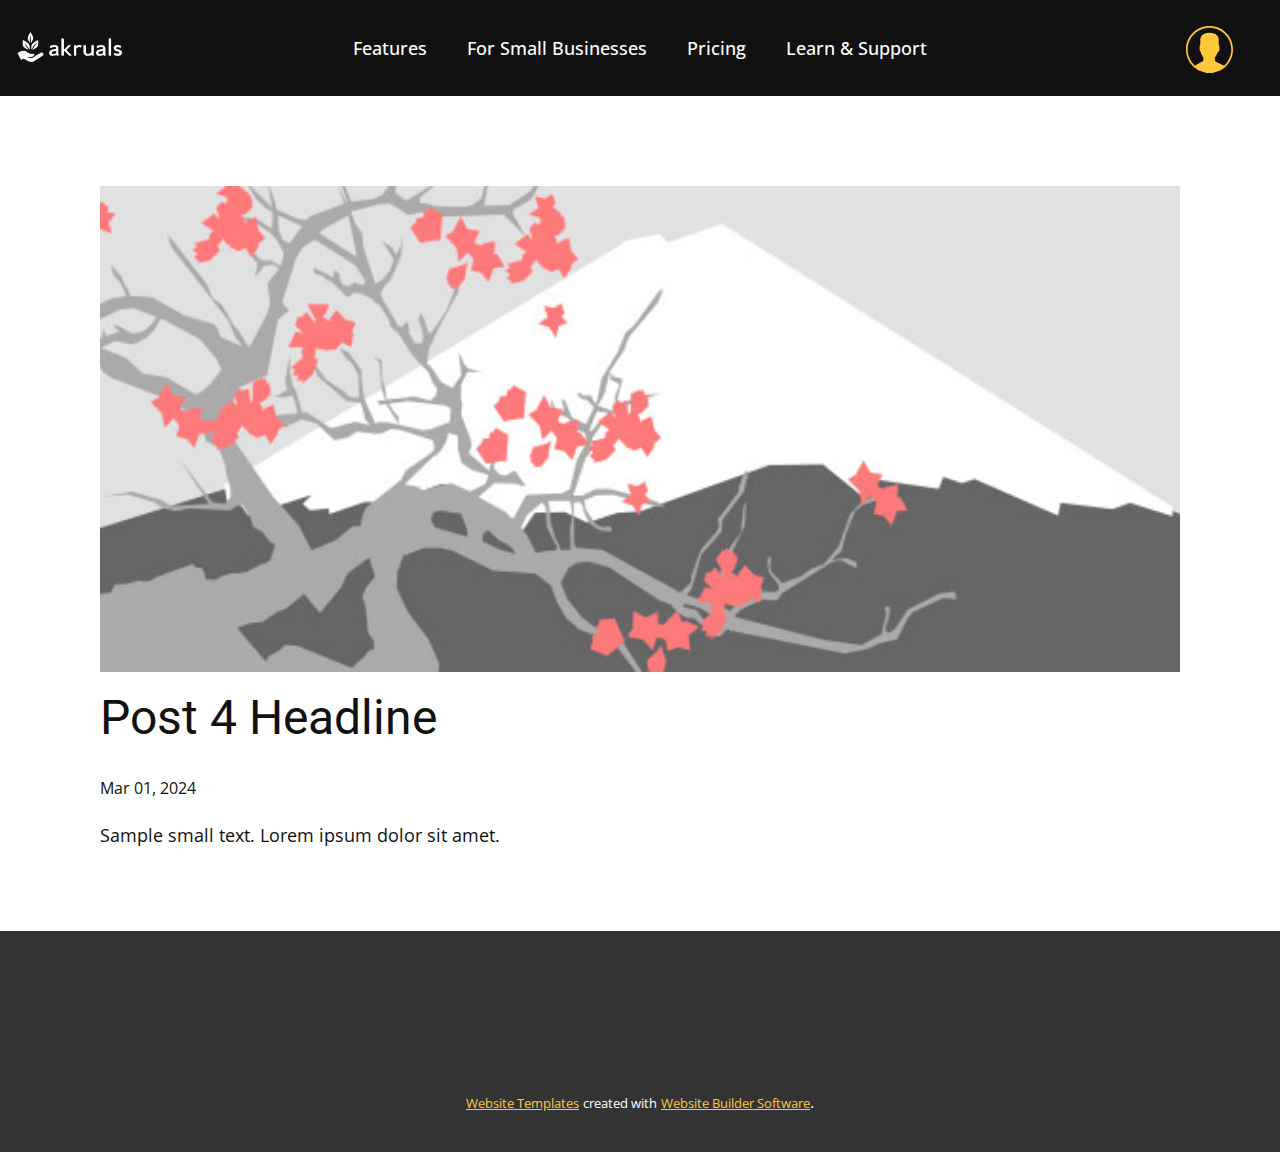
<file: blog/post-3.html>
<!DOCTYPE html>
<html style="font-size: 16px;" lang="en"><head>
    <meta name="viewport" content="width=device-width, initial-scale=1.0">
    <meta charset="utf-8">
    <meta name="keywords" content="Post 1 Headline">
    <meta name="description" content="">
    <title>Post 4 Headline</title>
    <link rel="stylesheet" href="../nicepage.css" media="screen">
<link rel="stylesheet" href="../Post-Template.css" media="screen">
    <script class="u-script" type="text/javascript" src="../jquery.js" defer=""></script>
    <script class="u-script" type="text/javascript" src="../nicepage.js" defer=""></script>
    <meta name="generator" content="Nicepage 6.5.3, nicepage.com">
    <link id="u-theme-google-font" rel="stylesheet" href="https://fonts.googleapis.com/css?family=Roboto:100,100i,300,300i,400,400i,500,500i,700,700i,900,900i|Open+Sans:300,300i,400,400i,500,500i,600,600i,700,700i,800,800i">
    
    
    
    
    
    
    
    
    
    <script type="application/ld+json">{
		"@context": "http://schema.org",
		"@type": "Organization",
		"name": ""
}</script>
    <meta name="theme-color" content="#ffc93c">
  <meta data-intl-tel-input-cdn-path="intlTelInput/"></head>
  <body data-path-to-root="./" data-include-products="false" class="u-body u-xl-mode" data-lang="en"><header class="u-clearfix u-header u-palette-4-base u-sticky u-sticky-ff23 u-valign-middle u-header" id="sec-584d"><img class="u-expanded-height-lg u-expanded-height-xl u-image u-image-default u-image-1" src="../images/akrualslogodarkbackground1.png" alt="" data-image-width="501" data-image-height="322" data-href="../Home.html#sec-2e45"><nav class="u-align-center u-menu u-menu-one-level u-offcanvas u-menu-1">
        <div class="menu-collapse" style="font-size: 1.125rem; letter-spacing: 0px; font-weight: 500;">
          <a class="u-button-style u-custom-active-border-color u-custom-active-color u-custom-border u-custom-border-color u-custom-borders u-custom-color u-custom-hover-border-color u-custom-hover-color u-custom-left-right-menu-spacing u-custom-padding-bottom u-custom-text-active-color u-custom-text-color u-custom-text-decoration u-custom-text-hover-color u-custom-text-shadow u-custom-text-shadow-blur u-custom-text-shadow-color u-custom-text-shadow-transparency u-custom-text-shadow-x u-custom-text-shadow-y u-custom-top-bottom-menu-spacing u-nav-link u-text-active-palette-1-base u-text-hover-palette-2-base" href="#">
            <svg class="u-svg-link" viewBox="0 0 24 24"><use xmlns:xlink="http://www.w3.org/1999/xlink" xlink:href="#menu-hamburger"></use></svg>
            <svg class="u-svg-content" version="1.1" id="menu-hamburger" viewBox="0 0 16 16" x="0px" y="0px" xmlns:xlink="http://www.w3.org/1999/xlink" xmlns="http://www.w3.org/2000/svg"><g><rect y="1" width="16" height="2"></rect><rect y="7" width="16" height="2"></rect><rect y="13" width="16" height="2"></rect>
</g></svg>
          </a>
        </div>
        <div class="u-custom-menu u-nav-container">
          <ul class="u-nav u-spacing-20 u-unstyled u-nav-1"><li class="u-nav-item"><a class="u-border-active-palette-1-base u-border-hover-grey-30 u-button-style u-nav-link u-text-active-palette-1-base u-text-hover-palette-2-base" href="../Home.html#carousel_e8ef" style="padding: 10px;">Features</a>
</li><li class="u-nav-item"><a class="u-border-active-palette-1-base u-border-hover-grey-30 u-button-style u-nav-link u-text-active-palette-1-base u-text-hover-palette-2-base" href="../Home.html#sec-ead0" style="padding: 10px;">For Small Businesses</a>
</li><li class="u-nav-item"><a class="u-border-active-palette-1-base u-border-hover-grey-30 u-button-style u-nav-link u-text-active-palette-1-base u-text-hover-palette-2-base" href="../Home.html#carousel_b522" style="padding: 10px;">Pricing</a>
</li><li class="u-nav-item"><a class="u-border-active-palette-1-base u-border-hover-grey-30 u-button-style u-nav-link u-text-active-palette-1-base u-text-hover-palette-2-base" href="../Home.html#carousel_7650" style="padding: 10px;">Learn &amp; Support</a>
</li></ul>
        </div>
        <div class="u-custom-menu u-nav-container-collapse">
          <div class="u-black u-container-style u-inner-container-layout u-opacity u-opacity-95 u-sidenav">
            <div class="u-inner-container-layout u-sidenav-overflow">
              <div class="u-menu-close"></div>
              <ul class="u-align-center u-nav u-popupmenu-items u-unstyled u-nav-2"><li class="u-nav-item"><a class="u-button-style u-nav-link" href="../Home.html#carousel_e8ef">Features</a>
</li><li class="u-nav-item"><a class="u-button-style u-nav-link" href="../Home.html#sec-ead0">For Small Businesses</a>
</li><li class="u-nav-item"><a class="u-button-style u-nav-link" href="../Home.html#carousel_b522">Pricing</a>
</li><li class="u-nav-item"><a class="u-button-style u-nav-link" href="../Home.html#carousel_7650">Learn &amp; Support</a>
</li></ul>
            </div>
          </div>
          <div class="u-black u-menu-overlay u-opacity u-opacity-70"></div>
        </div>
      </nav><span class="u-align-right u-dialog-link u-icon u-text-palette-1-base u-icon-1" data-href="#sec-0bbd"><svg class="u-svg-link" preserveAspectRatio="xMidYMin slice" viewBox="0 0 55 55" style=""><use xmlns:xlink="http://www.w3.org/1999/xlink" xlink:href="#svg-b9c9"></use></svg><svg class="u-svg-content" viewBox="0 0 55 55" x="0px" y="0px" id="svg-b9c9" style="enable-background:new 0 0 55 55;"><path d="M55,27.5C55,12.337,42.663,0,27.5,0S0,12.337,0,27.5c0,8.009,3.444,15.228,8.926,20.258l-0.026,0.023l0.892,0.752
	c0.058,0.049,0.121,0.089,0.179,0.137c0.474,0.393,0.965,0.766,1.465,1.127c0.162,0.117,0.324,0.234,0.489,0.348
	c0.534,0.368,1.082,0.717,1.642,1.048c0.122,0.072,0.245,0.142,0.368,0.212c0.613,0.349,1.239,0.678,1.88,0.98
	c0.047,0.022,0.095,0.042,0.142,0.064c2.089,0.971,4.319,1.684,6.651,2.105c0.061,0.011,0.122,0.022,0.184,0.033
	c0.724,0.125,1.456,0.225,2.197,0.292c0.09,0.008,0.18,0.013,0.271,0.021C25.998,54.961,26.744,55,27.5,55
	c0.749,0,1.488-0.039,2.222-0.098c0.093-0.008,0.186-0.013,0.279-0.021c0.735-0.067,1.461-0.164,2.178-0.287
	c0.062-0.011,0.125-0.022,0.187-0.034c2.297-0.412,4.495-1.109,6.557-2.055c0.076-0.035,0.153-0.068,0.229-0.104
	c0.617-0.29,1.22-0.603,1.811-0.936c0.147-0.083,0.293-0.167,0.439-0.253c0.538-0.317,1.067-0.648,1.581-1
	c0.185-0.126,0.366-0.259,0.549-0.391c0.439-0.316,0.87-0.642,1.289-0.983c0.093-0.075,0.193-0.14,0.284-0.217l0.915-0.764
	l-0.027-0.023C51.523,42.802,55,35.55,55,27.5z M2,27.5C2,13.439,13.439,2,27.5,2S53,13.439,53,27.5
	c0,7.577-3.325,14.389-8.589,19.063c-0.294-0.203-0.59-0.385-0.893-0.537l-8.467-4.233c-0.76-0.38-1.232-1.144-1.232-1.993v-2.957
	c0.196-0.242,0.403-0.516,0.617-0.817c1.096-1.548,1.975-3.27,2.616-5.123c1.267-0.602,2.085-1.864,2.085-3.289v-3.545
	c0-0.867-0.318-1.708-0.887-2.369v-4.667c0.052-0.52,0.236-3.448-1.883-5.864C34.524,9.065,31.541,8,27.5,8
	s-7.024,1.065-8.867,3.168c-2.119,2.416-1.935,5.346-1.883,5.864v4.667c-0.568,0.661-0.887,1.502-0.887,2.369v3.545
	c0,1.101,0.494,2.128,1.34,2.821c0.81,3.173,2.477,5.575,3.093,6.389v2.894c0,0.816-0.445,1.566-1.162,1.958l-7.907,4.313
	c-0.252,0.137-0.502,0.297-0.752,0.476C5.276,41.792,2,35.022,2,27.5z"></path></svg></span></header>
    <section class="u-align-center u-clearfix u-section-1" id="sec-4b6b">
      <div class="u-clearfix u-sheet u-valign-middle-md u-valign-middle-sm u-valign-middle-xs u-sheet-1"><!--post_details--><!--post_details_options_json--><!--{"source":""}--><!--/post_details_options_json--><!--blog_post-->
        <div class="u-container-style u-expanded-width u-post-details u-post-details-1">
          <div class="u-container-layout u-valign-middle u-container-layout-1"><!--blog_post_image-->
            <img alt="" class="u-blog-control u-expanded-width u-image u-image-default u-image-1" src="../images/0fd3416c.jpeg"><!--/blog_post_image--><!--blog_post_header-->
            <h2 class="u-blog-control u-text u-text-1">Post 4 Headline</h2><!--/blog_post_header--><!--blog_post_metadata-->
            <div class="u-blog-control u-metadata u-metadata-1"><!--blog_post_metadata_date-->
              <span class="u-meta-date u-meta-icon">Mar 01, 2024</span><!--/blog_post_metadata_date--><!--blog_post_metadata_category-->
              <!--/blog_post_metadata_category--><!--blog_post_metadata_comments-->
              <!--/blog_post_metadata_comments-->
            </div><!--/blog_post_metadata--><!--blog_post_content-->
            <div class="u-align-justify u-blog-control u-post-content u-text u-text-2 fr-view">
  Sample small text. Lorem ipsum dolor sit amet.
  </div><!--/blog_post_content-->
          </div>
        </div><!--/blog_post--><!--/post_details-->
      </div>
    </section>
    
    
    
    
    
    
    
    
    
    <footer class="u-align-center u-clearfix u-footer u-grey-80 u-footer" id="sec-b1b0"><div class="u-clearfix u-sheet u-sheet-1"></div></footer>
    <section class="u-backlink u-clearfix u-grey-80">
      <a class="u-link" href="https://nicepage.com/website-templates" target="_blank">
        <span>Website Templates</span>
      </a>
      <p class="u-text">
        <span>created with</span>
      </p>
      <a class="u-link" href="" target="_blank">
        <span>Website Builder Software</span>
      </a>. 
    </section>
  <section class="u-black u-clearfix u-container-style u-dialog-block u-opacity u-opacity-70 u-dialog-section-5" id="sec-0bbd">
      <div class="u-align-right u-border-2 u-border-custom-color-1 u-container-style u-dialog u-shape-rectangle u-dialog-1">
        <div class="u-container-layout u-valign-middle u-container-layout-1">
          <a href="https://nicepage.com/c/contact-form-html-templates" class="u-btn u-btn-round u-button-style u-hover-palette-1-light-1 u-palette-1-base u-radius u-btn-1">sign in</a>
          <a href="https://nicepage.com/c/contact-form-html-templates" class="u-btn u-btn-round u-button-style u-hover-palette-1-light-1 u-palette-1-base u-radius u-btn-2">sign up</a>
        </div><button class="u-dialog-close-button u-icon u-text-custom-color-2 u-icon-1"><svg class="u-svg-link" preserveAspectRatio="xMidYMin slice" viewBox="0 0 16 16" style=""><use xmlns:xlink="http://www.w3.org/1999/xlink" xlink:href="#svg-efe9"></use></svg><svg xmlns="http://www.w3.org/2000/svg" xmlns:xlink="http://www.w3.org/1999/xlink" version="1.1" xml:space="preserve" class="u-svg-content" viewBox="0 0 16 16" x="0px" y="0px" id="svg-efe9"><rect x="7" y="0" transform="matrix(0.7071 -0.7071 0.7071 0.7071 -3.3138 8.0002)" width="2" height="16"></rect><rect x="0" y="7" transform="matrix(0.7071 -0.7071 0.7071 0.7071 -3.3138 8.0002)" width="16" height="2"></rect></svg></button>
      </div>
    </section><style>.u-dialog-section-5 .u-dialog-1 {
  width: 195px;
  min-height: 230px;
  height: auto;
  background-color: rgba(249, 249, 249, 0.72) !important;
  color: black !important;
  margin: 61px calc(((100% - 1140px) / 2) + 34px) 60px auto;
}

.u-dialog-section-5 .u-container-layout-1 {
  padding: 30px;
}

.u-dialog-section-5 .u-btn-1 {
  --radius: 50px;
  font-weight: 700;
  text-transform: uppercase;
  font-size: 0.875rem;
  letter-spacing: 1px;
  margin: 0 auto;
}

.u-dialog-section-5 .u-btn-2 {
  --radius: 50px;
  font-weight: 700;
  text-transform: uppercase;
  font-size: 0.875rem;
  letter-spacing: 1px;
  margin: 14px auto 0;
}

.u-dialog-section-5 .u-icon-1 {
  width: 20px;
  height: 20px;
}

@media (max-width: 1199px) {
  .u-dialog-section-5 .u-dialog-1 {
    width: 195px;
    margin-right: calc(((100% - 940px) / 2) + 34px);
  }
}

@media (max-width: 991px) {
  .u-dialog-section-5 .u-dialog-1 {
    margin-right: calc(((100% - 720px) / 2) + 34px);
  }
}

@media (max-width: 767px) {
  .u-dialog-section-5 .u-dialog-1 {
    margin-right: calc(((100% - 540px) / 2) + 34px);
  }

  .u-dialog-section-5 .u-container-layout-1 {
    padding-left: 10px;
    padding-right: 10px;
  }
}

@media (max-width: 575px) {
  .u-dialog-section-5 .u-dialog-1 {
    margin-right: calc(((100% - 340px) / 2) + 34px);
  }
}</style>
</body></html>
</file>
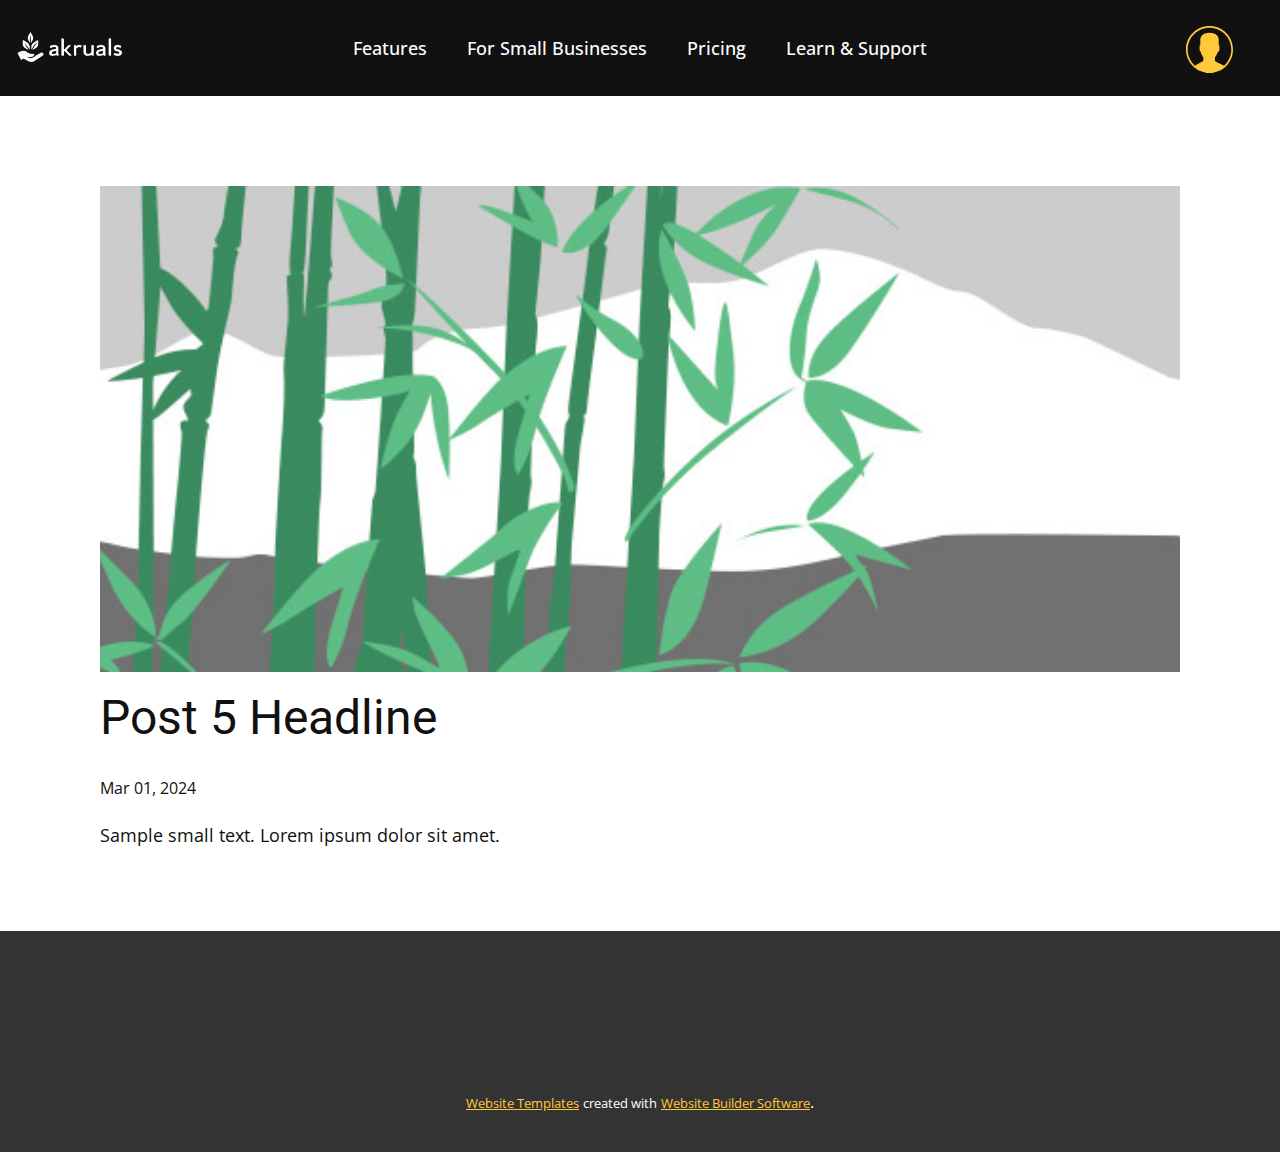
<file: blog/post-4.html>
<!DOCTYPE html>
<html style="font-size: 16px;" lang="en"><head>
    <meta name="viewport" content="width=device-width, initial-scale=1.0">
    <meta charset="utf-8">
    <meta name="keywords" content="Post 1 Headline">
    <meta name="description" content="">
    <title>Post 5 Headline</title>
    <link rel="stylesheet" href="../nicepage.css" media="screen">
<link rel="stylesheet" href="../Post-Template.css" media="screen">
    <script class="u-script" type="text/javascript" src="../jquery.js" defer=""></script>
    <script class="u-script" type="text/javascript" src="../nicepage.js" defer=""></script>
    <meta name="generator" content="Nicepage 6.5.3, nicepage.com">
    <link id="u-theme-google-font" rel="stylesheet" href="https://fonts.googleapis.com/css?family=Roboto:100,100i,300,300i,400,400i,500,500i,700,700i,900,900i|Open+Sans:300,300i,400,400i,500,500i,600,600i,700,700i,800,800i">
    
    
    
    
    
    
    
    
    
    <script type="application/ld+json">{
		"@context": "http://schema.org",
		"@type": "Organization",
		"name": ""
}</script>
    <meta name="theme-color" content="#ffc93c">
  <meta data-intl-tel-input-cdn-path="intlTelInput/"></head>
  <body data-path-to-root="./" data-include-products="false" class="u-body u-xl-mode" data-lang="en"><header class="u-clearfix u-header u-palette-4-base u-sticky u-sticky-ff23 u-valign-middle u-header" id="sec-584d"><img class="u-expanded-height-lg u-expanded-height-xl u-image u-image-default u-image-1" src="../images/akrualslogodarkbackground1.png" alt="" data-image-width="501" data-image-height="322" data-href="../Home.html#sec-2e45"><nav class="u-align-center u-menu u-menu-one-level u-offcanvas u-menu-1">
        <div class="menu-collapse" style="font-size: 1.125rem; letter-spacing: 0px; font-weight: 500;">
          <a class="u-button-style u-custom-active-border-color u-custom-active-color u-custom-border u-custom-border-color u-custom-borders u-custom-color u-custom-hover-border-color u-custom-hover-color u-custom-left-right-menu-spacing u-custom-padding-bottom u-custom-text-active-color u-custom-text-color u-custom-text-decoration u-custom-text-hover-color u-custom-text-shadow u-custom-text-shadow-blur u-custom-text-shadow-color u-custom-text-shadow-transparency u-custom-text-shadow-x u-custom-text-shadow-y u-custom-top-bottom-menu-spacing u-nav-link u-text-active-palette-1-base u-text-hover-palette-2-base" href="#">
            <svg class="u-svg-link" viewBox="0 0 24 24"><use xmlns:xlink="http://www.w3.org/1999/xlink" xlink:href="#menu-hamburger"></use></svg>
            <svg class="u-svg-content" version="1.1" id="menu-hamburger" viewBox="0 0 16 16" x="0px" y="0px" xmlns:xlink="http://www.w3.org/1999/xlink" xmlns="http://www.w3.org/2000/svg"><g><rect y="1" width="16" height="2"></rect><rect y="7" width="16" height="2"></rect><rect y="13" width="16" height="2"></rect>
</g></svg>
          </a>
        </div>
        <div class="u-custom-menu u-nav-container">
          <ul class="u-nav u-spacing-20 u-unstyled u-nav-1"><li class="u-nav-item"><a class="u-border-active-palette-1-base u-border-hover-grey-30 u-button-style u-nav-link u-text-active-palette-1-base u-text-hover-palette-2-base" href="../Home.html#carousel_e8ef" style="padding: 10px;">Features</a>
</li><li class="u-nav-item"><a class="u-border-active-palette-1-base u-border-hover-grey-30 u-button-style u-nav-link u-text-active-palette-1-base u-text-hover-palette-2-base" href="../Home.html#sec-ead0" style="padding: 10px;">For Small Businesses</a>
</li><li class="u-nav-item"><a class="u-border-active-palette-1-base u-border-hover-grey-30 u-button-style u-nav-link u-text-active-palette-1-base u-text-hover-palette-2-base" href="../Home.html#carousel_b522" style="padding: 10px;">Pricing</a>
</li><li class="u-nav-item"><a class="u-border-active-palette-1-base u-border-hover-grey-30 u-button-style u-nav-link u-text-active-palette-1-base u-text-hover-palette-2-base" href="../Home.html#carousel_7650" style="padding: 10px;">Learn &amp; Support</a>
</li></ul>
        </div>
        <div class="u-custom-menu u-nav-container-collapse">
          <div class="u-black u-container-style u-inner-container-layout u-opacity u-opacity-95 u-sidenav">
            <div class="u-inner-container-layout u-sidenav-overflow">
              <div class="u-menu-close"></div>
              <ul class="u-align-center u-nav u-popupmenu-items u-unstyled u-nav-2"><li class="u-nav-item"><a class="u-button-style u-nav-link" href="../Home.html#carousel_e8ef">Features</a>
</li><li class="u-nav-item"><a class="u-button-style u-nav-link" href="../Home.html#sec-ead0">For Small Businesses</a>
</li><li class="u-nav-item"><a class="u-button-style u-nav-link" href="../Home.html#carousel_b522">Pricing</a>
</li><li class="u-nav-item"><a class="u-button-style u-nav-link" href="../Home.html#carousel_7650">Learn &amp; Support</a>
</li></ul>
            </div>
          </div>
          <div class="u-black u-menu-overlay u-opacity u-opacity-70"></div>
        </div>
      </nav><span class="u-align-right u-dialog-link u-icon u-text-palette-1-base u-icon-1" data-href="#sec-0bbd"><svg class="u-svg-link" preserveAspectRatio="xMidYMin slice" viewBox="0 0 55 55" style=""><use xmlns:xlink="http://www.w3.org/1999/xlink" xlink:href="#svg-b9c9"></use></svg><svg class="u-svg-content" viewBox="0 0 55 55" x="0px" y="0px" id="svg-b9c9" style="enable-background:new 0 0 55 55;"><path d="M55,27.5C55,12.337,42.663,0,27.5,0S0,12.337,0,27.5c0,8.009,3.444,15.228,8.926,20.258l-0.026,0.023l0.892,0.752
	c0.058,0.049,0.121,0.089,0.179,0.137c0.474,0.393,0.965,0.766,1.465,1.127c0.162,0.117,0.324,0.234,0.489,0.348
	c0.534,0.368,1.082,0.717,1.642,1.048c0.122,0.072,0.245,0.142,0.368,0.212c0.613,0.349,1.239,0.678,1.88,0.98
	c0.047,0.022,0.095,0.042,0.142,0.064c2.089,0.971,4.319,1.684,6.651,2.105c0.061,0.011,0.122,0.022,0.184,0.033
	c0.724,0.125,1.456,0.225,2.197,0.292c0.09,0.008,0.18,0.013,0.271,0.021C25.998,54.961,26.744,55,27.5,55
	c0.749,0,1.488-0.039,2.222-0.098c0.093-0.008,0.186-0.013,0.279-0.021c0.735-0.067,1.461-0.164,2.178-0.287
	c0.062-0.011,0.125-0.022,0.187-0.034c2.297-0.412,4.495-1.109,6.557-2.055c0.076-0.035,0.153-0.068,0.229-0.104
	c0.617-0.29,1.22-0.603,1.811-0.936c0.147-0.083,0.293-0.167,0.439-0.253c0.538-0.317,1.067-0.648,1.581-1
	c0.185-0.126,0.366-0.259,0.549-0.391c0.439-0.316,0.87-0.642,1.289-0.983c0.093-0.075,0.193-0.14,0.284-0.217l0.915-0.764
	l-0.027-0.023C51.523,42.802,55,35.55,55,27.5z M2,27.5C2,13.439,13.439,2,27.5,2S53,13.439,53,27.5
	c0,7.577-3.325,14.389-8.589,19.063c-0.294-0.203-0.59-0.385-0.893-0.537l-8.467-4.233c-0.76-0.38-1.232-1.144-1.232-1.993v-2.957
	c0.196-0.242,0.403-0.516,0.617-0.817c1.096-1.548,1.975-3.27,2.616-5.123c1.267-0.602,2.085-1.864,2.085-3.289v-3.545
	c0-0.867-0.318-1.708-0.887-2.369v-4.667c0.052-0.52,0.236-3.448-1.883-5.864C34.524,9.065,31.541,8,27.5,8
	s-7.024,1.065-8.867,3.168c-2.119,2.416-1.935,5.346-1.883,5.864v4.667c-0.568,0.661-0.887,1.502-0.887,2.369v3.545
	c0,1.101,0.494,2.128,1.34,2.821c0.81,3.173,2.477,5.575,3.093,6.389v2.894c0,0.816-0.445,1.566-1.162,1.958l-7.907,4.313
	c-0.252,0.137-0.502,0.297-0.752,0.476C5.276,41.792,2,35.022,2,27.5z"></path></svg></span></header>
    <section class="u-align-center u-clearfix u-section-1" id="sec-4b6b">
      <div class="u-clearfix u-sheet u-valign-middle-md u-valign-middle-sm u-valign-middle-xs u-sheet-1"><!--post_details--><!--post_details_options_json--><!--{"source":""}--><!--/post_details_options_json--><!--blog_post-->
        <div class="u-container-style u-expanded-width u-post-details u-post-details-1">
          <div class="u-container-layout u-valign-middle u-container-layout-1"><!--blog_post_image-->
            <img alt="" class="u-blog-control u-expanded-width u-image u-image-default u-image-1" src="../images/68f64b9d.jpeg"><!--/blog_post_image--><!--blog_post_header-->
            <h2 class="u-blog-control u-text u-text-1">Post 5 Headline</h2><!--/blog_post_header--><!--blog_post_metadata-->
            <div class="u-blog-control u-metadata u-metadata-1"><!--blog_post_metadata_date-->
              <span class="u-meta-date u-meta-icon">Mar 01, 2024</span><!--/blog_post_metadata_date--><!--blog_post_metadata_category-->
              <!--/blog_post_metadata_category--><!--blog_post_metadata_comments-->
              <!--/blog_post_metadata_comments-->
            </div><!--/blog_post_metadata--><!--blog_post_content-->
            <div class="u-align-justify u-blog-control u-post-content u-text u-text-2 fr-view">
  Sample small text. Lorem ipsum dolor sit amet.
  </div><!--/blog_post_content-->
          </div>
        </div><!--/blog_post--><!--/post_details-->
      </div>
    </section>
    
    
    
    
    
    
    
    
    
    <footer class="u-align-center u-clearfix u-footer u-grey-80 u-footer" id="sec-b1b0"><div class="u-clearfix u-sheet u-sheet-1"></div></footer>
    <section class="u-backlink u-clearfix u-grey-80">
      <a class="u-link" href="https://nicepage.com/website-templates" target="_blank">
        <span>Website Templates</span>
      </a>
      <p class="u-text">
        <span>created with</span>
      </p>
      <a class="u-link" href="" target="_blank">
        <span>Website Builder Software</span>
      </a>. 
    </section>
  <section class="u-black u-clearfix u-container-style u-dialog-block u-opacity u-opacity-70 u-dialog-section-5" id="sec-0bbd">
      <div class="u-align-right u-border-2 u-border-custom-color-1 u-container-style u-dialog u-shape-rectangle u-dialog-1">
        <div class="u-container-layout u-valign-middle u-container-layout-1">
          <a href="https://nicepage.com/c/contact-form-html-templates" class="u-btn u-btn-round u-button-style u-hover-palette-1-light-1 u-palette-1-base u-radius u-btn-1">sign in</a>
          <a href="https://nicepage.com/c/contact-form-html-templates" class="u-btn u-btn-round u-button-style u-hover-palette-1-light-1 u-palette-1-base u-radius u-btn-2">sign up</a>
        </div><button class="u-dialog-close-button u-icon u-text-custom-color-2 u-icon-1"><svg class="u-svg-link" preserveAspectRatio="xMidYMin slice" viewBox="0 0 16 16" style=""><use xmlns:xlink="http://www.w3.org/1999/xlink" xlink:href="#svg-efe9"></use></svg><svg xmlns="http://www.w3.org/2000/svg" xmlns:xlink="http://www.w3.org/1999/xlink" version="1.1" xml:space="preserve" class="u-svg-content" viewBox="0 0 16 16" x="0px" y="0px" id="svg-efe9"><rect x="7" y="0" transform="matrix(0.7071 -0.7071 0.7071 0.7071 -3.3138 8.0002)" width="2" height="16"></rect><rect x="0" y="7" transform="matrix(0.7071 -0.7071 0.7071 0.7071 -3.3138 8.0002)" width="16" height="2"></rect></svg></button>
      </div>
    </section><style>.u-dialog-section-5 .u-dialog-1 {
  width: 195px;
  min-height: 230px;
  height: auto;
  background-color: rgba(249, 249, 249, 0.72) !important;
  color: black !important;
  margin: 61px calc(((100% - 1140px) / 2) + 34px) 60px auto;
}

.u-dialog-section-5 .u-container-layout-1 {
  padding: 30px;
}

.u-dialog-section-5 .u-btn-1 {
  --radius: 50px;
  font-weight: 700;
  text-transform: uppercase;
  font-size: 0.875rem;
  letter-spacing: 1px;
  margin: 0 auto;
}

.u-dialog-section-5 .u-btn-2 {
  --radius: 50px;
  font-weight: 700;
  text-transform: uppercase;
  font-size: 0.875rem;
  letter-spacing: 1px;
  margin: 14px auto 0;
}

.u-dialog-section-5 .u-icon-1 {
  width: 20px;
  height: 20px;
}

@media (max-width: 1199px) {
  .u-dialog-section-5 .u-dialog-1 {
    width: 195px;
    margin-right: calc(((100% - 940px) / 2) + 34px);
  }
}

@media (max-width: 991px) {
  .u-dialog-section-5 .u-dialog-1 {
    margin-right: calc(((100% - 720px) / 2) + 34px);
  }
}

@media (max-width: 767px) {
  .u-dialog-section-5 .u-dialog-1 {
    margin-right: calc(((100% - 540px) / 2) + 34px);
  }

  .u-dialog-section-5 .u-container-layout-1 {
    padding-left: 10px;
    padding-right: 10px;
  }
}

@media (max-width: 575px) {
  .u-dialog-section-5 .u-dialog-1 {
    margin-right: calc(((100% - 340px) / 2) + 34px);
  }
}</style>
</body></html>
</file>
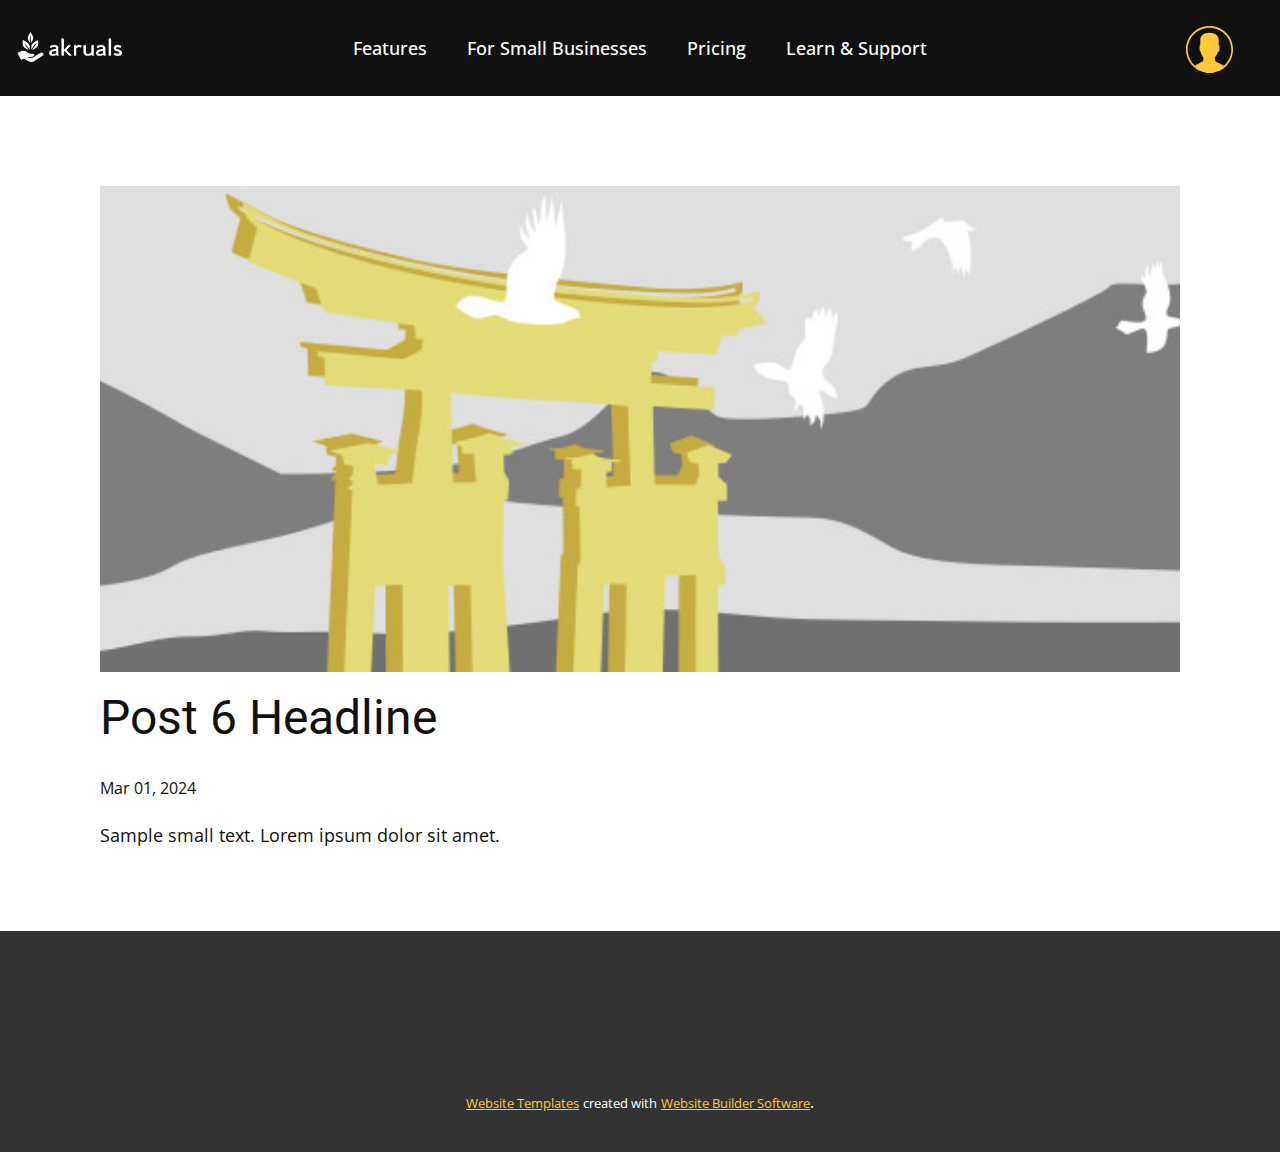
<file: blog/post-5.html>
<!DOCTYPE html>
<html style="font-size: 16px;" lang="en"><head>
    <meta name="viewport" content="width=device-width, initial-scale=1.0">
    <meta charset="utf-8">
    <meta name="keywords" content="Post 1 Headline">
    <meta name="description" content="">
    <title>Post 6 Headline</title>
    <link rel="stylesheet" href="../nicepage.css" media="screen">
<link rel="stylesheet" href="../Post-Template.css" media="screen">
    <script class="u-script" type="text/javascript" src="../jquery.js" defer=""></script>
    <script class="u-script" type="text/javascript" src="../nicepage.js" defer=""></script>
    <meta name="generator" content="Nicepage 6.5.3, nicepage.com">
    <link id="u-theme-google-font" rel="stylesheet" href="https://fonts.googleapis.com/css?family=Roboto:100,100i,300,300i,400,400i,500,500i,700,700i,900,900i|Open+Sans:300,300i,400,400i,500,500i,600,600i,700,700i,800,800i">
    
    
    
    
    
    
    
    
    
    <script type="application/ld+json">{
		"@context": "http://schema.org",
		"@type": "Organization",
		"name": ""
}</script>
    <meta name="theme-color" content="#ffc93c">
  <meta data-intl-tel-input-cdn-path="intlTelInput/"></head>
  <body data-path-to-root="./" data-include-products="false" class="u-body u-xl-mode" data-lang="en"><header class="u-clearfix u-header u-palette-4-base u-sticky u-sticky-ff23 u-valign-middle u-header" id="sec-584d"><img class="u-expanded-height-lg u-expanded-height-xl u-image u-image-default u-image-1" src="../images/akrualslogodarkbackground1.png" alt="" data-image-width="501" data-image-height="322" data-href="../Home.html#sec-2e45"><nav class="u-align-center u-menu u-menu-one-level u-offcanvas u-menu-1">
        <div class="menu-collapse" style="font-size: 1.125rem; letter-spacing: 0px; font-weight: 500;">
          <a class="u-button-style u-custom-active-border-color u-custom-active-color u-custom-border u-custom-border-color u-custom-borders u-custom-color u-custom-hover-border-color u-custom-hover-color u-custom-left-right-menu-spacing u-custom-padding-bottom u-custom-text-active-color u-custom-text-color u-custom-text-decoration u-custom-text-hover-color u-custom-text-shadow u-custom-text-shadow-blur u-custom-text-shadow-color u-custom-text-shadow-transparency u-custom-text-shadow-x u-custom-text-shadow-y u-custom-top-bottom-menu-spacing u-nav-link u-text-active-palette-1-base u-text-hover-palette-2-base" href="#">
            <svg class="u-svg-link" viewBox="0 0 24 24"><use xmlns:xlink="http://www.w3.org/1999/xlink" xlink:href="#menu-hamburger"></use></svg>
            <svg class="u-svg-content" version="1.1" id="menu-hamburger" viewBox="0 0 16 16" x="0px" y="0px" xmlns:xlink="http://www.w3.org/1999/xlink" xmlns="http://www.w3.org/2000/svg"><g><rect y="1" width="16" height="2"></rect><rect y="7" width="16" height="2"></rect><rect y="13" width="16" height="2"></rect>
</g></svg>
          </a>
        </div>
        <div class="u-custom-menu u-nav-container">
          <ul class="u-nav u-spacing-20 u-unstyled u-nav-1"><li class="u-nav-item"><a class="u-border-active-palette-1-base u-border-hover-grey-30 u-button-style u-nav-link u-text-active-palette-1-base u-text-hover-palette-2-base" href="../Home.html#carousel_e8ef" style="padding: 10px;">Features</a>
</li><li class="u-nav-item"><a class="u-border-active-palette-1-base u-border-hover-grey-30 u-button-style u-nav-link u-text-active-palette-1-base u-text-hover-palette-2-base" href="../Home.html#sec-ead0" style="padding: 10px;">For Small Businesses</a>
</li><li class="u-nav-item"><a class="u-border-active-palette-1-base u-border-hover-grey-30 u-button-style u-nav-link u-text-active-palette-1-base u-text-hover-palette-2-base" href="../Home.html#carousel_b522" style="padding: 10px;">Pricing</a>
</li><li class="u-nav-item"><a class="u-border-active-palette-1-base u-border-hover-grey-30 u-button-style u-nav-link u-text-active-palette-1-base u-text-hover-palette-2-base" href="../Home.html#carousel_7650" style="padding: 10px;">Learn &amp; Support</a>
</li></ul>
        </div>
        <div class="u-custom-menu u-nav-container-collapse">
          <div class="u-black u-container-style u-inner-container-layout u-opacity u-opacity-95 u-sidenav">
            <div class="u-inner-container-layout u-sidenav-overflow">
              <div class="u-menu-close"></div>
              <ul class="u-align-center u-nav u-popupmenu-items u-unstyled u-nav-2"><li class="u-nav-item"><a class="u-button-style u-nav-link" href="../Home.html#carousel_e8ef">Features</a>
</li><li class="u-nav-item"><a class="u-button-style u-nav-link" href="../Home.html#sec-ead0">For Small Businesses</a>
</li><li class="u-nav-item"><a class="u-button-style u-nav-link" href="../Home.html#carousel_b522">Pricing</a>
</li><li class="u-nav-item"><a class="u-button-style u-nav-link" href="../Home.html#carousel_7650">Learn &amp; Support</a>
</li></ul>
            </div>
          </div>
          <div class="u-black u-menu-overlay u-opacity u-opacity-70"></div>
        </div>
      </nav><span class="u-align-right u-dialog-link u-icon u-text-palette-1-base u-icon-1" data-href="#sec-0bbd"><svg class="u-svg-link" preserveAspectRatio="xMidYMin slice" viewBox="0 0 55 55" style=""><use xmlns:xlink="http://www.w3.org/1999/xlink" xlink:href="#svg-b9c9"></use></svg><svg class="u-svg-content" viewBox="0 0 55 55" x="0px" y="0px" id="svg-b9c9" style="enable-background:new 0 0 55 55;"><path d="M55,27.5C55,12.337,42.663,0,27.5,0S0,12.337,0,27.5c0,8.009,3.444,15.228,8.926,20.258l-0.026,0.023l0.892,0.752
	c0.058,0.049,0.121,0.089,0.179,0.137c0.474,0.393,0.965,0.766,1.465,1.127c0.162,0.117,0.324,0.234,0.489,0.348
	c0.534,0.368,1.082,0.717,1.642,1.048c0.122,0.072,0.245,0.142,0.368,0.212c0.613,0.349,1.239,0.678,1.88,0.98
	c0.047,0.022,0.095,0.042,0.142,0.064c2.089,0.971,4.319,1.684,6.651,2.105c0.061,0.011,0.122,0.022,0.184,0.033
	c0.724,0.125,1.456,0.225,2.197,0.292c0.09,0.008,0.18,0.013,0.271,0.021C25.998,54.961,26.744,55,27.5,55
	c0.749,0,1.488-0.039,2.222-0.098c0.093-0.008,0.186-0.013,0.279-0.021c0.735-0.067,1.461-0.164,2.178-0.287
	c0.062-0.011,0.125-0.022,0.187-0.034c2.297-0.412,4.495-1.109,6.557-2.055c0.076-0.035,0.153-0.068,0.229-0.104
	c0.617-0.29,1.22-0.603,1.811-0.936c0.147-0.083,0.293-0.167,0.439-0.253c0.538-0.317,1.067-0.648,1.581-1
	c0.185-0.126,0.366-0.259,0.549-0.391c0.439-0.316,0.87-0.642,1.289-0.983c0.093-0.075,0.193-0.14,0.284-0.217l0.915-0.764
	l-0.027-0.023C51.523,42.802,55,35.55,55,27.5z M2,27.5C2,13.439,13.439,2,27.5,2S53,13.439,53,27.5
	c0,7.577-3.325,14.389-8.589,19.063c-0.294-0.203-0.59-0.385-0.893-0.537l-8.467-4.233c-0.76-0.38-1.232-1.144-1.232-1.993v-2.957
	c0.196-0.242,0.403-0.516,0.617-0.817c1.096-1.548,1.975-3.27,2.616-5.123c1.267-0.602,2.085-1.864,2.085-3.289v-3.545
	c0-0.867-0.318-1.708-0.887-2.369v-4.667c0.052-0.52,0.236-3.448-1.883-5.864C34.524,9.065,31.541,8,27.5,8
	s-7.024,1.065-8.867,3.168c-2.119,2.416-1.935,5.346-1.883,5.864v4.667c-0.568,0.661-0.887,1.502-0.887,2.369v3.545
	c0,1.101,0.494,2.128,1.34,2.821c0.81,3.173,2.477,5.575,3.093,6.389v2.894c0,0.816-0.445,1.566-1.162,1.958l-7.907,4.313
	c-0.252,0.137-0.502,0.297-0.752,0.476C5.276,41.792,2,35.022,2,27.5z"></path></svg></span></header>
    <section class="u-align-center u-clearfix u-section-1" id="sec-4b6b">
      <div class="u-clearfix u-sheet u-valign-middle-md u-valign-middle-sm u-valign-middle-xs u-sheet-1"><!--post_details--><!--post_details_options_json--><!--{"source":""}--><!--/post_details_options_json--><!--blog_post-->
        <div class="u-container-style u-expanded-width u-post-details u-post-details-1">
          <div class="u-container-layout u-valign-middle u-container-layout-1"><!--blog_post_image-->
            <img alt="" class="u-blog-control u-expanded-width u-image u-image-default u-image-1" src="../images/8ad73f3c.jpeg"><!--/blog_post_image--><!--blog_post_header-->
            <h2 class="u-blog-control u-text u-text-1">Post 6 Headline</h2><!--/blog_post_header--><!--blog_post_metadata-->
            <div class="u-blog-control u-metadata u-metadata-1"><!--blog_post_metadata_date-->
              <span class="u-meta-date u-meta-icon">Mar 01, 2024</span><!--/blog_post_metadata_date--><!--blog_post_metadata_category-->
              <!--/blog_post_metadata_category--><!--blog_post_metadata_comments-->
              <!--/blog_post_metadata_comments-->
            </div><!--/blog_post_metadata--><!--blog_post_content-->
            <div class="u-align-justify u-blog-control u-post-content u-text u-text-2 fr-view">
  Sample small text. Lorem ipsum dolor sit amet.
  </div><!--/blog_post_content-->
          </div>
        </div><!--/blog_post--><!--/post_details-->
      </div>
    </section>
    
    
    
    
    
    
    
    
    
    <footer class="u-align-center u-clearfix u-footer u-grey-80 u-footer" id="sec-b1b0"><div class="u-clearfix u-sheet u-sheet-1"></div></footer>
    <section class="u-backlink u-clearfix u-grey-80">
      <a class="u-link" href="https://nicepage.com/website-templates" target="_blank">
        <span>Website Templates</span>
      </a>
      <p class="u-text">
        <span>created with</span>
      </p>
      <a class="u-link" href="" target="_blank">
        <span>Website Builder Software</span>
      </a>. 
    </section>
  <section class="u-black u-clearfix u-container-style u-dialog-block u-opacity u-opacity-70 u-dialog-section-5" id="sec-0bbd">
      <div class="u-align-right u-border-2 u-border-custom-color-1 u-container-style u-dialog u-shape-rectangle u-dialog-1">
        <div class="u-container-layout u-valign-middle u-container-layout-1">
          <a href="https://nicepage.com/c/contact-form-html-templates" class="u-btn u-btn-round u-button-style u-hover-palette-1-light-1 u-palette-1-base u-radius u-btn-1">sign in</a>
          <a href="https://nicepage.com/c/contact-form-html-templates" class="u-btn u-btn-round u-button-style u-hover-palette-1-light-1 u-palette-1-base u-radius u-btn-2">sign up</a>
        </div><button class="u-dialog-close-button u-icon u-text-custom-color-2 u-icon-1"><svg class="u-svg-link" preserveAspectRatio="xMidYMin slice" viewBox="0 0 16 16" style=""><use xmlns:xlink="http://www.w3.org/1999/xlink" xlink:href="#svg-efe9"></use></svg><svg xmlns="http://www.w3.org/2000/svg" xmlns:xlink="http://www.w3.org/1999/xlink" version="1.1" xml:space="preserve" class="u-svg-content" viewBox="0 0 16 16" x="0px" y="0px" id="svg-efe9"><rect x="7" y="0" transform="matrix(0.7071 -0.7071 0.7071 0.7071 -3.3138 8.0002)" width="2" height="16"></rect><rect x="0" y="7" transform="matrix(0.7071 -0.7071 0.7071 0.7071 -3.3138 8.0002)" width="16" height="2"></rect></svg></button>
      </div>
    </section><style>.u-dialog-section-5 .u-dialog-1 {
  width: 195px;
  min-height: 230px;
  height: auto;
  background-color: rgba(249, 249, 249, 0.72) !important;
  color: black !important;
  margin: 61px calc(((100% - 1140px) / 2) + 34px) 60px auto;
}

.u-dialog-section-5 .u-container-layout-1 {
  padding: 30px;
}

.u-dialog-section-5 .u-btn-1 {
  --radius: 50px;
  font-weight: 700;
  text-transform: uppercase;
  font-size: 0.875rem;
  letter-spacing: 1px;
  margin: 0 auto;
}

.u-dialog-section-5 .u-btn-2 {
  --radius: 50px;
  font-weight: 700;
  text-transform: uppercase;
  font-size: 0.875rem;
  letter-spacing: 1px;
  margin: 14px auto 0;
}

.u-dialog-section-5 .u-icon-1 {
  width: 20px;
  height: 20px;
}

@media (max-width: 1199px) {
  .u-dialog-section-5 .u-dialog-1 {
    width: 195px;
    margin-right: calc(((100% - 940px) / 2) + 34px);
  }
}

@media (max-width: 991px) {
  .u-dialog-section-5 .u-dialog-1 {
    margin-right: calc(((100% - 720px) / 2) + 34px);
  }
}

@media (max-width: 767px) {
  .u-dialog-section-5 .u-dialog-1 {
    margin-right: calc(((100% - 540px) / 2) + 34px);
  }

  .u-dialog-section-5 .u-container-layout-1 {
    padding-left: 10px;
    padding-right: 10px;
  }
}

@media (max-width: 575px) {
  .u-dialog-section-5 .u-dialog-1 {
    margin-right: calc(((100% - 340px) / 2) + 34px);
  }
}</style>
</body></html>
</file>
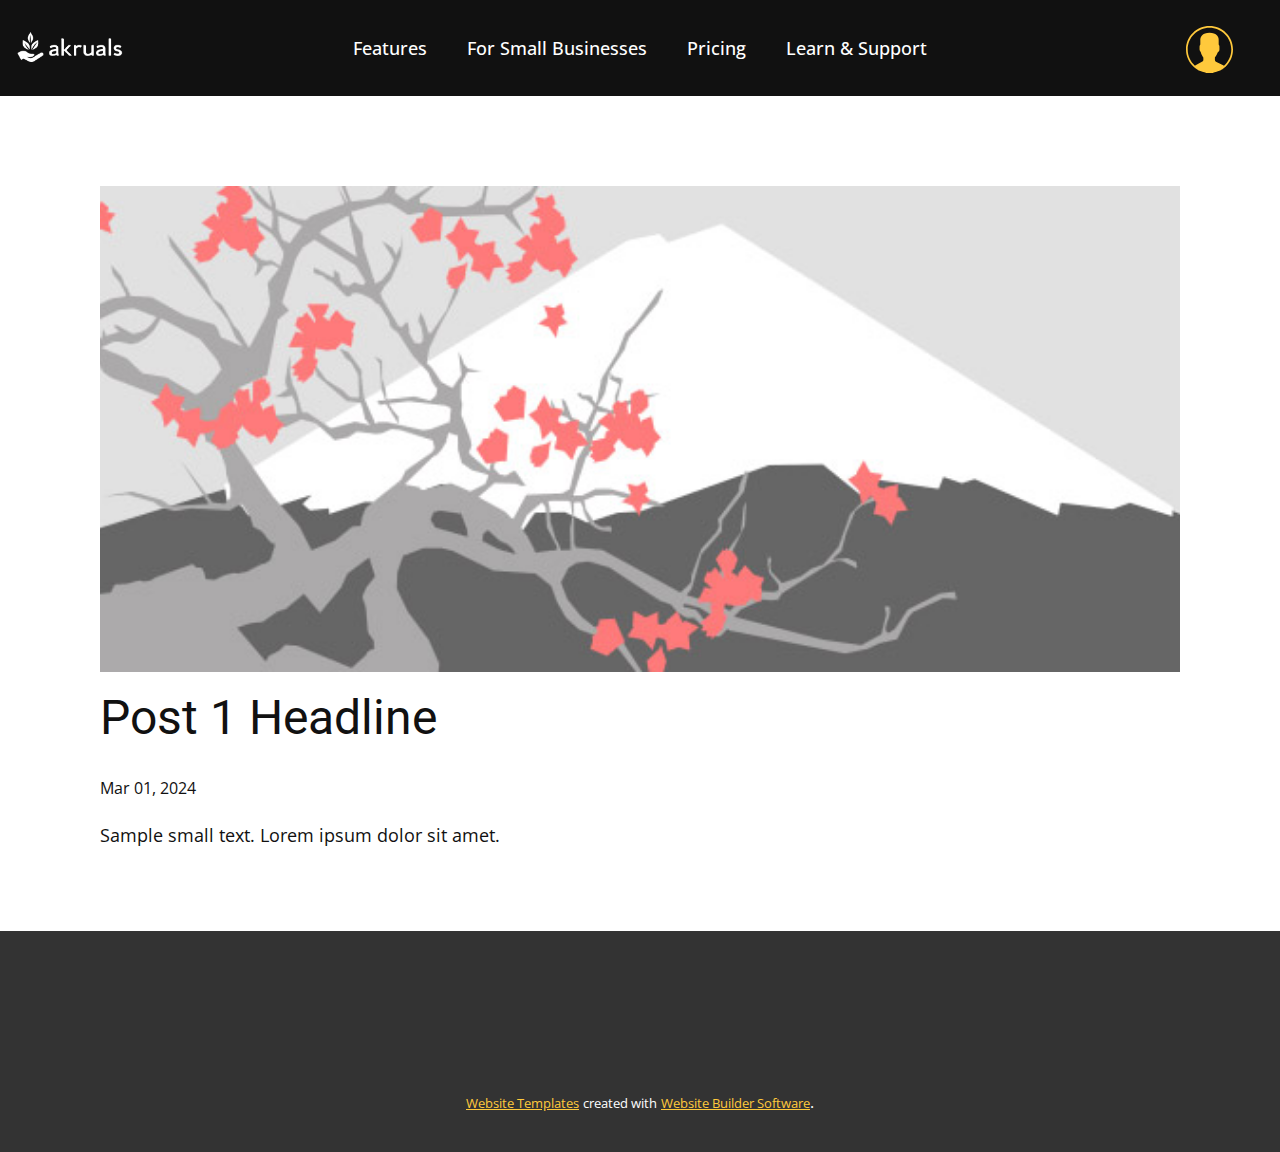
<file: blog/post.html>
<!DOCTYPE html>
<html style="font-size: 16px;" lang="en"><head>
    <meta name="viewport" content="width=device-width, initial-scale=1.0">
    <meta charset="utf-8">
    <meta name="keywords" content="Post 1 Headline">
    <meta name="description" content="">
    <title>Post 1 Headline</title>
    <link rel="stylesheet" href="../nicepage.css" media="screen">
<link rel="stylesheet" href="../Post-Template.css" media="screen">
    <script class="u-script" type="text/javascript" src="../jquery.js" defer=""></script>
    <script class="u-script" type="text/javascript" src="../nicepage.js" defer=""></script>
    <meta name="generator" content="Nicepage 6.5.3, nicepage.com">
    <link id="u-theme-google-font" rel="stylesheet" href="https://fonts.googleapis.com/css?family=Roboto:100,100i,300,300i,400,400i,500,500i,700,700i,900,900i|Open+Sans:300,300i,400,400i,500,500i,600,600i,700,700i,800,800i">
    
    
    
    
    
    
    
    
    
    <script type="application/ld+json">{
		"@context": "http://schema.org",
		"@type": "Organization",
		"name": ""
}</script>
    <meta name="theme-color" content="#ffc93c">
  <meta data-intl-tel-input-cdn-path="intlTelInput/"></head>
  <body data-path-to-root="./" data-include-products="false" class="u-body u-xl-mode" data-lang="en"><header class="u-clearfix u-header u-palette-4-base u-sticky u-sticky-ff23 u-valign-middle u-header" id="sec-584d"><img class="u-expanded-height-lg u-expanded-height-xl u-image u-image-default u-image-1" src="../images/akrualslogodarkbackground1.png" alt="" data-image-width="501" data-image-height="322" data-href="../Home.html#sec-2e45"><nav class="u-align-center u-menu u-menu-one-level u-offcanvas u-menu-1">
        <div class="menu-collapse" style="font-size: 1.125rem; letter-spacing: 0px; font-weight: 500;">
          <a class="u-button-style u-custom-active-border-color u-custom-active-color u-custom-border u-custom-border-color u-custom-borders u-custom-color u-custom-hover-border-color u-custom-hover-color u-custom-left-right-menu-spacing u-custom-padding-bottom u-custom-text-active-color u-custom-text-color u-custom-text-decoration u-custom-text-hover-color u-custom-text-shadow u-custom-text-shadow-blur u-custom-text-shadow-color u-custom-text-shadow-transparency u-custom-text-shadow-x u-custom-text-shadow-y u-custom-top-bottom-menu-spacing u-nav-link u-text-active-palette-1-base u-text-hover-palette-2-base" href="#">
            <svg class="u-svg-link" viewBox="0 0 24 24"><use xmlns:xlink="http://www.w3.org/1999/xlink" xlink:href="#menu-hamburger"></use></svg>
            <svg class="u-svg-content" version="1.1" id="menu-hamburger" viewBox="0 0 16 16" x="0px" y="0px" xmlns:xlink="http://www.w3.org/1999/xlink" xmlns="http://www.w3.org/2000/svg"><g><rect y="1" width="16" height="2"></rect><rect y="7" width="16" height="2"></rect><rect y="13" width="16" height="2"></rect>
</g></svg>
          </a>
        </div>
        <div class="u-custom-menu u-nav-container">
          <ul class="u-nav u-spacing-20 u-unstyled u-nav-1"><li class="u-nav-item"><a class="u-border-active-palette-1-base u-border-hover-grey-30 u-button-style u-nav-link u-text-active-palette-1-base u-text-hover-palette-2-base" href="../Home.html#carousel_e8ef" style="padding: 10px;">Features</a>
</li><li class="u-nav-item"><a class="u-border-active-palette-1-base u-border-hover-grey-30 u-button-style u-nav-link u-text-active-palette-1-base u-text-hover-palette-2-base" href="../Home.html#sec-ead0" style="padding: 10px;">For Small Businesses</a>
</li><li class="u-nav-item"><a class="u-border-active-palette-1-base u-border-hover-grey-30 u-button-style u-nav-link u-text-active-palette-1-base u-text-hover-palette-2-base" href="../Home.html#carousel_b522" style="padding: 10px;">Pricing</a>
</li><li class="u-nav-item"><a class="u-border-active-palette-1-base u-border-hover-grey-30 u-button-style u-nav-link u-text-active-palette-1-base u-text-hover-palette-2-base" href="../Home.html#carousel_7650" style="padding: 10px;">Learn &amp; Support</a>
</li></ul>
        </div>
        <div class="u-custom-menu u-nav-container-collapse">
          <div class="u-black u-container-style u-inner-container-layout u-opacity u-opacity-95 u-sidenav">
            <div class="u-inner-container-layout u-sidenav-overflow">
              <div class="u-menu-close"></div>
              <ul class="u-align-center u-nav u-popupmenu-items u-unstyled u-nav-2"><li class="u-nav-item"><a class="u-button-style u-nav-link" href="../Home.html#carousel_e8ef">Features</a>
</li><li class="u-nav-item"><a class="u-button-style u-nav-link" href="../Home.html#sec-ead0">For Small Businesses</a>
</li><li class="u-nav-item"><a class="u-button-style u-nav-link" href="../Home.html#carousel_b522">Pricing</a>
</li><li class="u-nav-item"><a class="u-button-style u-nav-link" href="../Home.html#carousel_7650">Learn &amp; Support</a>
</li></ul>
            </div>
          </div>
          <div class="u-black u-menu-overlay u-opacity u-opacity-70"></div>
        </div>
      </nav><span class="u-align-right u-dialog-link u-icon u-text-palette-1-base u-icon-1" data-href="#sec-0bbd"><svg class="u-svg-link" preserveAspectRatio="xMidYMin slice" viewBox="0 0 55 55" style=""><use xmlns:xlink="http://www.w3.org/1999/xlink" xlink:href="#svg-b9c9"></use></svg><svg class="u-svg-content" viewBox="0 0 55 55" x="0px" y="0px" id="svg-b9c9" style="enable-background:new 0 0 55 55;"><path d="M55,27.5C55,12.337,42.663,0,27.5,0S0,12.337,0,27.5c0,8.009,3.444,15.228,8.926,20.258l-0.026,0.023l0.892,0.752
	c0.058,0.049,0.121,0.089,0.179,0.137c0.474,0.393,0.965,0.766,1.465,1.127c0.162,0.117,0.324,0.234,0.489,0.348
	c0.534,0.368,1.082,0.717,1.642,1.048c0.122,0.072,0.245,0.142,0.368,0.212c0.613,0.349,1.239,0.678,1.88,0.98
	c0.047,0.022,0.095,0.042,0.142,0.064c2.089,0.971,4.319,1.684,6.651,2.105c0.061,0.011,0.122,0.022,0.184,0.033
	c0.724,0.125,1.456,0.225,2.197,0.292c0.09,0.008,0.18,0.013,0.271,0.021C25.998,54.961,26.744,55,27.5,55
	c0.749,0,1.488-0.039,2.222-0.098c0.093-0.008,0.186-0.013,0.279-0.021c0.735-0.067,1.461-0.164,2.178-0.287
	c0.062-0.011,0.125-0.022,0.187-0.034c2.297-0.412,4.495-1.109,6.557-2.055c0.076-0.035,0.153-0.068,0.229-0.104
	c0.617-0.29,1.22-0.603,1.811-0.936c0.147-0.083,0.293-0.167,0.439-0.253c0.538-0.317,1.067-0.648,1.581-1
	c0.185-0.126,0.366-0.259,0.549-0.391c0.439-0.316,0.87-0.642,1.289-0.983c0.093-0.075,0.193-0.14,0.284-0.217l0.915-0.764
	l-0.027-0.023C51.523,42.802,55,35.55,55,27.5z M2,27.5C2,13.439,13.439,2,27.5,2S53,13.439,53,27.5
	c0,7.577-3.325,14.389-8.589,19.063c-0.294-0.203-0.59-0.385-0.893-0.537l-8.467-4.233c-0.76-0.38-1.232-1.144-1.232-1.993v-2.957
	c0.196-0.242,0.403-0.516,0.617-0.817c1.096-1.548,1.975-3.27,2.616-5.123c1.267-0.602,2.085-1.864,2.085-3.289v-3.545
	c0-0.867-0.318-1.708-0.887-2.369v-4.667c0.052-0.52,0.236-3.448-1.883-5.864C34.524,9.065,31.541,8,27.5,8
	s-7.024,1.065-8.867,3.168c-2.119,2.416-1.935,5.346-1.883,5.864v4.667c-0.568,0.661-0.887,1.502-0.887,2.369v3.545
	c0,1.101,0.494,2.128,1.34,2.821c0.81,3.173,2.477,5.575,3.093,6.389v2.894c0,0.816-0.445,1.566-1.162,1.958l-7.907,4.313
	c-0.252,0.137-0.502,0.297-0.752,0.476C5.276,41.792,2,35.022,2,27.5z"></path></svg></span></header>
    <section class="u-align-center u-clearfix u-section-1" id="sec-4b6b">
      <div class="u-clearfix u-sheet u-valign-middle-md u-valign-middle-sm u-valign-middle-xs u-sheet-1"><!--post_details--><!--post_details_options_json--><!--{"source":""}--><!--/post_details_options_json--><!--blog_post-->
        <div class="u-container-style u-expanded-width u-post-details u-post-details-1">
          <div class="u-container-layout u-valign-middle u-container-layout-1"><!--blog_post_image-->
            <img alt="" class="u-blog-control u-expanded-width u-image u-image-default u-image-1" src="../images/0fd3416c.jpeg"><!--/blog_post_image--><!--blog_post_header-->
            <h2 class="u-blog-control u-text u-text-1">Post 1 Headline</h2><!--/blog_post_header--><!--blog_post_metadata-->
            <div class="u-blog-control u-metadata u-metadata-1"><!--blog_post_metadata_date-->
              <span class="u-meta-date u-meta-icon">Mar 01, 2024</span><!--/blog_post_metadata_date--><!--blog_post_metadata_category-->
              <!--/blog_post_metadata_category--><!--blog_post_metadata_comments-->
              <!--/blog_post_metadata_comments-->
            </div><!--/blog_post_metadata--><!--blog_post_content-->
            <div class="u-align-justify u-blog-control u-post-content u-text u-text-2 fr-view">
  Sample small text. Lorem ipsum dolor sit amet.
  </div><!--/blog_post_content-->
          </div>
        </div><!--/blog_post--><!--/post_details-->
      </div>
    </section>
    
    
    
    
    
    
    
    
    
    <footer class="u-align-center u-clearfix u-footer u-grey-80 u-footer" id="sec-b1b0"><div class="u-clearfix u-sheet u-sheet-1"></div></footer>
    <section class="u-backlink u-clearfix u-grey-80">
      <a class="u-link" href="https://nicepage.com/website-templates" target="_blank">
        <span>Website Templates</span>
      </a>
      <p class="u-text">
        <span>created with</span>
      </p>
      <a class="u-link" href="" target="_blank">
        <span>Website Builder Software</span>
      </a>. 
    </section>
  <section class="u-black u-clearfix u-container-style u-dialog-block u-opacity u-opacity-70 u-dialog-section-5" id="sec-0bbd">
      <div class="u-align-right u-border-2 u-border-custom-color-1 u-container-style u-dialog u-shape-rectangle u-dialog-1">
        <div class="u-container-layout u-valign-middle u-container-layout-1">
          <a href="https://nicepage.com/c/contact-form-html-templates" class="u-btn u-btn-round u-button-style u-hover-palette-1-light-1 u-palette-1-base u-radius u-btn-1">sign in</a>
          <a href="https://nicepage.com/c/contact-form-html-templates" class="u-btn u-btn-round u-button-style u-hover-palette-1-light-1 u-palette-1-base u-radius u-btn-2">sign up</a>
        </div><button class="u-dialog-close-button u-icon u-text-custom-color-2 u-icon-1"><svg class="u-svg-link" preserveAspectRatio="xMidYMin slice" viewBox="0 0 16 16" style=""><use xmlns:xlink="http://www.w3.org/1999/xlink" xlink:href="#svg-efe9"></use></svg><svg xmlns="http://www.w3.org/2000/svg" xmlns:xlink="http://www.w3.org/1999/xlink" version="1.1" xml:space="preserve" class="u-svg-content" viewBox="0 0 16 16" x="0px" y="0px" id="svg-efe9"><rect x="7" y="0" transform="matrix(0.7071 -0.7071 0.7071 0.7071 -3.3138 8.0002)" width="2" height="16"></rect><rect x="0" y="7" transform="matrix(0.7071 -0.7071 0.7071 0.7071 -3.3138 8.0002)" width="16" height="2"></rect></svg></button>
      </div>
    </section><style>.u-dialog-section-5 .u-dialog-1 {
  width: 195px;
  min-height: 230px;
  height: auto;
  background-color: rgba(249, 249, 249, 0.72) !important;
  color: black !important;
  margin: 61px calc(((100% - 1140px) / 2) + 34px) 60px auto;
}

.u-dialog-section-5 .u-container-layout-1 {
  padding: 30px;
}

.u-dialog-section-5 .u-btn-1 {
  --radius: 50px;
  font-weight: 700;
  text-transform: uppercase;
  font-size: 0.875rem;
  letter-spacing: 1px;
  margin: 0 auto;
}

.u-dialog-section-5 .u-btn-2 {
  --radius: 50px;
  font-weight: 700;
  text-transform: uppercase;
  font-size: 0.875rem;
  letter-spacing: 1px;
  margin: 14px auto 0;
}

.u-dialog-section-5 .u-icon-1 {
  width: 20px;
  height: 20px;
}

@media (max-width: 1199px) {
  .u-dialog-section-5 .u-dialog-1 {
    width: 195px;
    margin-right: calc(((100% - 940px) / 2) + 34px);
  }
}

@media (max-width: 991px) {
  .u-dialog-section-5 .u-dialog-1 {
    margin-right: calc(((100% - 720px) / 2) + 34px);
  }
}

@media (max-width: 767px) {
  .u-dialog-section-5 .u-dialog-1 {
    margin-right: calc(((100% - 540px) / 2) + 34px);
  }

  .u-dialog-section-5 .u-container-layout-1 {
    padding-left: 10px;
    padding-right: 10px;
  }
}

@media (max-width: 575px) {
  .u-dialog-section-5 .u-dialog-1 {
    margin-right: calc(((100% - 340px) / 2) + 34px);
  }
}</style>
</body></html>
</file>
